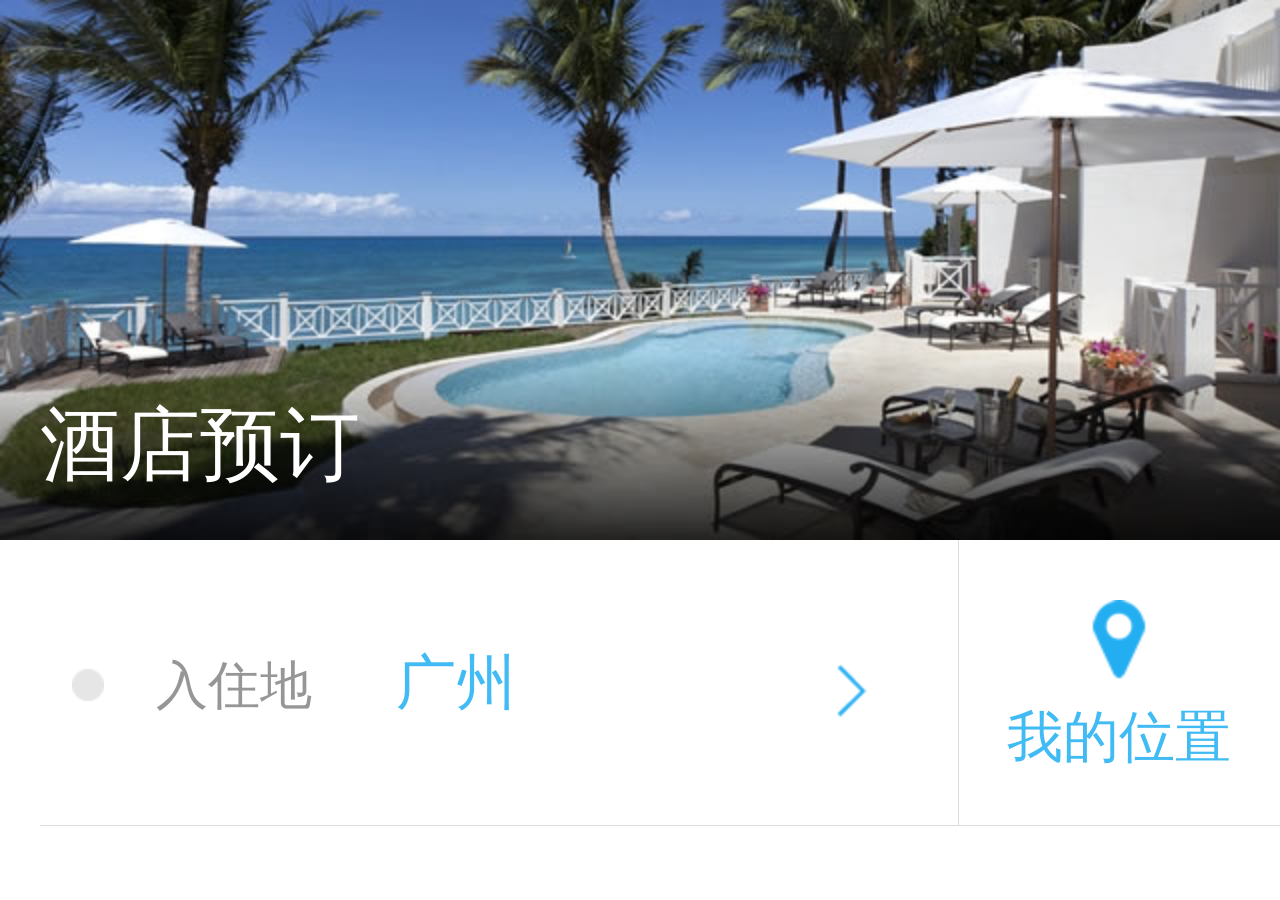
<file: jiudianApp/index.html>
<!doctype html>
<html lang="en">
<head>
	<meta charset="UTF-8">
<!-- 	<meta name="viewport" content="width=device-width,initial-scale=1.0,minimum-scale=1.0,maximum-scale=1.0,user-scalable=no"/>
<meta http-equiv="X-UA-Compatible" content="IE=edge,chrome=1"/>
<meta name="format-detection" content="telephone=no"/>
<meta name="format-detection" content="email=no"/> -->
		<meta name="viewport" content="width=device-width,initial-scale=1,maximum-scale=1,minimum-scale=1,user-scalable=no">
		<!-- 禁止ios设备将数字作为拨号连接，邮箱自动发送，点击地图跳转 -->
		<meta name="format-detection" content="telephone=no,email=no，adress=no">
		<!-- 强制全屏显示 -->
		<meta name="full-screen" content="yes">
		<!-- 开启对webapp的支持 -->
		<meta name="apple-mobile-web-app-capable" content="yes">
		<!-- web app 应用下状态条（屏幕顶部条）的颜色,默认值为 default（白色） -->
		<meta name="apple-mobile-web-app-status-bar-style" content="black-translucent">
		<!-- 禁止浏览器从的缓存中访问页面内容 -->
		<meta http-equiv="Pragma" content="no-cache">
	<link rel="stylesheet" href="css/style.css">
	<title>酒店预订</title>
</head>
<body>
	<div class="box">
		<header class="header">
			<img src="img/main-ad.jpg" alt="">
			<span>酒店预订</span>
		</header>
		<main class="main">
			<p><span id="tz"><em>入住地</em><i id="fj">广州</i><a href=""></a></span><b><a href="" id="lca">我的位置</a></b></p>
			<p class="p" id="_p"><span><em>入住日</em><i id="star">7月16日</i><a href=""></a></span></p>
			<p class="p" id="_pp"><span><em>住几晚</em><i id="end">1晚(7月17日离店)</i><a href=""></a></span></p>
			<p class="p"><span><em>酒店名</em><i>酒店名称(选填)</i><a href=""></a></span></p>
		</main>
		<footer>
			<span id="sou">搜索酒店</span>
		</footer>
	</div>
</body>
<script src="js/zepto.min.js"></script>
<script src="js/iscroll5.js"></script>
<script src="js/base.js"></script>
<script src="js/1.js"></script>
</html>
</file>
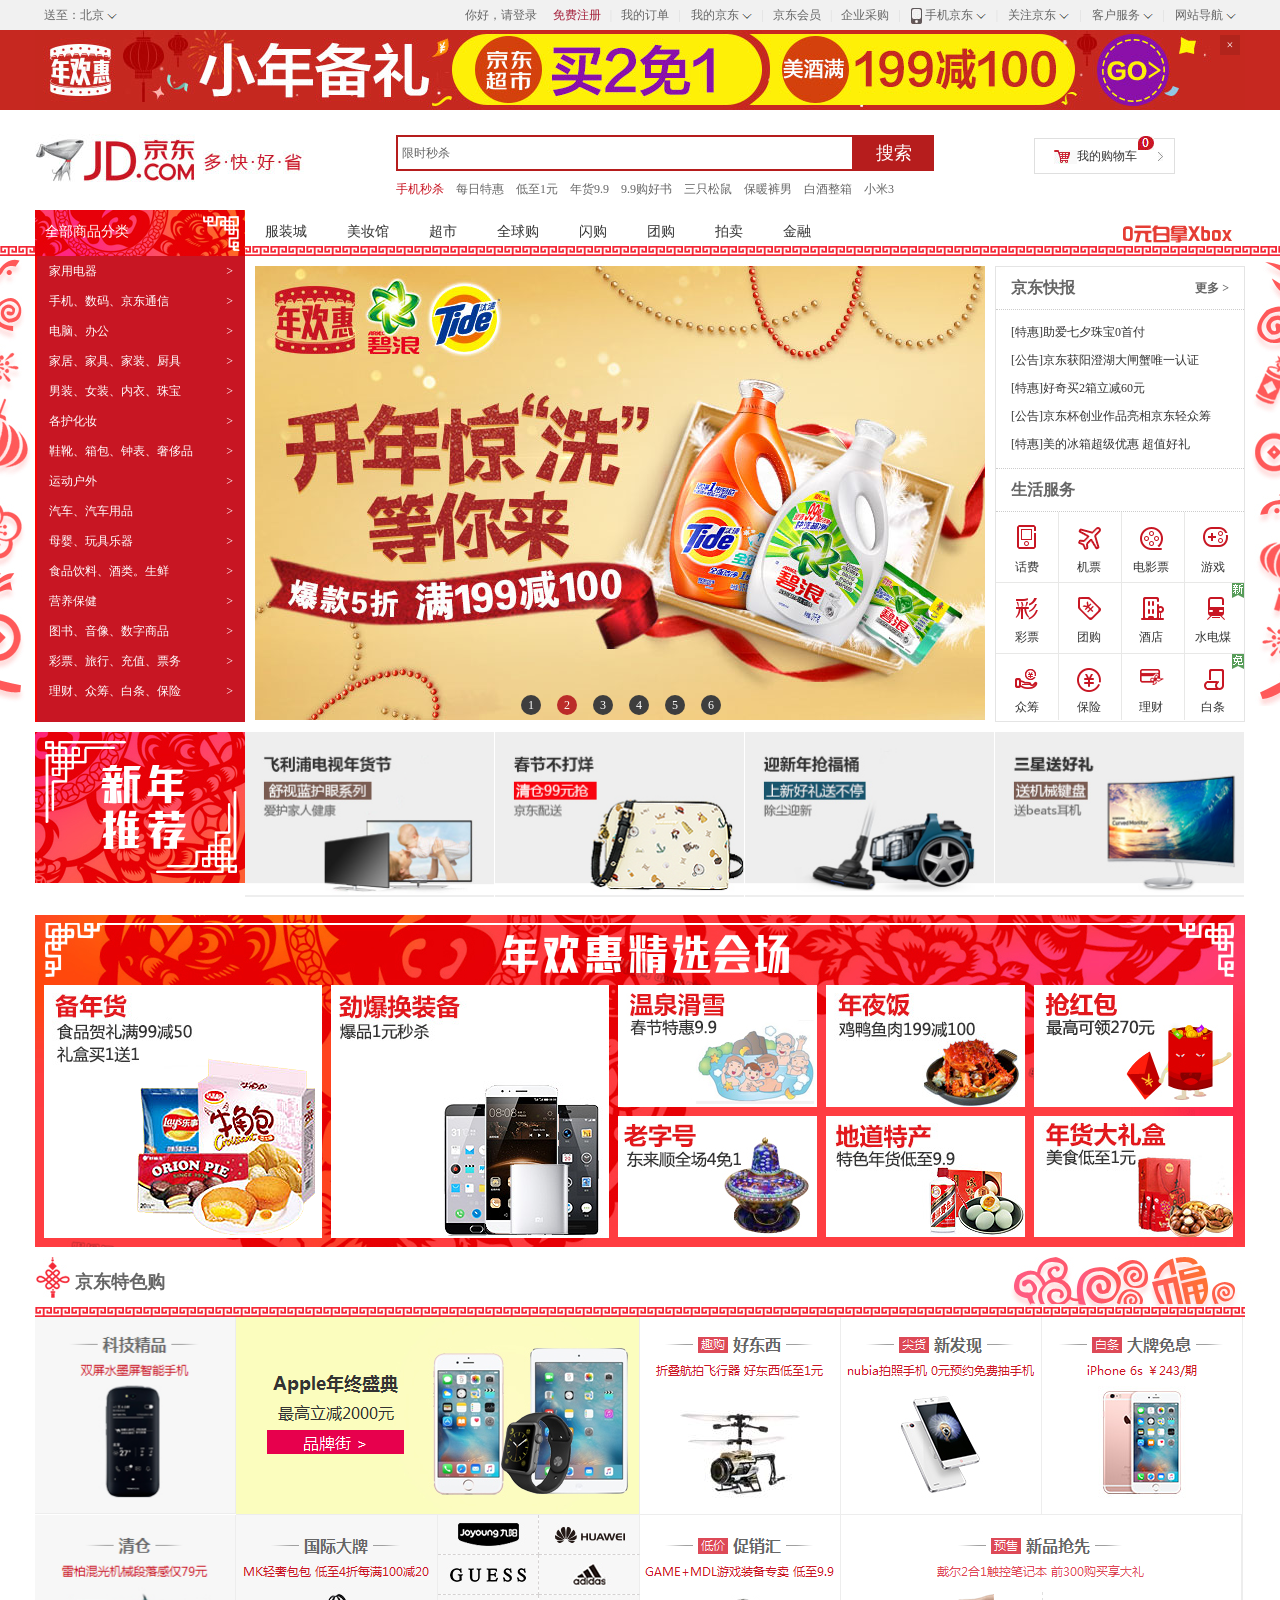
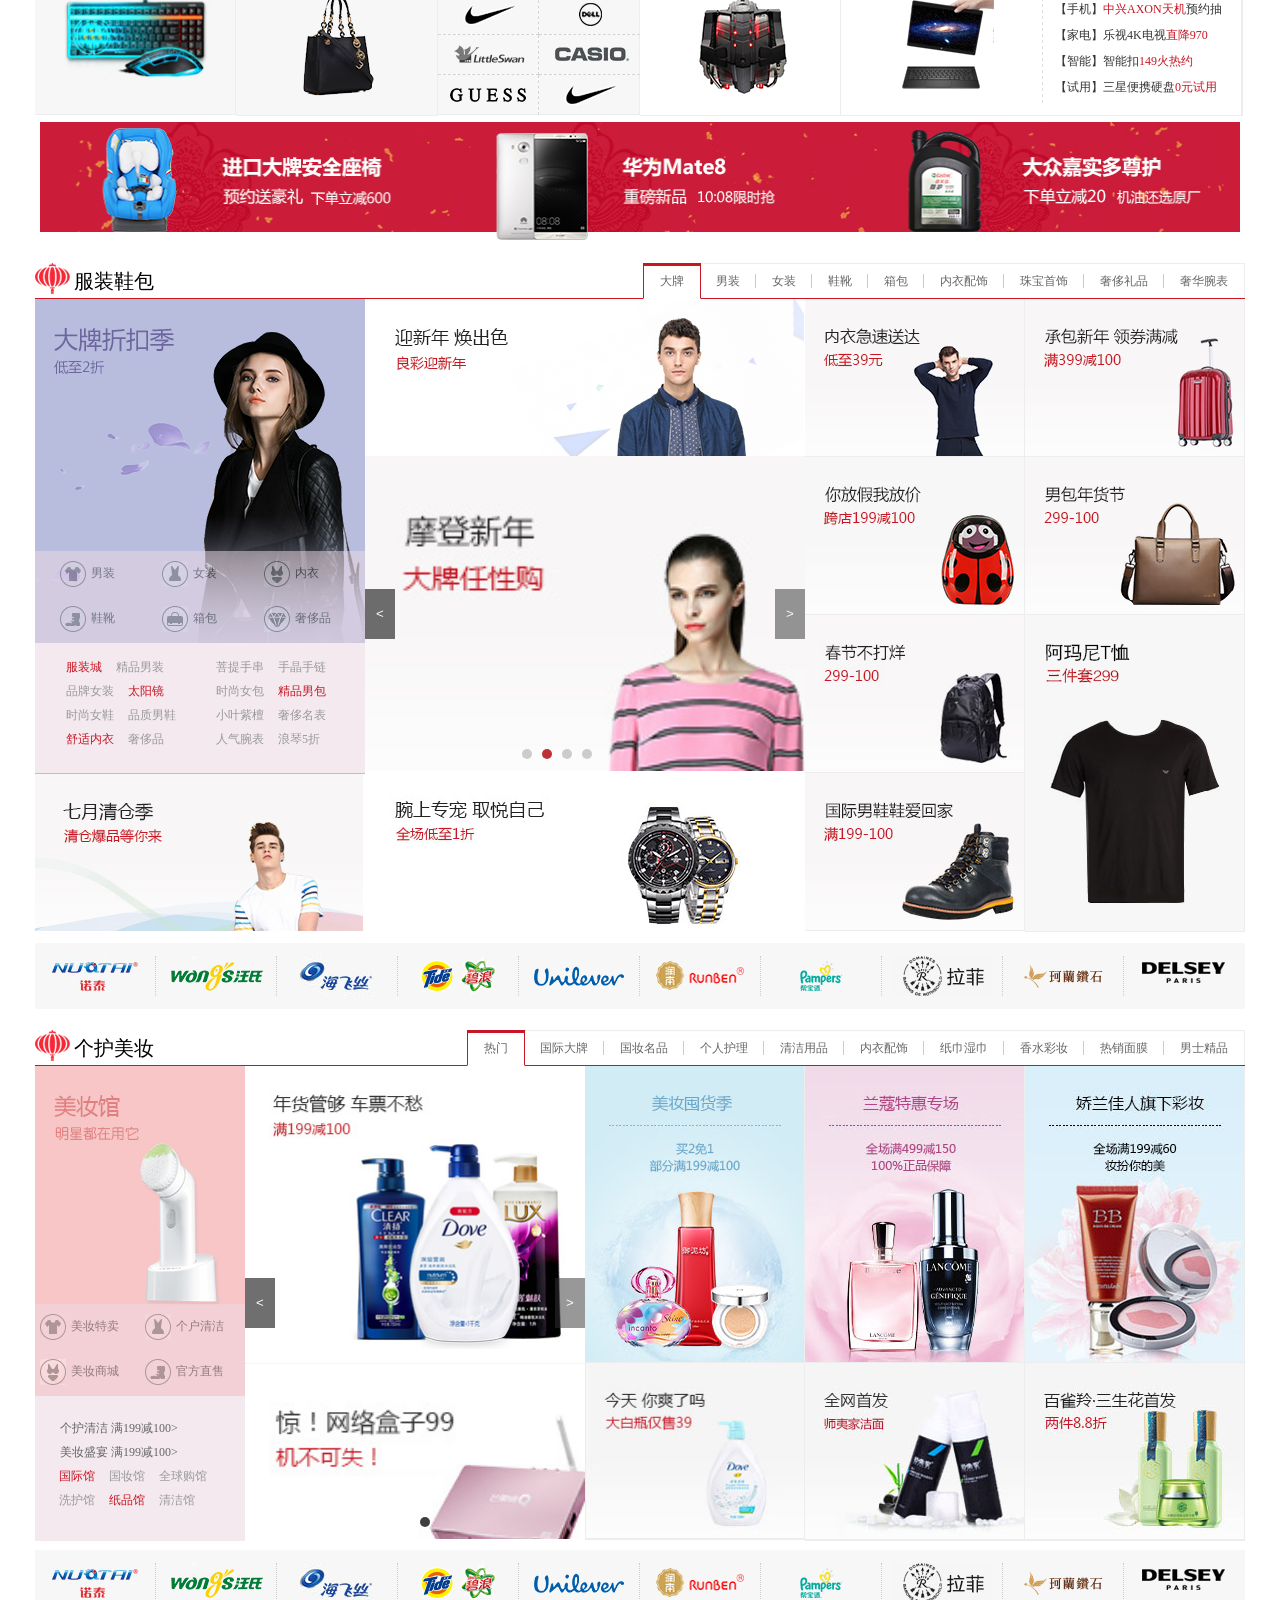
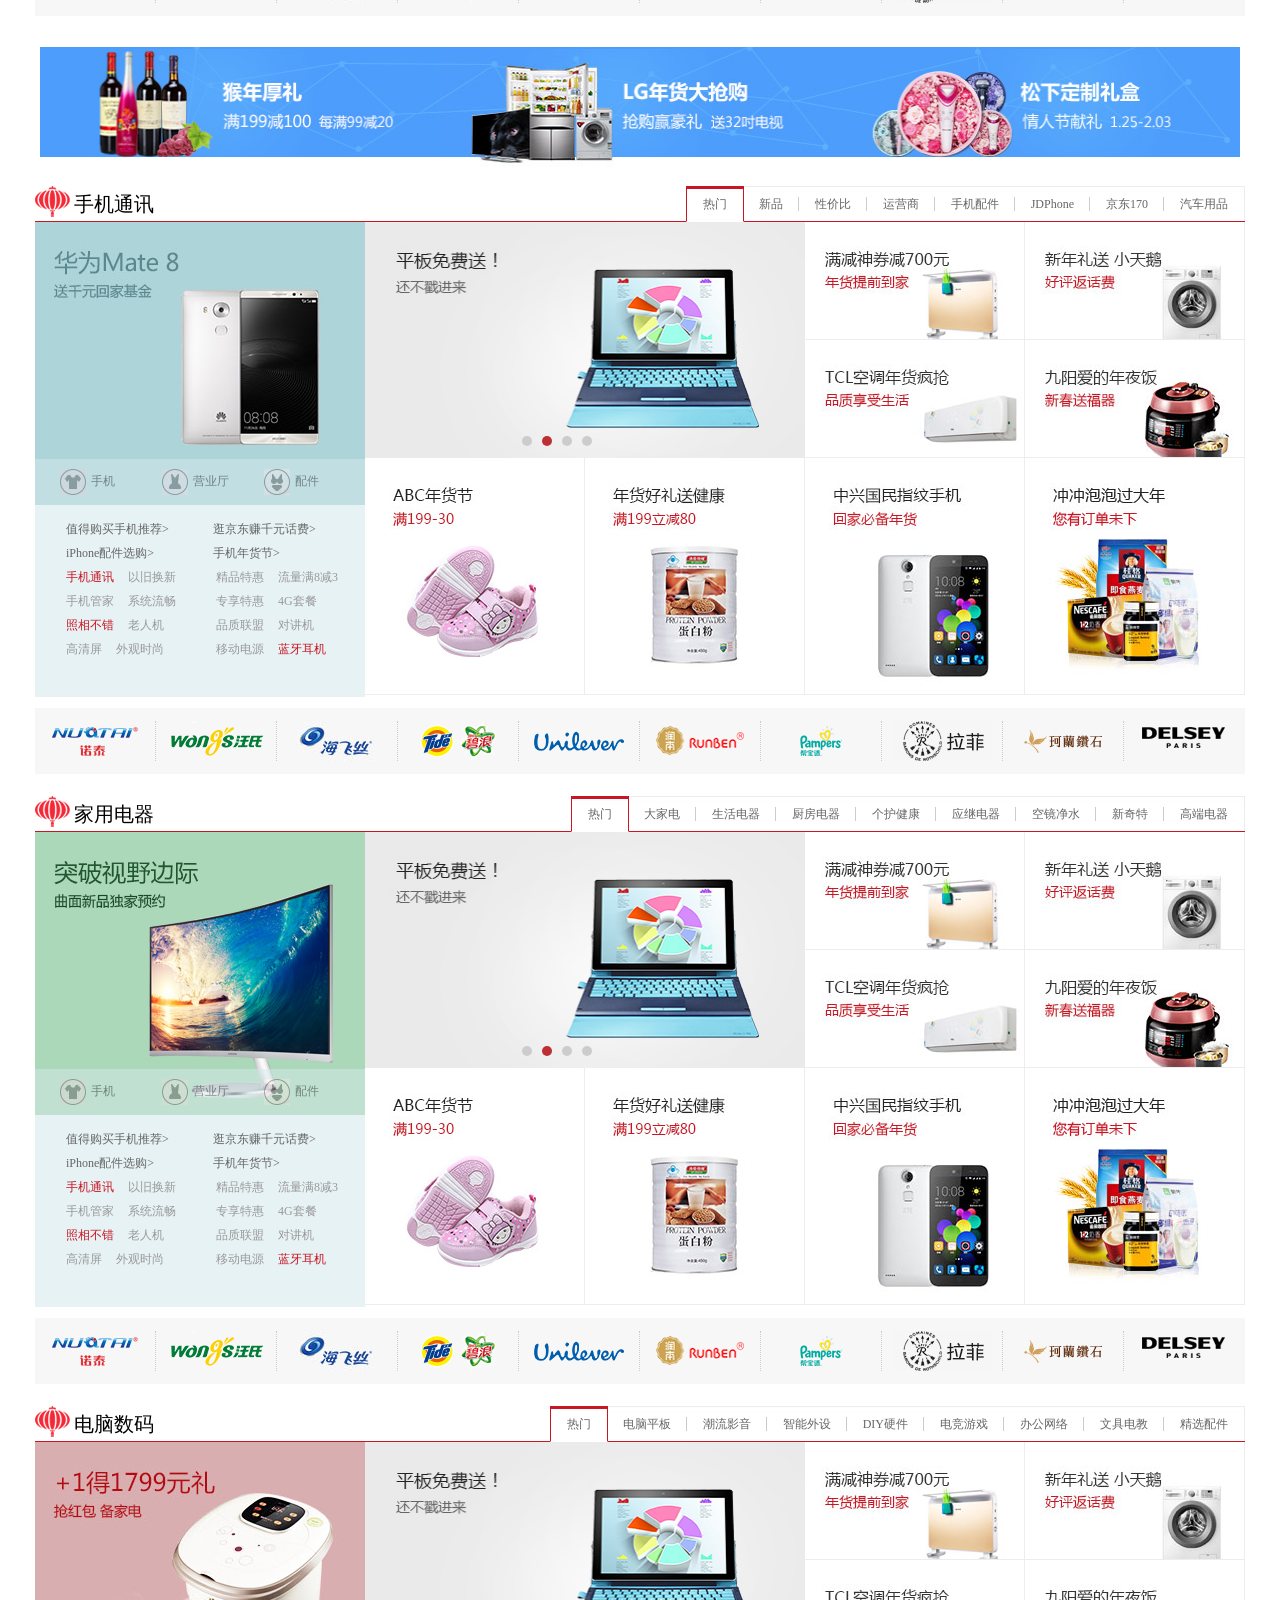
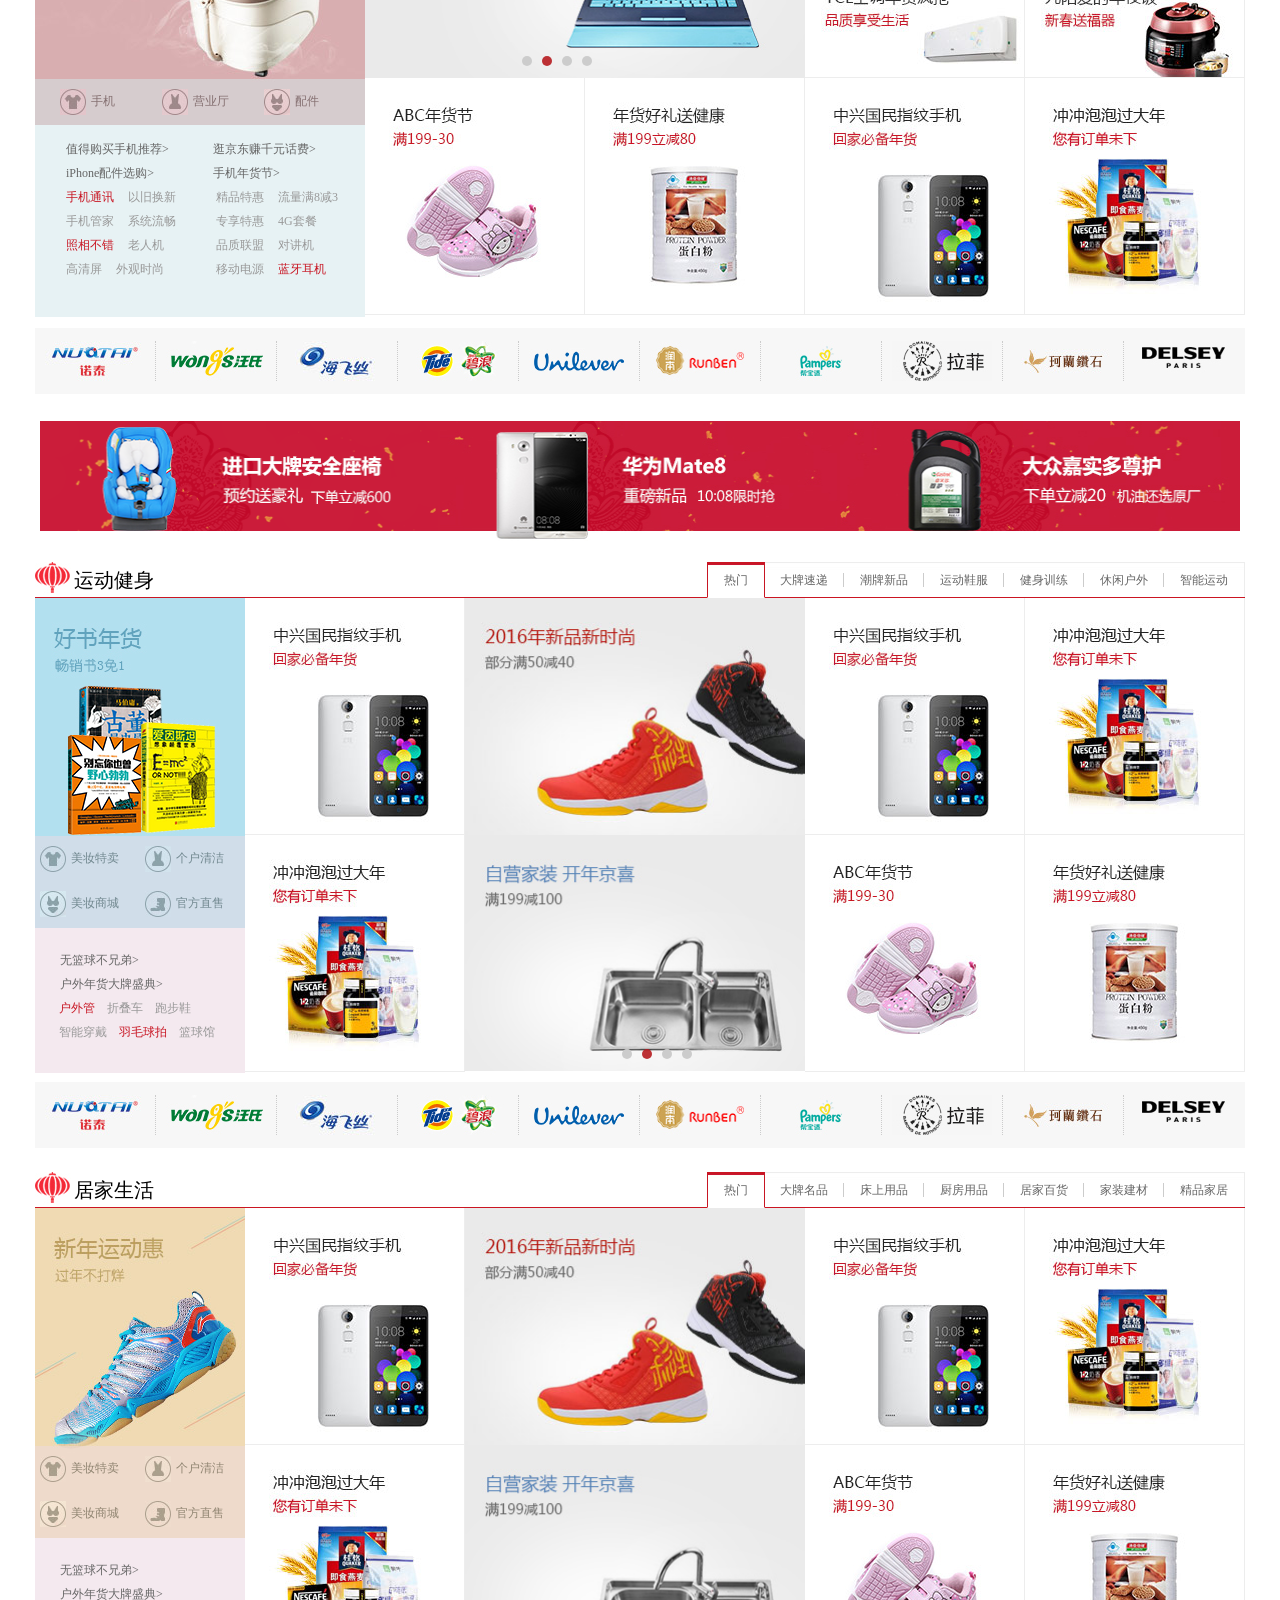
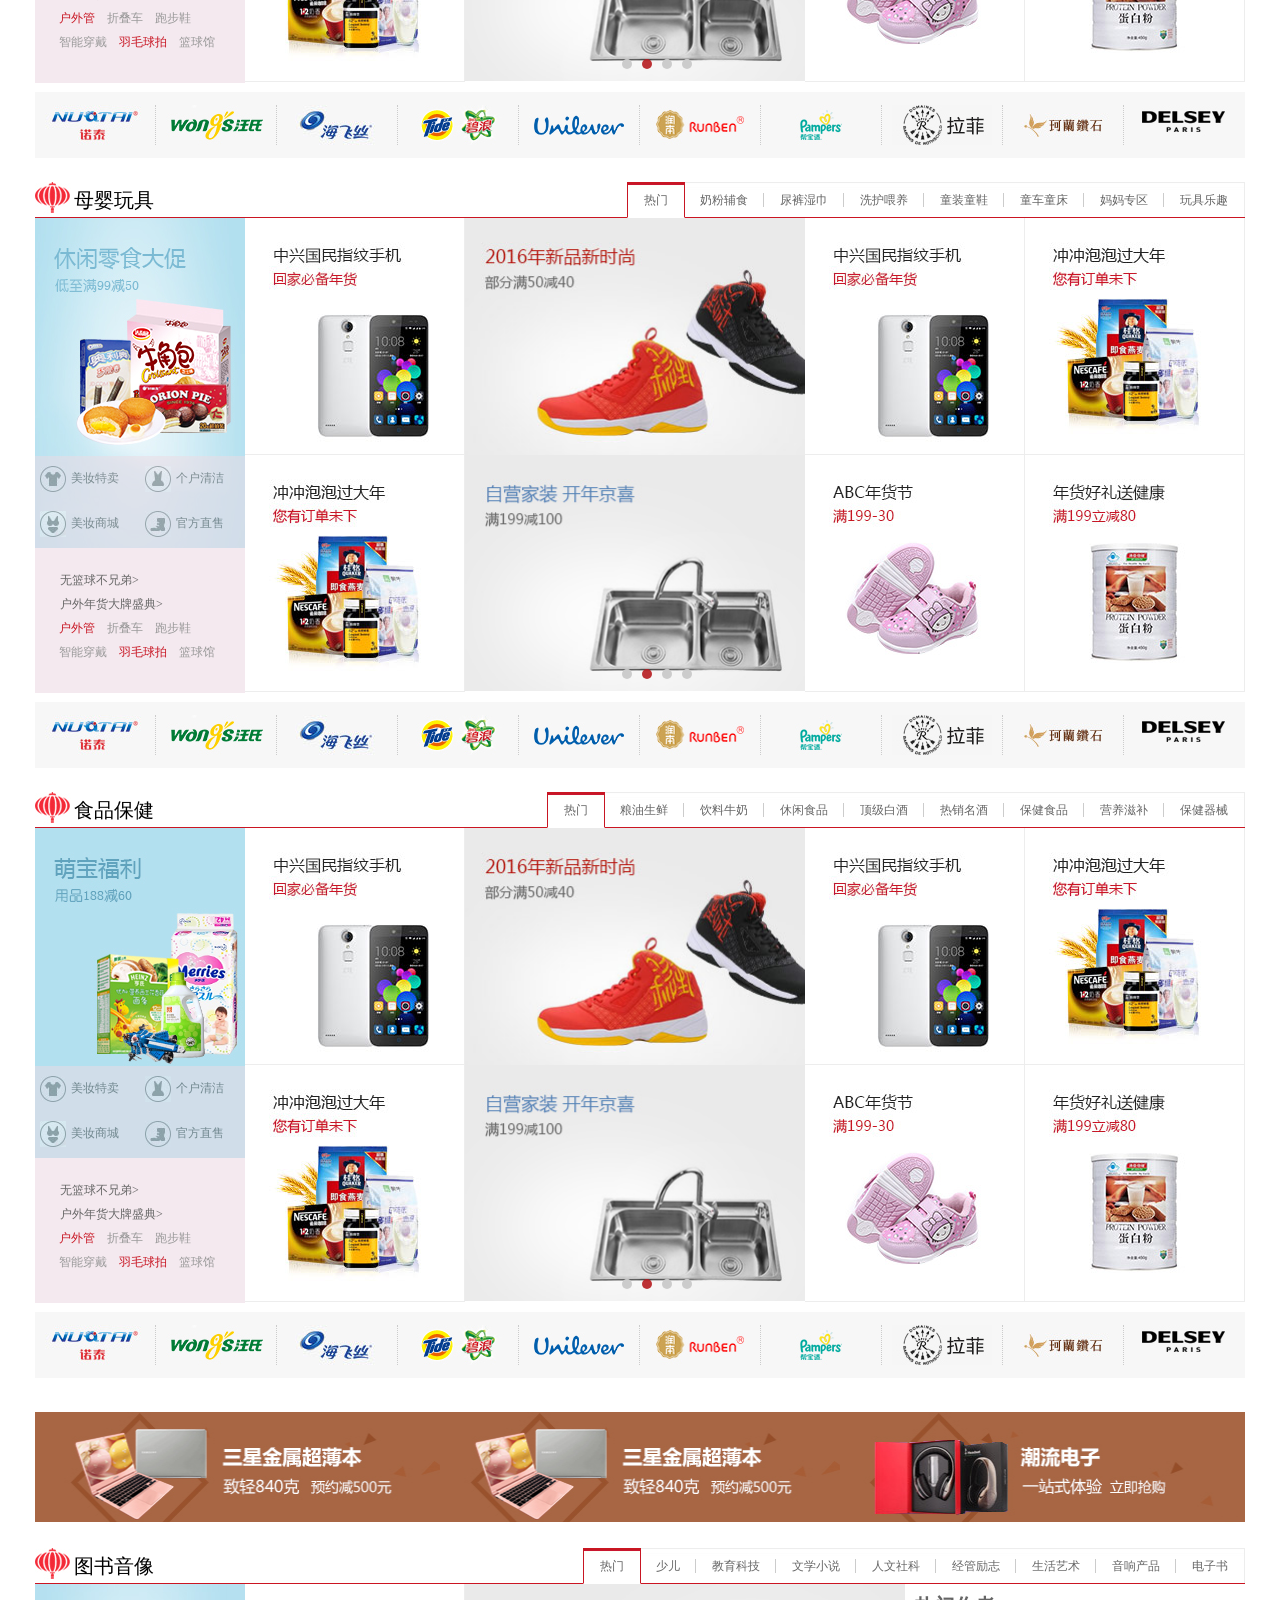
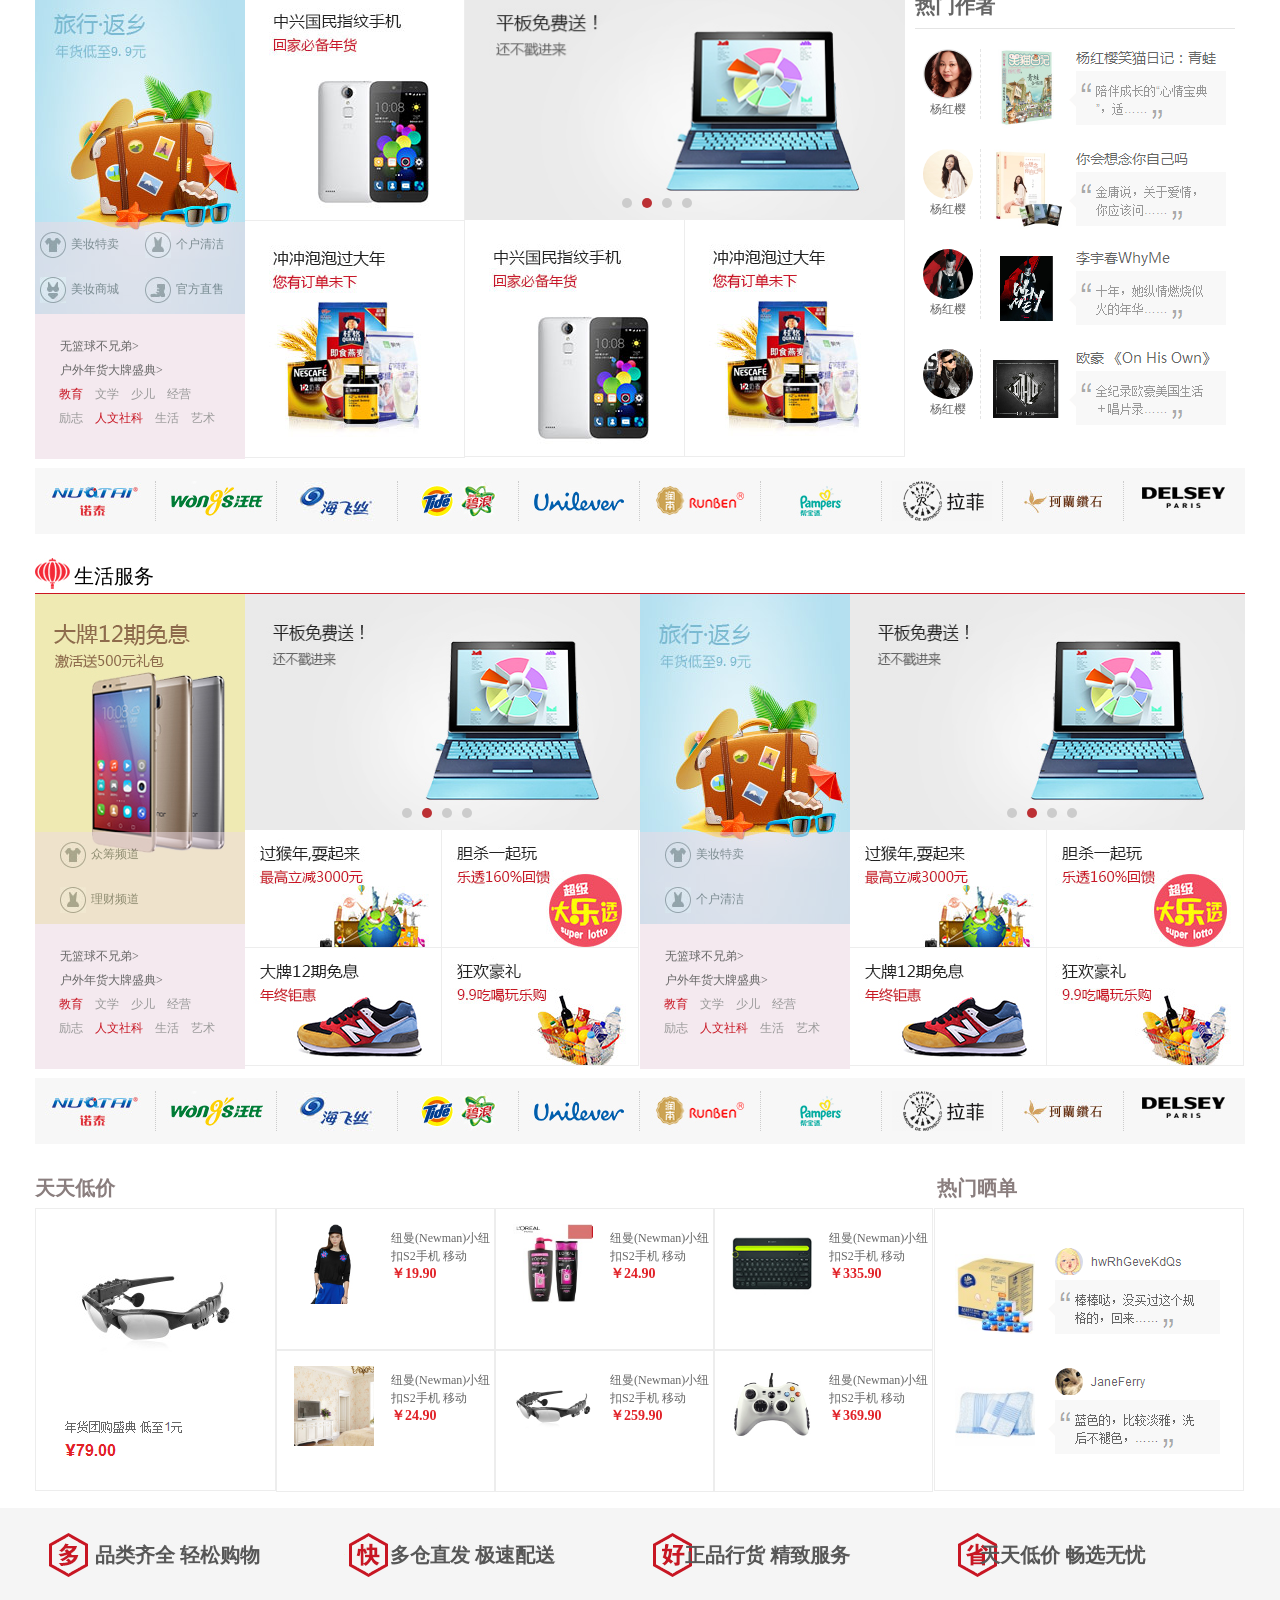
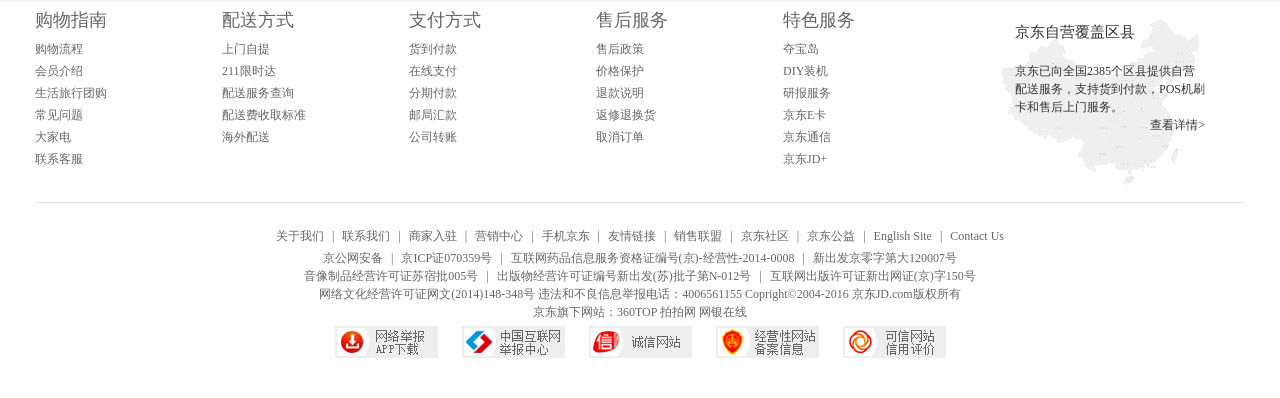
<file: 京东1号店/index.html>
<!DOCTYPE html>
<html lang="en">
<head>
	<meta charset="UTF-8">
	<title>1号店</title>
	<link rel="stylesheet" type="text/css" href="css/vv.css">
</head>
<body>
	<div class="container">
		<div class="header">
			<div class="head">
				<div class="left">
					<ul>
						<li><a href="#">你好，请登录</a></li>
						<li><a href="#" class="co">免费注册</a></li>
						<li class="lin">|</li>
						<li><a href="#">我的订单</a></li>
						<li class="lin">|</li>
						<li><a href="#" class="aa_s">我的京东 <i></i></a>
							<div class="erji erji_wd">
								<dl>
									<dt></dt>
									<dd>
										<b>您好,请登录</b><br>
										优惠券<span>|</span>消息
									</dd>
								</dl>
								<ol>
									<li><span>待处理订单</span><span>我的关注</span></li>
									<li><span>咨询回复</span><span>我的京豆</span></li>
									<li><span>降价商品</span><span>我的理财</span></li>
									<li><span>返修退换货</span><span>京东白条</span></li>
								</ol>
							</div>
						</li>
						<li class="lin">|</li>
						<li><a href="#">京东会员</a></li>
						<li class="lin">|</li>
						<li><a href="#">企业采购</a></li>
						<li class="lin">|</li>
						<li>
							<a href="#" class="aa_s"><img src="img/x-2.jpg"> 手机京东 <i></i></a>
							<div class="erji erji_sj" style="color:#666">
						        京东京东京东京东京东京东京东京东京东京东京东京东京东京东京东京东京东京东京东京东京东京东京东
							</div>
						</li>
						<li class="lin">|</li>
						<li><a href="#" class="aa_s">关注京东 <i></i></a>
							<div class="erji erji_gz">
								<img src="img/head_wm.jpg">
							</div>
						</li>
						<li class="lin">|</li>
						<li><a href="#" class="aa_s">客户服务 <i></i></a>
							<div class="erji erji_kh">
								<h2>客户</h2>
								<ol>
									<li><a href="#">帮助中心</a></li>
									<li><a href="#">售后服务</a></li>
									<li><a href="#">在线客服</a></li>
									<li><a href="#">意见建议</a></li>
									<li><a href="#">客服邮箱</a></li>
								</ol>
								<h2>商户</h2>
								<ol>
									<li><a href="#">京东商学院</a></li>
								</ol>
							</div>
						</li>
						<li class="lin">|</li>
						<li><a href="#" class="aa_s">网站导航 <i></i></a>
							<div class="erji erji_wz">
								<ul>
									<li>
										<h3>特色主题</h3>
										<ol>
											<li>
												<a href="#">品牌街</a>
												<a href="#">今日抄底</a>
												<a href="#">好东西</a>
												<a href="#">京东预售</a>
											</li>
											<li>
												<a href="#">尖er货</a>
												<a href="#">京东首发</a>
												<a href="#">今日团购</a>
												<a href="#">优惠券</a>
											</li>
											<li>
												<a href="#">闪购</a>
												<a href="#">京东会员</a>
												<a href="#">天天低价</a>
												<a href="#">定期送</a>
											</li>
											<li>
												<a href="#">装机大师</a>
												<a href="#">新奇特</a>
												<a href="#">京东试用</a>
												<a href="#">礼品购</a>
											</li>
											<li>
												<a href="#">智能冠</a>
												<a href="#">玩bigger</a>
												<a href="#">大牌免息</a>
												<a href="#">北京老字号</a>
											</li>
										</ol>
									</li>
									<li>
										<h3>行业频道</h3>
										<ol>
											<li>
												<a href="#">服装城</a>
												<a href="#">家用电器</a>
												<a href="#">电脑办公</a>
											</li>
											<li>
												<a href="#">手机</a>
												<a href="#">美妆馆</a>
												<a href="#">食品</a>
											</li>
											<li>
												<a href="#">数码</a>
												<a href="#">母婴</a>
												<a href="#">家装城</a>
											</li>
											<li>
												<a href="#">运动户外</a>
												<a href="#">整车</a>
												<a href="#">图书</a>
											</li>
											<li>
												<a href="#">农资频道</a>
												<a href="#">京东智能</a>
											</li>
										</ol>
									</li>
									<li>
										<h3>生活服务</h3>
										<ol>
											<li>
												<a href="#">京东众筹</a>
												<a href="#">白条</a>
												<a href="#">京东钱包</a>
											</li>
											<li>
												<a href="#">京东小金库</a>
												<a href="#">理财</a>
												<a href="#">话费</a>
											</li>
											<li>
												<a href="#">旅游</a>
												<a href="#">彩票</a>
												<a href="#">游戏</a>
											</li>
											<li>
												<a href="#">机票酒店</a>
												<a href="#">电影票</a>
												<a href="#">游戏</a>
											</li>
											<li>
												<a href="#">京东到家</a>
												<a href="#">京东微联</a>
												<a href="#">京东众测</a>
											</li>
										</ol>
									</li>
									<li>
										<h3>更多精选</h3>
										<ol>
											<li>
												<a href="#">京东社区</a>
												<a href="#">京东通信</a>
												<a href="#">在线读书</a>
											</li>
											<li>
												<a href="#">京东E卡</a>
												<a href="#">智能社区</a>
												<a href="#">游戏社区</a>
											</li>
											<li>
												<a href="#">京友邦</a>
												<a href="#">卖家入住</a>
												<a href="#">企业采购</a>
											</li>
											<li>
												<a href="#">服务市场</a>
												<a href="#">乡村招募</a>
												<a href="#">校园加盟</a>
											</li>
											<li>
												<a href="#">办公生活馆</a>
												<a href="#">知识产权维护</a>
												<a href="#">Englsh Site</a>

											</li>
										</ol>
									</li>
								</ul>
								<div class="clear"></div>
							</div>
						</li>
					</ul>
				</div>
				<div class="right">
					<a href="#" class="aa_s">送至：北京 <i></i></a>
						   
							<div class="erji">
							<ol>
								    <li><a href="#" class="cc">北京</a></li>
									<li><a href="#">上海</a></li>
									<li><a href="#">天津</a></li>
									<li><a href="#">重庆</a></li>
									<li><a href="#">河北</a></li>
									<li><a href="#">山西</a></li>
									<li><a href="#">河南</a></li>
									<li><a href="#">辽宁</a></li>
									<li><a href="#">吉林</a></li>
									<li><a href="#">黑龙江</a></li>
									<li><a href="#">内蒙古</a></li>
									<li><a href="#">江苏</a></li>
									<li><a href="#">山东</a></li>
									<li><a href="#">安徽</a></li>
									<li><a href="#">浙江</a></li>
									<li><a href="#">福建</a></li>
									<li><a href="#">湖北</a></li>
									<li><a href="#">湖南</a></li>
									<li><a href="#">广东</a></li>
									<li><a href="#">广西</a></li>
									<li><a href="#">江西</a></li>
									<li><a href="#">四川</a></li>
									<li><a href="#">海南</a></li>
									<li><a href="#">贵州</a></li>
									<li><a href="#">云南</a></li>
									<li><a href="#">西藏</a></li>
									<li><a href="#">陕西</a></li>
									<li><a href="#">甘肃</a></li>
									<li><a href="#">青海</a></li>
									<li><a href="#">宁夏</a></li>
									<li><a href="#">新疆</a></li>
									<li><a href="#">台湾</a></li>
									<li><a href="#">香港</a></li>
									<li><a href="#">澳门</a></li>
									<li><a href="#">钓鱼岛</a></li>
									<li><a href="#">海外</a></li>
									
							</ol>
							
							</div>	
				</div>
			</div>
		</div>
		<div class="main">
			<div class="banner" id="banner">
				<div class="ban">
					<img src="img/tiao.jpg">
					<span>×</span>
				</div>
			</div>
			<div class="logo">
				<div class="logo_nav">
					<div class="logo_tp">
						<a href="#" class="logo_ban"><img src="img/n-1.jpg"></a>
						<form>
							<input type="text" id="tet" value="限时秒杀"><input type="button" value="搜索" id="ban_btn"><span id="ban_sps"><a id="ban_spa" href="#"><img src="img/n-4.jpg">我的购物车</a><em>这个是我的购物车的二级菜单</em><img id="imgg" src="img/n-3.jpg"></span>
							<p>
								<a class="pspa" href="#">手机秒杀</a><a href="#">每日特惠</a><a href="#">低至1元</a><a href="#">年货9.9</a><a href="#">9.9购好书</a><a href="#">三只松鼠</a><a href="#">保暖裤男</a><a href="#">白酒整箱</a><a href="#">小米3</a>
							</p>
						</form>
						
					</div>
					<div class="logo_bp">
						<div class="menu">
							<span><a  href="#"><img src="img/logo1.png"></a></span><em><i>全部商品分类</i><a href="#">服装城</a><a href="#">美妆馆</a><a href="#">超市</a><a href="#">全球购</a><a href="#">闪购</a><a href="#">团购</a><a href="#">拍卖</a><a href="#">金融</a></em>
						</div>		
					</div>
					<div class="logo_line"></div>
				</div>
			</div>
			<div class="content">
				<div class="con">
					<div class="one">
						<div id="left">
							<ul>
								<li><span>></span>家用电器</li>
								<li><span>></span>手机、数码、京东通信</li>
								<li><span>></span>电脑、办公</li>
								<li><span>></span>家居、家具、家装、厨具</li>
								<li><span>></span>男装、女装、内衣、珠宝</li>
								<li><span>></span>各护化妆</li>
								<li><span>></span>鞋靴、箱包、钟表、奢侈品</li>
								<li><span>></span>运动户外</li>
								<li><span>></span>汽车、汽车用品</li>
								<li><span>></span>母婴、玩具乐器</li>
								<li><span>></span>食品饮料、酒类。生鲜</li>
								<li><span>></span>营养保健</li>
								<li><span>></span>图书、音像、数字商品</li>
								<li><span>></span>彩票、旅行、充值、票务</li>
								<li><span>></span>理财、众筹、白条、保险</li>		
							</ul>
			    			<div>
								<ol>
									<li><span>></span><em>家电风暴</em></li>
									<li><span>></span><em>家电城</em></li>
									<li><span>></span><em>智能生活馆</em></li>
									<li><span>></span><em>京东净化馆</em></li>
									<li><span>></span><em>京东帮服务站</em></li>
								</ol>
								<dl>
									<dt><span>></span>大家电</dt>
									<dd><a href="#">平板电视</a><a href="#">空调</a><a href="#">冰箱</a><a href="#">洗衣机</a><a href="#">家庭影院</a><a href="#">DVD</a><a href="#">迷你音响</a><a href="#">烟机灶具</a><a href="#">热水器</a><a href="#">消毒柜/洗碗机</a><br><a href="#">冷柜/冰吧</a><a href="#">酒柜</a><a href="#">家电配件</a></dd>
								</dl>
								<dl>
									<dt><span>></span>生活电器</dt>
									<dd><a href="#">电风扇</a><a href="#">冷风扇</a><a href="#">净化器</a><a href="#">加湿器</a><a href="#">扫地机器人</a><a href="#">吸尘器</a><a href="#">挂烫机/熨斗</a><a href="#">插座</a><a href="#">电话机</a><a href="#">清洁机</a><br><a href="#">除湿机</a><a href="#">干衣机</a><a href="#">收/录音机</a><a href="#">取暖机器</a><a href="#">其他生活机器</a><a href="#">生活电器配件</a><a href="#">净水设备</a><a href="#">饮水机</a></dd>
								</dl>
								<dl>
									<dt><span>></span>厨房电器</dt>
									<dd><a href="#">电压力锅</a><a href="#">电饭煲</a><a href="#">豆浆机</a><a href="#">面包机</a><a href="#">咖啡机</a><a href="#">微波炉</a><a href="#">料理/榨汁机</a><a href="#">电烤箱</a><a href="#">电磁炉</a><a href="#">烧烤盘</a><br><a href="#">煮蛋机</a><a href="#">酸奶机</a><a href="#">电水壶/热水瓶</a><a href="#">电炖锅</a><a href="#">多用途锅</a><a href="#">果蔬解毒剂</a><a href="#">养生壶</a><a href="#">电热盒饭</a><br><a href="#">其他厨房电器</a></dd>
								</dl>
								<dl>
									<dt><span>></span>个护健康</dt>
									<dd><a href="#">剃须刀</a><a href="#">剃/脱毛器</a><a href="#">口腔护理</a><a href="#">电吹风</a><a href="#">美容器</a><a href="#">理发器</a><a href="#">卷/直发器</a><a href="#">按摩椅</a><a href="#">按摩器</a><a href="#">足浴盆</a><br><a href="#">血压计</a><a href="#">健康秤/厨房秤</a><a href="#">血糖仪/体温计</a><a href="#">计步器/脂肪检测仪</a><a href="#">其他健康器材</a></dd>
								</dl>
								<dl>
									<dt><span>></span>五金家装</dt>
									<dd><a href="#">电动工具</a><a href="#">手动工具</a><a href="#">仪器仪表</a><a href="#">浴霸/排气扇</a><a href="#">灯具</a><a href="#">LED灯</a><a href="#">洁身器</a><a href="#">水槽</a><a href="#">龙头</a><a href="#">沐浴花洒</a><br><a href="#">厨卫五金</a><a href="#">家具五金</a><a href="#">门铃</a><a href="#">电器开关</a><a href="#">插座</a><a href="#">电工电疗</a><a href="#">监控安防</a><a href="#">电线电缆</a></dd>
								</dl>
							</div>
							<div>
								<ol>
									<li><span>></span><em>家装城</em></li>
									<li><span>></span><em>居家用品</em></li>
									<li><span>></span><em>精品家居</em></li>
									<li><span>></span><em>家装建材</em></li>
									<li><span>></span><em>厨房达人</em></li>
									<li><span>></span><em>猫猫狗狗</em></li>
									<li><span>></span><em>家装节</em></li>
								</ol>
								<dl>
									<dt><span>></span>厨具</dt>
									<dd><a href="#">烹饪锅局</a><a href="#">刀剪菜板</a><a href="#">厨房配件</a><a href="#">水居酒局</a><a href="#">餐具</a><a href="#">茶具/咖啡具</a></dd>
								</dl>
								<dl>
									<dt><span>></span>家装建材</dt>
									<dd><a href="#">灯饰照明</a><a href="#">厨房卫浴</a><a href="#">五金工具</a><a href="#">电工电料</a><a href="#">墙地面材料</a><a href="#">装饰材料</a><a href="#">装修服务</a><a href="#">吸顶灯</a><br><a href="#">沐浴花洒</a><a href="#">开关插座</a><a href="#">油漆涂料</a><a href="#">龙头</a></dd>
								</dl>
								<dl>
									<dt><span>></span>家纺</dt>
									<dd><a href="#">床品套件</a><a href="#">被子</a><a href="#">蚊帐</a><a href="#">凉席</a><a href="#">床单被罩</a><a href="#">枕芯</a><a href="#">毛巾浴巾</a><a href="#">布艺软师</a><a href="#">毯子</a><a href="#">抱枕/靠谈</a><br><a href="#">床垫</a><a href="#">窗帘</a><a href="#">电热毯/热水瓶</a></dd>
								</dl>
								<dl>
									<dt><span>></span>个护健康</dt>
									<dd><a href="#">剃须刀</a><a href="#">剃/脱毛器</a><a href="#">口腔护理</a><a href="#">电吹风</a><a href="#">美容器</a><a href="#">理发器</a><a href="#">卷/直发器</a><a href="#">按摩椅</a><a href="#">按摩器</a><a href="#">足浴盆</a><br><a href="#">血压计</a><a href="#">健康秤/厨房秤</a><a href="#">血糖仪/体温计</a><a href="#">计步器/脂肪检测仪</a><a href="#">其他健康器材</a></dd>
								</dl>
								<dl>
									<dt><span>></span>家装建材</dt>
									<dd><a href="#">灯饰照明</a><a href="#">厨房卫浴</a><a href="#">五金工具</a><a href="#">电工电料</a><a href="#">墙地面材料</a><a href="#">装饰材料</a><a href="#">装修服务</a><a href="#">吸顶灯</a><br><a href="#">沐浴花洒</a><a href="#">开关插座</a><a href="#">油漆涂料</a><a href="#">龙头</a></dd>
								</dl>
								<dl>
									<dt><span>></span>家纺</dt>
									<dd><a href="#">床品套件</a><a href="#">被子</a><a href="#">蚊帐</a><a href="#">凉席</a><a href="#">床单被罩</a><a href="#">枕芯</a><a href="#">毛巾浴巾</a><a href="#">布艺软师</a><a href="#">毯子</a><a href="#">抱枕/靠谈</a><br><a href="#">床垫</a><a href="#">窗帘</a><a href="#">电热毯/热水瓶</a></dd>
								</dl>
								<dl>
									<dt><span>></span>个护健康</dt>
									<dd><a href="#">剃须刀</a><a href="#">剃/脱毛器</a><a href="#">口腔护理</a><a href="#">电吹风</a><a href="#">美容器</a><a href="#">理发器</a><a href="#">卷/直发器</a><a href="#">按摩椅</a><a href="#">按摩器</a><a href="#">足浴盆</a><br><a href="#">血压计</a><a href="#">健康秤/厨房秤</a><a href="#">血糖仪/体温计</a><a href="#">计步器/脂肪检测仪</a><a href="#">其他健康器材</a></dd>
								</dl>
							</div>
							<div>
								<ol>
									<li><span>></span><em>美妆频道</em></li>
								</ol>
								<dl>
									<dt><span>></span>面部护肤</dt>
									<dd><a href="#">清洁</a><a href="#">护肤</a><a href="#">面膜</a><a href="#">剃须</a><a href="#">套装</a></dd>
								</dl>
								<dl>
									<dt><span>></span>洗发护发</dt>
									<dd><a href="#">洗发</a><a href="#">护法</a><a href="#">染发</a><a href="#">造型</a><a href="#">假发</a><a href="#">套装</a></dd>
								</dl>
								<dl>
									<dt><span>></span>身体护肤</dt>
									<dd><a href="#">沐浴</a><a href="#">润肤</a><a href="#">颈部</a><a href="#">手足</a><a href="#">前体塑形</a><a href="#">美胸</a><a href="#">套装</a></dd>
								</dl>
								<dl>
									<dt><span>></span>口腔护理</dt>
									<dd><a href="#">牙膏牙粉</a><a href="#">牙刷</a><a href="#">漱口水</a><a href="#">套装</a></dd>
								</dl>
							</div>
							<div>
								<ol>
									<li><span>></span><em>家电风暴</em></li>
									<li><span>></span><em>家电城</em></li>
									<li><span>></span><em>智能生活馆</em></li>
									<li><span>></span><em>京东净化馆</em></li>
									<li><span>></span><em>京东帮服务站</em></li>
								</ol>
								<dl>
									<dt><span>></span>大家电</dt>
									<dd><a href="#">平板电视</a><a href="#">空调</a><a href="#">冰箱</a><a href="#">洗衣机</a><a href="#">家庭影院</a><a href="#">DVD</a><a href="#">迷你音响</a><a href="#">烟机灶具</a><a href="#">热水器</a><a href="#">消毒柜/洗碗机</a><br><a href="#">冷柜/冰吧</a><a href="#">酒柜</a><a href="#">家电配件</a></dd>
								</dl>
								<dl>
									<dt><span>></span>生活电器</dt>
									<dd><a href="#">电风扇</a><a href="#">冷风扇</a><a href="#">净化器</a><a href="#">加湿器</a><a href="#">扫地机器人</a><a href="#">吸尘器</a><a href="#">挂烫机/熨斗</a><a href="#">插座</a><a href="#">电话机</a><a href="#">清洁机</a><br><a href="#">除湿机</a><a href="#">干衣机</a><a href="#">收/录音机</a><a href="#">取暖机器</a><a href="#">其他生活机器</a><a href="#">生活电器配件</a><a href="#">净水设备</a><a href="#">饮水机</a></dd>
								</dl>
								<dl>
									<dt><span>></span>厨房电器</dt>
									<dd><a href="#">电压力锅</a><a href="#">电饭煲</a><a href="#">豆浆机</a><a href="#">面包机</a><a href="#">咖啡机</a><a href="#">微波炉</a><a href="#">料理/榨汁机</a><a href="#">电烤箱</a><a href="#">电磁炉</a><a href="#">烧烤盘</a><br><a href="#">煮蛋机</a><a href="#">酸奶机</a><a href="#">电水壶/热水瓶</a><a href="#">电炖锅</a><a href="#">多用途锅</a><a href="#">果蔬解毒剂</a><a href="#">养生壶</a><a href="#">电热盒饭</a><br><a href="#">其他厨房电器</a></dd>
								</dl>
								<dl>
									<dt><span>></span>个护健康</dt>
									<dd><a href="#">剃须刀</a><a href="#">剃/脱毛器</a><a href="#">口腔护理</a><a href="#">电吹风</a><a href="#">美容器</a><a href="#">理发器</a><a href="#">卷/直发器</a><a href="#">按摩椅</a><a href="#">按摩器</a><a href="#">足浴盆</a><br><a href="#">血压计</a><a href="#">健康秤/厨房秤</a><a href="#">血糖仪/体温计</a><a href="#">计步器/脂肪检测仪</a><a href="#">其他健康器材</a></dd>
								</dl>
								<dl>
									<dt><span>></span>五金家装</dt>
									<dd><a href="#">电动工具</a><a href="#">手动工具</a><a href="#">仪器仪表</a><a href="#">浴霸/排气扇</a><a href="#">灯具</a><a href="#">LED灯</a><a href="#">洁身器</a><a href="#">水槽</a><a href="#">龙头</a><a href="#">沐浴花洒</a><br><a href="#">厨卫五金</a><a href="#">家具五金</a><a href="#">门铃</a><a href="#">电器开关</a><a href="#">插座</a><a href="#">电工电疗</a><a href="#">监控安防</a><a href="#">电线电缆</a></dd>
								</dl>
							</div>
							<div>
								<ol>
									<li><span>></span><em>家装城</em></li>
									<li><span>></span><em>居家用品</em></li>
									<li><span>></span><em>精品家居</em></li>
									<li><span>></span><em>家装建材</em></li>
									<li><span>></span><em>厨房达人</em></li>
									<li><span>></span><em>猫猫狗狗</em></li>
									<li><span>></span><em>家装节</em></li>
								</ol>
								<dl>
									<dt><span>></span>厨具</dt>
									<dd><a href="#">烹饪锅局</a><a href="#">刀剪菜板</a><a href="#">厨房配件</a><a href="#">水居酒局</a><a href="#">餐具</a><a href="#">茶具/咖啡具</a></dd>
								</dl>
								<dl>
									<dt><span>></span>家装建材</dt>
									<dd><a href="#">灯饰照明</a><a href="#">厨房卫浴</a><a href="#">五金工具</a><a href="#">电工电料</a><a href="#">墙地面材料</a><a href="#">装饰材料</a><a href="#">装修服务</a><a href="#">吸顶灯</a><br><a href="#">沐浴花洒</a><a href="#">开关插座</a><a href="#">油漆涂料</a><a href="#">龙头</a></dd>
								</dl>
								<dl>
									<dt><span>></span>家纺</dt>
									<dd><a href="#">床品套件</a><a href="#">被子</a><a href="#">蚊帐</a><a href="#">凉席</a><a href="#">床单被罩</a><a href="#">枕芯</a><a href="#">毛巾浴巾</a><a href="#">布艺软师</a><a href="#">毯子</a><a href="#">抱枕/靠谈</a><br><a href="#">床垫</a><a href="#">窗帘</a><a href="#">电热毯/热水瓶</a></dd>
								</dl>
								<dl>
									<dt><span>></span>个护健康</dt>
									<dd><a href="#">剃须刀</a><a href="#">剃/脱毛器</a><a href="#">口腔护理</a><a href="#">电吹风</a><a href="#">美容器</a><a href="#">理发器</a><a href="#">卷/直发器</a><a href="#">按摩椅</a><a href="#">按摩器</a><a href="#">足浴盆</a><br><a href="#">血压计</a><a href="#">健康秤/厨房秤</a><a href="#">血糖仪/体温计</a><a href="#">计步器/脂肪检测仪</a><a href="#">其他健康器材</a></dd>
								</dl>
								<dl>
									<dt><span>></span>家装建材</dt>
									<dd><a href="#">灯饰照明</a><a href="#">厨房卫浴</a><a href="#">五金工具</a><a href="#">电工电料</a><a href="#">墙地面材料</a><a href="#">装饰材料</a><a href="#">装修服务</a><a href="#">吸顶灯</a><br><a href="#">沐浴花洒</a><a href="#">开关插座</a><a href="#">油漆涂料</a><a href="#">龙头</a></dd>
								</dl>
								<dl>
									<dt><span>></span>家纺</dt>
									<dd><a href="#">床品套件</a><a href="#">被子</a><a href="#">蚊帐</a><a href="#">凉席</a><a href="#">床单被罩</a><a href="#">枕芯</a><a href="#">毛巾浴巾</a><a href="#">布艺软师</a><a href="#">毯子</a><a href="#">抱枕/靠谈</a><br><a href="#">床垫</a><a href="#">窗帘</a><a href="#">电热毯/热水瓶</a></dd>
								</dl>
								<dl>
									<dt><span>></span>个护健康</dt>
									<dd><a href="#">剃须刀</a><a href="#">剃/脱毛器</a><a href="#">口腔护理</a><a href="#">电吹风</a><a href="#">美容器</a><a href="#">理发器</a><a href="#">卷/直发器</a><a href="#">按摩椅</a><a href="#">按摩器</a><a href="#">足浴盆</a><br><a href="#">血压计</a><a href="#">健康秤/厨房秤</a><a href="#">血糖仪/体温计</a><a href="#">计步器/脂肪检测仪</a><a href="#">其他健康器材</a></dd>
								</dl>
							</div>
							<div>
								<ol>
									<li><span>></span><em>美妆频道</em></li>
								</ol>
								<dl>
									<dt><span>></span>面部护肤</dt>
									<dd><a href="#">清洁</a><a href="#">护肤</a><a href="#">面膜</a><a href="#">剃须</a><a href="#">套装</a></dd>
								</dl>
								<dl>
									<dt><span>></span>洗发护发</dt>
									<dd><a href="#">洗发</a><a href="#">护法</a><a href="#">染发</a><a href="#">造型</a><a href="#">假发</a><a href="#">套装</a></dd>
								</dl>
								<dl>
									<dt><span>></span>身体护肤</dt>
									<dd><a href="#">沐浴</a><a href="#">润肤</a><a href="#">颈部</a><a href="#">手足</a><a href="#">前体塑形</a><a href="#">美胸</a><a href="#">套装</a></dd>
								</dl>
								<dl>
									<dt><span>></span>口腔护理</dt>
									<dd><a href="#">牙膏牙粉</a><a href="#">牙刷</a><a href="#">漱口水</a><a href="#">套装</a></dd>
								</dl>
							</div>
							<div>
								<ol>
									<li><span>></span><em>家电风暴</em></li>
									<li><span>></span><em>家电城</em></li>
									<li><span>></span><em>智能生活馆</em></li>
									<li><span>></span><em>京东净化馆</em></li>
									<li><span>></span><em>京东帮服务站</em></li>
								</ol>
								<dl>
									<dt><span>></span>大家电</dt>
									<dd><a href="#">平板电视</a><a href="#">空调</a><a href="#">冰箱</a><a href="#">洗衣机</a><a href="#">家庭影院</a><a href="#">DVD</a><a href="#">迷你音响</a><a href="#">烟机灶具</a><a href="#">热水器</a><a href="#">消毒柜/洗碗机</a><br><a href="#">冷柜/冰吧</a><a href="#">酒柜</a><a href="#">家电配件</a></dd>
								</dl>
								<dl>
									<dt><span>></span>生活电器</dt>
									<dd><a href="#">电风扇</a><a href="#">冷风扇</a><a href="#">净化器</a><a href="#">加湿器</a><a href="#">扫地机器人</a><a href="#">吸尘器</a><a href="#">挂烫机/熨斗</a><a href="#">插座</a><a href="#">电话机</a><a href="#">清洁机</a><br><a href="#">除湿机</a><a href="#">干衣机</a><a href="#">收/录音机</a><a href="#">取暖机器</a><a href="#">其他生活机器</a><a href="#">生活电器配件</a><a href="#">净水设备</a><a href="#">饮水机</a></dd>
								</dl>
								<dl>
									<dt><span>></span>厨房电器</dt>
									<dd><a href="#">电压力锅</a><a href="#">电饭煲</a><a href="#">豆浆机</a><a href="#">面包机</a><a href="#">咖啡机</a><a href="#">微波炉</a><a href="#">料理/榨汁机</a><a href="#">电烤箱</a><a href="#">电磁炉</a><a href="#">烧烤盘</a><br><a href="#">煮蛋机</a><a href="#">酸奶机</a><a href="#">电水壶/热水瓶</a><a href="#">电炖锅</a><a href="#">多用途锅</a><a href="#">果蔬解毒剂</a><a href="#">养生壶</a><a href="#">电热盒饭</a><br><a href="#">其他厨房电器</a></dd>
								</dl>
								<dl>
									<dt><span>></span>个护健康</dt>
									<dd><a href="#">剃须刀</a><a href="#">剃/脱毛器</a><a href="#">口腔护理</a><a href="#">电吹风</a><a href="#">美容器</a><a href="#">理发器</a><a href="#">卷/直发器</a><a href="#">按摩椅</a><a href="#">按摩器</a><a href="#">足浴盆</a><br><a href="#">血压计</a><a href="#">健康秤/厨房秤</a><a href="#">血糖仪/体温计</a><a href="#">计步器/脂肪检测仪</a><a href="#">其他健康器材</a></dd>
								</dl>
								<dl>
									<dt><span>></span>五金家装</dt>
									<dd><a href="#">电动工具</a><a href="#">手动工具</a><a href="#">仪器仪表</a><a href="#">浴霸/排气扇</a><a href="#">灯具</a><a href="#">LED灯</a><a href="#">洁身器</a><a href="#">水槽</a><a href="#">龙头</a><a href="#">沐浴花洒</a><br><a href="#">厨卫五金</a><a href="#">家具五金</a><a href="#">门铃</a><a href="#">电器开关</a><a href="#">插座</a><a href="#">电工电疗</a><a href="#">监控安防</a><a href="#">电线电缆</a></dd>
								</dl>
							</div>
							<div>
								<ol>
									<li><span>></span><em>家装城</em></li>
									<li><span>></span><em>居家用品</em></li>
									<li><span>></span><em>精品家居</em></li>
									<li><span>></span><em>家装建材</em></li>
									<li><span>></span><em>厨房达人</em></li>
									<li><span>></span><em>猫猫狗狗</em></li>
									<li><span>></span><em>家装节</em></li>
								</ol>
								<dl>
									<dt><span>></span>厨具</dt>
									<dd><a href="#">烹饪锅局</a><a href="#">刀剪菜板</a><a href="#">厨房配件</a><a href="#">水居酒局</a><a href="#">餐具</a><a href="#">茶具/咖啡具</a></dd>
								</dl>
								<dl>
									<dt><span>></span>家装建材</dt>
									<dd><a href="#">灯饰照明</a><a href="#">厨房卫浴</a><a href="#">五金工具</a><a href="#">电工电料</a><a href="#">墙地面材料</a><a href="#">装饰材料</a><a href="#">装修服务</a><a href="#">吸顶灯</a><br><a href="#">沐浴花洒</a><a href="#">开关插座</a><a href="#">油漆涂料</a><a href="#">龙头</a></dd>
								</dl>
								<dl>
									<dt><span>></span>家纺</dt>
									<dd><a href="#">床品套件</a><a href="#">被子</a><a href="#">蚊帐</a><a href="#">凉席</a><a href="#">床单被罩</a><a href="#">枕芯</a><a href="#">毛巾浴巾</a><a href="#">布艺软师</a><a href="#">毯子</a><a href="#">抱枕/靠谈</a><br><a href="#">床垫</a><a href="#">窗帘</a><a href="#">电热毯/热水瓶</a></dd>
								</dl>
								<dl>
									<dt><span>></span>个护健康</dt>
									<dd><a href="#">剃须刀</a><a href="#">剃/脱毛器</a><a href="#">口腔护理</a><a href="#">电吹风</a><a href="#">美容器</a><a href="#">理发器</a><a href="#">卷/直发器</a><a href="#">按摩椅</a><a href="#">按摩器</a><a href="#">足浴盆</a><br><a href="#">血压计</a><a href="#">健康秤/厨房秤</a><a href="#">血糖仪/体温计</a><a href="#">计步器/脂肪检测仪</a><a href="#">其他健康器材</a></dd>
								</dl>
								<dl>
									<dt><span>></span>家装建材</dt>
									<dd><a href="#">灯饰照明</a><a href="#">厨房卫浴</a><a href="#">五金工具</a><a href="#">电工电料</a><a href="#">墙地面材料</a><a href="#">装饰材料</a><a href="#">装修服务</a><a href="#">吸顶灯</a><br><a href="#">沐浴花洒</a><a href="#">开关插座</a><a href="#">油漆涂料</a><a href="#">龙头</a></dd>
								</dl>
								<dl>
									<dt><span>></span>家纺</dt>
									<dd><a href="#">床品套件</a><a href="#">被子</a><a href="#">蚊帐</a><a href="#">凉席</a><a href="#">床单被罩</a><a href="#">枕芯</a><a href="#">毛巾浴巾</a><a href="#">布艺软师</a><a href="#">毯子</a><a href="#">抱枕/靠谈</a><br><a href="#">床垫</a><a href="#">窗帘</a><a href="#">电热毯/热水瓶</a></dd>
								</dl>
								<dl>
									<dt><span>></span>个护健康</dt>
									<dd><a href="#">剃须刀</a><a href="#">剃/脱毛器</a><a href="#">口腔护理</a><a href="#">电吹风</a><a href="#">美容器</a><a href="#">理发器</a><a href="#">卷/直发器</a><a href="#">按摩椅</a><a href="#">按摩器</a><a href="#">足浴盆</a><br><a href="#">血压计</a><a href="#">健康秤/厨房秤</a><a href="#">血糖仪/体温计</a><a href="#">计步器/脂肪检测仪</a><a href="#">其他健康器材</a></dd>
								</dl>
							</div>
							<div>
								<ol>
									<li><span>></span><em>美妆频道</em></li>
								</ol>
								<dl>
									<dt><span>></span>面部护肤</dt>
									<dd><a href="#">清洁</a><a href="#">护肤</a><a href="#">面膜</a><a href="#">剃须</a><a href="#">套装</a></dd>
								</dl>
								<dl>
									<dt><span>></span>洗发护发</dt>
									<dd><a href="#">洗发</a><a href="#">护法</a><a href="#">染发</a><a href="#">造型</a><a href="#">假发</a><a href="#">套装</a></dd>
								</dl>
								<dl>
									<dt><span>></span>身体护肤</dt>
									<dd><a href="#">沐浴</a><a href="#">润肤</a><a href="#">颈部</a><a href="#">手足</a><a href="#">前体塑形</a><a href="#">美胸</a><a href="#">套装</a></dd>
								</dl>
								<dl>
									<dt><span>></span>口腔护理</dt>
									<dd><a href="#">牙膏牙粉</a><a href="#">牙刷</a><a href="#">漱口水</a><a href="#">套装</a></dd>
								</dl>
							</div>
							<div>
								<ol>
									<li><span>></span><em>家电风暴</em></li>
									<li><span>></span><em>家电城</em></li>
									<li><span>></span><em>智能生活馆</em></li>
									<li><span>></span><em>京东净化馆</em></li>
									<li><span>></span><em>京东帮服务站</em></li>
								</ol>
								<dl>
									<dt><span>></span>大家电</dt>
									<dd><a href="#">平板电视</a><a href="#">空调</a><a href="#">冰箱</a><a href="#">洗衣机</a><a href="#">家庭影院</a><a href="#">DVD</a><a href="#">迷你音响</a><a href="#">烟机灶具</a><a href="#">热水器</a><a href="#">消毒柜/洗碗机</a><br><a href="#">冷柜/冰吧</a><a href="#">酒柜</a><a href="#">家电配件</a></dd>
								</dl>
								<dl>
									<dt><span>></span>生活电器</dt>
									<dd><a href="#">电风扇</a><a href="#">冷风扇</a><a href="#">净化器</a><a href="#">加湿器</a><a href="#">扫地机器人</a><a href="#">吸尘器</a><a href="#">挂烫机/熨斗</a><a href="#">插座</a><a href="#">电话机</a><a href="#">清洁机</a><br><a href="#">除湿机</a><a href="#">干衣机</a><a href="#">收/录音机</a><a href="#">取暖机器</a><a href="#">其他生活机器</a><a href="#">生活电器配件</a><a href="#">净水设备</a><a href="#">饮水机</a></dd>
								</dl>
								<dl>
									<dt><span>></span>厨房电器</dt>
									<dd><a href="#">电压力锅</a><a href="#">电饭煲</a><a href="#">豆浆机</a><a href="#">面包机</a><a href="#">咖啡机</a><a href="#">微波炉</a><a href="#">料理/榨汁机</a><a href="#">电烤箱</a><a href="#">电磁炉</a><a href="#">烧烤盘</a><br><a href="#">煮蛋机</a><a href="#">酸奶机</a><a href="#">电水壶/热水瓶</a><a href="#">电炖锅</a><a href="#">多用途锅</a><a href="#">果蔬解毒剂</a><a href="#">养生壶</a><a href="#">电热盒饭</a><br><a href="#">其他厨房电器</a></dd>
								</dl>
								<dl>
									<dt><span>></span>个护健康</dt>
									<dd><a href="#">剃须刀</a><a href="#">剃/脱毛器</a><a href="#">口腔护理</a><a href="#">电吹风</a><a href="#">美容器</a><a href="#">理发器</a><a href="#">卷/直发器</a><a href="#">按摩椅</a><a href="#">按摩器</a><a href="#">足浴盆</a><br><a href="#">血压计</a><a href="#">健康秤/厨房秤</a><a href="#">血糖仪/体温计</a><a href="#">计步器/脂肪检测仪</a><a href="#">其他健康器材</a></dd>
								</dl>
								<dl>
									<dt><span>></span>五金家装</dt>
									<dd><a href="#">电动工具</a><a href="#">手动工具</a><a href="#">仪器仪表</a><a href="#">浴霸/排气扇</a><a href="#">灯具</a><a href="#">LED灯</a><a href="#">洁身器</a><a href="#">水槽</a><a href="#">龙头</a><a href="#">沐浴花洒</a><br><a href="#">厨卫五金</a><a href="#">家具五金</a><a href="#">门铃</a><a href="#">电器开关</a><a href="#">插座</a><a href="#">电工电疗</a><a href="#">监控安防</a><a href="#">电线电缆</a></dd>
								</dl>
							</div>
							<div>
								<ol>
									<li><span>></span><em>家装城</em></li>
									<li><span>></span><em>居家用品</em></li>
									<li><span>></span><em>精品家居</em></li>
									<li><span>></span><em>家装建材</em></li>
									<li><span>></span><em>厨房达人</em></li>
									<li><span>></span><em>猫猫狗狗</em></li>
									<li><span>></span><em>家装节</em></li>
								</ol>
								<dl>
									<dt><span>></span>厨具</dt>
									<dd><a href="#">烹饪锅局</a><a href="#">刀剪菜板</a><a href="#">厨房配件</a><a href="#">水居酒局</a><a href="#">餐具</a><a href="#">茶具/咖啡具</a></dd>
								</dl>
								<dl>
									<dt><span>></span>家装建材</dt>
									<dd><a href="#">灯饰照明</a><a href="#">厨房卫浴</a><a href="#">五金工具</a><a href="#">电工电料</a><a href="#">墙地面材料</a><a href="#">装饰材料</a><a href="#">装修服务</a><a href="#">吸顶灯</a><br><a href="#">沐浴花洒</a><a href="#">开关插座</a><a href="#">油漆涂料</a><a href="#">龙头</a></dd>
								</dl>
								<dl>
									<dt><span>></span>家纺</dt>
									<dd><a href="#">床品套件</a><a href="#">被子</a><a href="#">蚊帐</a><a href="#">凉席</a><a href="#">床单被罩</a><a href="#">枕芯</a><a href="#">毛巾浴巾</a><a href="#">布艺软师</a><a href="#">毯子</a><a href="#">抱枕/靠谈</a><br><a href="#">床垫</a><a href="#">窗帘</a><a href="#">电热毯/热水瓶</a></dd>
								</dl>
								<dl>
									<dt><span>></span>个护健康</dt>
									<dd><a href="#">剃须刀</a><a href="#">剃/脱毛器</a><a href="#">口腔护理</a><a href="#">电吹风</a><a href="#">美容器</a><a href="#">理发器</a><a href="#">卷/直发器</a><a href="#">按摩椅</a><a href="#">按摩器</a><a href="#">足浴盆</a><br><a href="#">血压计</a><a href="#">健康秤/厨房秤</a><a href="#">血糖仪/体温计</a><a href="#">计步器/脂肪检测仪</a><a href="#">其他健康器材</a></dd>
								</dl>
								<dl>
									<dt><span>></span>家装建材</dt>
									<dd><a href="#">灯饰照明</a><a href="#">厨房卫浴</a><a href="#">五金工具</a><a href="#">电工电料</a><a href="#">墙地面材料</a><a href="#">装饰材料</a><a href="#">装修服务</a><a href="#">吸顶灯</a><br><a href="#">沐浴花洒</a><a href="#">开关插座</a><a href="#">油漆涂料</a><a href="#">龙头</a></dd>
								</dl>
								<dl>
									<dt><span>></span>家纺</dt>
									<dd><a href="#">床品套件</a><a href="#">被子</a><a href="#">蚊帐</a><a href="#">凉席</a><a href="#">床单被罩</a><a href="#">枕芯</a><a href="#">毛巾浴巾</a><a href="#">布艺软师</a><a href="#">毯子</a><a href="#">抱枕/靠谈</a><br><a href="#">床垫</a><a href="#">窗帘</a><a href="#">电热毯/热水瓶</a></dd>
								</dl>
								<dl>
									<dt><span>></span>个护健康</dt>
									<dd><a href="#">剃须刀</a><a href="#">剃/脱毛器</a><a href="#">口腔护理</a><a href="#">电吹风</a><a href="#">美容器</a><a href="#">理发器</a><a href="#">卷/直发器</a><a href="#">按摩椅</a><a href="#">按摩器</a><a href="#">足浴盆</a><br><a href="#">血压计</a><a href="#">健康秤/厨房秤</a><a href="#">血糖仪/体温计</a><a href="#">计步器/脂肪检测仪</a><a href="#">其他健康器材</a></dd>
								</dl>
							</div>
							<div>
								<ol>
									<li><span>></span><em>美妆频道</em></li>
								</ol>
								<dl>
									<dt><span>></span>面部护肤</dt>
									<dd><a href="#">清洁</a><a href="#">护肤</a><a href="#">面膜</a><a href="#">剃须</a><a href="#">套装</a></dd>
								</dl>
								<dl>
									<dt><span>></span>洗发护发</dt>
									<dd><a href="#">洗发</a><a href="#">护法</a><a href="#">染发</a><a href="#">造型</a><a href="#">假发</a><a href="#">套装</a></dd>
								</dl>
								<dl>
									<dt><span>></span>身体护肤</dt>
									<dd><a href="#">沐浴</a><a href="#">润肤</a><a href="#">颈部</a><a href="#">手足</a><a href="#">前体塑形</a><a href="#">美胸</a><a href="#">套装</a></dd>
								</dl>
								<dl>
									<dt><span>></span>口腔护理</dt>
									<dd><a href="#">牙膏牙粉</a><a href="#">牙刷</a><a href="#">漱口水</a><a href="#">套装</a></dd>
								</dl>
							</div>
							<div>
								<ol>
									<li><span>></span><em>家电风暴</em></li>
									<li><span>></span><em>家电城</em></li>
									<li><span>></span><em>智能生活馆</em></li>
									<li><span>></span><em>京东净化馆</em></li>
									<li><span>></span><em>京东帮服务站</em></li>
								</ol>
								<dl>
									<dt><span>></span>大家电</dt>
									<dd><a href="#">平板电视</a><a href="#">空调</a><a href="#">冰箱</a><a href="#">洗衣机</a><a href="#">家庭影院</a><a href="#">DVD</a><a href="#">迷你音响</a><a href="#">烟机灶具</a><a href="#">热水器</a><a href="#">消毒柜/洗碗机</a><br><a href="#">冷柜/冰吧</a><a href="#">酒柜</a><a href="#">家电配件</a></dd>
								</dl>
								<dl>
									<dt><span>></span>生活电器</dt>
									<dd><a href="#">电风扇</a><a href="#">冷风扇</a><a href="#">净化器</a><a href="#">加湿器</a><a href="#">扫地机器人</a><a href="#">吸尘器</a><a href="#">挂烫机/熨斗</a><a href="#">插座</a><a href="#">电话机</a><a href="#">清洁机</a><br><a href="#">除湿机</a><a href="#">干衣机</a><a href="#">收/录音机</a><a href="#">取暖机器</a><a href="#">其他生活机器</a><a href="#">生活电器配件</a><a href="#">净水设备</a><a href="#">饮水机</a></dd>
								</dl>
								<dl>
									<dt><span>></span>厨房电器</dt>
									<dd><a href="#">电压力锅</a><a href="#">电饭煲</a><a href="#">豆浆机</a><a href="#">面包机</a><a href="#">咖啡机</a><a href="#">微波炉</a><a href="#">料理/榨汁机</a><a href="#">电烤箱</a><a href="#">电磁炉</a><a href="#">烧烤盘</a><br><a href="#">煮蛋机</a><a href="#">酸奶机</a><a href="#">电水壶/热水瓶</a><a href="#">电炖锅</a><a href="#">多用途锅</a><a href="#">果蔬解毒剂</a><a href="#">养生壶</a><a href="#">电热盒饭</a><br><a href="#">其他厨房电器</a></dd>
								</dl>
								<dl>
									<dt><span>></span>个护健康</dt>
									<dd><a href="#">剃须刀</a><a href="#">剃/脱毛器</a><a href="#">口腔护理</a><a href="#">电吹风</a><a href="#">美容器</a><a href="#">理发器</a><a href="#">卷/直发器</a><a href="#">按摩椅</a><a href="#">按摩器</a><a href="#">足浴盆</a><br><a href="#">血压计</a><a href="#">健康秤/厨房秤</a><a href="#">血糖仪/体温计</a><a href="#">计步器/脂肪检测仪</a><a href="#">其他健康器材</a></dd>
								</dl>
								<dl>
									<dt><span>></span>五金家装</dt>
									<dd><a href="#">电动工具</a><a href="#">手动工具</a><a href="#">仪器仪表</a><a href="#">浴霸/排气扇</a><a href="#">灯具</a><a href="#">LED灯</a><a href="#">洁身器</a><a href="#">水槽</a><a href="#">龙头</a><a href="#">沐浴花洒</a><br><a href="#">厨卫五金</a><a href="#">家具五金</a><a href="#">门铃</a><a href="#">电器开关</a><a href="#">插座</a><a href="#">电工电疗</a><a href="#">监控安防</a><a href="#">电线电缆</a></dd>
								</dl>
							</div>
							<div>
								<ol>
									<li><span>></span><em>家装城</em></li>
									<li><span>></span><em>居家用品</em></li>
									<li><span>></span><em>精品家居</em></li>
									<li><span>></span><em>家装建材</em></li>
									<li><span>></span><em>厨房达人</em></li>
									<li><span>></span><em>猫猫狗狗</em></li>
									<li><span>></span><em>家装节</em></li>
								</ol>
								<dl>
									<dt><span>></span>厨具</dt>
									<dd><a href="#">烹饪锅局</a><a href="#">刀剪菜板</a><a href="#">厨房配件</a><a href="#">水居酒局</a><a href="#">餐具</a><a href="#">茶具/咖啡具</a></dd>
								</dl>
								<dl>
									<dt><span>></span>家装建材</dt>
									<dd><a href="#">灯饰照明</a><a href="#">厨房卫浴</a><a href="#">五金工具</a><a href="#">电工电料</a><a href="#">墙地面材料</a><a href="#">装饰材料</a><a href="#">装修服务</a><a href="#">吸顶灯</a><br><a href="#">沐浴花洒</a><a href="#">开关插座</a><a href="#">油漆涂料</a><a href="#">龙头</a></dd>
								</dl>
								<dl>
									<dt><span>></span>家纺</dt>
									<dd><a href="#">床品套件</a><a href="#">被子</a><a href="#">蚊帐</a><a href="#">凉席</a><a href="#">床单被罩</a><a href="#">枕芯</a><a href="#">毛巾浴巾</a><a href="#">布艺软师</a><a href="#">毯子</a><a href="#">抱枕/靠谈</a><br><a href="#">床垫</a><a href="#">窗帘</a><a href="#">电热毯/热水瓶</a></dd>
								</dl>
								<dl>
									<dt><span>></span>个护健康</dt>
									<dd><a href="#">剃须刀</a><a href="#">剃/脱毛器</a><a href="#">口腔护理</a><a href="#">电吹风</a><a href="#">美容器</a><a href="#">理发器</a><a href="#">卷/直发器</a><a href="#">按摩椅</a><a href="#">按摩器</a><a href="#">足浴盆</a><br><a href="#">血压计</a><a href="#">健康秤/厨房秤</a><a href="#">血糖仪/体温计</a><a href="#">计步器/脂肪检测仪</a><a href="#">其他健康器材</a></dd>
								</dl>
								<dl>
									<dt><span>></span>家装建材</dt>
									<dd><a href="#">灯饰照明</a><a href="#">厨房卫浴</a><a href="#">五金工具</a><a href="#">电工电料</a><a href="#">墙地面材料</a><a href="#">装饰材料</a><a href="#">装修服务</a><a href="#">吸顶灯</a><br><a href="#">沐浴花洒</a><a href="#">开关插座</a><a href="#">油漆涂料</a><a href="#">龙头</a></dd>
								</dl>
								<dl>
									<dt><span>></span>家纺</dt>
									<dd><a href="#">床品套件</a><a href="#">被子</a><a href="#">蚊帐</a><a href="#">凉席</a><a href="#">床单被罩</a><a href="#">枕芯</a><a href="#">毛巾浴巾</a><a href="#">布艺软师</a><a href="#">毯子</a><a href="#">抱枕/靠谈</a><br><a href="#">床垫</a><a href="#">窗帘</a><a href="#">电热毯/热水瓶</a></dd>
								</dl>
								<dl>
									<dt><span>></span>个护健康</dt>
									<dd><a href="#">剃须刀</a><a href="#">剃/脱毛器</a><a href="#">口腔护理</a><a href="#">电吹风</a><a href="#">美容器</a><a href="#">理发器</a><a href="#">卷/直发器</a><a href="#">按摩椅</a><a href="#">按摩器</a><a href="#">足浴盆</a><br><a href="#">血压计</a><a href="#">健康秤/厨房秤</a><a href="#">血糖仪/体温计</a><a href="#">计步器/脂肪检测仪</a><a href="#">其他健康器材</a></dd>
								</dl>
							</div>
							<div>
								<ol>
									<li><span>></span><em>美妆频道</em></li>
								</ol>
								<dl>
									<dt><span>></span>面部护肤</dt>
									<dd><a href="#">清洁</a><a href="#">护肤</a><a href="#">面膜</a><a href="#">剃须</a><a href="#">套装</a></dd>
								</dl>
								<dl>
									<dt><span>></span>洗发护发</dt>
									<dd><a href="#">洗发</a><a href="#">护法</a><a href="#">染发</a><a href="#">造型</a><a href="#">假发</a><a href="#">套装</a></dd>
								</dl>
								<dl>
									<dt><span>></span>身体护肤</dt>
									<dd><a href="#">沐浴</a><a href="#">润肤</a><a href="#">颈部</a><a href="#">手足</a><a href="#">前体塑形</a><a href="#">美胸</a><a href="#">套装</a></dd>
								</dl>
								<dl>
									<dt><span>></span>口腔护理</dt>
									<dd><a href="#">牙膏牙粉</a><a href="#">牙刷</a><a href="#">漱口水</a><a href="#">套装</a></dd>
								</dl>
					          </div>
					    </div>
						<div id="center">
							 <input type="button" id="btn1" value="<">
      						 <input type="button" id="btn2" value=">">
							<ul class="ulss">
								<li><a href="#"><img src="img/banner-1.png"></a></li>
								<li><a href="#"><img src="img/banner-2.jpg"></a></li>
								<li><a href="#"><img src="img/banner-3.jpg"></a></li>
								<li><a href="#"><img src="img/banner-4.jpg"></a></li>
								<li><a href="#"><img src="img/banner-5.jpg"></a></li>
								<li><a href="#"><img src="img/banner-6.jpg"></a></li>
							</ul>
							<ol class="ols">
								<li class="oo">1</li>
								<li>2</li>
								<li>3</li>
								<li>4</li>
								<li>5</li>
								<li>6</li>
							</ol>
						</div>
						<div id="right">
							<h3><a href="#">更多 > </a>京东快报</h3>
							<ul>
								<li><b>[特惠]</b><a href="#">助爱七夕珠宝0首付</a></li>
								<li><b>[公告]</b><a href="#">京东获阳澄湖大闸蟹唯一认证</a></li>
								<li><b>[特惠]</b><a href="#">好奇买2箱立减60元</a></li>
								<li><b>[公告]</b><a href="#">京东杯创业作品亮相京东轻众筹</a></li>
								<li><b>[特惠]</b><a href="#">美的冰箱超级优惠 超值好礼</a></li>
							</ul>
							<h3>
								生活服务
							</h3>
							<ol>
								<li><a href="#">话费</a><a href="#">机票</a><a href="#">电影票</a><a href="#">游戏</a></li>
								<li><a href="#">彩票</a><a href="#">团购</a><a href="#">酒店</a><a href="#">水电煤</a></li>
								<li><a href="#">众筹</a><a href="#">保险</a><a href="#">理财</a><a href="#">白条</a></li>
							</ol>
						</div>
	       			</div>
	       			<div class="two">
	       				<div class="t1">
	       					<img class="pic1" src="img/new.jpg">
	       					<ul class="uls">
	       						<li>
	       							<a href="#"><img src="img/c (1).jpg"></a><a href="#"><img src="img/c (2).jpg"></a><a href="#"><img src="img/c (3).jpg"></a><a href="#"><img src="img/c (4).jpg"></a>
	       						</li>
	       						<li>
	       							<a href="#"><img src="img/c (13).jpg"></a><a href="#"><img src="img/c (14).jpg"></a><a href="#"><img src="img/c (15).jpg"></a><a href="#"><img src="img/c (5).jpg"></a>
	       						</li>
	       						<li>
	       							<a href="#"><img src="img/c (5).jpg"></a><a href="#"><img src="img/c (6).jpg"></a><a href="#"><img src="img/c (7).jpg"></a><a href="#"><img src="img/c (8).jpg"></a>
	       						</li>
	       						<li>
	       							<a href="#"><img src="img/c (9).jpg"></a><a href="#"><img src="img/c (10).jpg"></a><a href="#"><img src="img/c (11).jpg"></a><a href="#"><img src="img/c (12).jpg"></a>
	       						</li>
	       					</ul>
	       				</div>
	       				<div class="t2">
	       					<a href="#"><img src="img/t2_1.png"></a>
	       					<a href="#"><img src="img/t2_2.png"></a>
	       					<a href="#"><img src="img/t2_3.png"></a>
	       					<a href="#"><img src="img/t2_4.png"></a>
	       					<a href="#"><img src="img/t2_5.png"></a>
	       					<a href="#"><img src="img/t2_6.png"></a>
	       					<a href="#"><img src="img/t2_7.png"></a>
	       					<a href="#"><img src="img/t2_8.png"></a>
	       				</div>
	       				<div class="t3">
	       					<div class="tese">
	       						<h2><img src="img/fu.jpg">京东特色购</h2>
	       						<p></p>
	       					</div>
	       					<div class="ts_con">
	       						<div class="ts_c_left">
	       							<a href="#"><img class="pic_c" src="img/ms-1.png"></a>
	       							<a href="#"><img src="img/ms-3.png"></a>
	       							<a href="#"><img class="pic_c" src="img/ms-2.png"></a>
	       							<a href="#"><img src="img/ms-4.png"></a>
	       							<a class="pic_v pic_w" href="#"><img src="img/pic (1).jpg"></a>
	       							<a class="pic_v" href="#"><img src="img/pic (2).jpg"></a>
	       							<a class="pic_v pic_w" href="#"><img src="img/pic (3).jpg"></a>
	       							<a class="pic_v" href="#"><img src="img/pic (6).jpg"></a>
	       							<a class="pic_v pic_w" href="#"><img src="img/pic (7).jpg"></a>
	       							<a class="pic_v" href="#"><img src="img/pic (10).jpg"></a>
	       							<a class="pic_v pic_w" href="#"><img src="img/pic (11).jpg"></a>
	       							<a class="pic_v" href="#"><img src="img/pic (12).jpg"></a>
	       							<a class="pic_w" href="#"><img src="img/pic (3).jpg"></a>
	       							<a href="#"><img src="img/pic (7).jpg"></a>
	       						</div>
	       						<div class="ts_c_right">
	       							<a href="#"><img src="img/ms-5.png"></a>
	       							<a href="#"><img src="img/ms-6.png"></a>
	       							<a href="#"><img src="img/ms-7.png"></a>
	       							<a href="#"><img src="img/ms-8.png"></a>
	       							<a href="#">
	       								<img src="img/ms-9.png">
	       							</a>
	       							<ol>
		           							<li><a href="#">【手机】<span>中兴AXON天机</span>预约抽</a></li>
		           							<li><a href="#">【家电】乐视4K电视<span>直降970</span></a></li>
		           							<li><a href="#">【智能】智能扣<span>149火热约</span></a></li>
		           							<li><a href="#">【试用】三星便携硬盘<span>0元试用</span></a></li>

		           				    	</ol>
	       						</div>
	       					</div>
	       				</div>
	       			</div>
	       			<img class="ban" src="img/baner-1.png">
	       			<div class="floor_1" id="floor1">
	       				<div class="f_1_con" id="f_1_cn">
	       					<div class="f_cn f_1_t">
	       						<ol class="ols">
	       							<li class="fis"><a class="vv" href="javascript:void(0)">大牌</a></li>
	       							<li><a href="javascript:void(0)">男装</a></li>
	       							<li><a href="javascript:void(0)">女装</a></li>
	       							<li><a href="javascript:void(0)">鞋靴</a></li>
	       							<li><a href="javascript:void(0)">箱包</a></li>
	       							<li><a href="javascript:void(0)">内衣配饰</a></li>
	       							<li><a href="javascript:void(0)">珠宝首饰</a></li>
	       							<li><a href="javascript:void(0)">奢侈礼品</a></li>
	       							<li class="las"><a class="last" href="javascript:void(0)">奢华腕表</a></li>
	       						</ol>
	       						<p>
	       							<i></i>服装鞋包
	       						</p>
	       					</div>
	       					<div class="f_1_b">
	       						<div class="f_1_b_left">
	       							<a href="#"><img src="img/wve_1.jpg"></a>
	   								<a href="#"><img src="img/cc-2.jpg"></a>
					   				<ul>
					   					<li><a href="#"><img src="img/vv-1.jpg">男装</a></li>
					   					<li><a href="#"><img src="img/vv-2.jpg">女装</a></li>
					   					<li><a href="#"><img src="img/vv-3.jpg">内衣</a></li>
					   					<li><a href="#"><img src="img/vv-4.jpg">鞋靴</a></li>
					   					<li><a href="#"><img src="img/vv-5.jpg">箱包</a></li>
					   					<li><a href="#"><img src="img/vv-6.jpg">奢侈品</a></li>
					   				</ul>
					   				<ol>
					   					<li><span><a class="uu" href="#">服装城</a><a href="#">精品男装</a></span><em><a href="#">菩提手串</a><a href="#">手晶手链</a></em></li>
					   					<li><span><a href="#">品牌女装</a><a class="uu" href="#">太阳镜</a></span><em><a href="#">时尚女包</a><a class="uu" href="#">精品男包</a></em></li>
					   					<li><span><a href="#">时尚女鞋</a><a href="#">品质男鞋</a></span><em><a href="#">小叶紫檀</a><a href="#">奢侈名表</a></em></li>
					   					<li><span><a class="uu" href="#">舒适内衣</a><a href="#">奢侈品</a></span><em><a href="#">人气腕表</a><a href="#">浪琴5折</a></em></li>
					   				</ol>
	       						</div>
	       						<ul class="uls">
	       							<li class="lis_1">
	       								<div class="uls_left">
	       									<a href="#"><img src="img/ee-1.jpg"></a>
							   				<div id="f_1_oo">
							   					<input type="button" class="btn_1" value="<">
    											<input type="button" class="btn_2" value=">">
							   					<ul>
							   					    <li>
							   					    	<a href="#"><img src="images/vv (2).jpg"></a>
							   					    </li>
							   					    <li>
							   					    	<a href="#"><img src="images/vv (1).jpg"></a>
							   					    </li>
							   					    <li>
							   					    	<a href="#"><img src="images/vv (3).jpg"></a>
							   					    </li>
							   					    <li>
							   					    	<a href="#"><img src="images/vv (4).jpg"></a>
							   					    </li>
							   						
							   					</ul>
							   					<ol>
							   						<li class="hk"></li>
							   						<li></li>
							   						<li></li>
							   						<li></li>
							   					</ol>
							   				</div>
	   										<a href="#"><img src="img/ee-2.jpg"></a>
	       								</div>
	       								<div class="uls_right">
	       									<a href="#"><img src="images/f_1_r (1).jpg"></a>
							   				<a href="#"><img src="images/f_1_r (2).jpg"></a>
							   				<a href="#"><img src="images/f_1_r (3).jpg"></a>
							   				<a href="#"><img src="images/f_1_r (4).jpg"></a>
							   				<span>
							   				<a href="#"><img src="images/f_1_r (5).jpg"></a>
							   				<a href="#"><img src="images/f_1_r (6).jpg"></a>	   				
							   				</span>
							   				<a href="#"><img src="images/f-1-2 (2).jpg"></a>
	       								</div>
	       							</li>
	       							<li class="lis_v">
	       								<a href="#"><img src="images/con-1.png"></a>
	       								<a href="#"><img src="images/con-2.png"></a>
	       								<a href="#"><img src="images/con-3.png"></a>
	       								<a href="#"><img src="images/con-4.png"></a>
	       								<a href="#"><img src="images/con-5.png"></a>
	       								<a href="#"><img src="images/con-6.png"></a>
	       								<a href="#"><img src="images/con-7.png"></a>
	       								<a href="#"><img src="images/con-8.png"></a>
	       								<a href="#"><img src="images/con-9.png"></a>
	       								<a href="#"><img src="images/con-10.png"></a>
	       								<a href="#"><img src="images/con-11.png"></a>
	       								<a href="#"><img src="images/con-12.png"></a>
	       							</li>
	       							<li class="lis_v">
	       								<a href="#"><img src="images/cov-1.png"></a>
	       								<a href="#"><img src="images/cov-2.png"></a>
	       								<a href="#"><img src="images/cov-3.png"></a>
	       								<a href="#"><img src="images/cov-4.png"></a>
	       								<a href="#"><img src="images/cov-5.png"></a>
	       								<a href="#"><img src="images/cov-6.png"></a>
	       								<a href="#"><img src="images/cov-7.png"></a>
	       								<a href="#"><img src="images/cov-8.png"></a>
	       								<a href="#"><img src="images/cov-9.png"></a>
	       								<a href="#"><img src="images/cov-10.png"></a>
	       								<a href="#"><img src="images/cov-11.png"></a>
	       								<a href="#"><img src="images/cov-12.png"></a>
	       							</li>
	       							<li class="lis_v">
	       								<a href="#"><img src="images/con-1.png"></a>
	       								<a href="#"><img src="images/con-2.png"></a>
	       								<a href="#"><img src="images/con-3.png"></a>
	       								<a href="#"><img src="images/con-4.png"></a>
	       								<a href="#"><img src="images/con-5.png"></a>
	       								<a href="#"><img src="images/con-6.png"></a>
	       								<a href="#"><img src="images/con-7.png"></a>
	       								<a href="#"><img src="images/con-8.png"></a>
	       								<a href="#"><img src="images/con-9.png"></a>
	       								<a href="#"><img src="images/con-10.png"></a>
	       								<a href="#"><img src="images/con-11.png"></a>
	       								<a href="#"><img src="images/con-12.png"></a>
	       							</li>
	       							<li class="lis_v">
	       								<a href="#"><img src="images/cov-1.png"></a>
	       								<a href="#"><img src="images/cov-2.png"></a>
	       								<a href="#"><img src="images/cov-3.png"></a>
	       								<a href="#"><img src="images/cov-4.png"></a>
	       								<a href="#"><img src="images/cov-5.png"></a>
	       								<a href="#"><img src="images/cov-6.png"></a>
	       								<a href="#"><img src="images/cov-7.png"></a>
	       								<a href="#"><img src="images/cov-8.png"></a>
	       								<a href="#"><img src="images/cov-9.png"></a>
	       								<a href="#"><img src="images/cov-10.png"></a>
	       								<a href="#"><img src="images/cov-11.png"></a>
	       								<a href="#"><img src="images/cov-12.png"></a>
	       							</li>
	       							<li class="lis_v">
	       								<a href="#"><img src="images/con-1.png"></a>
	       								<a href="#"><img src="images/con-2.png"></a>
	       								<a href="#"><img src="images/con-3.png"></a>
	       								<a href="#"><img src="images/con-4.png"></a>
	       								<a href="#"><img src="images/con-5.png"></a>
	       								<a href="#"><img src="images/con-6.png"></a>
	       								<a href="#"><img src="images/con-7.png"></a>
	       								<a href="#"><img src="images/con-8.png"></a>
	       								<a href="#"><img src="images/con-9.png"></a>
	       								<a href="#"><img src="images/con-10.png"></a>
	       								<a href="#"><img src="images/con-11.png"></a>
	       								<a href="#"><img src="images/con-12.png"></a>
	       							</li>
	       							<li class="lis_v">
	       								<a href="#"><img src="images/cov-1.png"></a>
	       								<a href="#"><img src="images/cov-2.png"></a>
	       								<a href="#"><img src="images/cov-3.png"></a>
	       								<a href="#"><img src="images/cov-4.png"></a>
	       								<a href="#"><img src="images/cov-5.png"></a>
	       								<a href="#"><img src="images/cov-6.png"></a>
	       								<a href="#"><img src="images/cov-7.png"></a>
	       								<a href="#"><img src="images/cov-8.png"></a>
	       								<a href="#"><img src="images/cov-9.png"></a>
	       								<a href="#"><img src="images/cov-10.png"></a>
	       								<a href="#"><img src="images/cov-11.png"></a>
	       								<a href="#"><img src="images/cov-12.png"></a>
	       							</li>
	       							<li class="lis_v">
	       								<a href="#"><img src="images/con-1.png"></a>
	       								<a href="#"><img src="images/con-2.png"></a>
	       								<a href="#"><img src="images/con-3.png"></a>
	       								<a href="#"><img src="images/con-4.png"></a>
	       								<a href="#"><img src="images/con-5.png"></a>
	       								<a href="#"><img src="images/con-6.png"></a>
	       								<a href="#"><img src="images/con-7.png"></a>
	       								<a href="#"><img src="images/con-8.png"></a>
	       								<a href="#"><img src="images/con-9.png"></a>
	       								<a href="#"><img src="images/con-10.png"></a>
	       								<a href="#"><img src="images/con-11.png"></a>
	       								<a href="#"><img src="images/con-12.png"></a>
	       							</li>
	       							<li class="lis_v">
	       								<a href="#"><img src="images/cov-1.png"></a>
	       								<a href="#"><img src="images/cov-2.png"></a>
	       								<a href="#"><img src="images/cov-3.png"></a>
	       								<a href="#"><img src="images/cov-4.png"></a>
	       								<a href="#"><img src="images/cov-5.png"></a>
	       								<a href="#"><img src="images/cov-6.png"></a>
	       								<a href="#"><img src="images/cov-7.png"></a>
	       								<a href="#"><img src="images/cov-8.png"></a>
	       								<a href="#"><img src="images/cov-9.png"></a>
	       								<a href="#"><img src="images/cov-10.png"></a>
	       								<a href="#"><img src="images/cov-11.png"></a>
	       								<a href="#"><img src="images/cov-12.png"></a>
	       							</li>
	       						</ul>
	       					</div>
	       				</div>
	       				<div class="tit_pic">
	       					<p>
	   			   				   <a href="#"><img src="img/s (1).jpg"></a>
					   			   <a href="#"><img src="img/s (2).jpg"></a>
					   			   <a href="#"><img src="img/s (3).jpg"></a>
					   			   <a href="#"><img src="img/s (4).jpg"></a>
					   			   <a href="#"><img src="img/s (5).jpg"></a>
					   			   <a href="#"><img src="img/s (6).jpg"></a>
					   			   <a href="#"><img src="img/s (7).jpg"></a>
					   			   <a href="#"><img src="img/s (8).jpg"></a>
					   			   <a href="#"><img src="img/s (9).jpg"></a>
					   			   <a class="sasa" href="#"><img src="img/s (10).jpg"></a>
	   						</p>
	       				</div>
	       			</div>
	       			<div class="floor_2" id="floor2">
	       				<div class="f_2_con" id="f_2_cn">
	       					<div class="f_cn f_2_t">
	       						<ol class="ols">
	       							<li class="fis"><a class="vv" href="javascript:void(0)">热门</a></li>
	       							<li><a href="javascript:void(0)">国际大牌</a></li>
	       							<li><a href="javascript:void(0)">国妆名品</a></li>
	       							<li><a href="javascript:void(0)">个人护理</a></li>
	       							<li><a href="javascript:void(0)">清洁用品</a></li>
	       							<li><a href="javascript:void(0)">内衣配饰</a></li>
	       							<li><a href="javascript:void(0)">纸巾湿巾</a></li>
	       							<li><a href="javascript:void(0)">香水彩妆</a></li>
	       							<li><a href="javascript:void(0)">热销面膜</a></li>
	       							<li class="las"><a class="last" href="javascript:void(0)">男士精品</a></li>
	       						</ol>
	       						<p>
	       							<i></i>个护美妆
	       						</p>
	       					</div>
	       					<div class="f_2_b">
	       						<div class="f_2_b_left">
	       							<a href="#"><img src="images/cvc.jpg"></a>
					   				<ul>
					   					<li><a href="#"><img src="img/vv-1.jpg">美妆特卖</a></li>
					   					<li><a href="#"><img src="img/vv-2.jpg">个户清洁</a></li>
					   					<li><a href="#"><img src="img/vv-3.jpg">美妆商城</a></li>
					   					<li><a href="#"><img src="img/vv-4.jpg">官方直售</a></li>
					   				</ul>

					   				<p>
					   					<a href="#">个护清洁 满199减100></a>
					   					<a href="#">美妆盛宴 满199减100></a>
					   				</p>
					   				<ol>
					   					<li><a class="re" href="#">国际馆</a><a href="#">国妆馆</a><a href="#">全球购馆</a></li>
					   					<li><a href="#">洗护馆</a><a class="re" href="#">纸品馆</a><a href="#">清洁馆</a></li>
					   				</ol>
	       						</div>
	       						<ul class="uls">
	       							<li class="lis_1">
	       								<div class="uls_left">
							   				<div id="f_2_oo">
							   					<input type="button" class="btn_1" value="<">
    											<input type="button" class="btn_2" value=">">
							   					<ul>
							   					    <li><a class="tpt" href="#"><img src="images/f-2 (1).jpg"></a><a class="tpt" href="#"><img src="images/f-2 (3).jpg"></a></li>
							   						<li><a class="tpt" href="#"><img src="images/f-2 (1).jpg"></a><a class="tpt" href="#"><img src="images/f-2 (3).jpg"></a></li>
							   						<li><a class="tpt" href="#"><img src="images/f-2 (1).jpg"></a><a class="tpt" href="#"><img src="images/f-2 (3).jpg"></a></li>
							   						<li><a class="tpt" href="#"><img src="images/f-2 (1).jpg"></a><a class="tpt" href="#"><img src="images/f-2 (3).jpg"></a></li>
							   					</ul>
							   					<ol>
							   						<li class="hk"></li>
							   						<li></li>
							   						<li></li>
							   						<li></li>
							   					</ol>
							   				</div>
	   										
	       								</div>
	       								<div class="uls_right">
	       									<a href="#"><img src="images/m-3.jpg"></a>
	   										<a href="#"><img src="images/m-4.jpg"></a>
	   										<a href="#"><img src="images/m-5.jpg"></a>
	   										<a href="#"><img src="images/m-6.jpg"></a>
	   										<a href="#"><img src="images/m-7.jpg"></a>
	   										<a href="#"><img src="images/m-8.jpg"></a>
	       								</div>
	       							</li>
	       							<li class="lis_v">
	       								<a href="#"><img src="images/f2-1.png"></a>
	       								<a href="#"><img src="images/f2-2.png"></a>
	       								<a href="#"><img src="images/f2-3.png"></a>
	       								<a href="#"><img src="images/f2-4.png"></a>
	       								<a href="#"><img src="images/f2-5.png"></a>
	       								<a href="#"><img src="images/f2-6.png"></a>
	       								<a href="#"><img src="images/f2-7.png"></a>
	       								<a href="#"><img src="images/f2-8.png"></a>
	       								<a href="#"><img src="images/f2-9.png"></a>
	       								<a href="#"><img src="images/f2-10.png"></a>		
	       							</li>
	       							<li class="lis_v">
	       								<a href="#"><img src="images/f22-1.png"></a>
	       								<a href="#"><img src="images/f22-2.png"></a>
	       								<a href="#"><img src="images/f22-3.png"></a>
	       								<a href="#"><img src="images/f22-4.png"></a>
	       								<a href="#"><img src="images/f22-5.png"></a>
	       								<a href="#"><img src="images/f22-6.png"></a>
	       								<a href="#"><img src="images/f22-7.png"></a>
	       								<a href="#"><img src="images/f22-8.png"></a>
	       								<a href="#"><img src="images/f22-9.png"></a>
	       								<a href="#"><img src="images/f22-10.png"></a>		
	       							</li>
	       							<li class="lis_v">
	       								<a href="#"><img src="images/f2-1.png"></a>
	       								<a href="#"><img src="images/f2-2.png"></a>
	       								<a href="#"><img src="images/f2-3.png"></a>
	       								<a href="#"><img src="images/f2-4.png"></a>
	       								<a href="#"><img src="images/f2-5.png"></a>
	       								<a href="#"><img src="images/f2-6.png"></a>
	       								<a href="#"><img src="images/f2-7.png"></a>
	       								<a href="#"><img src="images/f2-8.png"></a>
	       								<a href="#"><img src="images/f2-9.png"></a>
	       								<a href="#"><img src="images/f2-10.png"></a>		
	       							</li>
	       							<li class="lis_v">
	       								<a href="#"><img src="images/f22-1.png"></a>
	       								<a href="#"><img src="images/f22-2.png"></a>
	       								<a href="#"><img src="images/f22-3.png"></a>
	       								<a href="#"><img src="images/f22-4.png"></a>
	       								<a href="#"><img src="images/f22-5.png"></a>
	       								<a href="#"><img src="images/f22-6.png"></a>
	       								<a href="#"><img src="images/f22-7.png"></a>
	       								<a href="#"><img src="images/f22-8.png"></a>
	       								<a href="#"><img src="images/f22-9.png"></a>
	       								<a href="#"><img src="images/f22-10.png"></a>		
	       							</li>
	       							<li class="lis_v">
	       								<a href="#"><img src="images/f2-1.png"></a>
	       								<a href="#"><img src="images/f2-2.png"></a>
	       								<a href="#"><img src="images/f2-3.png"></a>
	       								<a href="#"><img src="images/f2-4.png"></a>
	       								<a href="#"><img src="images/f2-5.png"></a>
	       								<a href="#"><img src="images/f2-6.png"></a>
	       								<a href="#"><img src="images/f2-7.png"></a>
	       								<a href="#"><img src="images/f2-8.png"></a>
	       								<a href="#"><img src="images/f2-9.png"></a>
	       								<a href="#"><img src="images/f2-10.png"></a>		
	       							</li>
	       							<li class="lis_v">
	       								<a href="#"><img src="images/f22-1.png"></a>
	       								<a href="#"><img src="images/f22-2.png"></a>
	       								<a href="#"><img src="images/f22-3.png"></a>
	       								<a href="#"><img src="images/f22-4.png"></a>
	       								<a href="#"><img src="images/f22-5.png"></a>
	       								<a href="#"><img src="images/f22-6.png"></a>
	       								<a href="#"><img src="images/f22-7.png"></a>
	       								<a href="#"><img src="images/f22-8.png"></a>
	       								<a href="#"><img src="images/f22-9.png"></a>
	       								<a href="#"><img src="images/f22-10.png"></a>		
	       							</li>
	       							<li class="lis_v">
	       								<a href="#"><img src="images/f2-1.png"></a>
	       								<a href="#"><img src="images/f2-2.png"></a>
	       								<a href="#"><img src="images/f2-3.png"></a>
	       								<a href="#"><img src="images/f2-4.png"></a>
	       								<a href="#"><img src="images/f2-5.png"></a>
	       								<a href="#"><img src="images/f2-6.png"></a>
	       								<a href="#"><img src="images/f2-7.png"></a>
	       								<a href="#"><img src="images/f2-8.png"></a>
	       								<a href="#"><img src="images/f2-9.png"></a>
	       								<a href="#"><img src="images/f2-10.png"></a>		
	       							</li>
	       							<li class="lis_v">
	       								<a href="#"><img src="images/f22-1.png"></a>
	       								<a href="#"><img src="images/f22-2.png"></a>
	       								<a href="#"><img src="images/f22-3.png"></a>
	       								<a href="#"><img src="images/f22-4.png"></a>
	       								<a href="#"><img src="images/f22-5.png"></a>
	       								<a href="#"><img src="images/f22-6.png"></a>
	       								<a href="#"><img src="images/f22-7.png"></a>
	       								<a href="#"><img src="images/f22-8.png"></a>
	       								<a href="#"><img src="images/f22-9.png"></a>
	       								<a href="#"><img src="images/f22-10.png"></a>		
	       							</li>
	       							<li class="lis_v">
	       								<a href="#"><img src="images/f2-1.png"></a>
	       								<a href="#"><img src="images/f2-2.png"></a>
	       								<a href="#"><img src="images/f2-3.png"></a>
	       								<a href="#"><img src="images/f2-4.png"></a>
	       								<a href="#"><img src="images/f2-5.png"></a>
	       								<a href="#"><img src="images/f2-6.png"></a>
	       								<a href="#"><img src="images/f2-7.png"></a>
	       								<a href="#"><img src="images/f2-8.png"></a>
	       								<a href="#"><img src="images/f2-9.png"></a>
	       								<a href="#"><img src="images/f2-10.png"></a>		
	       							</li>
	       						</ul>
	       					</div>
	       				</div>
	       				<div class="tit_pic">
	       					<p>
	   			   				   <a href="#"><img src="img/s (1).jpg"></a>
					   			   <a href="#"><img src="img/s (2).jpg"></a>
					   			   <a href="#"><img src="img/s (3).jpg"></a>
					   			   <a href="#"><img src="img/s (4).jpg"></a>
					   			   <a href="#"><img src="img/s (5).jpg"></a>
					   			   <a href="#"><img src="img/s (6).jpg"></a>
					   			   <a href="#"><img src="img/s (7).jpg"></a>
					   			   <a href="#"><img src="img/s (8).jpg"></a>
					   			   <a href="#"><img src="img/s (9).jpg"></a>
					   			   <a class="sasa" href="#"><img src="img/s (10).jpg"></a>
	   						</p>
	       				</div>
	       			</div>
	       			<img class="ban" src="img/baner-2.png">
	       			<div class="floor_3" id="floor3">
	       				<div class="f_3_con" id="f_3_cn">
	       					<div class="f_cn f_3_t">
	       						<ol class="ols">
	       							<li class="fis"><a class="vv" href="javascript:void(0)">热门</a></li>
	       							<li><a href="javascript:void(0)">新品</a></li>
	       							<li><a href="javascript:void(0)">性价比</a></li>
	       							<li><a href="javascript:void(0)">运营商</a></li>
	       							<li><a href="javascript:void(0)">手机配件</a></li>
	       							<li><a href="javascript:void(0)">JDPhone</a></li>
	       							<li><a href="javascript:void(0)">京东170</a></li>
	       							<li class="las"><a class="last" href="javascript:void(0)">汽车用品</a></li>
	       						</ol>
	       						<p>
	       							<i></i>手机通讯
	       						</p>
	       					</div>
	       					<div class="f_3_b">
	       						<div class="f_3_b_left">
	       							<a href="#"><img src="images/kv1.jpg"></a>
					   				<ul>
					   					<li><a href="#"><img src="img/vv-1.jpg">手机</a></li>
					   					<li><a href="#"><img src="img/vv-2.jpg">营业厅</a></li>
					   					<li><a href="#"><img src="img/vv-3.jpg">配件</a></li>
					   				</ul>

					   				
					   				<ol>
					   					<li>
					   						<p>
					   							<a href="#">值得购买手机推荐></a>
					   							<a href="#">逛京东赚千元话费></a>
					   						</p>
					   					</li>
					   					<li>
					   						<p>
					   							<a href="#">iPhone配件选购></a>
					   							<a href="#">手机年货节></a>
					   						</p>
					   					</li>
					   					<li>
					   						<span><a class="re" href="#">手机通讯</a><a href="#">以旧换新</a></span>
					   						<span><a href="#">精品特惠</a><a href="#">流量满8减3</a></span>
					   					</li>
					   					<li>
					   						<span><a href="#">手机管家</a><a href="#">系统流畅</a></span>
					   						<span><a href="#">专享特惠</a><a href="#">4G套餐</a></span>
					   					</li>
					   					<li>
					   						<span><a class="re" href="#">照相不错</a><a href="#">老人机</a></span>
					   						<span><a href="#">品质联盟</a><a href="#">对讲机</a></span>
					   					</li>
					   					<li>
					   						<span><a href="#">高清屏</a><a href="#">外观时尚</a></span>
					   						<span><a href="#">移动电源</a><a class="re" href="#">蓝牙耳机</a></span>
					   					</li>
					   				</ol>
	       						</div>
	       						<ul class="uls">
	       							<li class="lis_1">
	       								<div class="uls_left">
							   				<div id="f_3_oo"  class="ulcs">
							   					<input type="button" class="btn_1" value="<">
    											<input type="button" class="btn_2" value=">">
							   					<ul>
							   					    <li><a class="tpt" href="#"><img src="images/v4 (1).jpg"></a></li>
							   						<li><a class="tpt" href="#"><img src="images/v4 (2).jpg"></a></li>
							   						<li><a class="tpt" href="#"><img src="images/v4 (3).jpg"></a></li>
							   						<li><a class="tpt" href="#"><img src="images/v4 (4).jpg"></a></li>
							   					</ul>
							   					<ol>
							   						<li class="hk"></li>
							   						<li></li>
							   						<li></li>
							   						<li></li>
							   					</ol>
							   				</div>
	   										<a href="#"><img src="images/v5 (3).jpg"></a>
	   										<a href="#"><img src="images/v5 (4).jpg"></a>
	       								</div>
	       								<div class="uls_right">
	       									<a href="#"><img src="images/v6 (1).jpg"></a>
	   										<a href="#"><img src="images/v6 (2).jpg"></a>
	   										<a href="#"><img src="images/v6 (3).jpg"></a>
	   										<a href="#"><img src="images/v6 (4).jpg"></a>
	   										<a href="#"><img src="images/v5 (1).jpg"></a>
	   										<a href="#"><img src="images/v5 (2).jpg"></a>
	       								</div>
	       							</li>
	       							<li class="lis_v">
	       								<a href="#"><img src="images/v5 (1).jpg"></a>
	       								<a href="#"><img src="images/v5 (2).jpg"></a>
	       								<a href="#"><img src="images/v5 (3).jpg"></a>
	       								<a href="#"><img src="images/v5 (2).jpg"></a>
	       								<a href="#"><img src="images/v5 (5).jpg"></a>
	       								<a href="#"><img src="images/v5 (1).jpg"></a>
	       								<a href="#"><img src="images/v5 (3).jpg"></a>
	       								<a href="#"><img src="images/v5 (2).jpg"></a>			
	       							</li>
	       							<li class="lis_v">
	       								<a href="#"><img src="images/v5 (5).jpg"></a>
	       								<a href="#"><img src="images/v5 (3).jpg"></a>
	       								<a href="#"><img src="images/v5 (4).jpg"></a>
	       								<a href="#"><img src="images/v5 (4).jpg"></a>
	       								<a href="#"><img src="images/v5 (1).jpg"></a>
	       								<a href="#"><img src="images/v5 (5).jpg"></a>
	       								<a href="#"><img src="images/v5 (2).jpg"></a>
	       								<a href="#"><img src="images/v5 (3).jpg"></a>			
	       							</li>
	       							<li class="lis_v">
	       								<a href="#"><img src="images/v5 (1).jpg"></a>
	       								<a href="#"><img src="images/v5 (2).jpg"></a>
	       								<a href="#"><img src="images/v5 (3).jpg"></a>
	       								<a href="#"><img src="images/v5 (2).jpg"></a>
	       								<a href="#"><img src="images/v5 (5).jpg"></a>
	       								<a href="#"><img src="images/v5 (1).jpg"></a>
	       								<a href="#"><img src="images/v5 (3).jpg"></a>
	       								<a href="#"><img src="images/v5 (2).jpg"></a>			
	       							</li>
	       							<li class="lis_v">
	       								<a href="#"><img src="images/v5 (5).jpg"></a>
	       								<a href="#"><img src="images/v5 (3).jpg"></a>
	       								<a href="#"><img src="images/v5 (4).jpg"></a>
	       								<a href="#"><img src="images/v5 (4).jpg"></a>
	       								<a href="#"><img src="images/v5 (1).jpg"></a>
	       								<a href="#"><img src="images/v5 (5).jpg"></a>
	       								<a href="#"><img src="images/v5 (2).jpg"></a>
	       								<a href="#"><img src="images/v5 (3).jpg"></a>			
	       							</li>
	       							<li class="lis_v">
	       								<a href="#"><img src="images/v5 (1).jpg"></a>
	       								<a href="#"><img src="images/v5 (2).jpg"></a>
	       								<a href="#"><img src="images/v5 (3).jpg"></a>
	       								<a href="#"><img src="images/v5 (2).jpg"></a>
	       								<a href="#"><img src="images/v5 (5).jpg"></a>
	       								<a href="#"><img src="images/v5 (1).jpg"></a>
	       								<a href="#"><img src="images/v5 (3).jpg"></a>
	       								<a href="#"><img src="images/v5 (2).jpg"></a>			
	       							</li>
	       							<li class="lis_v">
	       								<a href="#"><img src="images/v5 (5).jpg"></a>
	       								<a href="#"><img src="images/v5 (3).jpg"></a>
	       								<a href="#"><img src="images/v5 (4).jpg"></a>
	       								<a href="#"><img src="images/v5 (4).jpg"></a>
	       								<a href="#"><img src="images/v5 (1).jpg"></a>
	       								<a href="#"><img src="images/v5 (5).jpg"></a>
	       								<a href="#"><img src="images/v5 (2).jpg"></a>
	       								<a href="#"><img src="images/v5 (3).jpg"></a>			
	       							</li>
	       							<li class="lis_v">
	       								<a href="#"><img src="images/v5 (1).jpg"></a>
	       								<a href="#"><img src="images/v5 (2).jpg"></a>
	       								<a href="#"><img src="images/v5 (3).jpg"></a>
	       								<a href="#"><img src="images/v5 (2).jpg"></a>
	       								<a href="#"><img src="images/v5 (5).jpg"></a>
	       								<a href="#"><img src="images/v5 (1).jpg"></a>
	       								<a href="#"><img src="images/v5 (3).jpg"></a>
	       								<a href="#"><img src="images/v5 (2).jpg"></a>			
	       							</li>
	       						</ul>
	       					</div>
	       				</div>
	       				<div class="tit_pic">
	       					<p>
	   			   				   <a href="#"><img src="img/s (1).jpg"></a>
					   			   <a href="#"><img src="img/s (2).jpg"></a>
					   			   <a href="#"><img src="img/s (3).jpg"></a>
					   			   <a href="#"><img src="img/s (4).jpg"></a>
					   			   <a href="#"><img src="img/s (5).jpg"></a>
					   			   <a href="#"><img src="img/s (6).jpg"></a>
					   			   <a href="#"><img src="img/s (7).jpg"></a>
					   			   <a href="#"><img src="img/s (8).jpg"></a>
					   			   <a href="#"><img src="img/s (9).jpg"></a>
					   			   <a class="sasa" href="#"><img src="img/s (10).jpg"></a>
	   						</p>
	       				</div>
	       			</div>
	       			<div class="floor_4" id="floor4">
	       				<div class="f_3_con" id="f_4_cn">
	       					<div class="f_cn f_3_t">
	       						<ol class="ols">
	       							<li class="fis"><a class="vv" href="javascript:void(0)">热门</a></li>
	       							<li><a href="javascript:void(0)">大家电</a></li>
	       							<li><a href="javascript:void(0)">生活电器</a></li>
	       							<li><a href="javascript:void(0)">厨房电器</a></li>
	       							<li><a href="javascript:void(0)">个护健康</a></li>
	       							<li><a href="javascript:void(0)">应继电器</a></li>
	       							<li><a href="javascript:void(0)">空镜净水</a></li>
	       							<li><a href="javascript:void(0)">新奇特</a></li>
	       							<li class="las"><a class="last" href="javascript:void(0)">高端电器</a></li>
	       						</ol>
	       						<p>
	       							<i></i>家用电器
	       						</p>
	       					</div>
	       					<div class="f_3_b">
	       						<div class="f_3_b_left">
	       							<a href="#"><img src="images/kv2.jpg"></a>
					   				<ul>
					   					<li><a href="#"><img src="img/vv-1.jpg">手机</a></li>
					   					<li><a href="#"><img src="img/vv-2.jpg">营业厅</a></li>
					   					<li><a href="#"><img src="img/vv-3.jpg">配件</a></li>
					   				</ul>

					   				
					   				<ol>
					   					<li>
					   						<p>
					   							<a href="#">值得购买手机推荐></a>
					   							<a href="#">逛京东赚千元话费></a>
					   						</p>
					   					</li>
					   					<li>
					   						<p>
					   							<a href="#">iPhone配件选购></a>
					   							<a href="#">手机年货节></a>
					   						</p>
					   					</li>
					   					<li>
					   						<span><a class="re" href="#">手机通讯</a><a href="#">以旧换新</a></span>
					   						<span><a href="#">精品特惠</a><a href="#">流量满8减3</a></span>
					   					</li>
					   					<li>
					   						<span><a href="#">手机管家</a><a href="#">系统流畅</a></span>
					   						<span><a href="#">专享特惠</a><a href="#">4G套餐</a></span>
					   					</li>
					   					<li>
					   						<span><a class="re" href="#">照相不错</a><a href="#">老人机</a></span>
					   						<span><a href="#">品质联盟</a><a href="#">对讲机</a></span>
					   					</li>
					   					<li>
					   						<span><a href="#">高清屏</a><a href="#">外观时尚</a></span>
					   						<span><a href="#">移动电源</a><a class="re" href="#">蓝牙耳机</a></span>
					   					</li>
					   				</ol>
	       						</div>
	       						<ul class="uls">
	       							<li class="lis_1">
	       								<div class="uls_left">
							   				<div id="f_4_oo"  class="ulcs">
							   					<input type="button" class="btn_1" value="<">
    											<input type="button" class="btn_2" value=">">
							   					<ul>
							   					    <li><a class="tpt" href="#"><img src="images/v4 (1).jpg"></a></li>
							   						<li><a class="tpt" href="#"><img src="images/v4 (2).jpg"></a></li>
							   						<li><a class="tpt" href="#"><img src="images/v4 (3).jpg"></a></li>
							   						<li><a class="tpt" href="#"><img src="images/v4 (4).jpg"></a></li>
							   					</ul>
							   					<ol>
							   						<li class="hk"></li>
							   						<li></li>
							   						<li></li>
							   						<li></li>
							   					</ol>
							   				</div>
	   										<a href="#"><img src="images/v5 (3).jpg"></a>
	   										<a href="#"><img src="images/v5 (4).jpg"></a>
	       								</div>
	       								<div class="uls_right">
	       									<a href="#"><img src="images/v6 (1).jpg"></a>
	   										<a href="#"><img src="images/v6 (2).jpg"></a>
	   										<a href="#"><img src="images/v6 (3).jpg"></a>
	   										<a href="#"><img src="images/v6 (4).jpg"></a>
	   										<a href="#"><img src="images/v5 (1).jpg"></a>
	   										<a href="#"><img src="images/v5 (2).jpg"></a>
	       								</div>
	       							</li>
	       							<li class="lis_v">
	       								<a href="#"><img src="images/v5 (1).jpg"></a>
	       								<a href="#"><img src="images/v5 (2).jpg"></a>
	       								<a href="#"><img src="images/v5 (3).jpg"></a>
	       								<a href="#"><img src="images/v5 (2).jpg"></a>
	       								<a href="#"><img src="images/v5 (5).jpg"></a>
	       								<a href="#"><img src="images/v5 (1).jpg"></a>
	       								<a href="#"><img src="images/v5 (3).jpg"></a>
	       								<a href="#"><img src="images/v5 (2).jpg"></a>			
	       							</li>
	       							<li class="lis_v">
	       								<a href="#"><img src="images/v5 (5).jpg"></a>
	       								<a href="#"><img src="images/v5 (3).jpg"></a>
	       								<a href="#"><img src="images/v5 (4).jpg"></a>
	       								<a href="#"><img src="images/v5 (4).jpg"></a>
	       								<a href="#"><img src="images/v5 (1).jpg"></a>
	       								<a href="#"><img src="images/v5 (5).jpg"></a>
	       								<a href="#"><img src="images/v5 (2).jpg"></a>
	       								<a href="#"><img src="images/v5 (3).jpg"></a>			
	       							</li>
	       							<li class="lis_v">
	       								<a href="#"><img src="images/v5 (1).jpg"></a>
	       								<a href="#"><img src="images/v5 (2).jpg"></a>
	       								<a href="#"><img src="images/v5 (3).jpg"></a>
	       								<a href="#"><img src="images/v5 (2).jpg"></a>
	       								<a href="#"><img src="images/v5 (5).jpg"></a>
	       								<a href="#"><img src="images/v5 (1).jpg"></a>
	       								<a href="#"><img src="images/v5 (3).jpg"></a>
	       								<a href="#"><img src="images/v5 (2).jpg"></a>			
	       							</li>
	       							<li class="lis_v">
	       								<a href="#"><img src="images/v5 (5).jpg"></a>
	       								<a href="#"><img src="images/v5 (3).jpg"></a>
	       								<a href="#"><img src="images/v5 (4).jpg"></a>
	       								<a href="#"><img src="images/v5 (4).jpg"></a>
	       								<a href="#"><img src="images/v5 (1).jpg"></a>
	       								<a href="#"><img src="images/v5 (5).jpg"></a>
	       								<a href="#"><img src="images/v5 (2).jpg"></a>
	       								<a href="#"><img src="images/v5 (3).jpg"></a>			
	       							</li>
	       							<li class="lis_v">
	       								<a href="#"><img src="images/v5 (1).jpg"></a>
	       								<a href="#"><img src="images/v5 (2).jpg"></a>
	       								<a href="#"><img src="images/v5 (3).jpg"></a>
	       								<a href="#"><img src="images/v5 (2).jpg"></a>
	       								<a href="#"><img src="images/v5 (5).jpg"></a>
	       								<a href="#"><img src="images/v5 (1).jpg"></a>
	       								<a href="#"><img src="images/v5 (3).jpg"></a>
	       								<a href="#"><img src="images/v5 (2).jpg"></a>			
	       							</li>
	       							<li class="lis_v">
	       								<a href="#"><img src="images/v5 (1).jpg"></a>
	       								<a href="#"><img src="images/v5 (2).jpg"></a>
	       								<a href="#"><img src="images/v5 (3).jpg"></a>
	       								<a href="#"><img src="images/v5 (2).jpg"></a>
	       								<a href="#"><img src="images/v5 (5).jpg"></a>
	       								<a href="#"><img src="images/v5 (1).jpg"></a>
	       								<a href="#"><img src="images/v5 (3).jpg"></a>
	       								<a href="#"><img src="images/v5 (2).jpg"></a>			
	       							</li>
	       							<li class="lis_v">
	       								<a href="#"><img src="images/v5 (5).jpg"></a>
	       								<a href="#"><img src="images/v5 (3).jpg"></a>
	       								<a href="#"><img src="images/v5 (4).jpg"></a>
	       								<a href="#"><img src="images/v5 (4).jpg"></a>
	       								<a href="#"><img src="images/v5 (1).jpg"></a>
	       								<a href="#"><img src="images/v5 (5).jpg"></a>
	       								<a href="#"><img src="images/v5 (2).jpg"></a>
	       								<a href="#"><img src="images/v5 (3).jpg"></a>			
	       							</li>
	       							<li class="lis_v">
	       								<a href="#"><img src="images/v5 (1).jpg"></a>
	       								<a href="#"><img src="images/v5 (2).jpg"></a>
	       								<a href="#"><img src="images/v5 (3).jpg"></a>
	       								<a href="#"><img src="images/v5 (2).jpg"></a>
	       								<a href="#"><img src="images/v5 (5).jpg"></a>
	       								<a href="#"><img src="images/v5 (1).jpg"></a>
	       								<a href="#"><img src="images/v5 (3).jpg"></a>
	       								<a href="#"><img src="images/v5 (2).jpg"></a>			
	       							</li>
	       						</ul>
	       					</div>
	       				</div>
	       				<div class="tit_pic">
	       					<p>
	   			   				   <a href="#"><img src="img/s (1).jpg"></a>
					   			   <a href="#"><img src="img/s (2).jpg"></a>
					   			   <a href="#"><img src="img/s (3).jpg"></a>
					   			   <a href="#"><img src="img/s (4).jpg"></a>
					   			   <a href="#"><img src="img/s (5).jpg"></a>
					   			   <a href="#"><img src="img/s (6).jpg"></a>
					   			   <a href="#"><img src="img/s (7).jpg"></a>
					   			   <a href="#"><img src="img/s (8).jpg"></a>
					   			   <a href="#"><img src="img/s (9).jpg"></a>
					   			   <a class="sasa" href="#"><img src="img/s (10).jpg"></a>
	   						</p>
	       				</div>
	       			</div>
	       			<div class="floor_5" id="floor5">
	       				<div class="f_3_con" id="f_5_cn">
	       					<div class="f_cn f_3_t">
	       						<ol class="ols">
	       							<li class="fis"><a class="vv" href="javascript:void(0)">热门</a></li>
	       							<li><a href="javascript:void(0)">电脑平板</a></li>
	       							<li><a href="javascript:void(0)">潮流影音</a></li>
	       							<li><a href="javascript:void(0)">智能外设</a></li>
	       							<li><a href="javascript:void(0)">DIY硬件</a></li>
	       							<li><a href="javascript:void(0)">电竞游戏</a></li>
	       							<li><a href="javascript:void(0)">办公网络</a></li>
	       							<li><a href="javascript:void(0)">文具电教</a></li>
	       							<li class="las"><a class="last" href="javascript:void(0)">精选配件</a></li>
	       						</ol>
	       						<p>
	       							<i></i>电脑数码
	       						</p>
	       					</div>
	       					<div class="f_3_b">
	       						<div class="f_3_b_left">
	       							<a href="#"><img src="images/kv3.jpg"></a>
					   				<ul>
					   					<li><a href="#"><img src="img/vv-1.jpg">手机</a></li>
					   					<li><a href="#"><img src="img/vv-2.jpg">营业厅</a></li>
					   					<li><a href="#"><img src="img/vv-3.jpg">配件</a></li>
					   				</ul>

					   				
					   				<ol>
					   					<li>
					   						<p>
					   							<a href="#">值得购买手机推荐></a>
					   							<a href="#">逛京东赚千元话费></a>
					   						</p>
					   					</li>
					   					<li>
					   						<p>
					   							<a href="#">iPhone配件选购></a>
					   							<a href="#">手机年货节></a>
					   						</p>
					   					</li>
					   					<li>
					   						<span><a class="re" href="#">手机通讯</a><a href="#">以旧换新</a></span>
					   						<span><a href="#">精品特惠</a><a href="#">流量满8减3</a></span>
					   					</li>
					   					<li>
					   						<span><a href="#">手机管家</a><a href="#">系统流畅</a></span>
					   						<span><a href="#">专享特惠</a><a href="#">4G套餐</a></span>
					   					</li>
					   					<li>
					   						<span><a class="re" href="#">照相不错</a><a href="#">老人机</a></span>
					   						<span><a href="#">品质联盟</a><a href="#">对讲机</a></span>
					   					</li>
					   					<li>
					   						<span><a href="#">高清屏</a><a href="#">外观时尚</a></span>
					   						<span><a href="#">移动电源</a><a class="re" href="#">蓝牙耳机</a></span>
					   					</li>
					   				</ol>
	       						</div>
	       						<ul class="uls">
	       							<li class="lis_1">
	       								<div class="uls_left">
							   				<div id="f_5_oo"  class="ulcs">
							   					<input type="button" class="btn_1" value="<">
    											<input type="button" class="btn_2" value=">">
							   					<ul>
							   					    <li><a class="tpt" href="#"><img src="images/v4 (1).jpg"></a></li>
							   						<li><a class="tpt" href="#"><img src="images/v4 (2).jpg"></a></li>
							   						<li><a class="tpt" href="#"><img src="images/v4 (3).jpg"></a></li>
							   						<li><a class="tpt" href="#"><img src="images/v4 (4).jpg"></a></li>
							   					</ul>
							   					<ol>
							   						<li class="hk"></li>
							   						<li></li>
							   						<li></li>
							   						<li></li>
							   					</ol>
							   				</div>
	   										<a href="#"><img src="images/v5 (3).jpg"></a>
	   										<a href="#"><img src="images/v5 (4).jpg"></a>
	       								</div>
	       								<div class="uls_right">
	       									<a href="#"><img src="images/v6 (1).jpg"></a>
	   										<a href="#"><img src="images/v6 (2).jpg"></a>
	   										<a href="#"><img src="images/v6 (3).jpg"></a>
	   										<a href="#"><img src="images/v6 (4).jpg"></a>
	   										<a href="#"><img src="images/v5 (1).jpg"></a>
	   										<a href="#"><img src="images/v5 (2).jpg"></a>
	       								</div>
	       							</li>
	       							<li class="lis_v">
	       								<a href="#"><img src="images/v5 (1).jpg"></a>
	       								<a href="#"><img src="images/v5 (2).jpg"></a>
	       								<a href="#"><img src="images/v5 (3).jpg"></a>
	       								<a href="#"><img src="images/v5 (2).jpg"></a>
	       								<a href="#"><img src="images/v5 (5).jpg"></a>
	       								<a href="#"><img src="images/v5 (1).jpg"></a>
	       								<a href="#"><img src="images/v5 (3).jpg"></a>
	       								<a href="#"><img src="images/v5 (2).jpg"></a>			
	       							</li>
	       							<li class="lis_v">
	       								<a href="#"><img src="images/v5 (5).jpg"></a>
	       								<a href="#"><img src="images/v5 (3).jpg"></a>
	       								<a href="#"><img src="images/v5 (4).jpg"></a>
	       								<a href="#"><img src="images/v5 (4).jpg"></a>
	       								<a href="#"><img src="images/v5 (1).jpg"></a>
	       								<a href="#"><img src="images/v5 (5).jpg"></a>
	       								<a href="#"><img src="images/v5 (2).jpg"></a>
	       								<a href="#"><img src="images/v5 (3).jpg"></a>			
	       							</li>
	       							<li class="lis_v">
	       								<a href="#"><img src="images/v5 (1).jpg"></a>
	       								<a href="#"><img src="images/v5 (2).jpg"></a>
	       								<a href="#"><img src="images/v5 (3).jpg"></a>
	       								<a href="#"><img src="images/v5 (2).jpg"></a>
	       								<a href="#"><img src="images/v5 (5).jpg"></a>
	       								<a href="#"><img src="images/v5 (1).jpg"></a>
	       								<a href="#"><img src="images/v5 (3).jpg"></a>
	       								<a href="#"><img src="images/v5 (2).jpg"></a>			
	       							</li>
	       							<li class="lis_v">
	       								<a href="#"><img src="images/v5 (5).jpg"></a>
	       								<a href="#"><img src="images/v5 (3).jpg"></a>
	       								<a href="#"><img src="images/v5 (4).jpg"></a>
	       								<a href="#"><img src="images/v5 (4).jpg"></a>
	       								<a href="#"><img src="images/v5 (1).jpg"></a>
	       								<a href="#"><img src="images/v5 (5).jpg"></a>
	       								<a href="#"><img src="images/v5 (2).jpg"></a>
	       								<a href="#"><img src="images/v5 (3).jpg"></a>			
	       							</li>
	       							<li class="lis_v">
	       								<a href="#"><img src="images/v5 (1).jpg"></a>
	       								<a href="#"><img src="images/v5 (2).jpg"></a>
	       								<a href="#"><img src="images/v5 (3).jpg"></a>
	       								<a href="#"><img src="images/v5 (2).jpg"></a>
	       								<a href="#"><img src="images/v5 (5).jpg"></a>
	       								<a href="#"><img src="images/v5 (1).jpg"></a>
	       								<a href="#"><img src="images/v5 (3).jpg"></a>
	       								<a href="#"><img src="images/v5 (2).jpg"></a>			
	       							</li>
	       							<li class="lis_v">
	       								<a href="#"><img src="images/v5 (1).jpg"></a>
	       								<a href="#"><img src="images/v5 (2).jpg"></a>
	       								<a href="#"><img src="images/v5 (3).jpg"></a>
	       								<a href="#"><img src="images/v5 (2).jpg"></a>
	       								<a href="#"><img src="images/v5 (5).jpg"></a>
	       								<a href="#"><img src="images/v5 (1).jpg"></a>
	       								<a href="#"><img src="images/v5 (3).jpg"></a>
	       								<a href="#"><img src="images/v5 (2).jpg"></a>			
	       							</li>
	       							<li class="lis_v">
	       								<a href="#"><img src="images/v5 (5).jpg"></a>
	       								<a href="#"><img src="images/v5 (3).jpg"></a>
	       								<a href="#"><img src="images/v5 (4).jpg"></a>
	       								<a href="#"><img src="images/v5 (4).jpg"></a>
	       								<a href="#"><img src="images/v5 (1).jpg"></a>
	       								<a href="#"><img src="images/v5 (5).jpg"></a>
	       								<a href="#"><img src="images/v5 (2).jpg"></a>
	       								<a href="#"><img src="images/v5 (3).jpg"></a>			
	       							</li>
	       							<li class="lis_v">
	       								<a href="#"><img src="images/v5 (1).jpg"></a>
	       								<a href="#"><img src="images/v5 (2).jpg"></a>
	       								<a href="#"><img src="images/v5 (3).jpg"></a>
	       								<a href="#"><img src="images/v5 (2).jpg"></a>
	       								<a href="#"><img src="images/v5 (5).jpg"></a>
	       								<a href="#"><img src="images/v5 (1).jpg"></a>
	       								<a href="#"><img src="images/v5 (3).jpg"></a>
	       								<a href="#"><img src="images/v5 (2).jpg"></a>			
	       							</li>
	       						</ul>
	       					</div>
	       				</div>
	       				<div class="tit_pic">
	       					<p>
	   			   				   <a href="#"><img src="img/s (1).jpg"></a>
					   			   <a href="#"><img src="img/s (2).jpg"></a>
					   			   <a href="#"><img src="img/s (3).jpg"></a>
					   			   <a href="#"><img src="img/s (4).jpg"></a>
					   			   <a href="#"><img src="img/s (5).jpg"></a>
					   			   <a href="#"><img src="img/s (6).jpg"></a>
					   			   <a href="#"><img src="img/s (7).jpg"></a>
					   			   <a href="#"><img src="img/s (8).jpg"></a>
					   			   <a href="#"><img src="img/s (9).jpg"></a>
					   			   <a class="sasa" href="#"><img src="img/s (10).jpg"></a>
	   						</p>
	       				</div>
	       			</div>
					<img class="ban" src="img/baner-1.png">	
	       			<div class="floor_6" id="floor6">
	       				<div class="f_6_con" id="f_6_cn">
	       					<div class="f_cn f_6_t">
	       						<ol class="ols">
	       							<li class="fis"><a class="vv" href="javascript:void(0)">热门</a></li>
	       							<li><a href="javascript:void(0)">大牌速递</a></li>
	       							<li><a href="javascript:void(0)">潮牌新品</a></li>
	       							<li><a href="javascript:void(0)">运动鞋服</a></li>
	       							<li><a href="javascript:void(0)">健身训练</a></li>
	       							<li><a href="javascript:void(0)">休闲户外</a></li>
	       							
	       							<li class="las"><a class="last" href="javascript:void(0)">智能运动</a></li>
	       						</ol>
	       						<p>
	       							<i></i>运动健身
	       						</p>
	       					</div>
	       					<div class="f_6_b">
	       						<div class="f_6_b_left">
	       							<a href="#"><img src="images/ck (1).jpg"></a>
					   				<ul>
					   					<li><a href="#"><img src="img/vv-1.jpg">美妆特卖</a></li>
					   					<li><a href="#"><img src="img/vv-2.jpg">个户清洁</a></li>
					   					<li><a href="#"><img src="img/vv-3.jpg">美妆商城</a></li>
					   					<li><a href="#"><img src="img/vv-4.jpg">官方直售</a></li>
					   				</ul>

					   				<p>
					   					<a href="#">无篮球不兄弟></a>
					   					<a href="#">户外年货大牌盛典></a>
					   				</p>
					   				<ol>
					   					<li><a class="re" href="#">户外管</a><a href="#">折叠车</a><a href="#">跑步鞋</a></li>
					   					<li><a href="#">智能穿戴</a><a class="re" href="#">羽毛球拍</a><a href="#">篮球馆</a></li>
					   				</ol>
	       						</div>
	       						<ul class="uls">
	       							<li class="lis_1">
	       								<div class="uls_left">
	       									<a href="#"><img src="images/v5 (1).jpg"></a>
	   										<a href="#"><img src="images/v5 (2).jpg"></a>
	       								</div>
	       								<div class="uls_center">
							   				<div id="f_6_oo" class="ulcs">
							   					<input type="button" class="btn_1" value="<">
    											<input type="button" class="btn_2" value=">">
							   					<ul>
							   					    <li><a class="tpt" href="#"><img src="images/xx (1).jpg"></a><a href="#"><img src="images/xx (3).jpg"></a></li>
							   						<li><a class="tpt" href="#"><img src="images/xx (2).jpg"></a><a href="#"><img src="images/xx (4).jpg"></a></li>
							   						<li><a class="tpt" href="#"><img src="images/xx (5).jpg"></a><a href="#"><img src="images/xx (6).jpg"></a></li>
							   						<li><a class="tpt" href="#"><img src="images/xx (7).jpg"></a><a href="#"><img src="images/xx (8).jpg"></a></li>
							   					</ul>
							   					<ol>
							   						<li class="hk"></li>
							   						<li></li>
							   						<li></li>
							   						<li></li>
							   					</ol>
							   				</div>
	   										
	       								</div>
	       								<div class="uls_right">
	       									<a href="#"><img src="images/v5 (1).jpg"></a>
	   										<a href="#"><img src="images/v5 (2).jpg"></a>
	   										<a href="#"><img src="images/v5 (3).jpg"></a>
	   										<a href="#"><img src="images/v5 (4).jpg"></a>
	   										
	       								</div>
	       							</li>
	       							 <li class="lis_v">
	       								<a href="#"><img src="images/f2-1.png"></a>
	       								<a href="#"><img src="images/f2-2.png"></a>
	       								<a href="#"><img src="images/f2-3.png"></a>
	       								<a href="#"><img src="images/f2-4.png"></a>
	       								<a href="#"><img src="images/f2-5.png"></a>
	       								<a href="#"><img src="images/f2-6.png"></a>
	       								<a href="#"><img src="images/f2-7.png"></a>
	       								<a href="#"><img src="images/f2-8.png"></a>
	       								<a href="#"><img src="images/f2-9.png"></a>
	       								<a href="#"><img src="images/f2-10.png"></a>		
	       							</li>
	       							<li class="lis_v">
	       								<a href="#"><img src="images/f22-1.png"></a>
	       								<a href="#"><img src="images/f22-2.png"></a>
	       								<a href="#"><img src="images/f22-3.png"></a>
	       								<a href="#"><img src="images/f22-4.png"></a>
	       								<a href="#"><img src="images/f22-5.png"></a>
	       								<a href="#"><img src="images/f22-6.png"></a>
	       								<a href="#"><img src="images/f22-7.png"></a>
	       								<a href="#"><img src="images/f22-8.png"></a>
	       								<a href="#"><img src="images/f22-9.png"></a>
	       								<a href="#"><img src="images/f22-10.png"></a>		
	       							</li>
	       							<li class="lis_v">
	       								<a href="#"><img src="images/f2-1.png"></a>
	       								<a href="#"><img src="images/f2-2.png"></a>
	       								<a href="#"><img src="images/f2-3.png"></a>
	       								<a href="#"><img src="images/f2-4.png"></a>
	       								<a href="#"><img src="images/f2-5.png"></a>
	       								<a href="#"><img src="images/f2-6.png"></a>
	       								<a href="#"><img src="images/f2-7.png"></a>
	       								<a href="#"><img src="images/f2-8.png"></a>
	       								<a href="#"><img src="images/f2-9.png"></a>
	       								<a href="#"><img src="images/f2-10.png"></a>		
	       							</li>
	       							<li class="lis_v">
	       								<a href="#"><img src="images/f22-1.png"></a>
	       								<a href="#"><img src="images/f22-2.png"></a>
	       								<a href="#"><img src="images/f22-3.png"></a>
	       								<a href="#"><img src="images/f22-4.png"></a>
	       								<a href="#"><img src="images/f22-5.png"></a>
	       								<a href="#"><img src="images/f22-6.png"></a>
	       								<a href="#"><img src="images/f22-7.png"></a>
	       								<a href="#"><img src="images/f22-8.png"></a>
	       								<a href="#"><img src="images/f22-9.png"></a>
	       								<a href="#"><img src="images/f22-10.png"></a>		
	       							</li>
	       							<li class="lis_v">
	       								<a href="#"><img src="images/f2-1.png"></a>
	       								<a href="#"><img src="images/f2-2.png"></a>
	       								<a href="#"><img src="images/f2-3.png"></a>
	       								<a href="#"><img src="images/f2-4.png"></a>
	       								<a href="#"><img src="images/f2-5.png"></a>
	       								<a href="#"><img src="images/f2-6.png"></a>
	       								<a href="#"><img src="images/f2-7.png"></a>
	       								<a href="#"><img src="images/f2-8.png"></a>
	       								<a href="#"><img src="images/f2-9.png"></a>
	       								<a href="#"><img src="images/f2-10.png"></a>		
	       							</li>
	       							<li class="lis_v">
	       								<a href="#"><img src="images/f22-1.png"></a>
	       								<a href="#"><img src="images/f22-2.png"></a>
	       								<a href="#"><img src="images/f22-3.png"></a>
	       								<a href="#"><img src="images/f22-4.png"></a>
	       								<a href="#"><img src="images/f22-5.png"></a>
	       								<a href="#"><img src="images/f22-6.png"></a>
	       								<a href="#"><img src="images/f22-7.png"></a>
	       								<a href="#"><img src="images/f22-8.png"></a>
	       								<a href="#"><img src="images/f22-9.png"></a>
	       								<a href="#"><img src="images/f22-10.png"></a>		
	       							</li>
	       							<li class="lis_v">
	       								<a href="#"><img src="images/f2-1.png"></a>
	       								<a href="#"><img src="images/f2-2.png"></a>
	       								<a href="#"><img src="images/f2-3.png"></a>
	       								<a href="#"><img src="images/f2-4.png"></a>
	       								<a href="#"><img src="images/f2-5.png"></a>
	       								<a href="#"><img src="images/f2-6.png"></a>
	       								<a href="#"><img src="images/f2-7.png"></a>
	       								<a href="#"><img src="images/f2-8.png"></a>
	       								<a href="#"><img src="images/f2-9.png"></a>
	       								<a href="#"><img src="images/f2-10.png"></a>		
	       							</li>
	       							<li class="lis_v">
	       								<a href="#"><img src="images/f22-1.png"></a>
	       								<a href="#"><img src="images/f22-2.png"></a>
	       								<a href="#"><img src="images/f22-3.png"></a>
	       								<a href="#"><img src="images/f22-4.png"></a>
	       								<a href="#"><img src="images/f22-5.png"></a>
	       								<a href="#"><img src="images/f22-6.png"></a>
	       								<a href="#"><img src="images/f22-7.png"></a>
	       								<a href="#"><img src="images/f22-8.png"></a>
	       								<a href="#"><img src="images/f22-9.png"></a>
	       								<a href="#"><img src="images/f22-10.png"></a>		
	       							</li>
	       							<li class="lis_v">
	       								<a href="#"><img src="images/f2-1.png"></a>
	       								<a href="#"><img src="images/f2-2.png"></a>
	       								<a href="#"><img src="images/f2-3.png"></a>
	       								<a href="#"><img src="images/f2-4.png"></a>
	       								<a href="#"><img src="images/f2-5.png"></a>
	       								<a href="#"><img src="images/f2-6.png"></a>
	       								<a href="#"><img src="images/f2-7.png"></a>
	       								<a href="#"><img src="images/f2-8.png"></a>
	       								<a href="#"><img src="images/f2-9.png"></a>
	       								<a href="#"><img src="images/f2-10.png"></a>		
	       							</li>
	       						</ul>
	       					</div>
	       				</div>
	       				<div class="tit_pic">
	       					<p>
	   			   				   <a href="#"><img src="img/s (1).jpg"></a>
					   			   <a href="#"><img src="img/s (2).jpg"></a>
					   			   <a href="#"><img src="img/s (3).jpg"></a>
					   			   <a href="#"><img src="img/s (4).jpg"></a>
					   			   <a href="#"><img src="img/s (5).jpg"></a>
					   			   <a href="#"><img src="img/s (6).jpg"></a>
					   			   <a href="#"><img src="img/s (7).jpg"></a>
					   			   <a href="#"><img src="img/s (8).jpg"></a>
					   			   <a href="#"><img src="img/s (9).jpg"></a>
					   			   <a class="sasa" href="#"><img src="img/s (10).jpg"></a>
	   						</p>
	       				</div>
	       			</div>
	       			<div class="floor_7" id="floor7">
	       				<div class="f_6_con" id="f_7_cn">
	       					<div class="f_cn f_6_t">
	       						<ol class="ols">
	       							<li class="fis"><a class="vv" href="javascript:void(0)">热门</a></li>
	       							<li><a href="javascript:void(0)">大牌名品</a></li>
	       							<li><a href="javascript:void(0)">床上用品</a></li>
	       							<li><a href="javascript:void(0)">厨房用品</a></li>
	       							<li><a href="javascript:void(0)">居家百货</a></li>
	       							<li><a href="javascript:void(0)">家装建材</a></li>
	       							
	       							<li class="las"><a class="last" href="javascript:void(0)">精品家居</a></li>
	       						</ol>
	       						<p>
	       							<i></i>居家生活
	       						</p>
	       					</div>
	       					<div class="f_6_b">
	       						<div class="f_6_b_left">
	       							<a href="#"><img src="images/ck (2).jpg"></a>
					   				<ul>
					   					<li><a href="#"><img src="img/vv-1.jpg">美妆特卖</a></li>
					   					<li><a href="#"><img src="img/vv-2.jpg">个户清洁</a></li>
					   					<li><a href="#"><img src="img/vv-3.jpg">美妆商城</a></li>
					   					<li><a href="#"><img src="img/vv-4.jpg">官方直售</a></li>
					   				</ul>

					   				<p>
					   					<a href="#">无篮球不兄弟></a>
					   					<a href="#">户外年货大牌盛典></a>
					   				</p>
					   				<ol>
					   					<li><a class="re" href="#">户外管</a><a href="#">折叠车</a><a href="#">跑步鞋</a></li>
					   					<li><a href="#">智能穿戴</a><a class="re" href="#">羽毛球拍</a><a href="#">篮球馆</a></li>
					   				</ol>
	       						</div>
	       						<ul class="uls">
	       							<li class="lis_1">
	       								<div class="uls_left">
	       									<a href="#"><img src="images/v5 (1).jpg"></a>
	   										<a href="#"><img src="images/v5 (2).jpg"></a>
	       								</div>
	       								<div class="uls_center">
							   				<div id="f_7_oo" class="ulcs">
							   					<input type="button" class="btn_1" value="<">
    											<input type="button" class="btn_2" value=">">
							   					<ul>
							   					    <li><a class="tpt" href="#"><img src="images/xx (1).jpg"></a><a href="#"><img src="images/xx (3).jpg"></a></li>
							   						<li><a class="tpt" href="#"><img src="images/xx (2).jpg"></a><a href="#"><img src="images/xx (4).jpg"></a></li>
							   						<li><a class="tpt" href="#"><img src="images/xx (5).jpg"></a><a href="#"><img src="images/xx (6).jpg"></a></li>
							   						<li><a class="tpt" href="#"><img src="images/xx (7).jpg"></a><a href="#"><img src="images/xx (8).jpg"></a></li>
							   					</ul>
							   					<ol>
							   						<li class="hk"></li>
							   						<li></li>
							   						<li></li>
							   						<li></li>
							   					</ol>
							   				</div>
	   										
	       								</div>
	       								<div class="uls_right">
	       									<a href="#"><img src="images/v5 (1).jpg"></a>
	   										<a href="#"><img src="images/v5 (2).jpg"></a>
	   										<a href="#"><img src="images/v5 (3).jpg"></a>
	   										<a href="#"><img src="images/v5 (4).jpg"></a>
	   										
	       								</div>
	       							</li>
	       							 <li class="lis_v">
	       								<a href="#"><img src="images/f2-1.png"></a>
	       								<a href="#"><img src="images/f2-2.png"></a>
	       								<a href="#"><img src="images/f2-3.png"></a>
	       								<a href="#"><img src="images/f2-4.png"></a>
	       								<a href="#"><img src="images/f2-5.png"></a>
	       								<a href="#"><img src="images/f2-6.png"></a>
	       								<a href="#"><img src="images/f2-7.png"></a>
	       								<a href="#"><img src="images/f2-8.png"></a>
	       								<a href="#"><img src="images/f2-9.png"></a>
	       								<a href="#"><img src="images/f2-10.png"></a>		
	       							</li>
	       							<li class="lis_v">
	       								<a href="#"><img src="images/f22-1.png"></a>
	       								<a href="#"><img src="images/f22-2.png"></a>
	       								<a href="#"><img src="images/f22-3.png"></a>
	       								<a href="#"><img src="images/f22-4.png"></a>
	       								<a href="#"><img src="images/f22-5.png"></a>
	       								<a href="#"><img src="images/f22-6.png"></a>
	       								<a href="#"><img src="images/f22-7.png"></a>
	       								<a href="#"><img src="images/f22-8.png"></a>
	       								<a href="#"><img src="images/f22-9.png"></a>
	       								<a href="#"><img src="images/f22-10.png"></a>		
	       							</li>
	       							<li class="lis_v">
	       								<a href="#"><img src="images/f2-1.png"></a>
	       								<a href="#"><img src="images/f2-2.png"></a>
	       								<a href="#"><img src="images/f2-3.png"></a>
	       								<a href="#"><img src="images/f2-4.png"></a>
	       								<a href="#"><img src="images/f2-5.png"></a>
	       								<a href="#"><img src="images/f2-6.png"></a>
	       								<a href="#"><img src="images/f2-7.png"></a>
	       								<a href="#"><img src="images/f2-8.png"></a>
	       								<a href="#"><img src="images/f2-9.png"></a>
	       								<a href="#"><img src="images/f2-10.png"></a>		
	       							</li>
	       							<li class="lis_v">
	       								<a href="#"><img src="images/f22-1.png"></a>
	       								<a href="#"><img src="images/f22-2.png"></a>
	       								<a href="#"><img src="images/f22-3.png"></a>
	       								<a href="#"><img src="images/f22-4.png"></a>
	       								<a href="#"><img src="images/f22-5.png"></a>
	       								<a href="#"><img src="images/f22-6.png"></a>
	       								<a href="#"><img src="images/f22-7.png"></a>
	       								<a href="#"><img src="images/f22-8.png"></a>
	       								<a href="#"><img src="images/f22-9.png"></a>
	       								<a href="#"><img src="images/f22-10.png"></a>		
	       							</li>
	       							
	       							<li class="lis_v">
	       								<a href="#"><img src="images/f2-1.png"></a>
	       								<a href="#"><img src="images/f2-2.png"></a>
	       								<a href="#"><img src="images/f2-3.png"></a>
	       								<a href="#"><img src="images/f2-4.png"></a>
	       								<a href="#"><img src="images/f2-5.png"></a>
	       								<a href="#"><img src="images/f2-6.png"></a>
	       								<a href="#"><img src="images/f2-7.png"></a>
	       								<a href="#"><img src="images/f2-8.png"></a>
	       								<a href="#"><img src="images/f2-9.png"></a>
	       								<a href="#"><img src="images/f2-10.png"></a>		
	       							</li>
	       							<li class="lis_v">
	       								<a href="#"><img src="images/f22-1.png"></a>
	       								<a href="#"><img src="images/f22-2.png"></a>
	       								<a href="#"><img src="images/f22-3.png"></a>
	       								<a href="#"><img src="images/f22-4.png"></a>
	       								<a href="#"><img src="images/f22-5.png"></a>
	       								<a href="#"><img src="images/f22-6.png"></a>
	       								<a href="#"><img src="images/f22-7.png"></a>
	       								<a href="#"><img src="images/f22-8.png"></a>
	       								<a href="#"><img src="images/f22-9.png"></a>
	       								<a href="#"><img src="images/f22-10.png"></a>		
	       							</li>
	       							<li class="lis_v">
	       								<a href="#"><img src="images/f2-1.png"></a>
	       								<a href="#"><img src="images/f2-2.png"></a>
	       								<a href="#"><img src="images/f2-3.png"></a>
	       								<a href="#"><img src="images/f2-4.png"></a>
	       								<a href="#"><img src="images/f2-5.png"></a>
	       								<a href="#"><img src="images/f2-6.png"></a>
	       								<a href="#"><img src="images/f2-7.png"></a>
	       								<a href="#"><img src="images/f2-8.png"></a>
	       								<a href="#"><img src="images/f2-9.png"></a>
	       								<a href="#"><img src="images/f2-10.png"></a>		
	       							</li>
	       						</ul>
	       					</div>
	       				</div>
	       				<div class="tit_pic">
	       					<p>
	   			   				   <a href="#"><img src="img/s (1).jpg"></a>
					   			   <a href="#"><img src="img/s (2).jpg"></a>
					   			   <a href="#"><img src="img/s (3).jpg"></a>
					   			   <a href="#"><img src="img/s (4).jpg"></a>
					   			   <a href="#"><img src="img/s (5).jpg"></a>
					   			   <a href="#"><img src="img/s (6).jpg"></a>
					   			   <a href="#"><img src="img/s (7).jpg"></a>
					   			   <a href="#"><img src="img/s (8).jpg"></a>
					   			   <a href="#"><img src="img/s (9).jpg"></a>
					   			   <a class="sasa" href="#"><img src="img/s (10).jpg"></a>
	   						</p>
	       				</div>
	       			</div>
	       			<div class="floor_8" id="floor8">
	       				<div class="f_6_con" id="f_8_cn">
	       					<div class="f_cn f_6_t">
	       						<ol class="ols">
	       							<li class="fis"><a class="vv" href="javascript:void(0)">热门</a></li>
	       							<li><a href="javascript:void(0)">奶粉辅食</a></li>
	       							<li><a href="javascript:void(0)">尿裤湿巾</a></li>
	       							<li><a href="javascript:void(0)">洗护喂养</a></li>
	       							<li><a href="javascript:void(0)">童装童鞋</a></li>
	       							<li><a href="javascript:void(0)">童车童床</a></li>
	       							<li><a href="javascript:void(0)">妈妈专区</a></li>
	       							<li class="las"><a class="last" href="javascript:void(0)">玩具乐趣</a></li>
	       						</ol>
	       						<p>
	       							<i></i>母婴玩具
	       						</p>
	       					</div>
	       					<div class="f_6_b">
	       						<div class="f_6_b_left">
	       							<a href="#"><img src="images/ck (3).jpg"></a>
					   				<ul>
					   					<li><a href="#"><img src="img/vv-1.jpg">美妆特卖</a></li>
					   					<li><a href="#"><img src="img/vv-2.jpg">个户清洁</a></li>
					   					<li><a href="#"><img src="img/vv-3.jpg">美妆商城</a></li>
					   					<li><a href="#"><img src="img/vv-4.jpg">官方直售</a></li>
					   				</ul>

					   				<p>
					   					<a href="#">无篮球不兄弟></a>
					   					<a href="#">户外年货大牌盛典></a>
					   				</p>
					   				<ol>
					   					<li><a class="re" href="#">户外管</a><a href="#">折叠车</a><a href="#">跑步鞋</a></li>
					   					<li><a href="#">智能穿戴</a><a class="re" href="#">羽毛球拍</a><a href="#">篮球馆</a></li>
					   				</ol>
	       						</div>
	       						<ul class="uls">
	       							<li class="lis_1">
	       								<div class="uls_left">
	       									<a href="#"><img src="images/v5 (1).jpg"></a>
	   										<a href="#"><img src="images/v5 (2).jpg"></a>
	       								</div>
	       								<div class="uls_center">
							   				<div id="f_8_oo" class="ulcs">
							   					<input type="button" class="btn_1" value="<">
    											<input type="button" class="btn_2" value=">">
							   					<ul>
							   					    <li><a class="tpt" href="#"><img src="images/xx (1).jpg"></a><a href="#"><img src="images/xx (3).jpg"></a></li>
							   						<li><a class="tpt" href="#"><img src="images/xx (2).jpg"></a><a href="#"><img src="images/xx (4).jpg"></a></li>
							   						<li><a class="tpt" href="#"><img src="images/xx (5).jpg"></a><a href="#"><img src="images/xx (6).jpg"></a></li>
							   						<li><a class="tpt" href="#"><img src="images/xx (7).jpg"></a><a href="#"><img src="images/xx (8).jpg"></a></li>
							   					</ul>
							   					<ol>
							   						<li class="hk"></li>
							   						<li></li>
							   						<li></li>
							   						<li></li>
							   					</ol>
							   				</div>
	   										
	       								</div>
	       								<div class="uls_right">
	       									<a href="#"><img src="images/v5 (1).jpg"></a>
	   										<a href="#"><img src="images/v5 (2).jpg"></a>
	   										<a href="#"><img src="images/v5 (3).jpg"></a>
	   										<a href="#"><img src="images/v5 (4).jpg"></a>
	   										
	       								</div>
	       							</li>
	       							 <li class="lis_v">
	       								<a href="#"><img src="images/f2-1.png"></a>
	       								<a href="#"><img src="images/f2-2.png"></a>
	       								<a href="#"><img src="images/f2-3.png"></a>
	       								<a href="#"><img src="images/f2-4.png"></a>
	       								<a href="#"><img src="images/f2-5.png"></a>
	       								<a href="#"><img src="images/f2-6.png"></a>
	       								<a href="#"><img src="images/f2-7.png"></a>
	       								<a href="#"><img src="images/f2-8.png"></a>
	       								<a href="#"><img src="images/f2-9.png"></a>
	       								<a href="#"><img src="images/f2-10.png"></a>		
	       							</li>
	       							<li class="lis_v">
	       								<a href="#"><img src="images/f22-1.png"></a>
	       								<a href="#"><img src="images/f22-2.png"></a>
	       								<a href="#"><img src="images/f22-3.png"></a>
	       								<a href="#"><img src="images/f22-4.png"></a>
	       								<a href="#"><img src="images/f22-5.png"></a>
	       								<a href="#"><img src="images/f22-6.png"></a>
	       								<a href="#"><img src="images/f22-7.png"></a>
	       								<a href="#"><img src="images/f22-8.png"></a>
	       								<a href="#"><img src="images/f22-9.png"></a>
	       								<a href="#"><img src="images/f22-10.png"></a>		
	       							</li>
	       							<li class="lis_v">
	       								<a href="#"><img src="images/f22-1.png"></a>
	       								<a href="#"><img src="images/f22-2.png"></a>
	       								<a href="#"><img src="images/f22-3.png"></a>
	       								<a href="#"><img src="images/f22-4.png"></a>
	       								<a href="#"><img src="images/f22-5.png"></a>
	       								<a href="#"><img src="images/f22-6.png"></a>
	       								<a href="#"><img src="images/f22-7.png"></a>
	       								<a href="#"><img src="images/f22-8.png"></a>
	       								<a href="#"><img src="images/f22-9.png"></a>
	       								<a href="#"><img src="images/f22-10.png"></a>		
	       							</li>
	       							<li class="lis_v">
	       								<a href="#"><img src="images/f2-1.png"></a>
	       								<a href="#"><img src="images/f2-2.png"></a>
	       								<a href="#"><img src="images/f2-3.png"></a>
	       								<a href="#"><img src="images/f2-4.png"></a>
	       								<a href="#"><img src="images/f2-5.png"></a>
	       								<a href="#"><img src="images/f2-6.png"></a>
	       								<a href="#"><img src="images/f2-7.png"></a>
	       								<a href="#"><img src="images/f2-8.png"></a>
	       								<a href="#"><img src="images/f2-9.png"></a>
	       								<a href="#"><img src="images/f2-10.png"></a>		
	       							</li>
	       							<li class="lis_v">
	       								<a href="#"><img src="images/f22-1.png"></a>
	       								<a href="#"><img src="images/f22-2.png"></a>
	       								<a href="#"><img src="images/f22-3.png"></a>
	       								<a href="#"><img src="images/f22-4.png"></a>
	       								<a href="#"><img src="images/f22-5.png"></a>
	       								<a href="#"><img src="images/f22-6.png"></a>
	       								<a href="#"><img src="images/f22-7.png"></a>
	       								<a href="#"><img src="images/f22-8.png"></a>
	       								<a href="#"><img src="images/f22-9.png"></a>
	       								<a href="#"><img src="images/f22-10.png"></a>		
	       							</li>
	       							
	       							<li class="lis_v">
	       								<a href="#"><img src="images/f2-1.png"></a>
	       								<a href="#"><img src="images/f2-2.png"></a>
	       								<a href="#"><img src="images/f2-3.png"></a>
	       								<a href="#"><img src="images/f2-4.png"></a>
	       								<a href="#"><img src="images/f2-5.png"></a>
	       								<a href="#"><img src="images/f2-6.png"></a>
	       								<a href="#"><img src="images/f2-7.png"></a>
	       								<a href="#"><img src="images/f2-8.png"></a>
	       								<a href="#"><img src="images/f2-9.png"></a>
	       								<a href="#"><img src="images/f2-10.png"></a>		
	       							</li>
	       							<li class="lis_v">
	       								<a href="#"><img src="images/f22-1.png"></a>
	       								<a href="#"><img src="images/f22-2.png"></a>
	       								<a href="#"><img src="images/f22-3.png"></a>
	       								<a href="#"><img src="images/f22-4.png"></a>
	       								<a href="#"><img src="images/f22-5.png"></a>
	       								<a href="#"><img src="images/f22-6.png"></a>
	       								<a href="#"><img src="images/f22-7.png"></a>
	       								<a href="#"><img src="images/f22-8.png"></a>
	       								<a href="#"><img src="images/f22-9.png"></a>
	       								<a href="#"><img src="images/f22-10.png"></a>		
	       							</li>
	       							<li class="lis_v">
	       								<a href="#"><img src="images/f2-1.png"></a>
	       								<a href="#"><img src="images/f2-2.png"></a>
	       								<a href="#"><img src="images/f2-3.png"></a>
	       								<a href="#"><img src="images/f2-4.png"></a>
	       								<a href="#"><img src="images/f2-5.png"></a>
	       								<a href="#"><img src="images/f2-6.png"></a>
	       								<a href="#"><img src="images/f2-7.png"></a>
	       								<a href="#"><img src="images/f2-8.png"></a>
	       								<a href="#"><img src="images/f2-9.png"></a>
	       								<a href="#"><img src="images/f2-10.png"></a>		
	       							</li>
	       						</ul>
	       					</div>
	       				</div>
	       				<div class="tit_pic">
	       					<p>
	   			   				   <a href="#"><img src="img/s (1).jpg"></a>
					   			   <a href="#"><img src="img/s (2).jpg"></a>
					   			   <a href="#"><img src="img/s (3).jpg"></a>
					   			   <a href="#"><img src="img/s (4).jpg"></a>
					   			   <a href="#"><img src="img/s (5).jpg"></a>
					   			   <a href="#"><img src="img/s (6).jpg"></a>
					   			   <a href="#"><img src="img/s (7).jpg"></a>
					   			   <a href="#"><img src="img/s (8).jpg"></a>
					   			   <a href="#"><img src="img/s (9).jpg"></a>
					   			   <a class="sasa" href="#"><img src="img/s (10).jpg"></a>
	   						</p>
	       				</div>
	       			</div>
	       			<div class="floor_9" id="floor9">
	       				<div class="f_6_con" id="f_9_cn">
	       					<div class="f_cn f_6_t">
	       						<ol class="ols">
	       							<li class="fis"><a class="vv" href="javascript:void(0)">热门</a></li>
	       							<li><a href="javascript:void(0)">粮油生鲜</a></li>
	       							<li><a href="javascript:void(0)">饮料牛奶</a></li>
	       							<li><a href="javascript:void(0)">休闲食品</a></li>
	       							<li><a href="javascript:void(0)">顶级白酒</a></li>
	       							<li><a href="javascript:void(0)">热销名酒</a></li>
	       							<li><a href="javascript:void(0)">保健食品</a></li>
	       							<li><a href="javascript:void(0)">营养滋补</a></li>
	       							<li class="las"><a class="last" href="javascript:void(0)">保健器械</a></li>
	       						</ol>
	       						<p>
	       							<i></i>食品保健
	       						</p>
	       					</div>
	       					<div class="f_6_b">
	       						<div class="f_6_b_left">
	       							<a href="#"><img src="images/ck (4).jpg"></a>
					   				<ul>
					   					<li><a href="#"><img src="img/vv-1.jpg">美妆特卖</a></li>
					   					<li><a href="#"><img src="img/vv-2.jpg">个户清洁</a></li>
					   					<li><a href="#"><img src="img/vv-3.jpg">美妆商城</a></li>
					   					<li><a href="#"><img src="img/vv-4.jpg">官方直售</a></li>
					   				</ul>

					   				<p>
					   					<a href="#">无篮球不兄弟></a>
					   					<a href="#">户外年货大牌盛典></a>
					   				</p>
					   				<ol>
					   					<li><a class="re" href="#">户外管</a><a href="#">折叠车</a><a href="#">跑步鞋</a></li>
					   					<li><a href="#">智能穿戴</a><a class="re" href="#">羽毛球拍</a><a href="#">篮球馆</a></li>
					   				</ol>
	       						</div>
	       						<ul class="uls">
	       							<li class="lis_1">
	       								<div class="uls_left">
	       									<a href="#"><img src="images/v5 (1).jpg"></a>
	   										<a href="#"><img src="images/v5 (2).jpg"></a>
	       								</div>
	       								<div class="uls_center">
							   				<div id="f_9_oo" class="ulcs">
							   					<input type="button" class="btn_1" value="<">
    											<input type="button" class="btn_2" value=">">
							   					<ul>
							   					    <li><a class="tpt" href="#"><img src="images/xx (1).jpg"></a><a href="#"><img src="images/xx (3).jpg"></a></li>
							   						<li><a class="tpt" href="#"><img src="images/xx (2).jpg"></a><a href="#"><img src="images/xx (4).jpg"></a></li>
							   						<li><a class="tpt" href="#"><img src="images/xx (5).jpg"></a><a href="#"><img src="images/xx (6).jpg"></a></li>
							   						<li><a class="tpt" href="#"><img src="images/xx (7).jpg"></a><a href="#"><img src="images/xx (8).jpg"></a></li>
							   					</ul>
							   					<ol>
							   						<li class="hk"></li>
							   						<li></li>
							   						<li></li>
							   						<li></li>
							   					</ol>
							   				</div>
	   										
	       								</div>
	       								<div class="uls_right">
	       									<a href="#"><img src="images/v5 (1).jpg"></a>
	   										<a href="#"><img src="images/v5 (2).jpg"></a>
	   										<a href="#"><img src="images/v5 (3).jpg"></a>
	   										<a href="#"><img src="images/v5 (4).jpg"></a>
	   										
	       								</div>
	       							</li>
	       							 <li class="lis_v">
	       								<a href="#"><img src="images/f2-1.png"></a>
	       								<a href="#"><img src="images/f2-2.png"></a>
	       								<a href="#"><img src="images/f2-3.png"></a>
	       								<a href="#"><img src="images/f2-4.png"></a>
	       								<a href="#"><img src="images/f2-5.png"></a>
	       								<a href="#"><img src="images/f2-6.png"></a>
	       								<a href="#"><img src="images/f2-7.png"></a>
	       								<a href="#"><img src="images/f2-8.png"></a>
	       								<a href="#"><img src="images/f2-9.png"></a>
	       								<a href="#"><img src="images/f2-10.png"></a>		
	       							</li>
	       							<li class="lis_v">
	       								<a href="#"><img src="images/f22-1.png"></a>
	       								<a href="#"><img src="images/f22-2.png"></a>
	       								<a href="#"><img src="images/f22-3.png"></a>
	       								<a href="#"><img src="images/f22-4.png"></a>
	       								<a href="#"><img src="images/f22-5.png"></a>
	       								<a href="#"><img src="images/f22-6.png"></a>
	       								<a href="#"><img src="images/f22-7.png"></a>
	       								<a href="#"><img src="images/f22-8.png"></a>
	       								<a href="#"><img src="images/f22-9.png"></a>
	       								<a href="#"><img src="images/f22-10.png"></a>		
	       							</li>
	       							<li class="lis_v">
	       								<a href="#"><img src="images/f2-1.png"></a>
	       								<a href="#"><img src="images/f2-2.png"></a>
	       								<a href="#"><img src="images/f2-3.png"></a>
	       								<a href="#"><img src="images/f2-4.png"></a>
	       								<a href="#"><img src="images/f2-5.png"></a>
	       								<a href="#"><img src="images/f2-6.png"></a>
	       								<a href="#"><img src="images/f2-7.png"></a>
	       								<a href="#"><img src="images/f2-8.png"></a>
	       								<a href="#"><img src="images/f2-9.png"></a>
	       								<a href="#"><img src="images/f2-10.png"></a>		
	       							</li>
	       							<li class="lis_v">
	       								<a href="#"><img src="images/f22-1.png"></a>
	       								<a href="#"><img src="images/f22-2.png"></a>
	       								<a href="#"><img src="images/f22-3.png"></a>
	       								<a href="#"><img src="images/f22-4.png"></a>
	       								<a href="#"><img src="images/f22-5.png"></a>
	       								<a href="#"><img src="images/f22-6.png"></a>
	       								<a href="#"><img src="images/f22-7.png"></a>
	       								<a href="#"><img src="images/f22-8.png"></a>
	       								<a href="#"><img src="images/f22-9.png"></a>
	       								<a href="#"><img src="images/f22-10.png"></a>		
	       							</li>
	       							<li class="lis_v">
	       								<a href="#"><img src="images/f2-1.png"></a>
	       								<a href="#"><img src="images/f2-2.png"></a>
	       								<a href="#"><img src="images/f2-3.png"></a>
	       								<a href="#"><img src="images/f2-4.png"></a>
	       								<a href="#"><img src="images/f2-5.png"></a>
	       								<a href="#"><img src="images/f2-6.png"></a>
	       								<a href="#"><img src="images/f2-7.png"></a>
	       								<a href="#"><img src="images/f2-8.png"></a>
	       								<a href="#"><img src="images/f2-9.png"></a>
	       								<a href="#"><img src="images/f2-10.png"></a>		
	       							</li>
	       							<li class="lis_v">
	       								<a href="#"><img src="images/f22-1.png"></a>
	       								<a href="#"><img src="images/f22-2.png"></a>
	       								<a href="#"><img src="images/f22-3.png"></a>
	       								<a href="#"><img src="images/f22-4.png"></a>
	       								<a href="#"><img src="images/f22-5.png"></a>
	       								<a href="#"><img src="images/f22-6.png"></a>
	       								<a href="#"><img src="images/f22-7.png"></a>
	       								<a href="#"><img src="images/f22-8.png"></a>
	       								<a href="#"><img src="images/f22-9.png"></a>
	       								<a href="#"><img src="images/f22-10.png"></a>		
	       							</li>
	       							<li class="lis_v">
	       								<a href="#"><img src="images/f2-1.png"></a>
	       								<a href="#"><img src="images/f2-2.png"></a>
	       								<a href="#"><img src="images/f2-3.png"></a>
	       								<a href="#"><img src="images/f2-4.png"></a>
	       								<a href="#"><img src="images/f2-5.png"></a>
	       								<a href="#"><img src="images/f2-6.png"></a>
	       								<a href="#"><img src="images/f2-7.png"></a>
	       								<a href="#"><img src="images/f2-8.png"></a>
	       								<a href="#"><img src="images/f2-9.png"></a>
	       								<a href="#"><img src="images/f2-10.png"></a>		
	       							</li>
	       							<li class="lis_v">
	       								<a href="#"><img src="images/f22-1.png"></a>
	       								<a href="#"><img src="images/f22-2.png"></a>
	       								<a href="#"><img src="images/f22-3.png"></a>
	       								<a href="#"><img src="images/f22-4.png"></a>
	       								<a href="#"><img src="images/f22-5.png"></a>
	       								<a href="#"><img src="images/f22-6.png"></a>
	       								<a href="#"><img src="images/f22-7.png"></a>
	       								<a href="#"><img src="images/f22-8.png"></a>
	       								<a href="#"><img src="images/f22-9.png"></a>
	       								<a href="#"><img src="images/f22-10.png"></a>		
	       							</li>
	       							<li class="lis_v">
	       								<a href="#"><img src="images/f2-1.png"></a>
	       								<a href="#"><img src="images/f2-2.png"></a>
	       								<a href="#"><img src="images/f2-3.png"></a>
	       								<a href="#"><img src="images/f2-4.png"></a>
	       								<a href="#"><img src="images/f2-5.png"></a>
	       								<a href="#"><img src="images/f2-6.png"></a>
	       								<a href="#"><img src="images/f2-7.png"></a>
	       								<a href="#"><img src="images/f2-8.png"></a>
	       								<a href="#"><img src="images/f2-9.png"></a>
	       								<a href="#"><img src="images/f2-10.png"></a>		
	       							</li>
	       						</ul>
	       					</div>
	       				</div>
	       				<div class="tit_pic">
	       					<p>
	   			   				   <a href="#"><img src="img/s (1).jpg"></a>
					   			   <a href="#"><img src="img/s (2).jpg"></a>
					   			   <a href="#"><img src="img/s (3).jpg"></a>
					   			   <a href="#"><img src="img/s (4).jpg"></a>
					   			   <a href="#"><img src="img/s (5).jpg"></a>
					   			   <a href="#"><img src="img/s (6).jpg"></a>
					   			   <a href="#"><img src="img/s (7).jpg"></a>
					   			   <a href="#"><img src="img/s (8).jpg"></a>
					   			   <a href="#"><img src="img/s (9).jpg"></a>
					   			   <a class="sasa" href="#"><img src="img/s (10).jpg"></a>
	   						</p>
	       				</div>
	       			</div>
			        <img class="ban" src="images/ba-1.png">
	       			<div class="floor_10" id="floor10">
	       				<div class="f_10_con" id="f_10_cn">
	       					<div class="f_cn f_10_t">
	       						<ol class="ols">
	       							<li class="fis"><a class="vv" href="javascript:void(0)">热门</a></li>
	       							<li><a href="javascript:void(0)">少儿</a></li>
	       							<li><a href="javascript:void(0)">教育科技</a></li>
	       							<li><a href="javascript:void(0)">文学小说</a></li>
	       							<li><a href="javascript:void(0)">人文社科</a></li>
	       							<li><a href="javascript:void(0)">经管励志</a></li>
	       							<li><a href="javascript:void(0)">生活艺术</a></li>
	       							<li><a href="javascript:void(0)">音响产品</a></li>
	       							<li class="las"><a class="last" href="javascript:void(0)">电子书</a></li>
	       						</ol>
	       						<p>
	       							<i></i>图书音像
	       						</p>
	       					</div>
	       					<div class="f_10_b">
	       						<div class="f_10_b_left">
	       							<a href="#"><img src="images/ck (5).jpg"></a>
					   				<ul>
					   					<li><a href="#"><img src="img/vv-1.jpg">美妆特卖</a></li>
					   					<li><a href="#"><img src="img/vv-2.jpg">个户清洁</a></li>
					   					<li><a href="#"><img src="img/vv-3.jpg">美妆商城</a></li>
					   					<li><a href="#"><img src="img/vv-4.jpg">官方直售</a></li>
					   				</ul>

					   				<p>
					   					<a href="#">无篮球不兄弟></a>
					   					<a href="#">户外年货大牌盛典></a>
					   				</p>
					   				<ol>
					   					<li><a class="re" href="#">教育</a><a href="#">文学</a><a href="#">少儿</a><a href="#">经营</a></li>
					   					<li><a href="#">励志</a><a class="re" href="#">人文社科</a><a href="#">生活</a><a href="#">艺术</a></li>
					   				</ol>
	       						</div>
	       						<ul class="uls">
	       							<li class="lis_1">
	       								<div class="uls_left">
	       									<a href="#"><img src="images/v5 (1).jpg"></a>
	   										<a href="#"><img src="images/v5 (2).jpg"></a>
	       								</div>
	       								<div class="uls_center">
							   				<div id="f_10_oo" class="ulcs">
							   					<input type="button" class="btn_1" value="<">
    											<input type="button" class="btn_2" value=">">
							   					<ul>
							   					    <li><a href="#"><img src="images/v4 (1).jpg"></a></li>
							   						<li><a href="#"><img src="images/v4 (2).jpg"></a></li>
							   						<li><a href="#"><img src="images/v4 (3).jpg"></a></li>
							   						<li><a href="#"><img src="images/v4 (4).jpg"></a></li>
							   					</ul>
							   					<ol>
							   						<li class="hk"></li>
							   						<li></li>
							   						<li></li>
							   						<li></li>
							   					</ol>
							   				</div>
	   										<a href="#"><img src="images/v5 (1).jpg"></a>
	   										<a href="#"><img src="images/v5 (2).jpg"></a>
	       								</div>
	       								<div class="uls_right">
	       									<h2>热门作者</h2>

	       									<dl>
	       										<dt>
	       										<img src="images/mk (3).jpg">杨红樱	
	       										</dt>
	       										<dd>
	       											<img src="images/dl-1.png">
	       										</dd>
	       									</dl>
	       									<dl>
	       										<dt>
	       										<img src="images/mk (2).jpg">杨红樱	
	       										</dt>
	       										<dd>
	       											<img src="images/dl-2.png">
	       										</dd>
	       									</dl>
	       									<dl>
	       										<dt>
	       										<img src="images/mk (4).jpg">杨红樱	
	       										</dt>
	       										<dd>
	       											<img src="images/dl-3.png">
	       										</dd>
	       									</dl>
	       									<dl>
	       										<dt>
	       										<img src="images/mk (1).jpg">杨红樱	
	       										</dt>
	       										<dd>
	       											<img src="images/dl-4.png">
	       										</dd>
	       									</dl>
	   										
	   										
	       								</div>
	       							</li>
	       							<li class="lis_v">
	       								<a href="#"><img src="images/f2-1.png"></a>
	       								<a href="#"><img src="images/f2-2.png"></a>
	       								<a href="#"><img src="images/f2-3.png"></a>
	       								<a href="#"><img src="images/f2-4.png"></a>
	       								<a href="#"><img src="images/f2-5.png"></a>
	       								<a href="#"><img src="images/f2-6.png"></a>
	       								<a href="#"><img src="images/f2-7.png"></a>
	       								<a href="#"><img src="images/f2-8.png"></a>
	       								<a href="#"><img src="images/f2-9.png"></a>
	       								<a href="#"><img src="images/f2-10.png"></a>		
	       							</li>
	       							<li class="lis_v">
	       								<a href="#"><img src="images/f22-1.png"></a>
	       								<a href="#"><img src="images/f22-2.png"></a>
	       								<a href="#"><img src="images/f22-3.png"></a>
	       								<a href="#"><img src="images/f22-4.png"></a>
	       								<a href="#"><img src="images/f22-5.png"></a>
	       								<a href="#"><img src="images/f22-6.png"></a>
	       								<a href="#"><img src="images/f22-7.png"></a>
	       								<a href="#"><img src="images/f22-8.png"></a>
	       								<a href="#"><img src="images/f22-9.png"></a>
	       								<a href="#"><img src="images/f22-10.png"></a>		
	       							</li>
	       							<li class="lis_v">
	       								<a href="#"><img src="images/f2-1.png"></a>
	       								<a href="#"><img src="images/f2-2.png"></a>
	       								<a href="#"><img src="images/f2-3.png"></a>
	       								<a href="#"><img src="images/f2-4.png"></a>
	       								<a href="#"><img src="images/f2-5.png"></a>
	       								<a href="#"><img src="images/f2-6.png"></a>
	       								<a href="#"><img src="images/f2-7.png"></a>
	       								<a href="#"><img src="images/f2-8.png"></a>
	       								<a href="#"><img src="images/f2-9.png"></a>
	       								<a href="#"><img src="images/f2-10.png"></a>		
	       							</li>
	       							<li class="lis_v">
	       								<a href="#"><img src="images/f22-1.png"></a>
	       								<a href="#"><img src="images/f22-2.png"></a>
	       								<a href="#"><img src="images/f22-3.png"></a>
	       								<a href="#"><img src="images/f22-4.png"></a>
	       								<a href="#"><img src="images/f22-5.png"></a>
	       								<a href="#"><img src="images/f22-6.png"></a>
	       								<a href="#"><img src="images/f22-7.png"></a>
	       								<a href="#"><img src="images/f22-8.png"></a>
	       								<a href="#"><img src="images/f22-9.png"></a>
	       								<a href="#"><img src="images/f22-10.png"></a>		
	       							</li>
	       							<li class="lis_v">
	       								<a href="#"><img src="images/f2-1.png"></a>
	       								<a href="#"><img src="images/f2-2.png"></a>
	       								<a href="#"><img src="images/f2-3.png"></a>
	       								<a href="#"><img src="images/f2-4.png"></a>
	       								<a href="#"><img src="images/f2-5.png"></a>
	       								<a href="#"><img src="images/f2-6.png"></a>
	       								<a href="#"><img src="images/f2-7.png"></a>
	       								<a href="#"><img src="images/f2-8.png"></a>
	       								<a href="#"><img src="images/f2-9.png"></a>
	       								<a href="#"><img src="images/f2-10.png"></a>		
	       							</li>
	       							<li class="lis_v">
	       								<a href="#"><img src="images/f22-1.png"></a>
	       								<a href="#"><img src="images/f22-2.png"></a>
	       								<a href="#"><img src="images/f22-3.png"></a>
	       								<a href="#"><img src="images/f22-4.png"></a>
	       								<a href="#"><img src="images/f22-5.png"></a>
	       								<a href="#"><img src="images/f22-6.png"></a>
	       								<a href="#"><img src="images/f22-7.png"></a>
	       								<a href="#"><img src="images/f22-8.png"></a>
	       								<a href="#"><img src="images/f22-9.png"></a>
	       								<a href="#"><img src="images/f22-10.png"></a>		
	       							</li>
	       							<li class="lis_v">
	       								<a href="#"><img src="images/f2-1.png"></a>
	       								<a href="#"><img src="images/f2-2.png"></a>
	       								<a href="#"><img src="images/f2-3.png"></a>
	       								<a href="#"><img src="images/f2-4.png"></a>
	       								<a href="#"><img src="images/f2-5.png"></a>
	       								<a href="#"><img src="images/f2-6.png"></a>
	       								<a href="#"><img src="images/f2-7.png"></a>
	       								<a href="#"><img src="images/f2-8.png"></a>
	       								<a href="#"><img src="images/f2-9.png"></a>
	       								<a href="#"><img src="images/f2-10.png"></a>		
	       							</li>
	       							<li class="lis_v">
	       								<a href="#"><img src="images/f22-1.png"></a>
	       								<a href="#"><img src="images/f22-2.png"></a>
	       								<a href="#"><img src="images/f22-3.png"></a>
	       								<a href="#"><img src="images/f22-4.png"></a>
	       								<a href="#"><img src="images/f22-5.png"></a>
	       								<a href="#"><img src="images/f22-6.png"></a>
	       								<a href="#"><img src="images/f22-7.png"></a>
	       								<a href="#"><img src="images/f22-8.png"></a>
	       								<a href="#"><img src="images/f22-9.png"></a>
	       								<a href="#"><img src="images/f22-10.png"></a>		
	       							</li>
	       							<li class="lis_v">
	       								<a href="#"><img src="images/f2-1.png"></a>
	       								<a href="#"><img src="images/f2-2.png"></a>
	       								<a href="#"><img src="images/f2-3.png"></a>
	       								<a href="#"><img src="images/f2-4.png"></a>
	       								<a href="#"><img src="images/f2-5.png"></a>
	       								<a href="#"><img src="images/f2-6.png"></a>
	       								<a href="#"><img src="images/f2-7.png"></a>
	       								<a href="#"><img src="images/f2-8.png"></a>
	       								<a href="#"><img src="images/f2-9.png"></a>
	       								<a href="#"><img src="images/f2-10.png"></a>		
	       							</li>
	       						</ul>
	       					</div>
	       				</div>
	       				<div class="tit_pic">
	       					<p>
	   			   				   <a href="#"><img src="img/s (1).jpg"></a>
					   			   <a href="#"><img src="img/s (2).jpg"></a>
					   			   <a href="#"><img src="img/s (3).jpg"></a>
					   			   <a href="#"><img src="img/s (4).jpg"></a>
					   			   <a href="#"><img src="img/s (5).jpg"></a>
					   			   <a href="#"><img src="img/s (6).jpg"></a>
					   			   <a href="#"><img src="img/s (7).jpg"></a>
					   			   <a href="#"><img src="img/s (8).jpg"></a>
					   			   <a href="#"><img src="img/s (9).jpg"></a>
					   			   <a class="sasa" href="#"><img src="img/s (10).jpg"></a>
	   						</p>
	       				</div>
	       			</div>
	       			<div class="floor_11" id="floor11">
	       				<div class="f_11_con">
	       					<div class="f_cn f_11_t">
	       						<p>
	       							<i></i>生活服务
	       						</p>
	       					</div>
	       					<div class="f_11_b">
	       						<div class="lol">
		       						<div class="l_le">
		       							<a href="#"><img src="images/ck.jpg"></a>
						   				<ul>
						   					<li><a href="#"><img src="img/vv-1.jpg">众筹频道</a></li>
						   					<li><a href="#"><img src="img/vv-2.jpg">理财频道</a></li>   					
						   				</ul>
						   				<p>
						   					<a href="#">无篮球不兄弟></a>
						   					<a href="#">户外年货大牌盛典></a>
						   				</p>
						   				<ol>
						   					<li><a class="re" href="#">教育</a><a href="#">文学</a><a href="#">少儿</a><a href="#">经营</a></li>
						   					<li><a href="#">励志</a><a class="re" href="#">人文社科</a><a href="#">生活</a><a href="#">艺术</a></li>
						   				</ol>
		       						</div>
		       						<div class="l_ri">
		       							<div id="f_11_ol" class="ulcs">
							   					<input type="button" class="btn_1" value="<">
    											<input type="button" class="btn_2" value=">">
							   					<ul>
							   					    <li><a href="#"><img src="images/v4 (1).jpg"></a></li>
							   						<li><a href="#"><img src="images/v4 (2).jpg"></a></li>
							   						<li><a href="#"><img src="images/v4 (3).jpg"></a></li>
							   						<li><a href="#"><img src="images/v4 (4).jpg"></a></li>
							   					</ul>
							   					<ol>
							   						<li class="hk"></li>
							   						<li></li>
							   						<li></li>
							   						<li></li>
							   					</ol>
							   			</div>
							   			<a href="#"><img src="images/vc (1).jpg"></a>
	   									<a href="#"><img src="images/vc (2).jpg"></a>
	   									<a href="#"><img src="images/vc (3).jpg"></a>
	   									<a href="#"><img src="images/vc (4).jpg"></a>
		       						</div>
	       						</div>
	       						<div class="lol">
		       						<div class="l_le">
		       							<a href="#"><img src="images/ck (5).jpg"></a>
						   				<ul>
						   					<li><a href="#"><img src="img/vv-1.jpg">美妆特卖</a></li>
						   					<li><a href="#"><img src="img/vv-2.jpg">个户清洁</a></li>
						   					<li><a href="#"><img src="img/vv-3.jpg">美妆商城</a></li>
						   					<li><a href="#"><img src="img/vv-4.jpg">官方直售</a></li>
						   				</ul>

						   				<p>
						   					<a href="#">无篮球不兄弟></a>
						   					<a href="#">户外年货大牌盛典></a>
						   				</p>
						   				<ol>
						   					<li><a class="re" href="#">教育</a><a href="#">文学</a><a href="#">少儿</a><a href="#">经营</a></li>
						   					<li><a href="#">励志</a><a class="re" href="#">人文社科</a><a href="#">生活</a><a href="#">艺术</a></li>
						   				</ol>
		       						</div>
		       						<div class="l_ri">
		       							<div id="f_11_or" class="ulcs">
							   					<input type="button" class="btn_1" value="<">
    											<input type="button" class="btn_2" value=">">
							   					<ul>
							   					    <li><a href="#"><img src="images/v4 (1).jpg"></a></li>
							   						<li><a href="#"><img src="images/v4 (2).jpg"></a></li>
							   						<li><a href="#"><img src="images/v4 (3).jpg"></a></li>
							   						<li><a href="#"><img src="images/v4 (4).jpg"></a></li>
							   					</ul>
							   					<ol>
							   						<li class="hk"></li>
							   						<li></li>
							   						<li></li>
							   						<li></li>
							   					</ol>
							   			</div>
							   			<a href="#"><img src="images/vc (1).jpg"></a>
	   									<a href="#"><img src="images/vc (2).jpg"></a>
	   									<a href="#"><img src="images/vc (3).jpg"></a>
	   									<a href="#"><img src="images/vc (4).jpg"></a>
		       						</div>
	       						</div>				
	       					</div>
	       				</div>
	       				<div class="tit_pic">
	       					<p>
	   			   				   <a href="#"><img src="img/s (1).jpg"></a>
					   			   <a href="#"><img src="img/s (2).jpg"></a>
					   			   <a href="#"><img src="img/s (3).jpg"></a>
					   			   <a href="#"><img src="img/s (4).jpg"></a>
					   			   <a href="#"><img src="img/s (5).jpg"></a>
					   			   <a href="#"><img src="img/s (6).jpg"></a>
					   			   <a href="#"><img src="img/s (7).jpg"></a>
					   			   <a href="#"><img src="img/s (8).jpg"></a>
					   			   <a href="#"><img src="img/s (9).jpg"></a>
					   			   <a class="sasa" href="#"><img src="img/s (10).jpg"></a>
	   						</p>
	       				</div>
	       			</div>
	       			<div class="floor_12">
	       				<h3><span>热门晒单</span>天天低价</h3>
	       				<div>
	       					<img class="vn" src="images/ft-1.png">
	       				</div>
	       				<div class="dls">
	       					<dl>
	       						<dt>
	       							<img src="images/sv (1).jpg">
	       						</dt>
	       						<dd>
	       							纽曼(Newman)小纽扣S2手机 移动
	       							<span>￥19.90</span>
	       						</dd>
	       					</dl>
	       					<dl>
	       						<dt>
	       							<img src="images/sv (2).jpg">
	       						</dt>
	       						<dd>
	       							纽曼(Newman)小纽扣S2手机 移动
	       							<span>￥24.90</span>
	       						</dd>
	       					</dl>
	       					<dl>
	       						<dt>
	       							<img src="images/sv (3).jpg">
	       						</dt>
	       						<dd>
	       							纽曼(Newman)小纽扣S2手机 移动
	       							<span>￥335.90</span>
	       						</dd>
	       					</dl>
	       					<dl>
	       						<dt>
	       							<img src="images/sv (4).jpg">
	       						</dt>
	       						<dd>
	       							纽曼(Newman)小纽扣S2手机 移动
	       							<span>￥24.90</span>
	       						</dd>
	       					</dl>
	       					<dl>
	       						<dt>
	       							<img src="images/sv (5).jpg">
	       						</dt>
	       						<dd>
	       							纽曼(Newman)小纽扣S2手机 移动
	       							<span>￥259.90</span>
	       						</dd>
	       					</dl>
	       					<dl>
	       						<dt>
	       							<img src="images/sv (6).jpg">
	       						</dt>
	       						<dd>
	       							纽曼(Newman)小纽扣S2手机 移动
	       							<span>￥369.90</span>
	       						</dd>
	       					</dl>
	       				</div>
	       				<div>
	       					<img src="images/ft-2.png">
	       				</div>
	       			</div>
	       			
				</div>
			</div>
		</div>
		<div class="footer">
			<div class="foot">
				<div class="ft1">
					<span>品类齐全 轻松购物</span><span>多仓直发 极速配送</span><span>正品行货 精致服务</span><span class="la">天天低价 畅选无忧</span>
				</div>
				<div class="fc1">
					<div>
						<h2>京东自营覆盖区县</h2>
						<p>京东已向全国2385个区县提供自营配送服务，支持货到付款，POS机刷卡和售后上门服务。</p>
						<p class="lass"><a href="#">查看详情></a></p>
					</div>
					<ul>
						<li>
							<a class="bk" href="#">购物指南</a>
							<a href="#">购物流程</a>
							<a href="#">会员介绍</a>
							<a href="#">生活旅行团购</a>
							<a href="#">常见问题</a>
							<a href="#">大家电</a>
							<a href="#">联系客服</a>
						</li>
						<li>
							<a class="bk" href="#">配送方式</a>
							<a href="#">上门自提</a>
							<a href="#">211限时达</a>
							<a href="#">配送服务查询</a>
							<a href="#">配送费收取标准</a>
							<a href="#">海外配送</a>
							
						</li>
						<li>
							<a class="bk" href="#">支付方式</a>
							<a href="#">货到付款</a>
							<a href="#">在线支付</a>
							<a href="#">分期付款</a>
							<a href="#">邮局汇款</a>
							<a href="#">公司转账</a>
							
						</li>
						<li>
							<a class="bk" href="#">售后服务</a>
							<a href="#">售后政策</a>
							<a href="#">价格保护</a>
							<a href="#">退款说明</a>
							<a href="#">返修退换货</a>
							<a href="#">取消订单</a>
							
						</li>
						<li class="lsd">
							<a class="bk" href="#">特色服务</a>
							<a href="#">夺宝岛</a>
							<a href="#">DIY装机</a>
							<a href="#">研报服务</a>
							<a href="#">京东E卡</a>
							<a href="#">京东通信</a>
							<a href="#">京东JD+</a>
						</li>
					</ul>
				</div>
				<div class="fb1">
					<p class="vnv"><a href="#">关于我们</a>|<a href="#">联系我们</a>|<a href="#">商家入驻</a>|<a href="#">营销中心</a>|<a href="#">手机京东</a>|<a href="#">友情链接</a>|<a href="#">销售联盟</a>|<a href="#">京东社区</a>|<a href="#">京东公益</a>|<a href="#">English Site</a>|<a href="#">Contact Us</a></p>
					<p><a href="#">京公网安备</a><span>|</span>京ICP证070359号<span>|</span><a href="#">互联网药品信息服务资格证编号(京)-经营性-2014-0008</a><span>|</span>新出发京零字第大120007号</p>
					<p><a href="#">音像制品经营许可证苏宿批005号</a><span>|</span>出版物经营许可证编号新出发(苏)批子第N-012号<span>|</span>互联网出版许可证新出网证(京)字150号</p>
					<p><a href="#">网络文化经营许可证网文(2014)148-348号</a> 违法和不良信息举报电话：4006561155 Copright&copy;2004-2016 京东JD.com版权所有</p>
					<p>京东旗下网站：<a href="#">360TOP</a> <a href="#">拍拍网</a> <a href="#">网银在线</a></p>
					<p class="mc"><a href="#"><img src="images/tt (1).jpg"></a><a href="#"><img src="images/tt (2).jpg"></a><a href="#"><img src="images/tt (3).png"></a><a href="#"><img src="images/tt (1).png"></a><a href="#"><img src="images/tt (2).png"></a></p>
				</div>
			</div>
			
		</div>
		<div class="als">
            <div>
                
                <a href="#floor1" class="als_nav nac">
                   <i class="num">1F</i>
                   <span class="name">服装<br>鞋包</span>
                   <em class="line"></em> 
                </a>
                <a href="#floor2" class="als_nav">    
                   <i class="num">2F</i> 
                   <span class="name">美妆</span>
                   <em class="line"></em>  
                </a>
                <a href="#floor3" class="als_nav">
                   <i class="num">3F</i>
                   <span class="name">手机</span>
                   <em class="line"></em>  
                </a>
                <a href="#floor4" class="als_nav">
                   <i class="num">4F</i>
                   <span class="name">家电</span>
                   <em class="line"></em>  
                </a>
                <a href="#floor5" class="als_nav">
                   <i class="num">5F</i>
                   <span class="name">电脑</span>
                   <em class="line"></em>  
                </a>
                <a href="#floor6" class="als_nav">
                   <i class="num">6F</i>
                   <span class="name">健身</span>
                   <em class="line"></em>  
                </a>
                <a href="#floor7" class="als_nav">
                    <i class="num">7F</i>
                   <span class="name">居家</span>
                   <em class="line"></em> 
                </a>
                <a href="#floor8" class="als_nav">
                   <i class="num">8F</i>
                   <span class="name">母婴</span>
                   <em class="line"></em>  
                </a>
                <a href="#floor9" class="als_nav">
                   <i class="num">9F</i>
                   <span class="name">食品</span>
                   <em class="line"></em> 
                </a>
                <a href="#floor10" class="als_nav">
                    <i class="num">10F</i>
                   <span class="name">图书</span>
                   <em class="line"></em> 
                </a>
                <a href="#floor11" class="als_nav nac">
                    <i class="num">11F</i>
                   <span class="name">生活<br>服务</span>
                </a>
            </div>
        </div>
	</div>
<script type="text/javascript" src="js/jquery-1.8.2.min.js"></script>
<script type="text/javascript" src="js/vv.js"></script>
</body>
</html>
</file>
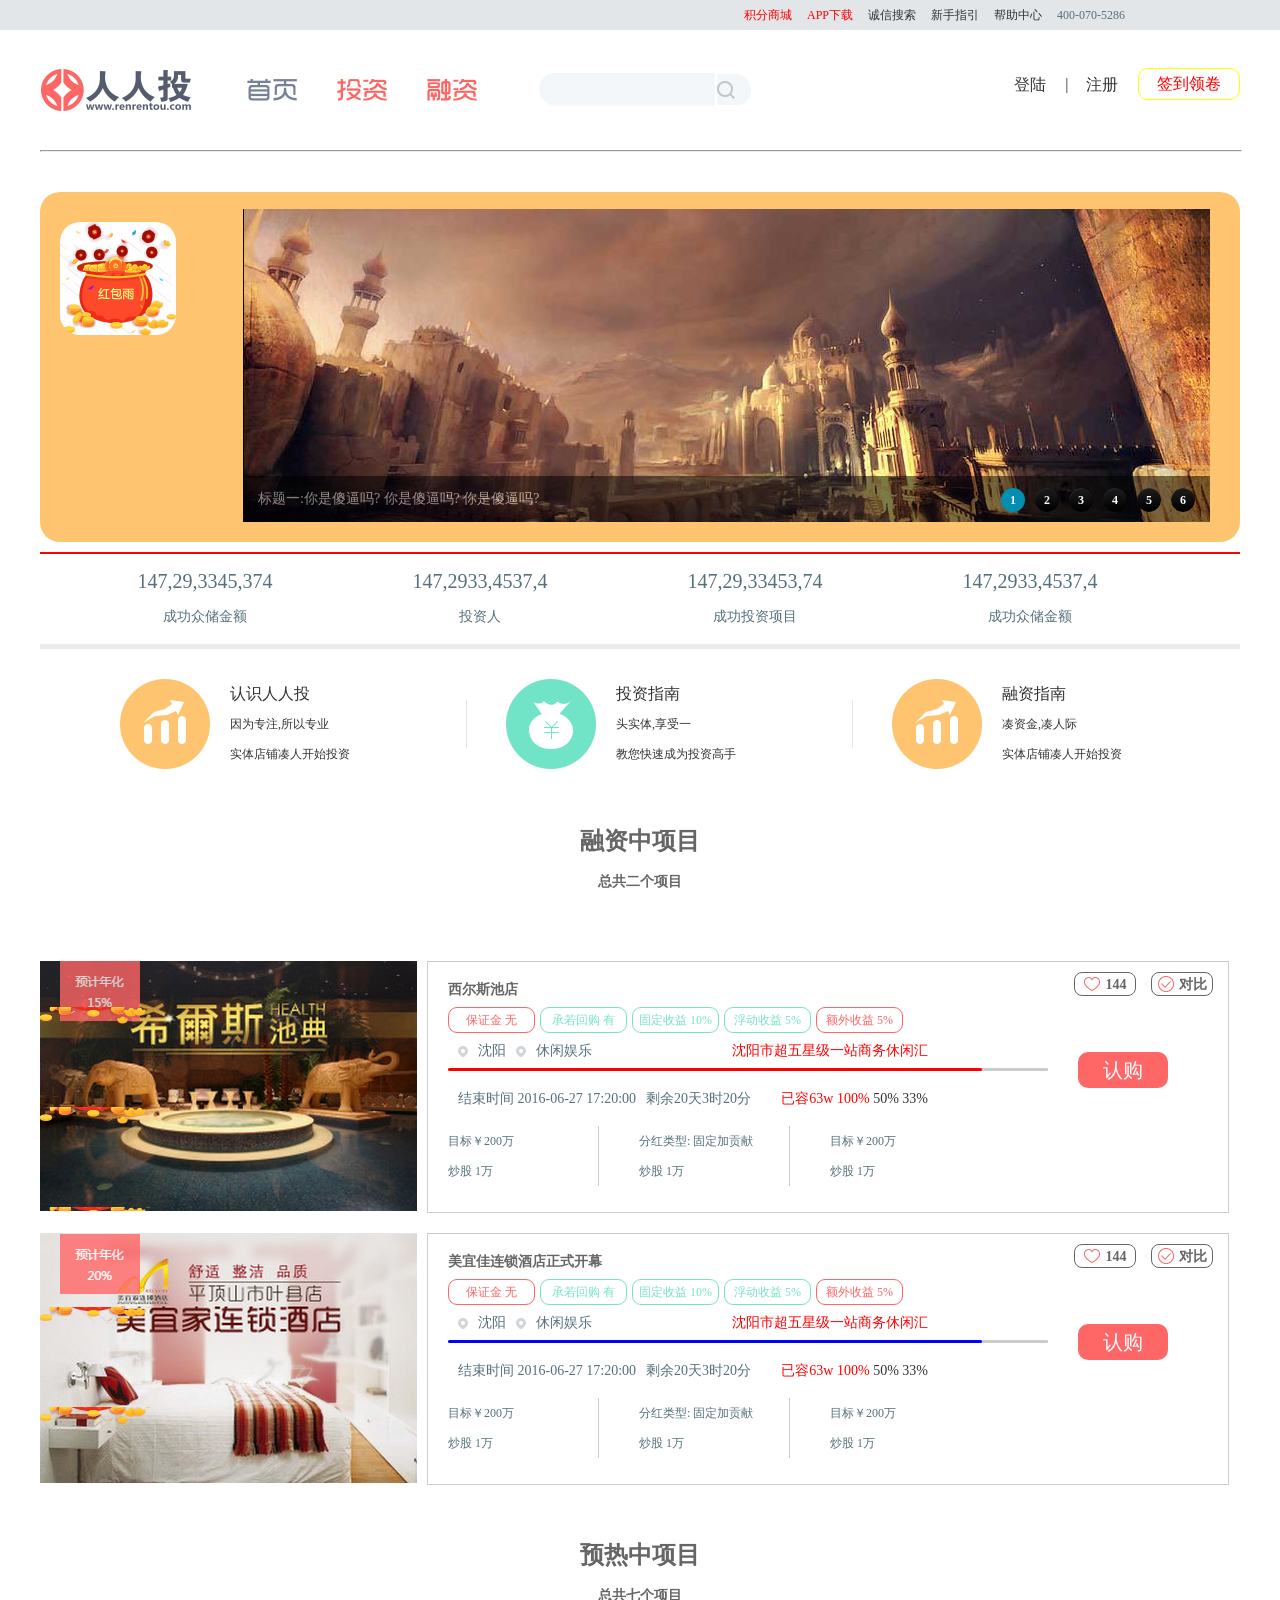
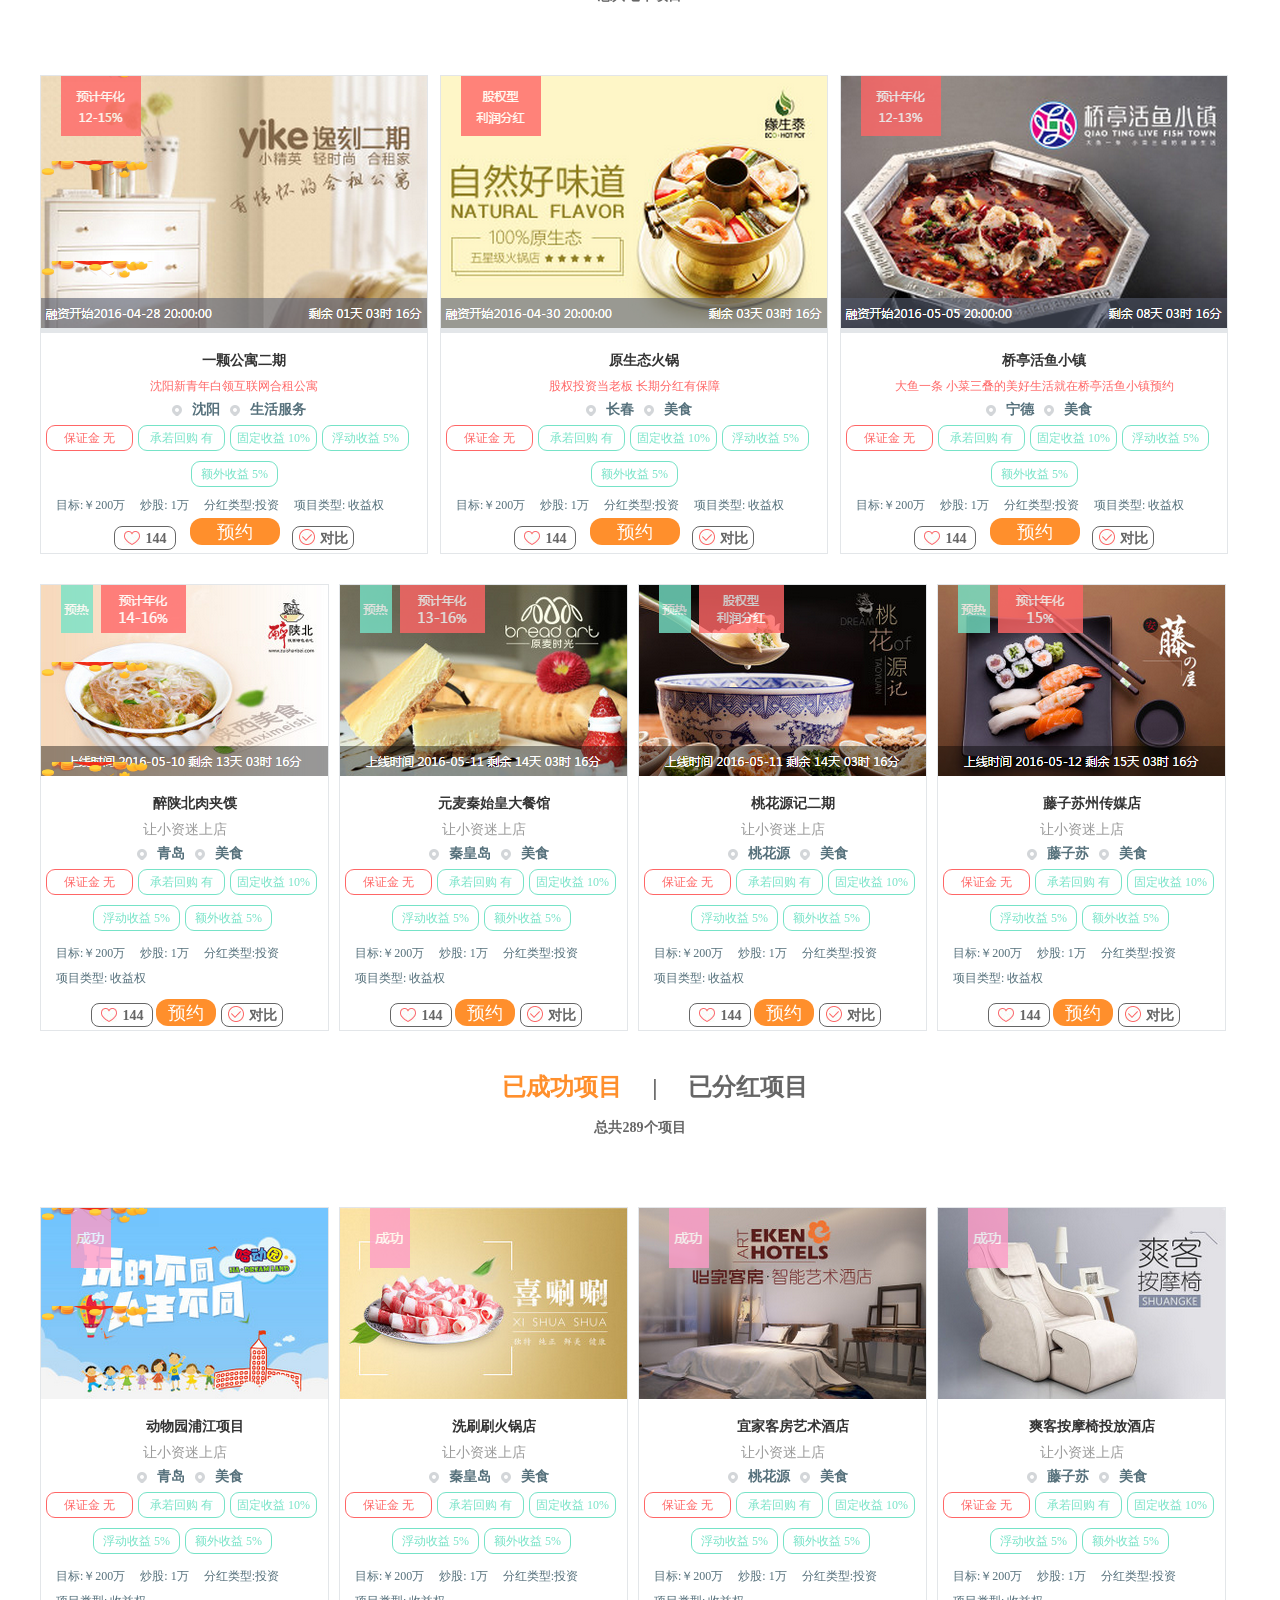
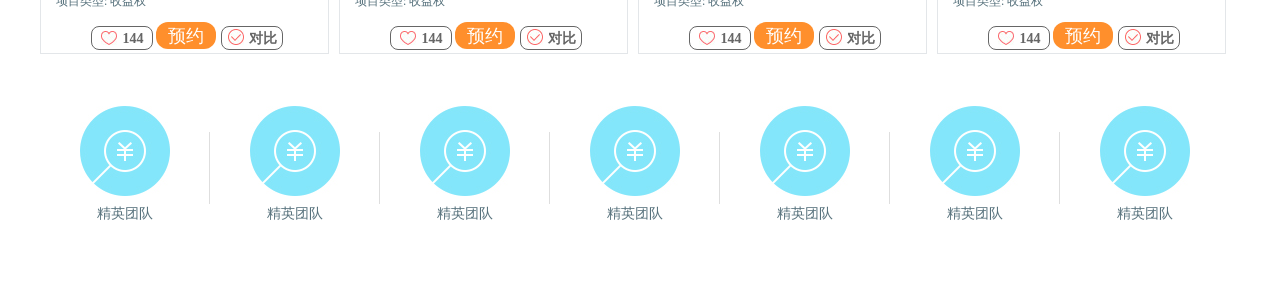
<file: 人人投/index.html>
<!doctype html>
<html lang="en">
<head>
	<meta charset="UTF-8">
	<title>人人投</title>
	<link rel="stylesheet" type="text/css" href="css/reset.css">
	<link rel="stylesheet" type="text/css" href="css/style.css">
</head>
<body>
	<div class="top">
		<div class="top_one">
			<ul>
				<li><span><a href="">积分商城</a></span></li>
				<li><span><a href="">APP下载</a></span></li>
				<li><a href="">诚信搜索</a></li>
				<li><a href="">新手指引</a></li>
				<li><a href="">帮助中心</a></li>
				<li>400-070-5286</li>
			</ul>
		</div>
	</div>

	<!-- 主题 -->
	<div class="box">
		<div class="header box">
			<img src="img/rt.png"><input type="text" class="txt1"><input type="button" class="btn1"><span>签到领卷</span><a href="#" class="a">注册</a><a href="#">登陆</a>
		</div>
		<div class="xhx"><hr/></div>

		<!-- 焦点图 -->
		<div class="logo box" id="jdt">
			<div class="logo_L"><img src="img/hb.png"></div>
			<div class="logo_R">
					<div id="box1">
						<ul id="list1">
							<li><img src="img/a1.jpg"></li>
							<li><img src="img/a2.jpg"></li>
							<li><img src="img/a3.jpg"></li>
							<li><img src="img/a4.jpg"></li>
							<li><img src="img/a5.jpg"></li>
							<li><img src="img/a6.jpg"></li>
						</ul>
					</div>
					<div id="box2">
							<div id="box4">
								<p><span>标题一:你是傻逼吗? 你是傻逼吗? 你是傻逼吗?</span></p>
								<p><span>标题二:剪不断 理还乱</span></p>
								<p><span>标题三:是离愁 别是一番滋味在心头</span></p>
								<p><span>标题四:但愿人长久 千里共婵娟</span></p>
								<p><span>标题五:两情若是久长时</span></p>
								<p><span>标题六:又岂在朝朝暮暮</span></p>
							</div>
					</div>
					<div id="box3">
						<ol id="list2">
							<li class="bg">1</li>
							<li>2</li>
							<li>3</li>
							<li>4</li>
							<li>5</li>
							<li>6</li>
						</ol>
					</div>
			</div>
		</div>

		<!-- 投资人  投资项目 -->

		<div class="tz box">
			<ul>
				<li class="l_one">147,29,3345,374</li>
				<li>成功众储金额</li>
			</ul>
			<ul>
				<li class="l_one">147,2933,4537,4</li>
				<li>投资人</li>
			</ul>
			<ul>
				<li class="l_one">147,29,33453,74</li>
				<li>成功投资项目</li>
			</ul>
			<ul>
				<li class="l_one">147,2933,4537,4</li>
				<li>成功众储金额</li>
			</ul>
		</div>

		<!-- 投资指南 -->
		<div class="jiaoliu box">
			<dl>
				<dt><a href="#"><img src="img/zhinan.png"></a></dt>
				<dd>
					<p class="big"><a href="#">认识人人投</a></p>
					<p><a href="#">因为专注,所以专业</a></p>
					<p><a href="#">实体店铺凑人开始投资</a></p>
				</dd>
			</dl>
			<dl class="dl">
				<dt><a href="#"><img src="img/rongzi.png"></a></dt>
				<dd>
					<p class="big"><a href="#">投资指南</a></p>
					<p><a href="#">头实体,享受一</a></p>
					<p><a href="#">教您快速成为投资高手</a></p>
				</dd>
			</dl>
			<dl class="dl">
				<dt><a href="#"><img src="img/zhinan.png"></a></dt>
				<dd>
					<p class="big"><a href="#">融资指南</a></p>
					<p><a href="#">凑资金,凑人际</a></p>
					<p><a href="#">实体店铺凑人开始投资</a></p>
				</dd>
			</dl>
		</div>

		<!-- 融资项目 -->
		<div class="xm box">
			<h1>融资中项目</h1>
			<h3>总共二个项目</h3>
		</div>

		<!-- 项目内容1 -->
		<div class="xm_main">
			<div class="m_top">
				<div class="t_left">
					<a href="#"><img src="img/xm1.png"></a>
				</div>
				<div class="t_right">
					<h3 id="tmd"><span class="db"><img src="img/yuan.png">对比</span><span class="shuz"><img src="img/xin.png"><b id="bb">144</b></span>西尔斯池店</h3>
					<ol>
						<li><a href="#">保证金 无</a></li>
						<li class="sx"><a href="#">承若回购 有</a></li>
						<li class="sx"><a href="#">固定收益 10%</a></li>
						<li class="sx"><a href="#">浮动收益 5%</a></li>
						<li><a href="#">额外收益 5%</a></li>
					</ol>
					<h4><span><img src="img/sy.png">沈阳</span><span><img src="img/sy.png">休闲娱乐</span><span class="xxh">沈阳市超五星级一站商务休闲汇</span></h4>
					<h5 id="bh"><b></b></h5>
					<h4 id="aa"><span>结束时间 2016-06-27 17:20:00</span><span>剩余20天3时20分</span><span class="xxh">已容63w <a>100%</a>
						<a>50%</a>
						<a>33%</a></span></h4>
					<ul>
						<li>目标￥200万</li>
						<li>炒股 1万</li>
					</ul>
					<ul>
						<li>分红类型:  固定加贡献</li>
						<li>炒股 1万</li>
					</ul>
					<ul class="wr">
						<li>目标￥200万</li>
						<li>炒股 1万</li>
					</ul>
					<input type="button" class="rg" value="认购">
				</div>
			</div>

			<!-- 项目内容2 -->
			<div class="m_bottom">
				<div class="t_left">
					<a href="#"><img src="img/xm2.png"></a>
				</div>
				<div class="t_right">
					<h3><span class="db"><img src="img/yuan.png">对比</span><span class="shuz"><img src="img/xin.png"><b id="bb">144</b></span>美宜佳连锁酒店正式开幕</h3>
					<ol>
						<li><a href="#">保证金 无</a></li>
						<li class="sx"><a href="#">承若回购 有</a></li>
						<li class="sx"><a href="#">固定收益 10%</a></li>
						<li class="sx"><a href="#">浮动收益 5%</a></li>
						<li><a href="#">额外收益 5%</a></li>
					</ol>
					<h4 ><span><img src="img/sy.png">沈阳</span><span><img src="img/sy.png">休闲娱乐</span><span class="xxh">沈阳市超五星级一站商务休闲汇</span></h4>
					<h5 id="bh1"><b id="blue"></b></h5>
					<h4 id="aa1"><span>结束时间 2016-06-27 17:20:00</span><span>剩余20天3时20分</span><span class="xxh">已容63w <a>100%</a>
						<a>50%</a>
						<a>33%</a></span></h4>
					<ul>
						<li>目标￥200万</li>
						<li>炒股 1万</li>
					</ul>
					<ul>
						<li>分红类型:  固定加贡献</li>
						<li>炒股 1万</li>
					</ul>
					<ul class="wr">
						<li>目标￥200万</li>
						<li>炒股 1万</li>
					</ul>
					<input type="button" class="rg" value="认购">
				</div>
			</div>
		</div>


		<!-- 产品更多 -->
		<div class="xm box">
			<h1>预热中项目</h1>
			<h3>总共七个项目</h3>
		</div>
	
		<!-- 项目 -->
		<div m_two>
			<!-- 左 -->
			<div class="mt_left">
				<img src="img/erq.png">
				<h3><a href="#">一颗公寓二期</a></h3>
				<h4><a href="#">沈阳新青年白领互联网合租公寓</a></h4>
				<h4><span><img src="img/sy.png">沈阳</span><span><img src="img/sy.png">生活服务</span></h4>
				<ol>
					<li><a href="#">保证金 无</a></li>
					<li class="sx"><a href="#">承若回购 有</a></li>
					<li class="sx"><a href="#">固定收益 10%</a></li>
					<li class="sx"><a href="#">浮动收益 5%</a></li>
					<li id="lastli" class="sx"><a href="#">额外收益 5%</a></li>
				</ol>
				<ul>
					<li>目标:￥200万</li>
					<li>炒股: 1万</li>
					<li>分红类型:投资</li>
					<li>项目类型: 收益权</li>
				</ul>
				<h3><span class="db"><img src="img/yuan.png">对比</span><span class="shuz"><img src="img/xin.png"><b>144</b></span></h3>
				<input type="button" class="rg" value="预约">
			</div>
			<!-- 中 -->
			<div class="mt_center">
				<img src="img/hwd.png">
				<h3><a href="#">原生态火锅</a></h3>
				<h4><a href="#">股权投资当老板 长期分红有保障</a></h4>
				<h4><span><img src="img/sy.png">长春</span><span><img src="img/sy.png">美食</span></h4>
				<ol>
					<li><a href="#">保证金 无</a></li>
					<li class="sx"><a href="#">承若回购 有</a></li>
					<li class="sx"><a href="#">固定收益 10%</a></li>
					<li class="sx"><a href="#">浮动收益 5%</a></li>
					<li id="lastli" class="sx"><a href="#">额外收益 5%</a></li>
				</ol>
				<ul>
					<li>目标:￥200万</li>
					<li>炒股: 1万</li>
					<li>分红类型:投资</li>
					<li>项目类型: 收益权</li>
				</ul>
				<h3><span class="db"><img src="img/yuan.png">对比</span><span class="shuz"><img src="img/xin.png"><b>144</b></span></h3>
				<input type="button" class="rg" value="预约">
			</div>
			<!-- 右 -->
			<div class="mt_right">
				<img src="img/yj.png">
				<h3><a href="#">桥亭活鱼小镇</a></h3>
				<h4><a href="#">大鱼一条 小菜三叠的美好生活就在桥亭活鱼小镇预约</a></h4>
				<h4><span><img src="img/sy.png">宁德</span><span><img src="img/sy.png">美食</span></h4>
				<ol>
					<li><a href="#">保证金 无</a></li>
					<li class="sx"><a href="#">承若回购 有</a></li>
					<li class="sx"><a href="#">固定收益 10%</a></li>
					<li class="sx"><a href="#">浮动收益 5%</a></li>
					<li id="lastli" class="sx"><a href="#">额外收益 5%</a></li>
				</ol>
				<ul>
					<li>目标:￥200万</li>
					<li>炒股: 1万</li>
					<li>分红类型:投资</li>
					<li>项目类型: 收益权</li>
				</ul>
				<h3><span class="db"><img src="img/yuan.png">对比</span><span class="shuz"><img src="img/xin.png"><b>144</b></span></h3>
				<input type="button" class="rg" value="预约">
			</div>
		</div>
		
		<!-- 投资项目 下 -->

		<div class="m_three box">
			<!-- 左 -->
			<div class="mr_left">
				<a href="#"><img src="img/sb.png"></a>
				<h3><a href="#">醉陕北肉夹馍</a></h3>
				<h4><a href="#">让小资迷上店</a></h4>
				<h4><span><img src="img/sy.png">青岛</span><span><img src="img/sy.png">美食</span></h4>
				<ol>
					<li><a href="#">保证金 无</a></li>
					<li class="sx"><a href="#">承若回购 有</a></li>
					<li class="sx"><a href="#">固定收益 10%</a></li>
					<li class="sx" id="lastli"><a href="#">浮动收益 5%</a></li>
					<li class="sx"><a href="#">额外收益 5%</a></li>
				</ol>
				<ul>
					<li>目标:￥200万</li>
					<li>炒股: 1万</li>
					<li>分红类型:投资</li>
					<li>项目类型: 收益权</li>
				</ul>
				<h3><span class="db"><img src="img/yuan.png">对比</span><span class="shuz"><img src="img/xin.png"><b>144</b></span></h3>
				<input type="button" class="rg" value="预约">
			</div>
			<!-- 中 -->
			<div class="mr_center_o">
				<a href="#"><img src="img/ym.png"></a>
				<h3><a href="#">元麦秦始皇大餐馆</a></h3>
				<h4><a href="#">让小资迷上店</a></h4>
				<h4><span><img src="img/sy.png">秦皇岛</span><span><img src="img/sy.png">美食</span></h4>
				<ol>
					<li><a href="#">保证金 无</a></li>
					<li class="sx"><a href="#">承若回购 有</a></li>
					<li class="sx"><a href="#">固定收益 10%</a></li>
					<li class="sx" id="lastli"><a href="#">浮动收益 5%</a></li>
					<li class="sx"><a href="#">额外收益 5%</a></li>
				</ol>
				<ul>
					<li>目标:￥200万</li>
					<li>炒股: 1万</li>
					<li>分红类型:投资</li>
					<li>项目类型: 收益权</li>
				</ul>
				<h3><span class="db"><img src="img/yuan.png">对比</span><span class="shuz"><img src="img/xin.png"><b>144</b></span></h3>
				<input type="button" class="rg" value="预约">
			</div>

			<div class="mr_center_t">
				<a href="#"><img src="img/th.png"></a>
				<h3><a href="#">桃花源记二期</a></h3>
				<h4><a href="#">让小资迷上店</a></h4>
				<h4><span><img src="img/sy.png">桃花源</span><span><img src="img/sy.png">美食</span></h4>
				<ol>
					<li><a href="#">保证金 无</a></li>
					<li class="sx"><a href="#">承若回购 有</a></li>
					<li class="sx"><a href="#">固定收益 10%</a></li>
					<li class="sx" id="lastli"><a href="#">浮动收益 5%</a></li>
					<li class="sx"><a href="#">额外收益 5%</a></li>
				</ol>
				<ul>
					<li>目标:￥200万</li>
					<li>炒股: 1万</li>
					<li>分红类型:投资</li>
					<li>项目类型: 收益权</li>
				</ul>
				<h3><span class="db"><img src="img/yuan.png">对比</span><span class="shuz"><img src="img/xin.png"><b>144</b></span></h3>
				<input type="button" class="rg" value="预约">
			</div>

			<!-- 右 -->
			<div class="mr_right">
				<a href="#"><img src="img/sx.png"></a>
				<h3><a href="#">藤子苏州传媒店</a></h3>
				<h4><a href="#">让小资迷上店</a></h4>
				<h4><span><img src="img/sy.png">藤子苏</span><span><img src="img/sy.png">美食</span></h4>
				<ol>
					<li><a href="#">保证金 无</a></li>
					<li class="sx"><a href="#">承若回购 有</a></li>
					<li class="sx"><a href="#">固定收益 10%</a></li>
					<li class="sx" id="lastli"><a href="#">浮动收益 5%</a></li>
					<li class="sx"><a href="#">额外收益 5%</a></li>
				</ol>
				<ul>
					<li>目标:￥200万</li>
					<li>炒股: 1万</li>
					<li>分红类型:投资</li>
					<li>项目类型: 收益权</li>
				</ul>
				<h3><span class="db"><img src="img/yuan.png">对比</span><span class="shuz"><img src="img/xin.png"><b>144</b></span></h3>
				<input type="button" class="rg" value="预约">
			</div>
		</div>
		
		<!-- 成功项目  分红项目 -->

		<div class="xm box">
			<h1><span class="cg">已成功项目</span>|<span>已分红项目</span></h1>
			<h3>总共289个项目</h3>
		</div> 


		<!-- 成功项目 下下 -->
		<div class="m_four box">
			<!-- 左 -->
			<div class="mf_left">
				<a href="#"><img src="img/hdy.png"></a>
				<h3><a href="#">动物园浦江项目</a></h3>
				<h4><a href="#">让小资迷上店</a></h4>
				<h4><span><img src="img/sy.png">青岛</span><span><img src="img/sy.png">美食</span></h4>
				<ol>
					<li><a href="#">保证金 无</a></li>
					<li class="sx"><a href="#">承若回购 有</a></li>
					<li class="sx"><a href="#">固定收益 10%</a></li>
					<li class="sx" id="lastli"><a href="#">浮动收益 5%</a></li>
					<li class="sx"><a href="#">额外收益 5%</a></li>
				</ol>
				<ul>
					<li>目标:￥200万</li>
					<li>炒股: 1万</li>
					<li>分红类型:投资</li>
					<li>项目类型: 收益权</li>
				</ul>
				<h3><span class="db"><img src="img/yuan.png">对比</span><span class="shuz"><img src="img/xin.png"><b>144</b></span></h3>
				<input type="button" class="rg" value="预约">
			</div>
			<!-- 中 -->
			<div class="mf_center_o">
				<a href="#"><img src="img/xss.png"></a>
				<h3><a href="#">洗刷刷火锅店</a></h3>
				<h4><a href="#">让小资迷上店</a></h4>
				<h4><span><img src="img/sy.png">秦皇岛</span><span><img src="img/sy.png">美食</span></h4>
				<ol>
					<li><a href="#">保证金 无</a></li>
					<li class="sx"><a href="#">承若回购 有</a></li>
					<li class="sx"><a href="#">固定收益 10%</a></li>
					<li class="sx" id="lastli"><a href="#">浮动收益 5%</a></li>
					<li class="sx"><a href="#">额外收益 5%</a></li>
				</ol>
				<ul>
					<li>目标:￥200万</li>
					<li>炒股: 1万</li>
					<li>分红类型:投资</li>
					<li>项目类型: 收益权</li>
				</ul>
				<h3><span class="db"><img src="img/yuan.png">对比</span><span class="shuz"><img src="img/xin.png"><b>144</b></span></h3>
				<input type="button" class="rg" value="预约">
			</div>

			<div class="mf_center_t">
				<a href="#"><img src="img/jd.png"></a>
				<h3><a href="#">宜家客房艺术酒店</a></h3>
				<h4><a href="#">让小资迷上店</a></h4>
				<h4><span><img src="img/sy.png">桃花源</span><span><img src="img/sy.png">美食</span></h4>
				<ol>
					<li><a href="#">保证金 无</a></li>
					<li class="sx"><a href="#">承若回购 有</a></li>
					<li class="sx"><a href="#">固定收益 10%</a></li>
					<li class="sx" id="lastli"><a href="#">浮动收益 5%</a></li>
					<li class="sx"><a href="#">额外收益 5%</a></li>
				</ol>
				<ul>
					<li>目标:￥200万</li>
					<li>炒股: 1万</li>
					<li>分红类型:投资</li>
					<li>项目类型: 收益权</li>
				</ul>
				<h3><span class="db"><img src="img/yuan.png">对比</span><span class="shuz"><img src="img/xin.png"><b>144</b></span></h3>
				<input type="button" class="rg" value="预约">
			</div>

			<!-- 右 -->
			<div class="mf_right">
				<a href="#"><img src="img/sk.png"></a>
				<h3><a href="#">爽客按摩椅投放酒店</a></h3>
				<h4><a href="#">让小资迷上店</a></h4>
				<h4><span><img src="img/sy.png">藤子苏</span><span><img src="img/sy.png">美食</span></h4>
				<ol>
					<li><a href="#">保证金 无</a></li>
					<li class="sx"><a href="#">承若回购 有</a></li>
					<li class="sx"><a href="#">固定收益 10%</a></li>
					<li class="sx" id="lastli"><a href="#">浮动收益 5%</a></li>
					<li class="sx"><a href="#">额外收益 5%</a></li>
				</ol>
				<ul>
					<li>目标:￥200万</li>
					<li>炒股: 1万</li>
					<li>分红类型:投资</li>
					<li>项目类型: 收益权</li>
				</ul>
				<h3><span class="db"><img src="img/yuan.png">对比</span><span class="shuz"><img src="img/xin.png"><b>144</b></span></h3>
				<input type="button" class="rg" value="预约">
			</div>
		</div>


	<!-- 页脚 -->
		<div class="footer box" id="foot">
			<ul>
				<li>
					<dl>
						<dt><img src="img/cw.png"></dt>
						<dd>精英团队</dd>
					</dl>
				</li>
				<li>
					<dl>
						<dt><img src="img/cw.png"></dt>
						<dd>精英团队</dd>
					</dl>
				</li>
				<li>
					<dl>
						<dt><img src="img/cw.png"></dt>
						<dd>精英团队</dd>
					</dl>
				</li>
				<li>
					<dl>
						<dt><img src="img/cw.png"></dt>
						<dd>精英团队</dd>
					</dl>
				</li>
				<li>
					<dl>
						<dt><img src="img/cw.png"></dt>
						<dd>精英团队</dd>
					</dl>
				</li>
				<li>
					<dl>
						<dt><img src="img/cw.png"></dt>
						<dd>精英团队</dd>
					</dl>
				</li>
				<li>
					<dl>
						<dt><img src="img/cw.png"></dt>
						<dd>精英团队</dd>
					</dl>
				</li>
			</ul>
		</div>
	<!-- 登陆 -->
	<div id="dl"></div>

		<div id="help">
			<div id="h_left">
				<ul>
					<li><img src="img/dwm.png"></li>
					<li>12745637<br/>客服电话<br/>134371283</li>
				</ul>
			</div>
			<div id="h_right">
				<img src="img/ewm.png">
				<img src="img/kf.png">
				<img src="img/hddb.png">
			</div>
		</div>
	</div>
</body>
<script type="text/javascript" src="js/jquery.js"></script>
<script type="text/javascript" src="js/index.js"></script>
</html>
</file>
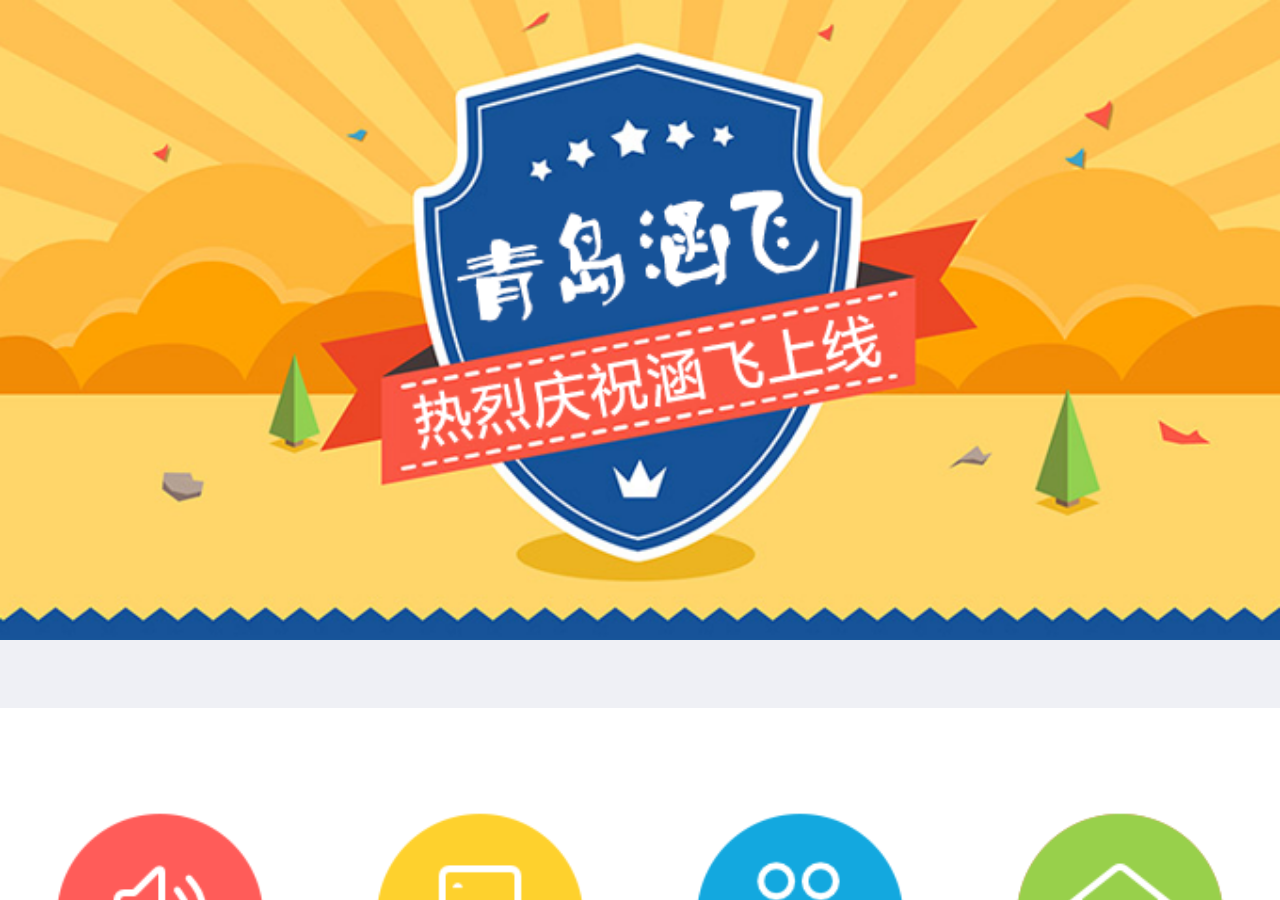
<file: 涵飞APP/index.html>
<!doctype html>
<html lang="en" class="one_html">
<head>
	<meta charset="UTF-8">
	<meta charset="UTF-8">
		<meta name="viewport" content="width=device-width,initial-scale=1,maximum-scale=1,minimum-scale=1,user-scalable=no">
		<meta name="format-detection" content="telephone=no,email=no，adress=no">
		<meta name="full-screen" content="yes">
		<meta name="apple-mobile-web-app-capable" content="yes">
		<meta name="apple-mobile-web-app-status-bar-style" content="black-translucent">
		<meta http-equiv="Pragma" content="no-cache">
		<link rel="stylesheet" href="css/style.css">
	<title>涵飞旅游</title>
</head>
<body class="one_body">
	<div class="one_box">
		<header class="one_banner">
			<img src="img/banenr1.png" alt="" class="text">
		</header>
		<main class="one_main" id="_main">
			<a href="" data-title="0" class="_tap"><span><img src="img/1.png" alt=""></span><span>火热报名</span></a>
			<a href="" data-title="1" class="_tap"><span><img src="img/2.png" alt=""></span><span>涵飞动态</span></a>
			<a href="" data-title="2" class="_tap"><span><img src="img/3.png" alt=""></span><span>旅游展示</span></a>
			<a href="" class="text"><span><img src="img/4.png" alt=""></span><span>关于我们</span></a>
			<a href="" data-title="3" class="_tap"><span><img src="img/5.png" alt=""></span><span>游玩攻略</span></a>
			<a href="" data-title="4" class="_tap"><span><img src="img/6.png" alt=""></span><span>为你服务</span></a>
			<a href="" id="_click"><span><img src="img/7.png" alt=""></span><span>新浪微博</span></a>
			<a href="" data-title="5" class="_tap"><span><img src="img/8.png" alt=""></span><span>我的中心</span></a>
		</main>
		<footer class="one_footer">
			<p><a href="" data-title="6" class="_tap"><img src="img/left22.png" alt=""></a><a href="" data-title="7" class="_tap"><img src="img/left11.png" alt=""></a></p>
			<p><img src="img/qingdao1.png" alt="" data-title="8" class="_tap"></p>
			<p><span>技术支持:青岛龙凤摄影</span></p>
		</footer>
	</div>
</body>
<script src="js/zepto.min.js"></script>
<script src="js/iscroll5.js"></script>
<script src="js/1.js"></script>

</html>
</file>
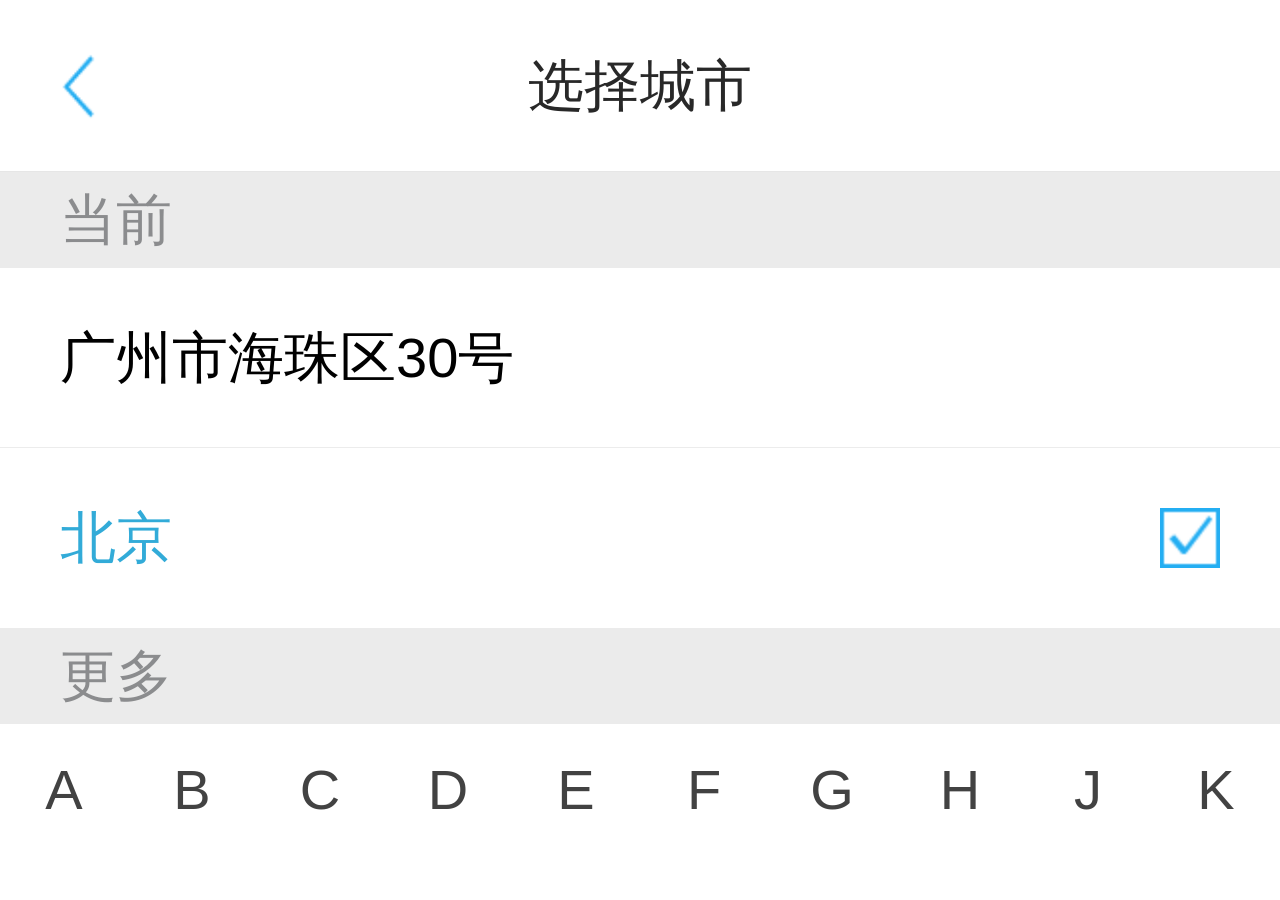
<file: jiudianApp/chengshi.html>
<!doctype html>
<html lang="en">
<head>
	<meta charset="UTF-8">
<!-- 	<meta name="viewport" content="width=device-width,initial-scale=1.0,minimum-scale=1.0,maximum-scale=1.0,user-scalable=no"/>
<meta http-equiv="X-UA-Compatible" content="IE=edge,chrome=1"/>
<meta name="format-detection" content="telephone=no"/>
<meta name="format-detection" content="email=no"/> -->
	<meta charset="UTF-8">
		<meta name="viewport" content="width=device-width,initial-scale=1,maximum-scale=1,minimum-scale=1,user-scalable=no">
		<!-- 禁止ios设备将数字作为拨号连接，邮箱自动发送，点击地图跳转 -->
		<meta name="format-detection" content="telephone=no,email=no，adress=no">
		<!-- 强制全屏显示 -->
		<meta name="full-screen" content="yes">
		<!-- 开启对webapp的支持 -->
		<meta name="apple-mobile-web-app-capable" content="yes">
		<!-- web app 应用下状态条（屏幕顶部条）的颜色,默认值为 default（白色） -->
		<meta name="apple-mobile-web-app-status-bar-style" content="black-translucent">
		<!-- 禁止浏览器从的缓存中访问页面内容 -->
		<meta http-equiv="Pragma" content="no-cache">
	<link rel="stylesheet" href="css/cs.css">
	<title>更多城市</title>
</head>
<body>
	<div class="box">
		<header class="header" id="hed"><a href=""></a>选择城市</header>
		<nav class="nav">
			<p>当前</p>
			<p>广州市海珠区30号</p>
			<p id="_dz">北京<span></span></p>
			<p>更多</p>
			<p id="clk">
				<a href="" title="0">A</a>
				<a href="" title="1">B</a>
				<a href="" title="2">C</a>
				<a href="" title="3">D</a>
				<a href="" title="4">E</a>
				<a href="" title="5">F</a>
				<a href="" title="6">G</a>
				<a href="" title="7">H</a>
				<a href="" title="8">J</a>
				<a href="" title="9">K</a>
				<a href="" title="10">L</a>
				<a href="" title="11">M</a>
				<a href="" title="12">N</a>
				<a href="" title="13">P</a>
				<a href="" title="14">Q</a>
				<a href="" title="15">R</a>
				<a href="" title="16">S</a>
				<a href="" title="17">T</a>
				<a href="" title="18">W</a>
				<a href="" title="19">X</a>
				<a href="" title="20">Y</a>
				<a href="" title="21">Z</a>
			</p>
		</nav>
		<main class="main" id="main">
			<section >
				<div class="scol"></div>
			</section>
		</main>
		<footer class="footer"></footer>
	</div>
</body>
<script src="js/zepto.min.js"></script>
<script src="js/city.js"></script>
<script src="js/iscroll4.js"></script>
<script src="js/base.js"></script>
<script src="js/cs.js"></script>
</html>
</file>
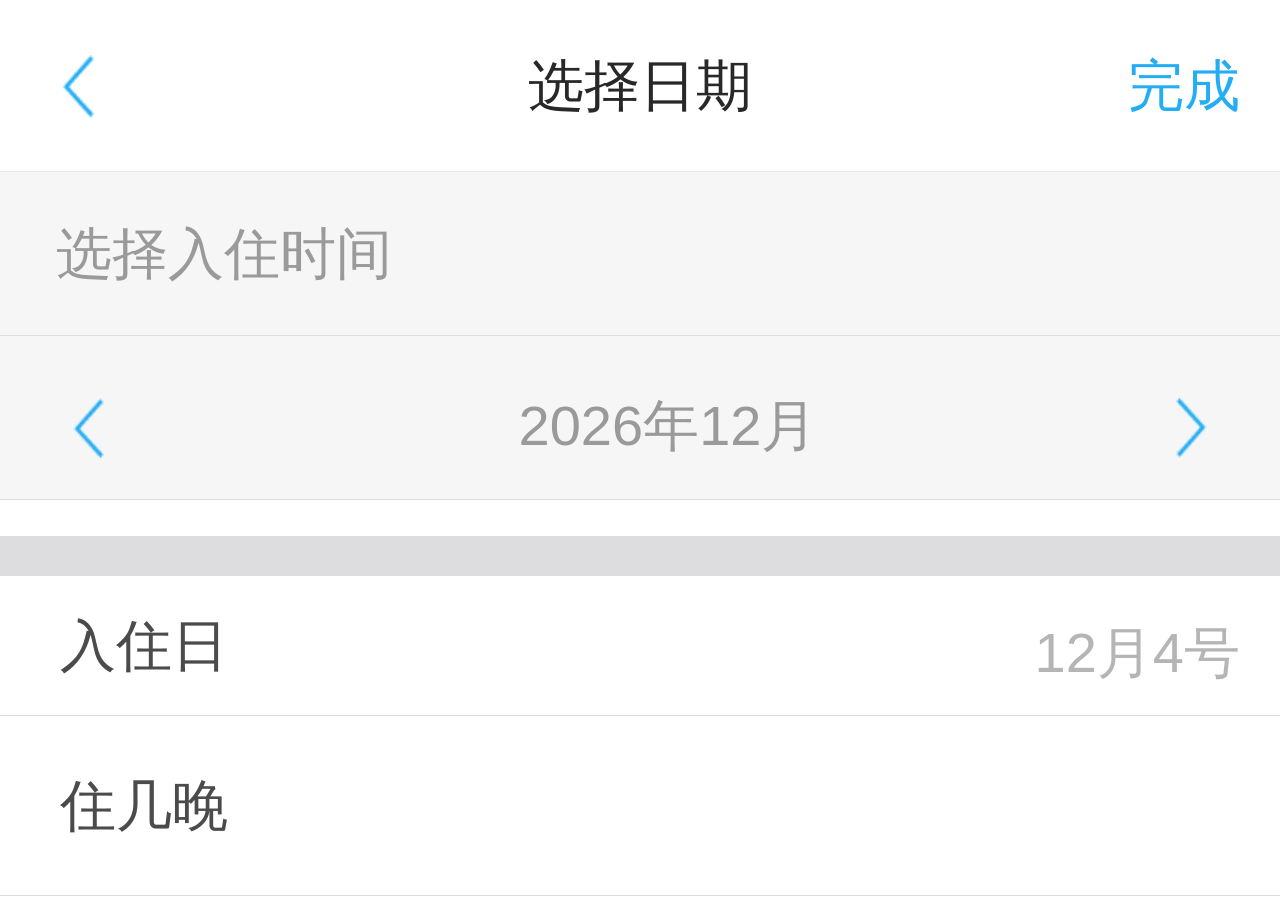
<file: jiudianApp/data.html>
<!doctype html>
<html lang="en">
<head>
	<meta charset="UTF-8">
	<meta name="viewport" content="width=device-width,initial-scale=1,maximum-scale=1,minimum-scale=1,user-scalable=no">
	<!-- 禁止ios设备将数字作为拨号连接，邮箱自动发送，点击地图跳转 -->
	<meta name="format-detection" content="telephone=no,email=no，adress=no">
	<!-- 强制全屏显示 -->
	<meta name="full-screen" content="yes">
	<!-- 开启对webapp的支持 -->
	<meta name="apple-mobile-web-app-capable" content="yes">
	<!-- web app 应用下状态条（屏幕顶部条）的颜色,默认值为 default（白色） -->
	<meta name="apple-mobile-web-app-status-bar-style" content="black-translucent">
	<!-- 禁止浏览器从的缓存中访问页面内容 -->
	<meta http-equiv="Pragma" content="no-cache">
	<link rel="stylesheet" href="css/data.css">
	<title>选择日期</title>
</head>
<body>
	<div class="box">
		<header>
			<a href="" id="_fh"></a><h1>选择日期</h1><a href="" id="suss">完成</a>
		</header>
		<main id="main">
			<p>选择入住时间</p>
			<!-- <p><a href=""></a><span>2014年7月</span><a href=""></a></p> -->
			<!-- <ul>
				<li>周日</li>
				<li>周一</li>
				<li>周二</li>
				<li>周三</li>
				<li>周四</li>
				<li>周五</li>
				<li>周六</li>
			</ul> -->
			<div class="scroll"></div>
			<!-- <table>
				<tr>
					<td class="prev"><small>27</small></td>
					<td class="prev"><small>28</small></td>
					<td class="prev"><small>29</small></td>
					<td class="prev"><small>30</small></td>
					<td class="prev"><small>31</small></td>
					<td class="over"><small>1</small></td>
					<td class="over"><small>1</small></td>
				</tr>
				<tr>
					<td class="over"><small>1</small></td>
					<td class="over"><small>1</small></td>
					<td class="over"><small>1</small></td>
					<td class="over"><small>1</small></td>
					<td class="over"><small>1</small></td>
					<td class="over"><small>1</small></td>
					<td class="over"><small>1</small></td>
				</tr>
				<tr>
					<td class="over"><small>1</small></td>
					<td class="over"><small>1</small></td>
					<td class="over"><small>1</small></td>
					<td class="over"><small>1</small></td>
					<td class="over"><small>1</small></td>
					<td class="over"><small>1</small></td>
					<td class="over"><small>1</small></td>
				</tr>
				<tr>
					<td class="zhu"><small>1</small></td>
					<td ><small>1</small></td>
					<td ><small>1</small></td>
					<td ><small>1</small></td>
					<td ><small>1</small></td>
					<td><small>1</small></td>
					<td><small>1</small></td>
				</tr>
				<tr>
					<td><small>1</small></td>
					<td><small>1</small></td>
					<td><small>1</small></td>
					<td><small>1</small></td>
					<td><small>1</small></td>
					<td><small>1</small></td>
					<td><small>1</small></td>
				</tr>
			</table> -->
		</main>
		<footer id="footer">
		<p><span>入住日</span><a href="" id="star">七月6日</a></p>
		<p><span>住几晚</span></p>
		</footer>
	</div>
</body>
<script src="js/zepto.min.js"></script>
<script src="js/iscroll5.js"></script>
<script src="js/base.js"></script>
<script src="js/data_.js"></script>
<script src="js/data.js"></script>
</html>
</file>
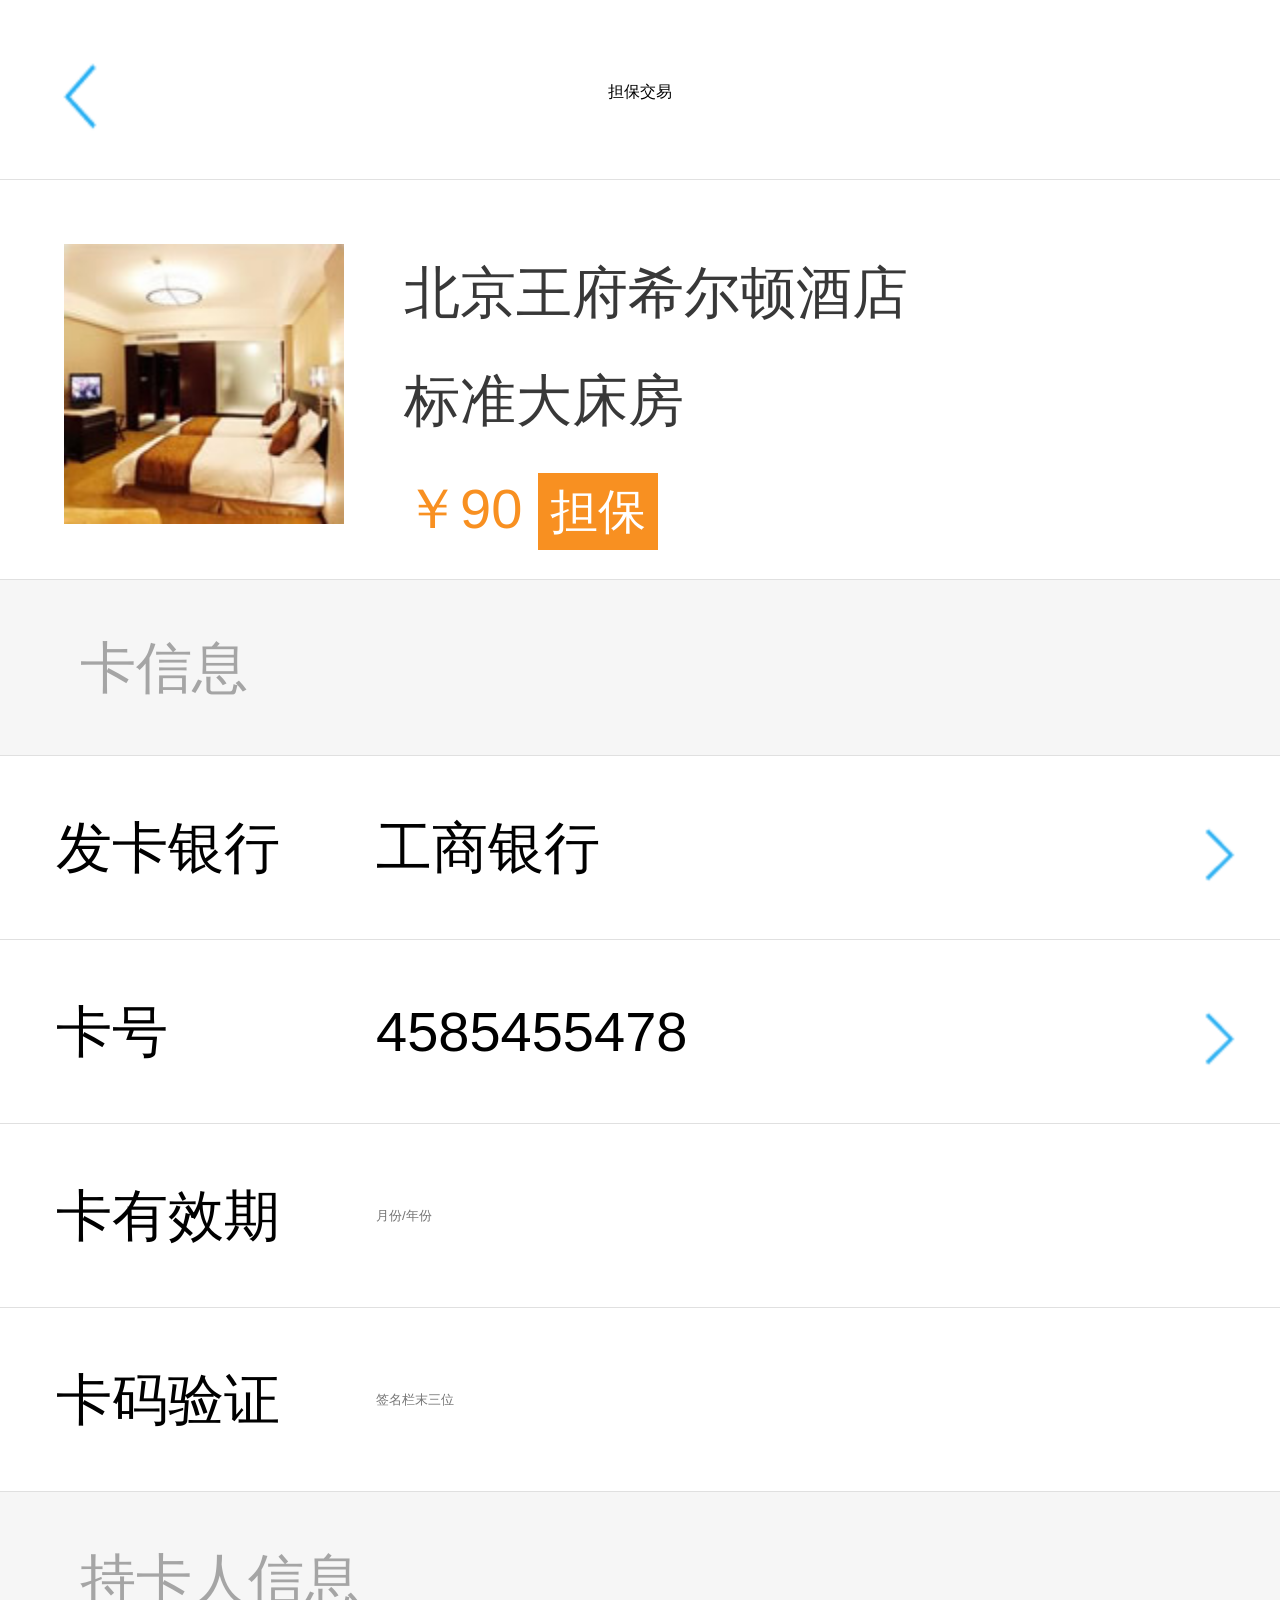
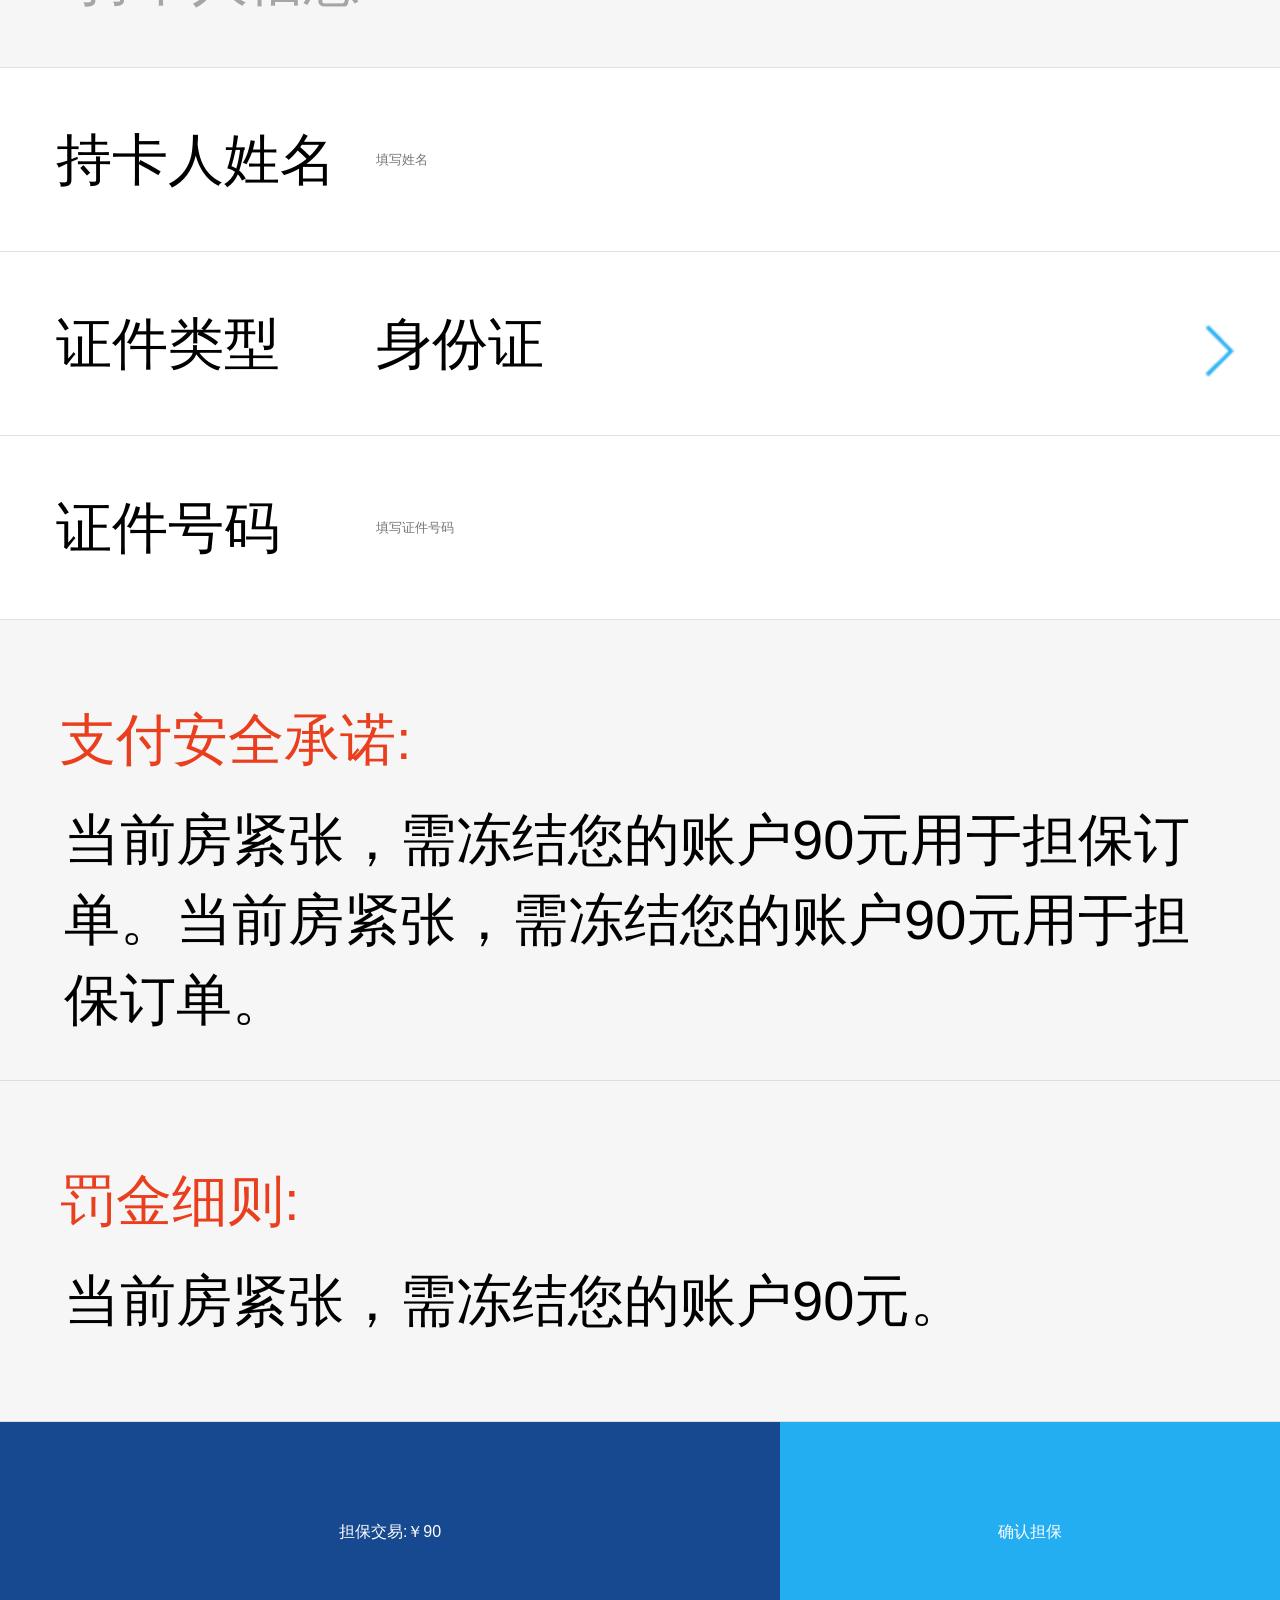
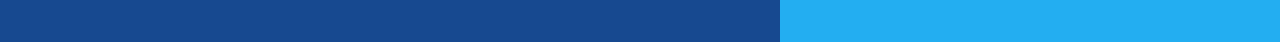
<file: jiudianApp/db.html>
<!doctype html>
<html lang="en">
<head>
	<meta charset="UTF-8">
	<meta name="viewport" content="width=device-width,initial-scale=1,maximum-scale=1,minimum-scale=1,user-scalable=no">
	<!-- 禁止ios设备将数字作为拨号连接，邮箱自动发送，点击地图跳转 -->
	<meta name="format-detection" content="telephone=no,email=no，adress=no">
	<!-- 强制全屏显示 -->
	<meta name="full-screen" content="yes">
	<!-- 开启对webapp的支持 -->
	<meta name="apple-mobile-web-app-capable" content="yes">
	<!-- web app 应用下状态条（屏幕顶部条）的颜色,默认值为 default（白色） -->
	<meta name="apple-mobile-web-app-status-bar-style" content="black-translucent">
	<!-- 禁止浏览器从的缓存中访问页面内容 -->
	<meta http-equiv="Pragma" content="no-cache">
	<link rel="stylesheet" href="css/db.css">
	<title>担保交易</title>
</head>
<body>
	<header><a href="" id="prev"></a><h1>担保交易</h1></header>
	<main>
		<section>
			<dl>
				<dt><img src="img/s.jpg" alt=""></dt>
				<dd>
					<p>北京王府希尔顿酒店</p>
					<p>标准大床房</p>
					<p>￥90 <span>担保</span></p>
				</dd>
			</dl>
		</section>
		<section>
			<p>卡信息</p>
			<p><span>发卡银行</span>工商银行<a href="">工商银行</a></p>
			<p><span>卡号</span>4585455478<a href="">19:00之前</a></p>
			<p><label for="">卡有效期</label><input type="text" placeholder="月份/年份"></p>
			<p><label for="">卡码验证</label><input type="text" placeholder="签名栏末三位"></p>
		</section>
		<section>
			<p>持卡人信息</p>
			<p><label for="">持卡人姓名</label><input type="text" placeholder="填写姓名"></p>
			<p><span>证件类型</span>身份证<a href="">工商银行</a></p>
			<p><label for="">证件号码</label><input type="text" placeholder="填写证件号码"></p>
		</section>
		<section class="sec">
			<h3>支付安全承诺:</h3>
			<p>当前房紧张，需冻结您的账户90元用于担保订单。当前房紧张，需冻结您的账户90元用于担保订单。</p>
		</section>
		<section class="sec">
			<h3>罚金细则:</h3>
			<p class="p">当前房紧张，需冻结您的账户90元。</p>
		</section>
		<section>
			<p>担保交易:￥90</p>
			<p id="next">确认担保</p>
		</section>
	</main>
</body>
<script src="js/zepto.min.js"></script>
<script src="js/base.js"></script>
<script src="js/db.js"></script>
</html>
</file>
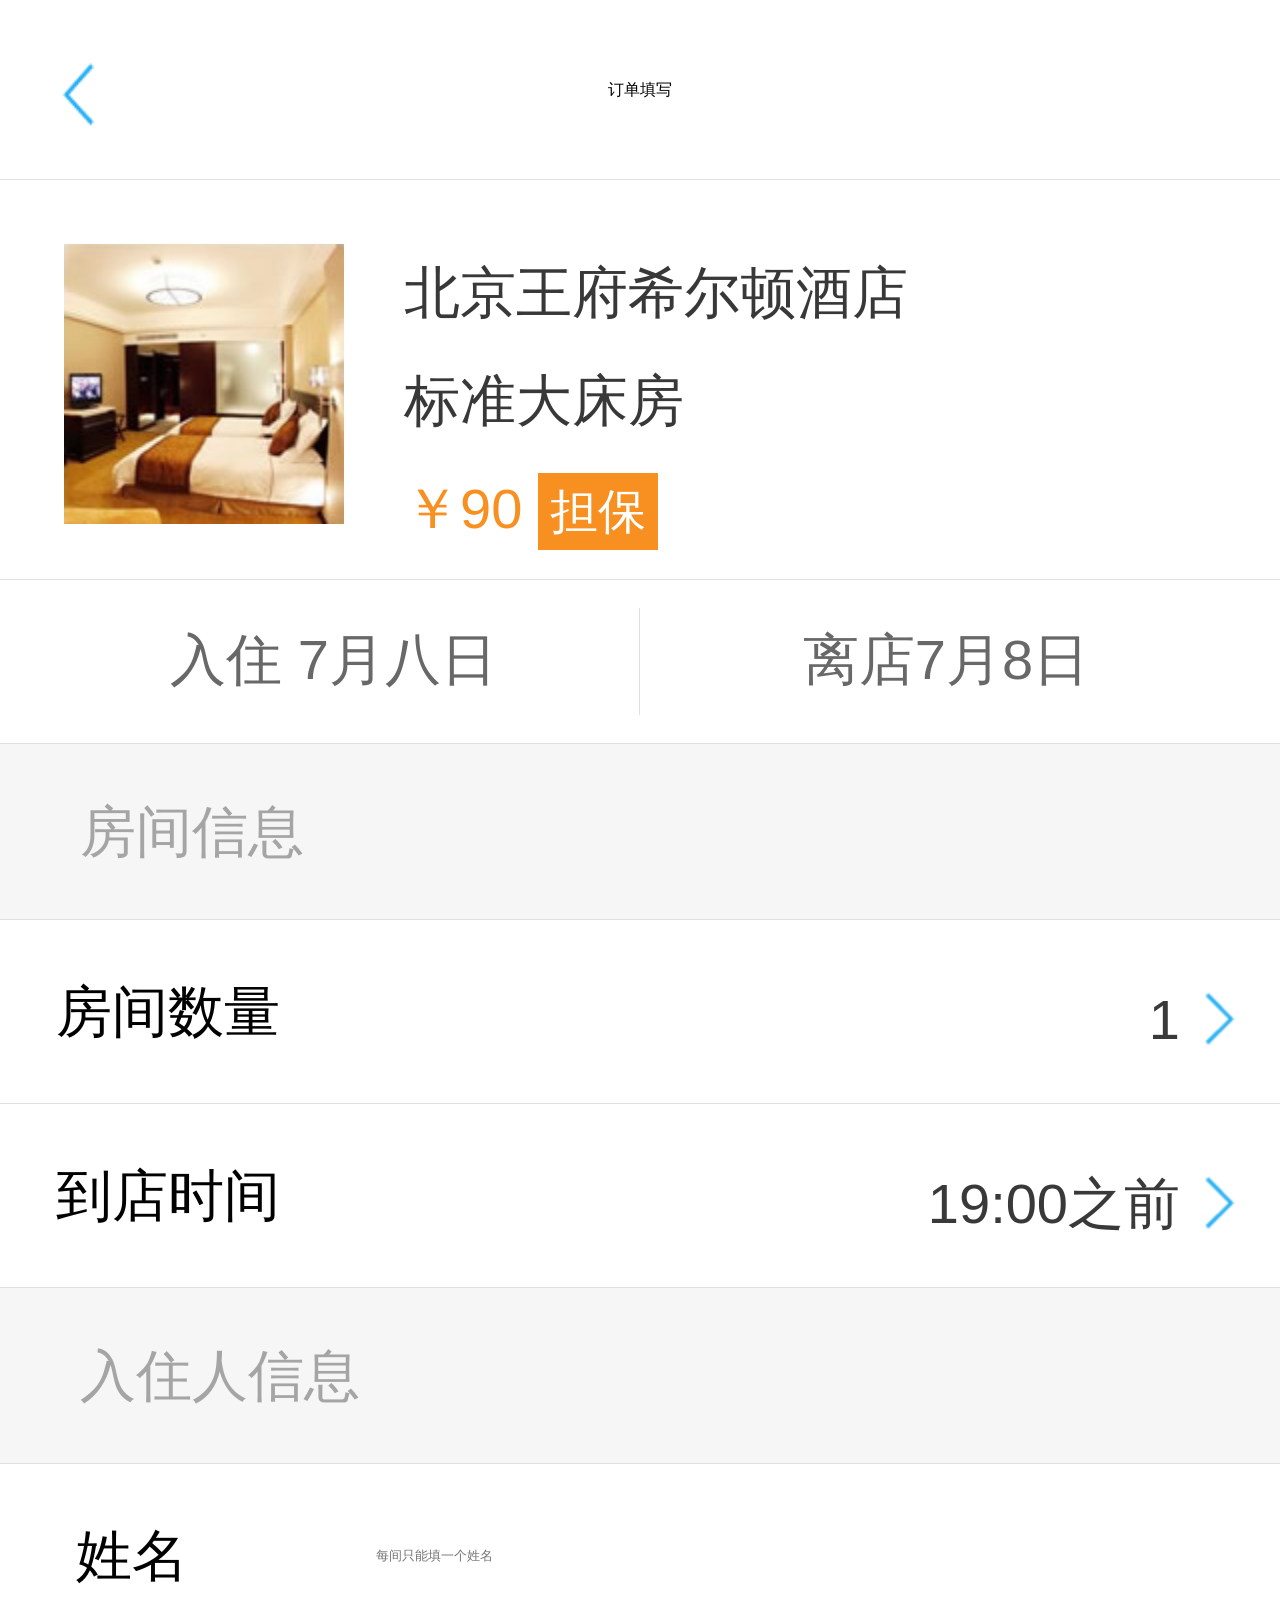
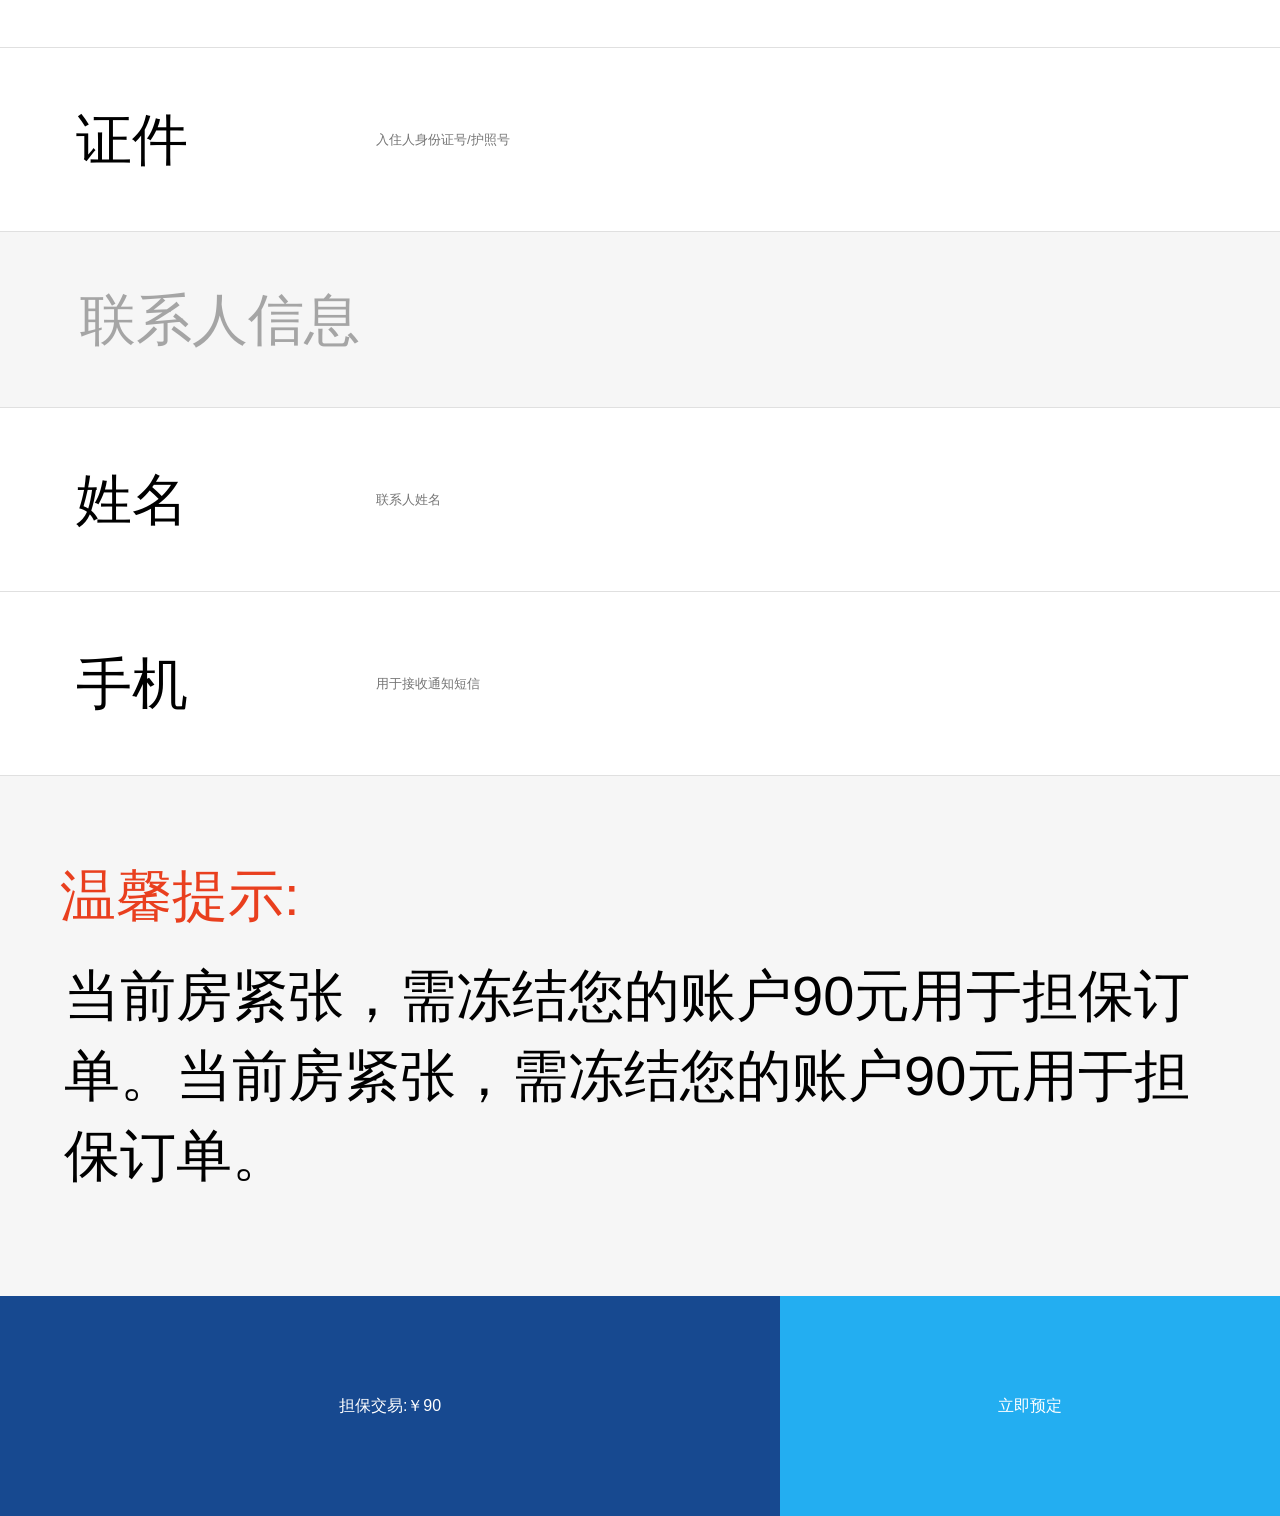
<file: jiudianApp/dingdan.html>
<!doctype html>
<html lang="en">
<head>
	<meta charset="UTF-8">
	<meta name="viewport" content="width=device-width,initial-scale=1,maximum-scale=1,minimum-scale=1,user-scalable=no">
	<!-- 禁止ios设备将数字作为拨号连接，邮箱自动发送，点击地图跳转 -->
	<meta name="format-detection" content="telephone=no,email=no，adress=no">
	<!-- 强制全屏显示 -->
	<meta name="full-screen" content="yes">
	<!-- 开启对webapp的支持 -->
	<meta name="apple-mobile-web-app-capable" content="yes">
	<!-- web app 应用下状态条（屏幕顶部条）的颜色,默认值为 default（白色） -->
	<meta name="apple-mobile-web-app-status-bar-style" content="black-translucent">
	<!-- 禁止浏览器从的缓存中访问页面内容 -->
	<meta http-equiv="Pragma" content="no-cache">
	<link rel="stylesheet" href="css/dd.css">
	<title>订单填写</title>
</head>
<body>
	<div class="box">
		<header><a href="" id="prev"></a><h1>订单填写</h1></header>
		<main>
			<section>
				<dl>
					<dt><img src="img/s.jpg" alt=""></dt>
					<dd>
						<p>北京王府希尔顿酒店</p>
						<p>标准大床房</p>
						<p>￥90 <span>担保</span></p>
					</dd>
				</dl>
				<article><span>入住 7月八日</span><span>离店7月8日</span></article>
			</section>
			<section>
				<p>房间信息</p>
				<p>房间数量<a href="">1</a></p>
				<p>到店时间<a href="">19:00之前</a></p>
			</section>
			<section class="sec">
				<p>入住人信息</p>
				<p><span>姓名</span><input type="text" placeholder="每间只能填一个姓名"></p>
				<p><span>证件</span><input type="text" placeholder="入住人身份证号/护照号"></p>
			</section>
			<section class="sec">
				<p>联系人信息</p>
				<p><span>姓名</span><input type="text" placeholder="联系人姓名"></p>
				<p><span>手机</span><input type="text" placeholder="用于接收通知短信"></p>
			</section>
			<section>
				<h3>温馨提示:</h3>
				<p>当前房紧张，需冻结您的账户90元用于担保订单。当前房紧张，需冻结您的账户90元用于担保订单。</p>
			</section>
			<section>
				<p>担保交易:￥90</p>
				<p id="next">立即预定</p>
			</section>
		</main>
		<footer></footer>
	</div>
</body>
<script src="js/zepto.min.js"></script>
<script src="js/base.js"></script>
<script src="js/dd.js"></script>
</html>
</file>
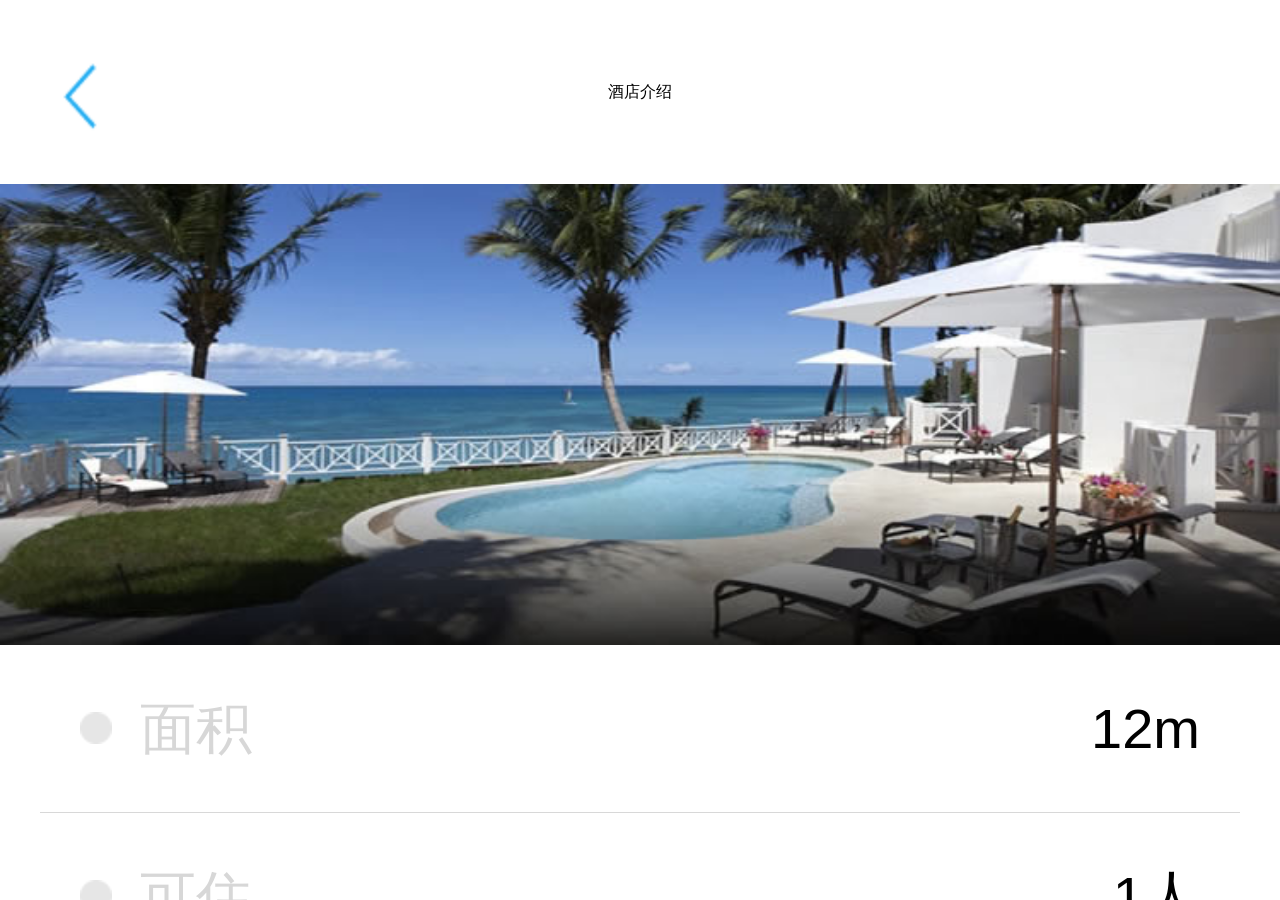
<file: jiudianApp/jieshao.html>
<!doctype html>
<html lang="en">
<head>
	<meta charset="UTF-8">
	<meta name="viewport" content="width=device-width,initial-scale=1,maximum-scale=1,minimum-scale=1,user-scalable=no">
	<!-- 禁止ios设备将数字作为拨号连接，邮箱自动发送，点击地图跳转 -->
	<meta name="format-detection" content="telephone=no,email=no，adress=no">
	<!-- 强制全屏显示 -->
	<meta name="full-screen" content="yes">
	<!-- 开启对webapp的支持 -->
	<meta name="apple-mobile-web-app-capable" content="yes">
	<!-- web app 应用下状态条（屏幕顶部条）的颜色,默认值为 default（白色） -->
	<meta name="apple-mobile-web-app-status-bar-style" content="black-translucent">
	<!-- 禁止浏览器从的缓存中访问页面内容 -->
	<meta http-equiv="Pragma" content="no-cache">
	<link rel="stylesheet" href="css/jies.css">
	<title>酒店介绍</title>
</head>
<body>
	<div class="box">
		<header><a href="" id="prev"></a><h1>酒店介绍</h1></header>
		<nav><img src="img/banner1.jpg" alt=""></nav>
		<main>
			<p><span>12m</span><a href="">面积</a></p>
			<p><span>1人</span><a href="">可住</a></p>
			<p><span>单人床 1.2米 1张</span><a href="">床型</a></p>
			<p><span>无</span><a href="">宽带</a></p>
			<p><span>免费早餐</span><a href="">提供</a></p>
		</main>
		<footer id="tz">立即预定</footer>
	</div>
</body>
<script src="js/zepto.min.js"></script>
<script src="js/base.js"></script>
<script src="js/jies.js"></script>
</html>
</file>
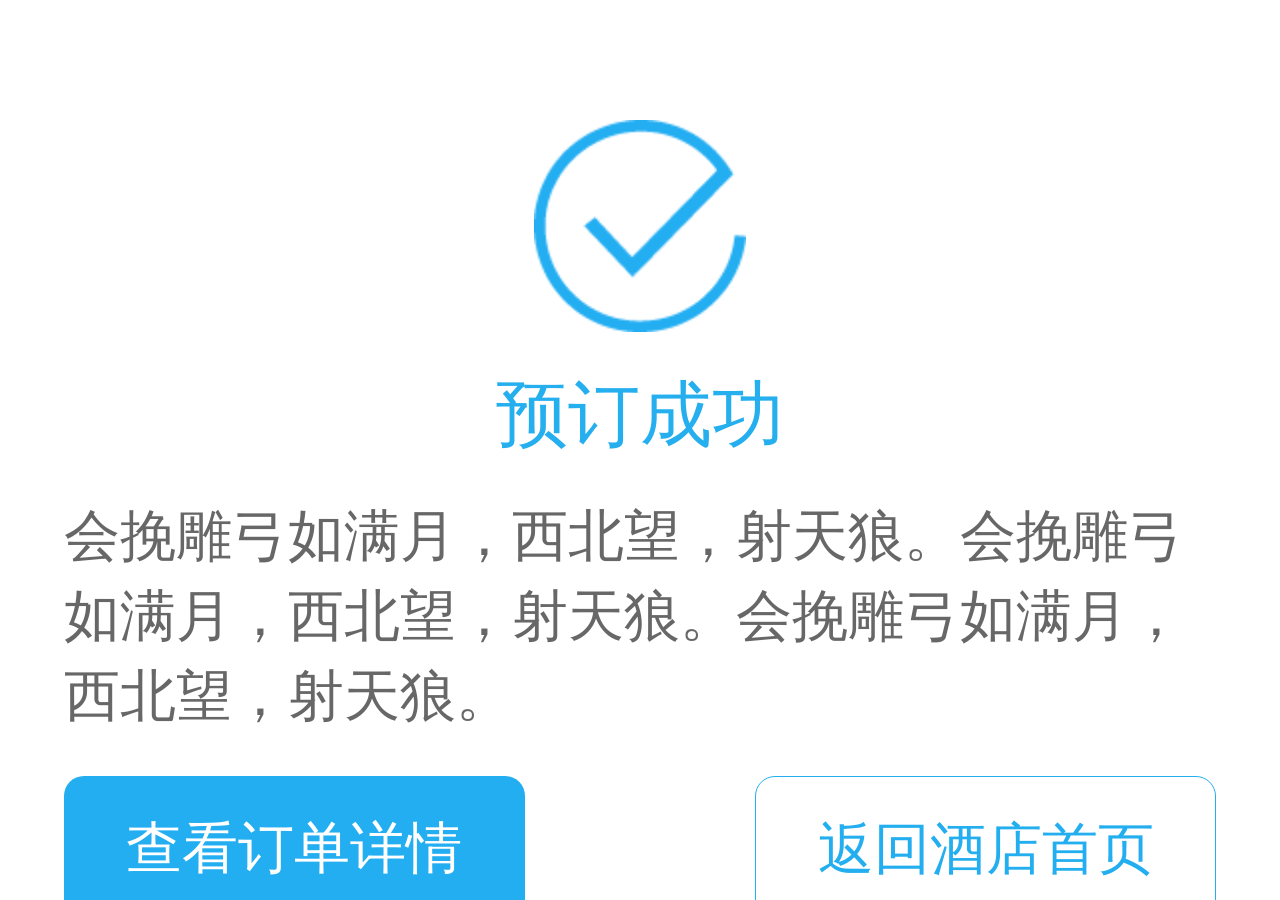
<file: jiudianApp/success.html>
<!doctype html>
<html lang="en">
<head>
	<meta charset="UTF-8">
	<meta name="viewport" content="width=device-width,initial-scale=1,maximum-scale=1,minimum-scale=1,user-scalable=no">
	<!-- 禁止ios设备将数字作为拨号连接，邮箱自动发送，点击地图跳转 -->
	<meta name="format-detection" content="telephone=no,email=no，adress=no">
	<!-- 强制全屏显示 -->
	<meta name="full-screen" content="yes">
	<!-- 开启对webapp的支持 -->
	<meta name="apple-mobile-web-app-capable" content="yes">
	<!-- web app 应用下状态条（屏幕顶部条）的颜色,默认值为 default（白色） -->
	<meta name="apple-mobile-web-app-status-bar-style" content="black-translucent">
	<!-- 禁止浏览器从的缓存中访问页面内容 -->
	<meta http-equiv="Pragma" content="no-cache">
	<link rel="stylesheet" href="css/cg.css">
	<title>提交成功</title>
</head>
<body>
	<div class="box">
		<main>
			<p><img src="img/icon_check.png" alt=""></p>
			<p>预订成功</p>
			<p>会挽雕弓如满月，西北望，射天狼。会挽雕弓如满月，西北望，射天狼。会挽雕弓如满月，西北望，射天狼。</p>
			<p><span>查看订单详情</span><span>返回酒店首页</span></p>
		</main>
	</div>
</body>
<script src="js/zepto.min.js"></script>
<script src="js/base.js"></script>
<script src="js/cg.js"></script>
</html>
</file>
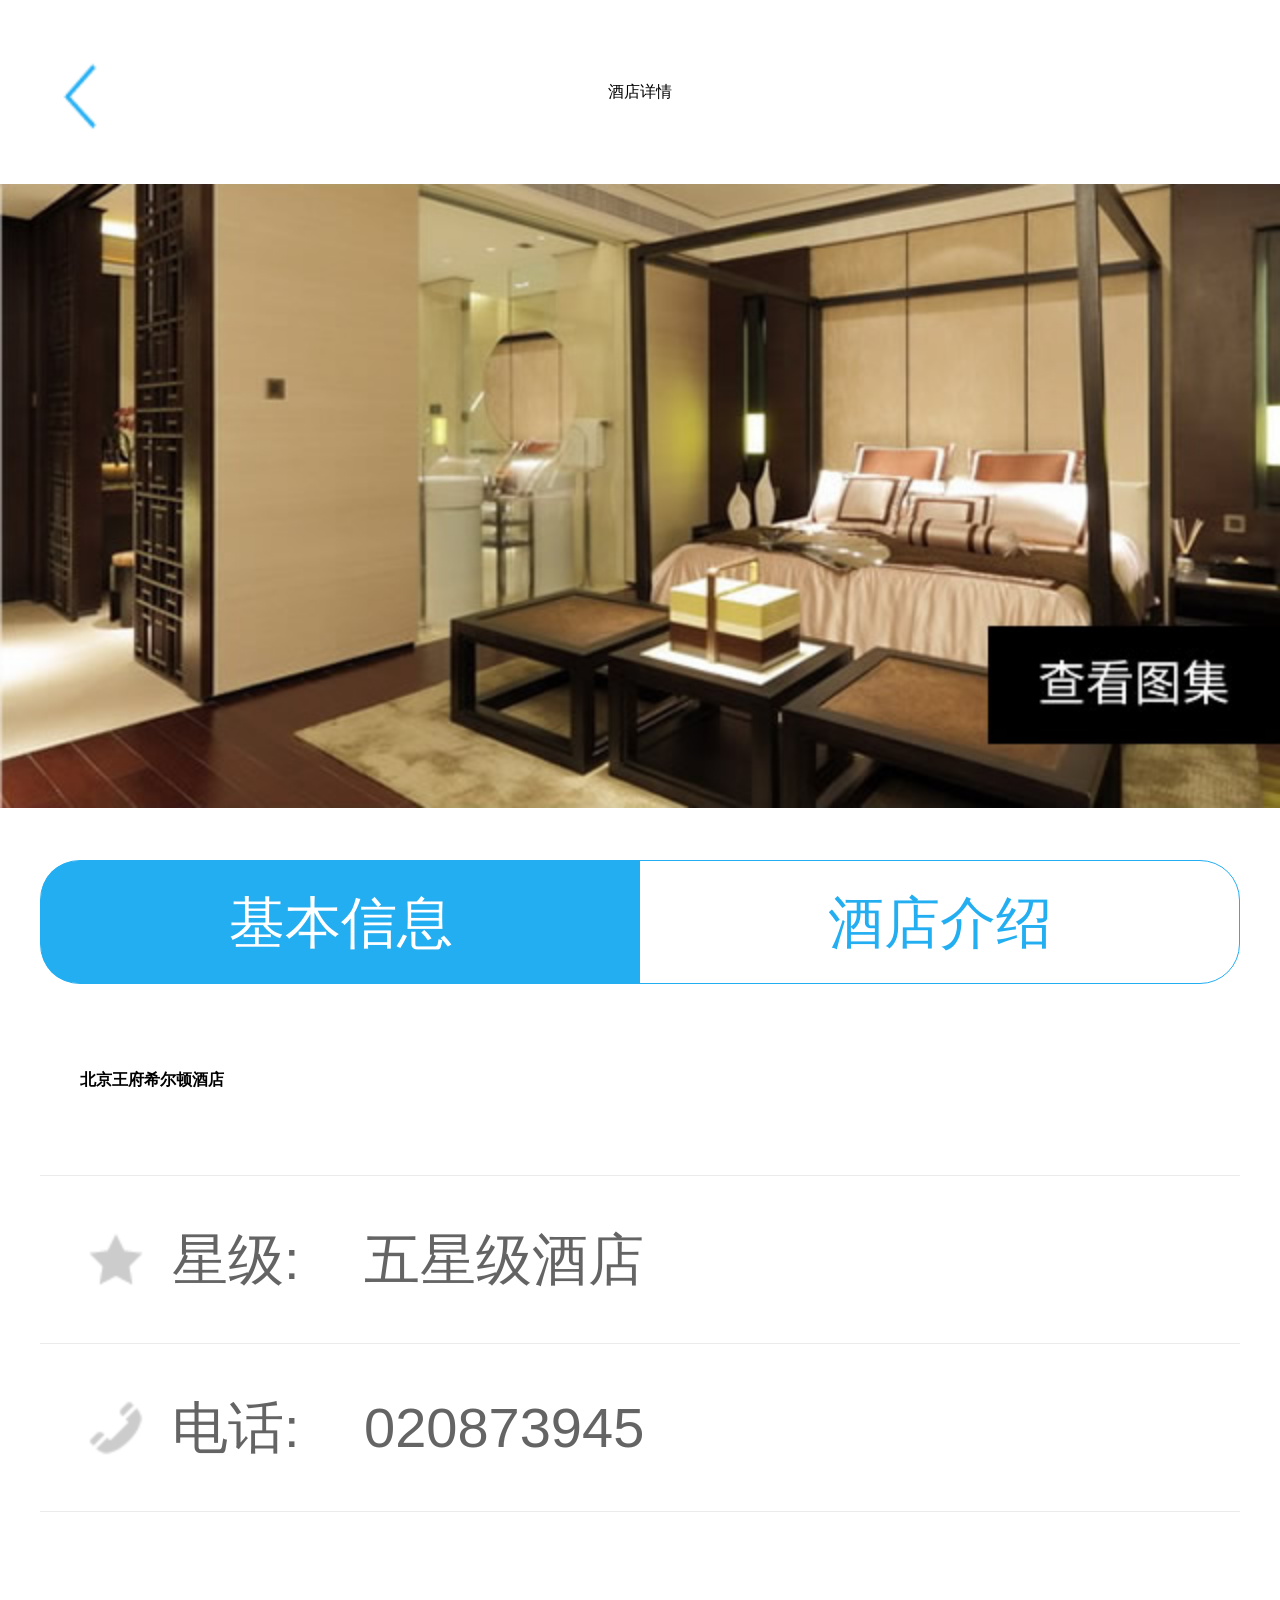
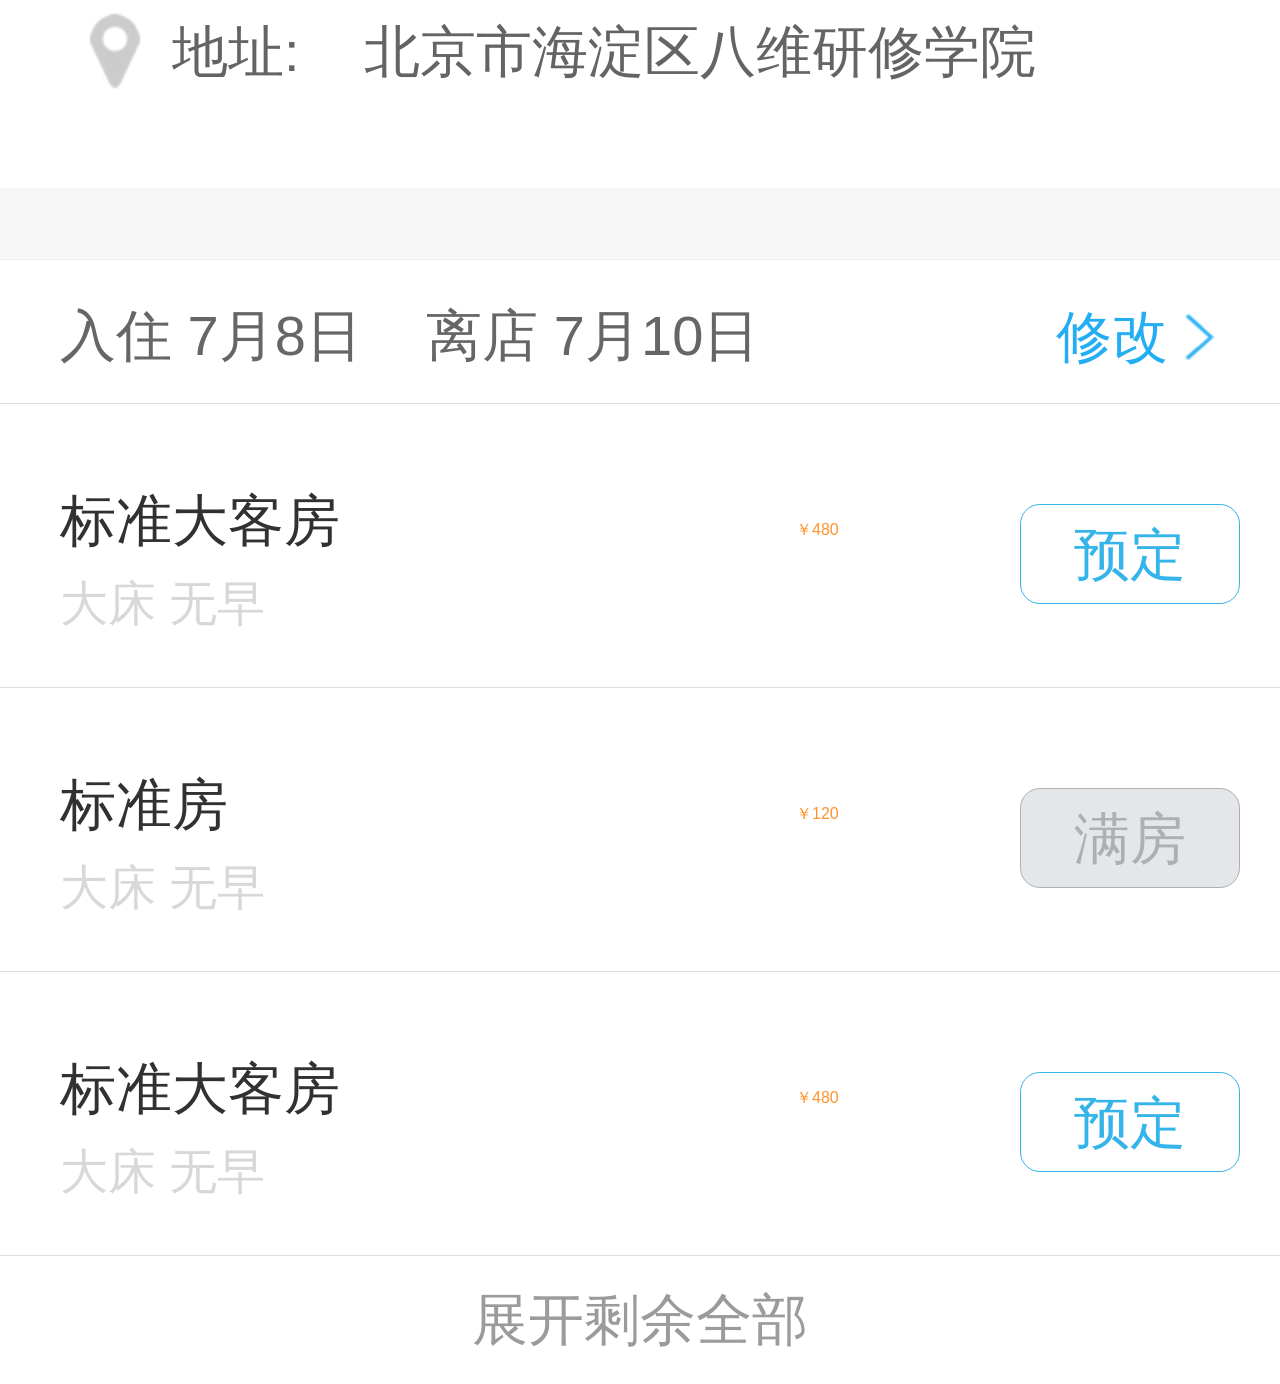
<file: jiudianApp/xiangqing.html>
<!doctype html>
<html lang="en">
<head>
	<meta charset="UTF-8">
	<meta name="viewport" content="width=device-width,initial-scale=1,maximum-scale=1,minimum-scale=1,user-scalable=no">
	<!-- 禁止ios设备将数字作为拨号连接，邮箱自动发送，点击地图跳转 -->
	<meta name="format-detection" content="telephone=no,email=no，adress=no">
	<!-- 强制全屏显示 -->
	<meta name="full-screen" content="yes">
	<!-- 开启对webapp的支持 -->
	<meta name="apple-mobile-web-app-capable" content="yes">
	<!-- web app 应用下状态条（屏幕顶部条）的颜色,默认值为 default（白色） -->
	<meta name="apple-mobile-web-app-status-bar-style" content="black-translucent">
	<!-- 禁止浏览器从的缓存中访问页面内容 -->
	<meta http-equiv="Pragma" content="no-cache">
	<link rel="stylesheet" href="css/xq.css">
	<title>酒店详情</title>
</head>
<body>
	<header><a href="" id="prev"></a><h1>酒店详情</h1></header>
	<nav><img src="img/fw.jpg" alt=""></nav>
	<main>
		<section>
			<p><a href="">基本信息</a><a href="" id="js">酒店介绍</a></p>
			<p>北京王府希尔顿酒店</p>
			<p><span>星级:</span><a href="">五星级酒店</a></p>
			<p><span>电话:</span><a href="" id="cell">020873945</a></p>
			<p><span>地址:</span><a href="">北京市海淀区八维研修学院</a></p>
		</section>
		<section></section>
		<section>
			<p>
				<span id="star">入住 7月8日</span>
				<span id="end">离店 7月10日</span>
				<a href="" id="_gz">修改</a>
			</p>
			<p><span><b>标准大客房</b><b>大床 无早</b></span><span><i>￥480</i></span><a href="">预定</a></p>
			<p><span><b>标准房</b><b>大床 无早</b></span><span><i>￥120</i></span><a href="">满房</a></p>
			<p><span><b>标准大客房</b><b>大床 无早</b></span><span><i>￥480</i></span><a href="">预定</a></p>
			<p id="add">展开剩余全部</p>
		</section>
		<section class="sec">
			<article></article>
			<article>周边酒店</article>
			<a href="">
				<dl>
					<dt><img src="img/01.jpg" alt=""></dt>
					<dd>
						<p>北京王府希尔顿酒店</p>
						<p>4.7分 <span>礼</span></p>
						<p><span>经济型</span></p>
						<p><span>0.08km</span>广州市越秀区长堤大马路320号</p>
						<p>￥55<span>起</span></p>
					</dd>
				</dl>
			</a>
			<a href="">
				<dl>
					<dt><img src="img/01.jpg" alt=""></dt>
					<dd>
						<p>北京王府希尔顿酒店</p>
						<p>4.7分 <span>礼</span></p>
						<p><span>经济型</span></p>
						<p><span>0.08km</span>广州市越秀区长堤大马路320号</p>
						<p>￥55<span>起</span></p>
					</dd>
				</dl>
			</a>
			<a href="">
				<dl>
					<dt><img src="img/01.jpg" alt=""></dt>
					<dd>
						<p>北京王府希尔顿酒店</p>
						<p>4.7分 <span>礼</span></p>
						<p><span>经济型</span></p>
						<p><span>0.08km</span>广州市越秀区长堤大马路320号</p>
						<p>￥55<span>起</span></p>
					</dd>
				</dl>
			</a>
			<article id="_add">展开剩余全部</article>
		</section>
		<section class="sec">
			<article></article>
			<article>特价酒店</article>
			<a href="">
				<dl>
					<dt><img src="img/01.jpg" alt=""></dt>
					<dd>
						<p>北京王府希尔顿酒店</p>
						<p>4.7分 <span>礼</span></p>
						<p><span>经济型</span></p>
						<p><span>0.08km</span>广州市越秀区长堤大马路320号</p>
						<p>￥55<span>起</span></p>
					</dd>
				</dl>
			</a>
			<a href="">
				<dl>
					<dt><img src="img/01.jpg" alt=""></dt>
					<dd>
						<p>北京王府希尔顿酒店</p>
						<p>4.7分 <span>礼</span></p>
						<p><span>经济型</span></p>
						<p><span>0.08km</span>广州市越秀区长堤大马路320号</p>
						<p>￥55<span>起</span></p>
					</dd>
				</dl>
			</a>
			<a href="">
				<dl>
					<dt><img src="img/01.jpg" alt=""></dt>
					<dd>
						<p>北京王府希尔顿酒店</p>
						<p>4.7分 <span>礼</span></p>
						<p><span>经济型</span></p>
						<p><span>0.08km</span>广州市越秀区长堤大马路320号</p>
						<p>￥55<span>起</span></p>
					</dd>
				</dl>
			</a>
			<a href="">
				<dl>
					<dt><img src="img/01.jpg" alt=""></dt>
					<dd>
						<p>北京王府希尔顿酒店</p>
						<p>4.7分 <span>礼</span></p>
						<p><span>经济型</span></p>
						<p><span>0.08km</span>广州市越秀区长堤大马路320号</p>
						<p>￥55<span>起</span></p>
					</dd>
				</dl>
			</a>
		</section>
	</main>
	<div class="mark" id="mark"></div>
	<div class="list" id="lst">
		<p>拨打商户电话</p>
		<p>020--3856383</p>
		<p>呼叫</p>
		<p></p>
		<p>取消</p>
	</div>
</body>
<script src="js/zepto.min.js"></script>
<script src="js/base.js"></script>
<script src="js/xq.js"></script>
</html>
</file>
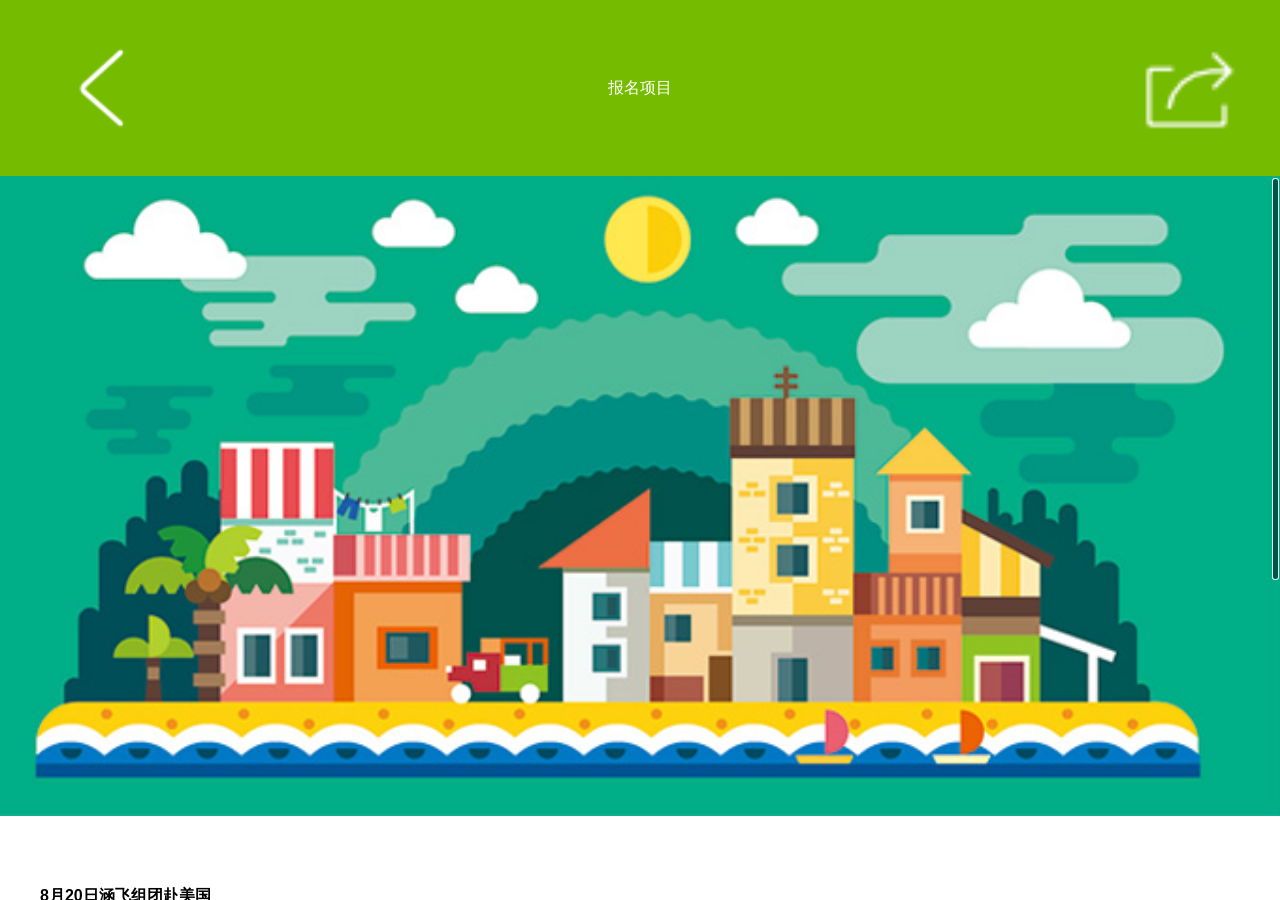
<file: 涵飞APP/contain.html>
<!doctype html>
<html lang="en">
<head>
	<meta charset="UTF-8">
	<meta name="viewport" content="width=device-width,initial-scale=1,maximum-scale=1,minimum-scale=1,user-scalable=no">
	<meta name="format-detection" content="telephone=no,email=no，adress=no">
	<meta name="full-screen" content="yes">
	<meta name="apple-mobile-web-app-capable" content="yes">
	<meta name="apple-mobile-web-app-status-bar-style" content="black-translucent">
	<meta http-equiv="Pragma" content="no-cache">
	<link rel="stylesheet" href="css/contain.css">
	<title>内容</title>
</head>
<body>
	<div class="box">
		<header class="header">
			<a href="" id="prev"></a><h1 id="bt">报名项目</h1><a href=""></a>
		</header>
		<main class="main" id="list">
			<section id="sec_one">
				<div>
					<article class="banner">
						<img src="img/banenr.png" alt="">
					</article>
					<article>8月20日涵飞组团赴美国</article>
					<article>
						<span>12人已报名</span>
						￥<b>1000.00</b> /人
					</article>
					<article>
						<p><span>截止时间 : 2017-2-05</span><span>出发地 : 青岛市市北区新业广场</span></p>
						<p><img src="img/daohang.png" alt=""></p>
					</article>
					<article>
						<h2>行程简介</h2>
						<p>拉萨 机场/火车站 接团，导游和司机接到客人带至停车场，敬献哈达后，驱车回拉萨。途中沿途欣赏雅鲁藏布江及拉萨河风光，以及古朴的藏民族民居。抵达拉萨后入住酒店，为了适应当地气候及环境，下午最好适应性休息，如果没有不适，晚可上街体验拉萨夜景(但要注意不要剧烈运动)</p>
					</article>
					<article>
						<img src="img/00.jpg" alt="">
						<img src="img/01.jpg" alt="">
					</article>
					<article>
						<h3>购买须知</h3>
						<p>费用说明:</p>
						<p>1.全程豪华巴士费用；</p>
						<p>2.全程中文导游陪同讲解；</p>
					</article>
					<article>
						<input type="button" value="我要报名">
					</article>
				</div>
			</section>

			<section id="sec_two">
				<div>
					<article class="text_nav">
						<p>
							<span>分享</span>
							<a href=""><img src="img/weixin.png" alt=""></a>
							<a href=""><img src="img/pyq.png" alt=""></a>
							<a href=""><img src="img/qq.png" alt=""></a>
							<a href=""><img src="img/xinlang.png" alt=""></a>
							<a href=""><img src="img/tengxun.png" alt=""></a>
						</p>
						<p>
							<span>收藏</span>
						</p>
					</article>
					<article>
						<img src="img/2.jpg" alt="" class="img">
						<img src="img/3.jpg" alt="" class="img">
					</article>
				</div>
			</section>

			<section>
				<p>
					<span>云南旅游全攻略_云南旅游自助游攻略_云南旅游景点大全</span>
					<a href=""></a>
				</p>
				<p>
					<span>北京游玩攻略纯玩北京游玩攻略</span>
					<a href=""></a>
				</p>
				<p>
					<span>北京旅游线路安排</span>
					<a href=""></a>
				</p>
				<p>
					<span>有没有人一个人去旅游的呢？一个人去旅游好吗？我想一个人去</span>
					<a href=""></a>
				</p>
			</section>

			<section id="sec_three">
				<div>
					<article><img src="img/bj.jpg" alt=""></article>
					<article>
						<p>殷士静（暴暴）</p>
						<p>前端设计师，程序员</p>
						<p>2010年毕业于长春大学，从事WEB、APP设计和程序开发，目前职于一家青岛微信网的前端设计师，曾参加青岛地铁、青岛新闻广播、外婆家、银盛泰、中城嘉汇等房地产、酒店等微信开发的大项目。</p>
						<p>需要做微信开发的伙伴，联系本人，报价理想，本人会认真负责到底。</p>
						<p>联系方式：QQ731800520</p>
						<p>本人的网址：http://baohuahua.zcool.com.cn/</p>
						<p>本人的案例</p>
						<p>
							<img src="img/a.jpg" alt="">
						</p>
						<p>
							<img src="img/b.jpg" alt="">
						</p>
						<p>
							<img src="img/c.jpg" alt="">
						</p>
					</article>
				</div>
			</section>

			<section>
				<dl>
					<dt><span></span></dt>
					<dd>
						<p>青岛-暴暴</p>
						<p>123-3473-1234</p>
						<a href=""></a>
					</dd>
				</dl>
				<article>
					<a href=""><img src="img/11.png" alt=""><span>支付订单</span></a>
					<a href=""><img src="img/13.png" alt=""><span>待支付</span></a>
					<a href=""><img src="img/14.png" alt=""><span>我的收藏</span></a>
					<a href=""><img src="img/15.png" alt=""><span>我的优惠券</span></a>
					<a href=""><img src="img/12.png" alt=""><span>我的留言</span></a>
					<a href=""><img src="img/14.png" alt=""><span>栏目待定</span></a>
				</article>
				<p class="p"><a href=""></a><span>欢迎评价</span></p>
				<p class="p"><a href=""></a><span>常见问题</span></p>
				<input type="button" value="解除微信绑定">
			</section>
		</main>
		<footer class="footer"></footer>
	</div>
</body>
<script src="js/zepto.min.js"></script>
<script src="js/iscroll4.js"></script>
<script src="js/contain.js"></script>
</html>
</file>
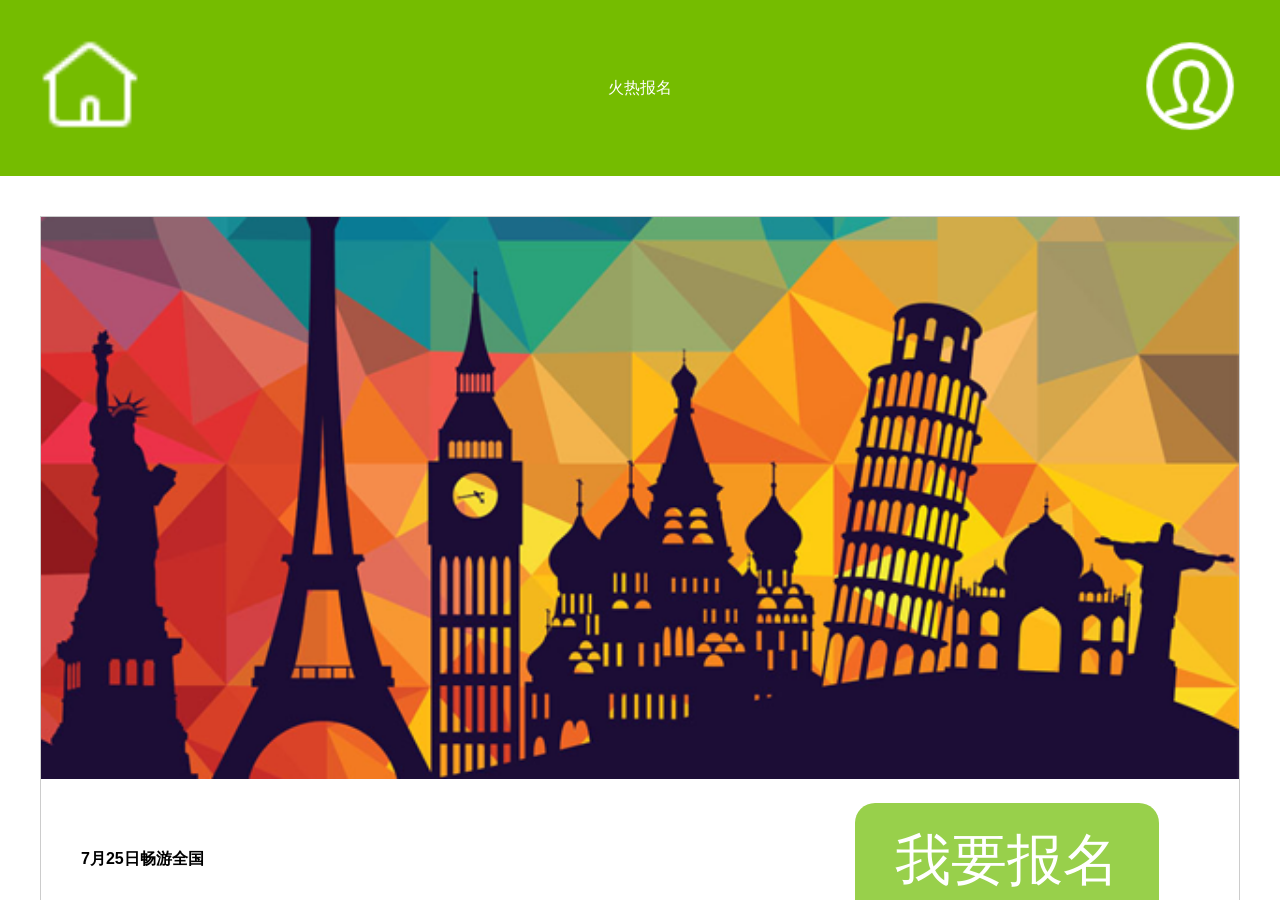
<file: 涵飞APP/main.html>
<!doctype html>
<html lang="en">
<head>
	<meta charset="UTF-8">
	<meta charset="UTF-8">
		<meta name="viewport" content="width=device-width,initial-scale=1,maximum-scale=1,minimum-scale=1,user-scalable=no">
		<meta name="format-detection" content="telephone=no,email=no，adress=no">
		<meta name="full-screen" content="yes">
		<meta name="apple-mobile-web-app-capable" content="yes">
		<meta name="apple-mobile-web-app-status-bar-style" content="black-translucent">
		<meta http-equiv="Pragma" content="no-cache">
	<link rel="stylesheet" href="css/main.css">
	<title>主页</title>
</head>
<body>
	<div class="box">
		<header class="header">
			<a href="" id="prev"></a><h1 id="bt">火热报名</h1><a href=""></a>
		</header>
		<main class="main" id="list">
			<section id="_sec">
				<div>
				<article>
					<img src="img/huodong1.png" alt="" >
					<p><span class="sp" data-title="0">我要报名</span><b>7月25日畅游全国</b></p>
				</article>
				<article>
					<img src="img/huodong1.png" alt="">
					<p><span>已经结束</span><b>7月25日畅游全国</b></p>
				</article>
				</div>
			</section>
			<section id="scro">
				<div>
				<p>
					<span>青岛八名聋人携手赴西藏二十日</span>
					<span>2016-09-13 06:25:31</span>
					<a href=""></a>
				</p>
				<p>
					<span>青岛涵飞(听障)旅游摄影工作室开幕了</span>
					<span>2016-09-13 06:25:31</span>
					<a href=""></a>
				</p>
				<p>
					<span>山东聋协赴青岛开展调研——促聋人创业再上新台阶-国际聋...</span>
					<span>2016-09-13 06:25:31</span>
					<a href=""></a>
				</p>
				<p>
					<span>调研组冒雨来到位于XX区合肥路859号七星花园青岛...</span>
					<span>2016-09-13 06:25:31</span>
					<a href=""></a>
				</p>
				<p>
					<span>视频: 青岛聋人摄影和飞涵旅游摄影</span>
					<span>2016-09-13 06:25:31</span>
					<a href=""></a>
				</p>
				<p>
					<span>山东聋协赴青岛开展调研——促聋人创业再上新台阶-国际聋...</span>
					<span>2016-09-13 06:25:31</span>
					<a href=""></a>
				</p>
				<p>
					<span>青岛八名聋人携手赴西藏二十日</span>
					<span>2016-09-13 06:25:31</span>
					<a href=""></a>
				</p>
				<p>
					<span>青岛涵飞(听障)旅游摄影工作室开幕了</span>
					<span>2016-09-13 06:25:31</span>
					<a href=""></a>
				</p>
				<p>
					<span>山东聋协赴青岛开展调研——促聋人创业再上新台阶-国际聋...</span>
					<span>2016-09-13 06:25:31</span>
					<a href=""></a>
				</p>
				<p>
					<span>调研组冒雨来到位于XX区合肥路859号七星花园青岛...</span>
					<span>2016-09-13 06:25:31</span>
					<a href=""></a>
				</p>
				<p>
					<span>视频: 青岛聋人摄影和飞涵旅游摄影</span>
					<span>2016-09-13 06:25:31</span>
					<a href=""></a>
				</p>
				<p>
					<span>山东聋协赴青岛开展调研——促聋人创业再上新台阶-国际聋...</span>
					<span>2016-09-13 06:25:31</span>
					<a href=""></a>
				</p>
				</div>
			</section>
			<section id="_scro">
				<div>
				<article>
					<a href="" class="sp" data-title="1"><img src="img/yunnan.png" alt=""></a>
					<a href="" class="sp" data-title="1"><img src="img/xizang2.png" alt=""></a>
				</article>
				<article>
					<a href="" class="sp" data-title="1"><img src="img/qingdao.png" alt=""></a>
					<a href="" class="sp" data-title="1"><img src="img/qingdao1.png" alt=""></a>
				</article>
				<article>
					<a href="" class="sp" data-title="1"><img src="img/yunnan.png" alt=""></a>
					<a href="" class="sp" data-title="1"><img src="img/xizang.png" alt=""></a>
				</article>
				<article>
					<a href="" class="sp" data-title="1"><img src="img/qingdao.png" alt=""></a>
					<a href="" class="sp" data-title="1"><img src="img/qingdao1.png" alt=""></a>
				</article>
				</div>
			</section>
			<section>
				<a href="" class="sp" data-title="2"><span><img src="img/11.png" alt=""></span><span>境外旅游</span></a>
				<a href="" class="sp" data-title="2"><span><img src="img/12.png" alt=""></span><span>境内旅游</span></a>
				<a href="" class="sp" data-title="2"><span><img src="img/13.png" alt=""></span><span>吃喝玩乐</span></a>
				<a href="" class="sp" data-title="2"><span><img src="img/14.png" alt=""></span><span>涵飞问答</span></a>
				<a href="" class="sp" data-title="2"><span><img src="img/15.png" alt=""></span><span>我爱青岛</span></a>
				<a href="" class="sp" data-title="2"><span><img src="img/11.png" alt=""></span><span>各种吐槽</span></a>
				<a href="" class="sp" data-title="2"><span><img src="img/12.png" alt=""></span><span>栏目待定</span></a>
				<a href="" class="sp" data-title="2"><span><img src="img/13.png" alt=""></span><span>吃喝玩乐</span></a>
				<a href="" class="sp" data-title="2"><span><img src="img/14.png" alt=""></span><span>境外旅游</span></a>
			</section>
			<section id="scro_two">
				<div>
				<article>
					<p>服务项目</p>
					<a href="" class="sp" data-title="3"><span><img src="img/sj.png" alt=""></span><span>微信转发</span></a>
					<a href="" class="sp" data-title="3"><span><img src="img/11.png" alt=""></span><span>手语翻译</span></a>
					<a href="" class="sp" data-title="3"><span><img src="img/12.png" alt=""></span><span>秀秀气球</span></a>
					<a href="" class="sp" data-title="3"><span><img src="img/13.png" alt=""></span><span>苏菲亚犬舍</span></a>
					<a href="" class="sp" data-title="3"><span><img src="img/14.png" alt=""></span><span>司机代码</span></a>
					<a href="" class="sp" data-title="3"><span><img src="img/15.png" alt=""></span><span>王巍摄影</span></a>
				</article>
				<article>
					<p>代购代理</p>
					<a href="" class="sp" data-title="3"><span><img src="img/sj.png" alt=""></span><span>微信转发</span></a>
					<a href="" class="sp" data-title="3"><span><img src="img/11.png" alt=""></span><span>手语翻译</span></a>
					<a href="" class="sp" data-title="3"><span><img src="img/12.png" alt=""></span><span>秀秀气球</span></a>
				</article>
				<article>
					<p>美食</p>
					<a href="" class="sp" data-title="3"><span><img src="img/sj.png" alt=""></span><span>肯德基</span></a>
					<a href="" class="sp" data-title="3"><span><img src="img/11.png" alt=""></span><span>德克士</span></a>
					<a href="" class="sp" data-title="3"><span><img src="img/12.png" alt=""></span><span>大鸡腿</span></a>
				</article>
				<article>
					<p>特殊项目</p>
					<a href="" class="sp" data-title="3"><span><img src="img/sj.png" alt=""></span><span>微信转发</span></a>
					<a href="" class="sp" data-title="3"><span><img src="img/11.png" alt=""></span><span>手语翻译</span></a>
					<a href="" class="sp" data-title="3"><span><img src="img/12.png" alt=""></span><span>秀秀气球</span></a>
					<a href="" class="sp" data-title="3"><span><img src="img/13.png" alt=""></span><span>苏菲亚犬舍</span></a>
					<a href="" class="sp" data-title="3"><span><img src="img/14.png" alt=""></span><span>司机代码</span></a>
					<a href="" class="sp" data-title="3"><span><img src="img/15.png" alt=""></span><span>王巍摄影</span></a>
				</article>
				
				</div>
			</section>
			<section>
				<div>
					<p><img src="img/logo.png" alt=""></p>
					<input type="button" value="涵飞旅行账号，直接用微信账号绑定" class="sp" data-title="4">
					<p>技术支持 王伟摄影院</p>
				</div>
			</section>
			
			<section id="_secs">
				<div>
				<article>
					<img src="img/huodong1.png" alt="">
					<p><span class="sp" data-title="0">我要参与</span><b>7月25日畅游全国</b></p>
				</article>
				<article>
					<img src="img/huodong1.png" alt="">
					<p><span class="sp" data-title="0">我要参与</span><b>7月25日畅游全国</b></p>
				</article>
				<article>
					<img src="img/huodong1.png" alt="">
					<p><span class="sp" data-title="0">我要参与</span><b>7月25日畅游全国</b></p>
				</article>
				<article>
					<img src="img/huodong1.png" alt="">
					<p><span class="sp" data-title="0">我要参与</span><b>7月25日畅游全国</b></p>
				</article>
				<article>
					<img src="img/huodong1.png" alt="">
					<p><span class="sp" data-title="0">已经结束</span><b>7月25日畅游全国</b></p>
				</article>
				</div>
			</section>

			<section>
				<p><img src="img/zhuanfa.png" alt=""></p>
				<p><span>提示：分享该页面至朋友圈，即可获得10-100元不等的优惠券。</span><a href="">进入我的会员中心</a></p>
			</section>
			<section id="_secn">
				<div>
				<article>
					<img src="img/huodong1.png" alt="">
					<p><span>阅读查看</span><b>记忆中的青岛</b></p>
				</article>
				<article>
					<img src="img/huodong1.png" alt="">
					<p><span>阅读查看</span><b>记忆中的青岛</b></p>
				</article>
				<article>
					<img src="img/huodong1.png" alt="">
					<p><span>阅读查看</span><b>记忆中的青岛</b></p>
				</article>
				<article>
					<img src="img/huodong1.png" alt="">
					<p><span>阅读查看</span><b>记忆中的青岛</b></p>
				</article>
				<article>
					<img src="img/huodong1.png" alt="">
					<p><span>阅读查看</span><b>记忆中的青岛</b></p>
				</article>
				</div>
			</section>
		</main>
		<footer class="footer"></footer>
	</div>
</body>
<script src="js/zepto.min.js"></script>
<script src="js/iscroll4.js"></script>
<script src="js/main.js"></script>

</html>
</file>
<file: jiudianApp/css/style.css>
@import url("reset.css");
* {
  margin: 0px;
  padding: 0px;
  list-style: none;
  text-decoration: none;
  -webkit-box-sizing: border-box; }

a, img {
  -webkit-tap-highlight-color: transparent; }

input:focus {
  outline: none; }

html, body, .box {
  width: 100%;
  height: 100%;
  overflow: hidden; }

body {
  font-size: 16px; }

.box {
  display: -webkit-flex;
  -webkit-flex-direction: column; }

.header {
  width: 100%;
  position: relative;
  -webkit-flex-shrink: 0; }
  .header img {
    display: block;
    width: 100%;
    height: auto; }
  .header span {
    position: absolute;
    left: .1rem;
    bottom: .1rem;
    color: #fff;
    font-size: .2rem; }

.main {
  -webkit-flex-grow: 1;
  padding-left: .1rem;
  -webkit-flex-shrink: 1; }
  .main p {
    width: 100%;
    height: .715rem;
    border-bottom: 1px solid #DCDCDC;
    position: relative;
    padding-left: .08rem; }
    .main p span {
      display: inline-block;
      width: 73.5%;
      height: 100%;
      position: relative; }
      .main p span em, .main p span i {
        display: inline-block;
        font-style: normal;
        line-height: .715rem;
        color: #969696;
        font-size: .13rem;
        background: url(../img/icon-yuan.png) no-repeat left;
        padding-left: .21rem;
        background-size: .08rem .08rem; }
      .main p span i {
        background: none;
        color: #40BBF4;
        font-size: .15rem; }
      .main p span a {
        position: absolute;
        width: .1rem;
        height: .18rem;
        background: url(../img/right_arrow.png) no-repeat;
        background-size: 100% 100%;
        top: .29rem;
        right: .22rem; }
    .main p b {
      position: absolute;
      width: 26%;
      height: 100%;
      border-left: 1px solid #DCDCDC;
      top: 0px;
      right: 0px;
      font-weight: 100;
      padding-top: .15rem; }
      .main p b a {
        display: block;
        font-size: .14rem;
        color: #40BBF4;
        width: 100%;
        text-align: center;
        background: url(../img/icon_address2.png) no-repeat top;
        background-size: .18rem .2rem;
        padding-top: .25rem; }
  .main .p span {
    width: 100%; }
  .main .p a {
    right: .12rem; }
  .main .p i {
    color: #2E2E2E; }
  .main .p:nth-of-type(4) i {
    color: #CACACA; }

footer {
  width: 100%;
  height: .55rem;
  background: #23AEF1;
  position: relative;
  bottom: 0px;
  -webkit-flex-shrink: 0; }
  footer span {
    display: block;
    width: .85rem;
    line-height: .55rem;
    color: #fff;
    margin: 0 auto;
    background: url(../img/icon-search.png) no-repeat left;
    background-size: .18rem .2rem;
    padding-left: .2rem; }

/*# sourceMappingURL=style.css.map */
</file>
<file: 京东1号店/css/vv.css>
@charset "UTF-8";
body, div, p, ul, ol, li, dl, dt, dd, h1, h2, h3, h4, h5, h6, table, tr, td, form
, input, select, textarea, span, img, a, em, strong, * {
  margin: 0;
  padding: 0; }

article, section, aside, nav, header, footer, address, header, hgroup,
blockquote, figure, figcaption {
  display: block; }

body {
  font-family: "宋体";
  font-size: 12px;
  color: #000000; }

ul, ol, li {
  list-style: none; }

h1, h2, h3, h4, h5, h6 {
  font-size: 14px; }

input, select, textarea {
  vertical-align: middle; }

img {
  border: none;
  vertical-align: middle; }

a {
  text-decoration: none;
  color: #333333; }

a:hover {
  color: #009999; }

.clear {
  clear: both;
  height: 0px;
  width: 0px;
  overflow: hidden; }

body, html {
  width: 100%; }

b, i, em {
  font-style: normal;
  font-weight: normal; }

ol li.hk {
  background: #b61b1f;
  opacity: 0.9; }

body, html {
  width: 100%; }

.container {
  width: 100%; }

.header {
  height: 30px;
  background: #f1f1f1; }
  .header .head {
    height: 30px;
    line-height: 30px;
    width: 1210px;
    margin: 0 auto; }
    .header .head .left {
      float: right;
      height: 30px; }
      .header .head .left a.co, .header .head .left a:hover {
        color: #a5203b; }
      .header .head .left ul {
        height: 30px; }
        .header .head .left ul li {
          float: left;
          color: #dddddd;
          position: relative; }
          .header .head .left ul li a {
            padding: 0 8px;
            color: #666;
            height: 30px;
            display: inline-block; }
          .header .head .left ul li.lin {
            padding: 0 1px; }
          .header .head .left ul li .erji_wd {
            width: 280px;
            height: 190px;
            border: 1px solid #dcdcdc; }
            .header .head .left ul li .erji_wd dl {
              height: 60px;
              padding: 14px; }
              .header .head .left ul li .erji_wd dl dt {
                float: left;
                width: 60px;
                height: 60px;
                background: url(../img/no-img.jpg) no-repeat;
                background-size: 100% 100%;
                border-radius: 50%; }
              .header .head .left ul li .erji_wd dl dd {
                float: left;
                margin-left: 20px;
                color: #74717c; }
                .header .head .left ul li .erji_wd dl dd b {
                  font-weight: 800; }
                .header .head .left ul li .erji_wd dl dd span {
                  padding: 0 10px; }
            .header .head .left ul li .erji_wd ol {
              padding-left: 10px; }
              .header .head .left ul li .erji_wd ol li {
                float: none;
                line-height: 24px;
                color: #74717c; }
                .header .head .left ul li .erji_wd ol li span {
                  display: inline-block;
                  width: 120px; }
          .header .head .left ul li .erji_sj {
            width: 250px;
            height: 195px;
            border: 1px solid #dcdcdc; }
          .header .head .left ul li .erji_gz {
            border: 1px solid #dcdcdc; }
            .header .head .left ul li .erji_gz img {
              width: 80px;
              height: auto; }
          .header .head .left ul li .erji_kh {
            width: 170px;
            color: #5d6770;
            border: 1px solid #dcdcdc; }
            .header .head .left ul li .erji_kh h2 {
              font-size: 12px;
              clear: left;
              padding-left: 10px; }
            .header .head .left ul li .erji_kh ol {
              padding: 0; }
              .header .head .left ul li .erji_kh ol li {
                float: left;
                width: 80px;
                text-align: left; }
          .header .head .left ul li .erji_wz {
            width: 1210px;
            right: 0;
            left: auto;
            border: 1px solid #dcdcdc;
            padding: 20px 0 16px; }
            .header .head .left ul li .erji_wz ul li {
              float: left;
              position: static;
              padding-left: 16px; }
              .header .head .left ul li .erji_wz ul li h3 {
                color: #727377; }
              .header .head .left ul li .erji_wz ul li ol li {
                float: none;
                padding: 0;
                line-height: 24px; }
                .header .head .left ul li .erji_wz ul li ol li a {
                  display: inline-block;
                  width: 80px;
                  padding: 0;
                  height: 24px;
                  line-height: 24px; }
            .header .head .left ul li .erji_wz .clear {
              width: 0;
              height: 0;
              clear: both;
              font-size: 0px; }
    .header .head .right {
      float: left;
      height: 30px;
      position: relative; }
      .header .head .right > a {
        color: #666;
        height: 30px;
        display: inline-block; }
      .header .head .right .erji {
        position: absolute;
        left: 0;
        top: 30px;
        z-index: 20;
        background: #fff; }
        .header .head .right .erji ol {
          width: 310px;
          padding: 10px 0 10px 10px;
          border: 1px solid #dcdcdc;
          line-height: 24px; }
          .header .head .right .erji ol li {
            display: inline-block;
            width: 55px;
            height: 24px;
            margin-bottom: 4px; }
            .header .head .right .erji ol li a {
              display: inline-block;
              padding: 0 9px;
              line-height: 24px;
              font-size: 12px; }
            .header .head .right .erji ol li a.cc {
              background: #c11d14;
              color: #fff; }
              .header .head .right .erji ol li a.cc:hover {
                background: #c11d14;
                color: #fff; }
            .header .head .right .erji ol li a:hover {
              color: #c11d14;
              background: #eee; }
    .header .head a.aa_s {
      padding: 0 8px 0 8px;
      border-left: 1px solid transparent;
      border-right: 1px solid transparent; }
      .header .head a.aa_s i {
        display: inline-block;
        width: 10px;
        height: 5px;
        background: url(../img/x1.png) no-repeat; }
    .header .head .right a.aa_v, .header .head .left ul li a.aa_v {
      padding: 0 8px 0 8px;
      border-left: 1px solid #dcdcdc;
      border-right: 1px solid #dcdcdc;
      background: #fff;
      height: 31px;
      position: relative;
      z-index: 30; }
      .header .head .right a.aa_v i, .header .head .left ul li a.aa_v i {
        display: inline-block;
        width: 10px;
        height: 5px;
        background: url(../img/x-1.png) no-repeat;
        padding-bottom: 2px; }
    .header .head .erji {
      position: absolute;
      top: 30px;
      display: none;
      background: #fff;
      left: 0;
      z-index: 20; }

.main {
  width: 100%;
  margin-bottom: 20px; }
  .main .banner {
    background: #c62820;
    height: 80px;
    overflow: hidden; }
    .main .banner .ban {
      width: 1210px;
      margin: 0 auto;
      position: relative; }
      .main .banner .ban span {
        color: #fff;
        position: absolute;
        right: 5px;
        top: 5px;
        background: #b1241c;
        width: 20px;
        height: 20px;
        line-height: 20px;
        text-align: center;
        cursor: pointer; }
  .main .logo {
    height: 146px;
    position: relative; }
    .main .logo .logo_nav {
      width: 1210px;
      margin: 0 auto; }
      .main .logo .logo_nav .logo_tp {
        height: 100px;
        overflow: hidden; }
        .main .logo .logo_nav .logo_tp .logo_ban {
          float: left; }
        .main .logo .logo_nav .logo_tp form {
          padding-top: 25px;
          padding-left: 92px;
          height: 100px;
          float: left; }
          .main .logo .logo_nav .logo_tp form #tet {
            width: 450px;
            height: 32px;
            border: 2px solid #b61d1d;
            padding-left: 4px;
            font-size: 12px;
            color: #666;
            line-height: 32px;
            float: left;
            outline: none; }
          .main .logo .logo_nav .logo_tp form #ban_btn {
            width: 80px;
            height: 36px;
            background: #b61d1d;
            color: #fff;
            font-size: 18px;
            line-height: 36px;
            text-align: center;
            border: none;
            cursor: pointer;
            float: left; }
          .main .logo .logo_nav .logo_tp form span {
            float: left;
            margin-left: 100px;
            position: relative;
            z-index: 17;
            width: 139px;
            height: 34px;
            border: 1px solid #dfdfdf;
            margin-top: 3px;
            line-height: 34px;
            text-align: center;
            background: #fff; }
          .main .logo .logo_nav .logo_tp form span.yy {
            box-shadow: 0 0 6px #ccc;
            z-index: 19; }
          .main .logo .logo_nav .logo_tp form span a {
            padding: 0 26px 0 8px;
            background: url(../img/n-5.jpg) no-repeat right center; }
          .main .logo .logo_nav .logo_tp form span em {
            position: absolute;
            width: 300px;
            height: 55px;
            bottom: -54px;
            right: 0;
            box-shadow: 0 0 6px #ccc;
            display: none;
            z-index: 15;
            background: #fff;
            border-radius: 4px; }
          .main .logo .logo_nav .logo_tp form span #imgg {
            position: absolute;
            top: -3px;
            right: 20px; }
          .main .logo .logo_nav .logo_tp form p {
            height: 30px;
            line-height: 30px;
            font-size: 12px; }
            .main .logo .logo_nav .logo_tp form p a {
              padding-right: 12px;
              color: #666; }
              .main .logo .logo_nav .logo_tp form p a.pspa, .main .logo .logo_nav .logo_tp form p a:hover {
                color: #c81623; }
      .main .logo .logo_nav .logo_bp {
        clear: both; }
        .main .logo .logo_nav .logo_bp .menu {
          width: 100%; }
          .main .logo .logo_nav .logo_bp .menu span {
            float: right;
            margin-top: 10px; }
          .main .logo .logo_nav .logo_bp .menu em {
            float: left;
            line-height: 44px; }
            .main .logo .logo_nav .logo_bp .menu em i {
              float: left;
              width: 200px;
              height: 46px;
              background: url(../img/bg4.jpg) no-repeat;
              font-size: 14px;
              position: relative;
              z-index: 18;
              padding-left: 10px;
              color: #fff; }
            .main .logo .logo_nav .logo_bp .menu em a {
              float: left;
              padding: 0 20px;
              color: #333;
              font-size: 14px; }
    .main .logo .logo_line {
      position: absolute;
      left: 0;
      bottom: 0;
      width: 100%;
      height: 10px;
      background: url(../img/jingu.jpg) repeat-x; }
  .main .content {
    width: 100%;
    background: url(../img/bg3.jpg) no-repeat top center; }
    .main .content .con {
      width: 1210px;
      margin: 0 auto; }
      .main .content .con .one {
        height: 466px;
        overflow: hidden;
        margin-bottom: 10px; }
        .main .content .con .one #left {
          width: 210px;
          height: 466px;
          float: left;
          position: relative; }
          .main .content .con .one #left ul {
            width: 208px;
            border-left: 2px solid red;
            height: 466px;
            background: #c81623; }
            .main .content .con .one #left ul li {
              height: 30px;
              line-height: 30px;
              font-size: 12px;
              padding: 0 12px;
              color: #fff;
              cursor: pointer; }
              .main .content .con .one #left ul li span {
                float: right;
                color: #fff; }
            .main .content .con .one #left ul li.tt {
              background: #fff;
              color: #333; }
          .main .content .con .one #left div {
            position: absolute;
            top: 0;
            left: 210px;
            width: 725px;
            background: #fff;
            height: 454px;
            padding-left: 15px;
            display: none;
            padding-top: 12px;
            z-index: 99999999999999; }
            .main .content .con .one #left div ol {
              line-height: 30px;
              height: 30px;
              margin-bottom: 12px; }
              .main .content .con .one #left div ol li {
                float: left;
                margin-right: 12px;
                color: #fff;
                height: 28px;
                font-size: 12px; }
                .main .content .con .one #left div ol li span {
                  float: right;
                  width: 24px;
                  height: 28px;
                  background: #000;
                  margin-left: 4px;
                  line-height: 28px;
                  text-align: center; }
                .main .content .con .one #left div ol li em {
                  font-style: normal;
                  background: #c81623;
                  margin-right: 2px;
                  padding: 8px; }
            .main .content .con .one #left div dl {
              line-height: 28px;
              clear: left;
              line-height: 32px; }
              .main .content .con .one #left div dl dt {
                float: left;
                width: 68px;
                font-weight: bold;
                padding-right: 12px; }
                .main .content .con .one #left div dl dt span {
                  float: right; }
              .main .content .con .one #left div dl dd {
                float: left; }
                .main .content .con .one #left div dl dd a {
                  padding: 0 8px; }
        .main .content .con .one #center {
          width: 730px;
          height: 454px;
          float: left;
          margin-left: 10px;
          padding-top: 10px;
          position: relative;
          overflow: hidden; }
          .main .content .con .one #center ul {
            width: 730px;
            height: 454px;
            position: relative;
            left: 0;
            top: 0; }
            .main .content .con .one #center ul li {
              float: left;
              position: absolute;
              width: 730px;
              height: 454px;
              left: 0;
              top: 0; }
          .main .content .con .one #center ol {
            position: absolute;
            bottom: 5px;
            left: 250px;
            z-index: 99999999; }
            .main .content .con .one #center ol li {
              height: 20px;
              width: 20px;
              border-radius: 20px;
              background: #3e3e3e;
              color: #fff;
              line-height: 20px;
              text-align: center;
              margin-left: 16px;
              float: left;
              cursor: pointer; }
              .main .content .con .one #center ol li.oo {
                background: #b61b1f;
                opacity: 0.9; }
          .main .content .con .one #center #btn1 {
            position: absolute;
            left: 0;
            top: 50%;
            margin-top: -25px;
            width: 30px;
            height: 50px;
            text-align: center;
            line-height: 50px;
            z-index: 5;
            cursor: pointer;
            background: #999;
            color: #fff;
            border: none;
            display: none;
            outline: none; }
          .main .content .con .one #center #btn2 {
            position: absolute;
            right: 0;
            top: 50%;
            margin-top: -25px;
            width: 30px;
            height: 50px;
            text-align: center;
            line-height: 50px;
            z-index: 5;
            cursor: pointer;
            display: none;
            outline: none;
            background: #999;
            color: #fff;
            border: none; }
        .main .content .con .one #right {
          float: right;
          width: 248px;
          height: 454px;
          border: 1px solid #e4e4e4;
          margin-top: 10px; }
          .main .content .con .one #right a:hover {
            color: #c81623; }
          .main .content .con .one #right h3 {
            height: 42px;
            line-height: 42px;
            padding: 0 15px;
            font-size: 16px;
            color: #666;
            border-bottom: 1px dotted #ccc; }
            .main .content .con .one #right h3 a {
              float: right;
              font-size: 12px;
              color: #666; }
          .main .content .con .one #right ul {
            padding-top: 8px;
            color: #333;
            padding-bottom: 10px;
            border-bottom: 1px dotted #ccc; }
            .main .content .con .one #right ul li {
              line-height: 28px;
              padding: 0 15px; }
          .main .content .con .one #right ol {
            width: 250px;
            height: 209px;
            background: url(../img/a-1.png) no-repeat; }
            .main .content .con .one #right ol li {
              height: 70px; }
              .main .content .con .one #right ol li a {
                float: left;
                width: 62px;
                height: 30px;
                text-align: center;
                padding-top: 40px;
                line-height: 30px; }
      .main .content .con .two .t1 {
        height: 165px;
        overflow: hidden;
        margin-bottom: 18px; }
        .main .content .con .two .t1 .pic1 {
          float: left; }
        .main .content .con .two .t1 ul {
          float: left;
          width: 1000px; }
          .main .content .con .two .t1 ul li {
            width: 1000px; }
            .main .content .con .two .t1 ul li a {
              display: inline-block; }
              .main .content .con .two .t1 ul li a img {
                display: inline-block;
                width: 249px;
                border-right: 1px solid #fff; }
      .main .content .con .two .t2 {
        width: 1210px;
        height: 262px;
        padding-top: 70px;
        background: url(../img/bg2.jpg) no-repeat;
        margin-bottom: 10px; }
        .main .content .con .two .t2 a {
          float: left;
          margin-left: 9px;
          margin-bottom: 9px; }
      .main .content .con .two .t3 .tese {
        position: relative;
        height: 60px;
        width: 100%; }
        .main .content .con .two .t3 .tese h2 {
          height: 50px;
          text-indent: 40px;
          font-size: 18px;
          line-height: 50px;
          background: url(../img/fu1.jpg) no-repeat left top;
          color: #666; }
          .main .content .con .two .t3 .tese h2 img {
            float: right; }
        .main .content .con .two .t3 .tese p {
          position: absolute;
          height: 10px;
          width: 100%;
          left: 0;
          bottom: 0;
          background: url(../img/jingu.jpg) repeat-x; }
      .main .content .con .two .t3 .ts_con {
        width: 100%;
        height: 400px;
        position: relative; }
        .main .content .con .two .t3 .ts_con a {
          float: left;
          border-bottom: 1px solid #ededed;
          border-right: 1px solid #ededed; }
          .main .content .con .two .t3 .ts_con a .pic_c {
            width: 200px;
            height: auto; }
        .main .content .con .two .t3 .ts_con .ts_c_left {
          width: 605px;
          float: left; }
          .main .content .con .two .t3 .ts_con .ts_c_left a.pic_v {
            border-bottom: 1px dashed #d5d2d2; }
          .main .content .con .two .t3 .ts_con .ts_c_left a.pic_w {
            border-right: 1px dashed #d5d2d2; }
        .main .content .con .two .t3 .ts_con .ts_c_right ol {
          position: absolute;
          bottom: 0;
          right: 0;
          width: 190px;
          height: 120px; }
          .main .content .con .two .t3 .ts_con .ts_c_right ol li a {
            display: inline;
            font-size: 12px;
            border: none;
            line-height: 24px;
            height: 26px; }
            .main .content .con .two .t3 .ts_con .ts_c_right ol li a span {
              display: inline;
              font-size: 12px;
              color: #c81623;
              font-weight: normal; }
          .main .content .con .two .t3 .ts_con .ts_c_right ol li a:hover {
            color: #c81623; }
      .main .content .con .ban {
        display: block;
        margin-bottom: 16px; }
      .main .content .con .f_cn {
        height: 36px;
        background: url(../images/x-7.jpg) repeat-x;
        line-height: 36px; }
        .main .content .con .f_cn ol {
          float: right;
          color: #ccc;
          height: 36px;
          background: url(../images/x-10.jpg) repeat-x; }
          .main .content .con .f_cn ol li {
            float: left;
            height: 36px; }
            .main .content .con .f_cn ol li.fis {
              background: url(../img/ol_bg.png) no-repeat left top; }
            .main .content .con .f_cn ol li.las {
              background: url(../img/ol_bg.png) no-repeat right top; }
            .main .content .con .f_cn ol li a {
              float: left;
              background: url(../img/ol-a.png) no-repeat right center;
              height: 35px;
              padding: 0 16px;
              border-left: 1px solid transparent;
              border-right: 1px solid transparent;
              color: #666;
              margin-left: -2px; }
              .main .content .con .f_cn ol li a.last {
                background: none; }
              .main .content .con .f_cn ol li a.vv {
                background: url(../images/x-8.jpg) repeat-x;
                border-bottom: 1px solid #fff;
                border-left: 1px solid #c81623;
                border-right: 1px solid #c81623; }
        .main .content .con .f_cn p {
          float: left;
          height: 36px;
          line-height: 36px;
          font-size: 20px; }
          .main .content .con .f_cn p i {
            float: left;
            margin-right: 3px;
            height: 35px;
            width: 36px;
            background: url(../img/fu1.jpg) no-repeat 0 -63px; }
  .main .tit_pic {
    height: 53px;
    background: #f7f7f7;
    padding-top: 13px; }
    .main .tit_pic p {
      height: 53px; }
      .main .tit_pic p a {
        float: left;
        border-right: 1px dotted #ccc;
        padding: 0 10px; }
        .main .tit_pic p a.sasa {
          border: none; }
  .main .ulcs {
    height: 236px;
    width: 440px;
    position: relative;
    overflow: hidden; }
    .main .ulcs ul {
      width: 1760px;
      height: 236px;
      position: absolute;
      top: 0;
      left: 0; }
      .main .ulcs ul li {
        width: 440px;
        height: 236px;
        float: left;
        display: block; }
        .main .ulcs ul li a {
          height: 236px;
          width: 440px;
          display: block; }
        .main .ulcs ul li img {
          height: 236px;
          width: 440px;
          display: block; }
    .main .ulcs ol {
      position: absolute;
      left: 157px;
      bottom: 12px;
      z-index: 10; }
      .main .ulcs ol li {
        float: left;
        width: 10px;
        height: 10px;
        border-radius: 5px;
        background: #ccc;
        margin-right: 10px;
        cursor: pointer;
        display: block; }
        .main .ulcs ol li.hk {
          background: #b61b1f;
          opacity: 0.9; }
    .main .ulcs .btn_1 {
      position: absolute;
      left: 0;
      top: 50%;
      margin-top: -25px;
      width: 30px;
      height: 50px;
      text-align: center;
      line-height: 50px;
      z-index: 5;
      opacity: 0.7;
      cursor: pointer;
      border: none;
      display: none;
      background: #333;
      color: #fff;
      outline: none; }
    .main .ulcs .btn_2 {
      position: absolute;
      right: 0;
      top: 50%;
      margin-top: -25px;
      width: 30px;
      height: 50px;
      text-align: center;
      line-height: 50px;
      z-index: 5;
      opacity: 0.5;
      cursor: pointer;
      display: none;
      border: none;
      color: #fff;
      background: #333;
      outline: none; }
  .main .floor_1 {
    height: 745px;
    clear: both;
    margin-bottom: 22px; }
    .main .floor_1 .f_1_con {
      height: 670px;
      clear: both;
      margin-bottom: 10px; }
      .main .floor_1 .f_1_con .f_1_b {
        height: 633px;
        width: 1210px; }
        .main .floor_1 .f_1_con .f_1_b .f_1_b_left {
          width: 330px;
          height: 633px;
          float: left;
          position: relative; }
          .main .floor_1 .f_1_con .f_1_b .f_1_b_left ul {
            position: absolute;
            height: 92px;
            left: 0;
            top: 252px;
            background: #eedbe4;
            opacity: 0.5;
            width: 330px; }
            .main .floor_1 .f_1_con .f_1_b .f_1_b_left ul li {
              float: left;
              width: 77px;
              padding-left: 25px;
              line-height: 45px; }
              .main .floor_1 .f_1_con .f_1_b .f_1_b_left ul li img {
                display: inline-block;
                margin-right: 5px; }
          .main .floor_1 .f_1_con .f_1_b .f_1_b_left ol {
            position: absolute;
            height: 118px;
            left: 0;
            top: 344px;
            background: #f4e9ef;
            width: 330px;
            padding-top: 12px; }
            .main .floor_1 .f_1_con .f_1_b .f_1_b_left ol li {
              line-height: 24px;
              padding-left: 24px; }
              .main .floor_1 .f_1_con .f_1_b .f_1_b_left ol li span {
                float: left;
                width: 150px; }
              .main .floor_1 .f_1_con .f_1_b .f_1_b_left ol li a {
                padding: 0 7px;
                color: #999; }
                .main .floor_1 .f_1_con .f_1_b .f_1_b_left ol li a:hover {
                  color: #c81623; }
                .main .floor_1 .f_1_con .f_1_b .f_1_b_left ol li a.uu {
                  color: #c81623; }
        .main .floor_1 .f_1_con .f_1_b ul.uls {
          width: 880px;
          height: 633px;
          float: left; }
          .main .floor_1 .f_1_con .f_1_b ul.uls li {
            width: 880px;
            height: 633px;
            float: left;
            display: none; }
            .main .floor_1 .f_1_con .f_1_b ul.uls li.lis_1 .uls_left {
              width: 440px;
              height: 633px;
              float: left; }
              .main .floor_1 .f_1_con .f_1_b ul.uls li.lis_1 .uls_left #f_1_oo {
                height: 315px;
                width: 440px;
                position: relative;
                overflow: hidden; }
                .main .floor_1 .f_1_con .f_1_b ul.uls li.lis_1 .uls_left #f_1_oo ul {
                  width: 1760px;
                  height: 315px;
                  position: absolute;
                  top: 0;
                  left: 0; }
                  .main .floor_1 .f_1_con .f_1_b ul.uls li.lis_1 .uls_left #f_1_oo ul li {
                    width: 440px;
                    height: 315px;
                    float: left;
                    display: block; }
                    .main .floor_1 .f_1_con .f_1_b ul.uls li.lis_1 .uls_left #f_1_oo ul li a {
                      height: 315px;
                      width: 440px;
                      display: block; }
                    .main .floor_1 .f_1_con .f_1_b ul.uls li.lis_1 .uls_left #f_1_oo ul li img {
                      height: 315px;
                      width: 440px;
                      display: block; }
                .main .floor_1 .f_1_con .f_1_b ul.uls li.lis_1 .uls_left #f_1_oo ol {
                  position: absolute;
                  left: 157px;
                  bottom: 12px;
                  z-index: 10; }
                  .main .floor_1 .f_1_con .f_1_b ul.uls li.lis_1 .uls_left #f_1_oo ol li {
                    float: left;
                    width: 10px;
                    height: 10px;
                    border-radius: 5px;
                    background: #ccc;
                    margin-right: 10px;
                    cursor: pointer;
                    display: block; }
                    .main .floor_1 .f_1_con .f_1_b ul.uls li.lis_1 .uls_left #f_1_oo ol li.hk {
                      background: #b61b1f;
                      opacity: 0.9; }
                .main .floor_1 .f_1_con .f_1_b ul.uls li.lis_1 .uls_left #f_1_oo .btn_1 {
                  position: absolute;
                  left: 0;
                  top: 50%;
                  margin-top: -25px;
                  width: 30px;
                  height: 50px;
                  text-align: center;
                  line-height: 50px;
                  z-index: 5;
                  opacity: 0.7;
                  cursor: pointer;
                  border: none;
                  background: #333;
                  color: #fff;
                  outline: none; }
                .main .floor_1 .f_1_con .f_1_b ul.uls li.lis_1 .uls_left #f_1_oo .btn_2 {
                  position: absolute;
                  right: 0;
                  top: 50%;
                  margin-top: -25px;
                  width: 30px;
                  height: 50px;
                  text-align: center;
                  line-height: 50px;
                  z-index: 5;
                  opacity: 0.5;
                  cursor: pointer;
                  border: none;
                  color: #fff;
                  background: #333;
                  outline: none; }
            .main .floor_1 .f_1_con .f_1_b ul.uls li.lis_1 .uls_right {
              width: 440px;
              height: 633px;
              float: left; }
              .main .floor_1 .f_1_con .f_1_b ul.uls li.lis_1 .uls_right a {
                float: left; }
                .main .floor_1 .f_1_con .f_1_b ul.uls li.lis_1 .uls_right a img {
                  float: left;
                  border-right: 1px solid #ededed;
                  border-bottom: 1px solid #ededed; }
              .main .floor_1 .f_1_con .f_1_b ul.uls li.lis_1 .uls_right span {
                float: left;
                width: 220px; }
          .main .floor_1 .f_1_con .f_1_b ul.uls li:nth-of-type(1) {
            display: block; }
          .main .floor_1 .f_1_con .f_1_b ul.uls li.lis_v a {
            float: left;
            border-right: 1px solid #ededed;
            border-bottom: 1px solid #ededed; }
            .main .floor_1 .f_1_con .f_1_b ul.uls li.lis_v a img {
              width: 219px;
              height: auto; }
  .main .floor_2 {
    height: 588px;
    margin-bottom: 22px; }
    .main .floor_2 .f_2_con {
      height: 510px;
      clear: both;
      margin-bottom: 10px; }
      .main .floor_2 .f_2_con .f_2_b {
        height: 473px;
        width: 1210px; }
        .main .floor_2 .f_2_con .f_2_b .f_2_b_left {
          width: 210px;
          height: 473px;
          float: left;
          position: relative; }
          .main .floor_2 .f_2_con .f_2_b .f_2_b_left ul {
            position: absolute;
            height: 92px;
            left: 0;
            top: 238px;
            background: #eedbe4;
            opacity: 0.5;
            width: 210px; }
            .main .floor_2 .f_2_con .f_2_b .f_2_b_left ul li {
              float: left;
              width: 100px;
              line-height: 45px;
              padding-left: 5px; }
              .main .floor_2 .f_2_con .f_2_b .f_2_b_left ul li img {
                display: inline-block;
                margin-right: 5px; }
          .main .floor_2 .f_2_con .f_2_b .f_2_b_left p {
            position: absolute;
            height: 48px;
            left: 0;
            top: 330px;
            background: #f4e9ef;
            width: 210px;
            padding-top: 20px; }
            .main .floor_2 .f_2_con .f_2_b .f_2_b_left p a {
              display: block;
              line-height: 24px;
              color: #666;
              padding-left: 25px; }
              .main .floor_2 .f_2_con .f_2_b .f_2_b_left p a:hover {
                color: #c81623; }
          .main .floor_2 .f_2_con .f_2_b .f_2_b_left ol {
            position: absolute;
            height: 77px;
            left: 0;
            top: 398px;
            background: #f4e9ef;
            width: 210px; }
            .main .floor_2 .f_2_con .f_2_b .f_2_b_left ol li {
              line-height: 24px;
              padding-left: 24px; }
              .main .floor_2 .f_2_con .f_2_b .f_2_b_left ol li span {
                float: left;
                width: 150px; }
              .main .floor_2 .f_2_con .f_2_b .f_2_b_left ol li a {
                color: #999;
                display: inline-block;
                width: 50px; }
                .main .floor_2 .f_2_con .f_2_b .f_2_b_left ol li a:hover {
                  color: #c81623; }
                .main .floor_2 .f_2_con .f_2_b .f_2_b_left ol li a.re {
                  color: #c81623; }
        .main .floor_2 .f_2_con .f_2_b ul.uls {
          width: 1000px;
          height: 473px;
          float: left; }
          .main .floor_2 .f_2_con .f_2_b ul.uls li {
            width: 1000px;
            height: 473px;
            float: left;
            display: none; }
            .main .floor_2 .f_2_con .f_2_b ul.uls li.lis_1 .uls_left {
              width: 340px;
              height: 473px;
              float: left;
              overflow: hidden; }
              .main .floor_2 .f_2_con .f_2_b ul.uls li.lis_1 .uls_left #f_2_oo {
                height: 473px;
                width: 340px;
                overflow: hidden;
                position: relative; }
                .main .floor_2 .f_2_con .f_2_b ul.uls li.lis_1 .uls_left #f_2_oo .btn_1 {
                  position: absolute;
                  left: 0;
                  top: 50%;
                  margin-top: -25px;
                  width: 30px;
                  height: 50px;
                  text-align: center;
                  line-height: 50px;
                  z-index: 5;
                  opacity: 0.7;
                  cursor: pointer;
                  border: none;
                  background: #333;
                  color: #fff;
                  outline: none; }
                .main .floor_2 .f_2_con .f_2_b ul.uls li.lis_1 .uls_left #f_2_oo .btn_2 {
                  position: absolute;
                  right: 0;
                  top: 50%;
                  margin-top: -25px;
                  width: 30px;
                  height: 50px;
                  text-align: center;
                  line-height: 50px;
                  z-index: 5;
                  opacity: 0.5;
                  cursor: pointer;
                  border: none;
                  color: #fff;
                  background: #333;
                  outline: none; }
                .main .floor_2 .f_2_con .f_2_b ul.uls li.lis_1 .uls_left #f_2_oo ul {
                  width: 1360px;
                  height: 473px;
                  position: absolute;
                  top: 0;
                  left: 0; }
                  .main .floor_2 .f_2_con .f_2_b ul.uls li.lis_1 .uls_left #f_2_oo ul li {
                    width: 340px;
                    height: 473px;
                    float: left;
                    display: block; }
                    .main .floor_2 .f_2_con .f_2_b ul.uls li.lis_1 .uls_left #f_2_oo ul li a {
                      display: block; }
                      .main .floor_2 .f_2_con .f_2_b ul.uls li.lis_1 .uls_left #f_2_oo ul li a img {
                        width: 340px;
                        height: auto; }
                      .main .floor_2 .f_2_con .f_2_b ul.uls li.lis_1 .uls_left #f_2_oo ul li a.tpt {
                        border-bottom: 1px dotted #ededed; }
                .main .floor_2 .f_2_con .f_2_b ul.uls li.lis_1 .uls_left #f_2_oo ol {
                  position: absolute;
                  left: 175px;
                  bottom: 12px; }
                  .main .floor_2 .f_2_con .f_2_b ul.uls li.lis_1 .uls_left #f_2_oo ol li {
                    float: left;
                    width: 10px;
                    height: 10px;
                    border-radius: 10px;
                    background: #3e3e3e;
                    margin-right: 10px;
                    cursor: pointer; }
                    .main .floor_2 .f_2_con .f_2_b ul.uls li.lis_1 .uls_left #f_2_oo ol li.hk {
                      background: #b61b1f; }
            .main .floor_2 .f_2_con .f_2_b ul.uls li.lis_1 .uls_right {
              width: 660px;
              height: 473px;
              float: left; }
              .main .floor_2 .f_2_con .f_2_b ul.uls li.lis_1 .uls_right a {
                float: left; }
                .main .floor_2 .f_2_con .f_2_b ul.uls li.lis_1 .uls_right a img {
                  float: left;
                  border-right: 1px solid #ededed;
                  border-bottom: 1px solid #ededed;
                  width: 219px; }
          .main .floor_2 .f_2_con .f_2_b ul.uls li:nth-of-type(1) {
            display: block; }
          .main .floor_2 .f_2_con .f_2_b ul.uls li.lis_v a {
            float: left;
            border-right: 1px solid #ededed;
            border-bottom: 1px solid #ededed; }
            .main .floor_2 .f_2_con .f_2_b ul.uls li.lis_v a img {
              width: 199px;
              height: 236px; }
  .main .floor_3, .main .floor_4, .main .floor_5 {
    height: 590px;
    clear: both;
    margin-bottom: 20px; }
    .main .floor_3 .f_3_con, .main .floor_4 .f_3_con, .main .floor_5 .f_3_con {
      height: 512px;
      clear: both;
      margin-bottom: 10px; }
      .main .floor_3 .f_3_con .f_3_b, .main .floor_4 .f_3_con .f_3_b, .main .floor_5 .f_3_con .f_3_b {
        height: 475px;
        width: 1210px;
        overflow: hidden; }
        .main .floor_3 .f_3_con .f_3_b .f_3_b_left, .main .floor_4 .f_3_con .f_3_b .f_3_b_left, .main .floor_5 .f_3_con .f_3_b .f_3_b_left {
          width: 330px;
          height: 475px;
          float: left;
          position: relative; }
          .main .floor_3 .f_3_con .f_3_b .f_3_b_left ul, .main .floor_4 .f_3_con .f_3_b .f_3_b_left ul, .main .floor_5 .f_3_con .f_3_b .f_3_b_left ul {
            position: absolute;
            height: 46px;
            left: 0;
            top: 237px;
            background: #d6eaec;
            opacity: 0.5;
            width: 330px; }
            .main .floor_3 .f_3_con .f_3_b .f_3_b_left ul li, .main .floor_4 .f_3_con .f_3_b .f_3_b_left ul li, .main .floor_5 .f_3_con .f_3_b .f_3_b_left ul li {
              float: left;
              width: 77px;
              padding-left: 25px;
              line-height: 45px; }
              .main .floor_3 .f_3_con .f_3_b .f_3_b_left ul li img, .main .floor_4 .f_3_con .f_3_b .f_3_b_left ul li img, .main .floor_5 .f_3_con .f_3_b .f_3_b_left ul li img {
                display: inline-block;
                margin-right: 5px; }
          .main .floor_3 .f_3_con .f_3_b .f_3_b_left ol, .main .floor_4 .f_3_con .f_3_b .f_3_b_left ol, .main .floor_5 .f_3_con .f_3_b .f_3_b_left ol {
            position: absolute;
            height: 190px;
            left: 0;
            top: 283px;
            background: #e7f2f4;
            width: 330px;
            padding-top: 12px; }
            .main .floor_3 .f_3_con .f_3_b .f_3_b_left ol li, .main .floor_4 .f_3_con .f_3_b .f_3_b_left ol li, .main .floor_5 .f_3_con .f_3_b .f_3_b_left ol li {
              line-height: 24px;
              padding-left: 24px; }
              .main .floor_3 .f_3_con .f_3_b .f_3_b_left ol li p a, .main .floor_4 .f_3_con .f_3_b .f_3_b_left ol li p a, .main .floor_5 .f_3_con .f_3_b .f_3_b_left ol li p a {
                width: 130px;
                display: inline-block;
                color: #666; }
              .main .floor_3 .f_3_con .f_3_b .f_3_b_left ol li span, .main .floor_4 .f_3_con .f_3_b .f_3_b_left ol li span, .main .floor_5 .f_3_con .f_3_b .f_3_b_left ol li span {
                float: left;
                width: 150px; }
              .main .floor_3 .f_3_con .f_3_b .f_3_b_left ol li a, .main .floor_4 .f_3_con .f_3_b .f_3_b_left ol li a, .main .floor_5 .f_3_con .f_3_b .f_3_b_left ol li a {
                padding: 0 7px;
                color: #999; }
                .main .floor_3 .f_3_con .f_3_b .f_3_b_left ol li a:hover, .main .floor_4 .f_3_con .f_3_b .f_3_b_left ol li a:hover, .main .floor_5 .f_3_con .f_3_b .f_3_b_left ol li a:hover {
                  color: #c81623; }
                .main .floor_3 .f_3_con .f_3_b .f_3_b_left ol li a.re, .main .floor_4 .f_3_con .f_3_b .f_3_b_left ol li a.re, .main .floor_5 .f_3_con .f_3_b .f_3_b_left ol li a.re {
                  color: #c81623; }
        .main .floor_3 .f_3_con .f_3_b ul.uls, .main .floor_4 .f_3_con .f_3_b ul.uls, .main .floor_5 .f_3_con .f_3_b ul.uls {
          width: 880px;
          height: 475px;
          float: left; }
          .main .floor_3 .f_3_con .f_3_b ul.uls li, .main .floor_4 .f_3_con .f_3_b ul.uls li, .main .floor_5 .f_3_con .f_3_b ul.uls li {
            width: 880px;
            height: 475px;
            float: left;
            display: none; }
            .main .floor_3 .f_3_con .f_3_b ul.uls li.lis_1 .uls_left, .main .floor_4 .f_3_con .f_3_b ul.uls li.lis_1 .uls_left, .main .floor_5 .f_3_con .f_3_b ul.uls li.lis_1 .uls_left {
              width: 440px;
              height: 475px;
              float: left; }
              .main .floor_3 .f_3_con .f_3_b ul.uls li.lis_1 .uls_left a, .main .floor_4 .f_3_con .f_3_b ul.uls li.lis_1 .uls_left a, .main .floor_5 .f_3_con .f_3_b ul.uls li.lis_1 .uls_left a {
                float: left; }
                .main .floor_3 .f_3_con .f_3_b ul.uls li.lis_1 .uls_left a img, .main .floor_4 .f_3_con .f_3_b ul.uls li.lis_1 .uls_left a img, .main .floor_5 .f_3_con .f_3_b ul.uls li.lis_1 .uls_left a img {
                  float: left;
                  border-right: 1px solid #ededed;
                  border-bottom: 1px solid #ededed; }
              .main .floor_3 .f_3_con .f_3_b ul.uls li.lis_1 .uls_left #f_3_oo, .main .floor_4 .f_3_con .f_3_b ul.uls li.lis_1 .uls_left #f_3_oo, .main .floor_5 .f_3_con .f_3_b ul.uls li.lis_1 .uls_left #f_3_oo {
                height: 236px;
                width: 440px; }
                .main .floor_3 .f_3_con .f_3_b ul.uls li.lis_1 .uls_left #f_3_oo ul, .main .floor_4 .f_3_con .f_3_b ul.uls li.lis_1 .uls_left #f_3_oo ul, .main .floor_5 .f_3_con .f_3_b ul.uls li.lis_1 .uls_left #f_3_oo ul {
                  width: 1760px;
                  height: 236px; }
                  .main .floor_3 .f_3_con .f_3_b ul.uls li.lis_1 .uls_left #f_3_oo ul li, .main .floor_4 .f_3_con .f_3_b ul.uls li.lis_1 .uls_left #f_3_oo ul li, .main .floor_5 .f_3_con .f_3_b ul.uls li.lis_1 .uls_left #f_3_oo ul li {
                    width: 440px;
                    height: 236px;
                    display: block; }
                    .main .floor_3 .f_3_con .f_3_b ul.uls li.lis_1 .uls_left #f_3_oo ul li a, .main .floor_4 .f_3_con .f_3_b ul.uls li.lis_1 .uls_left #f_3_oo ul li a, .main .floor_5 .f_3_con .f_3_b ul.uls li.lis_1 .uls_left #f_3_oo ul li a {
                      width: 440px;
                      height: 236px;
                      display: block; }
                      .main .floor_3 .f_3_con .f_3_b ul.uls li.lis_1 .uls_left #f_3_oo ul li a img, .main .floor_4 .f_3_con .f_3_b ul.uls li.lis_1 .uls_left #f_3_oo ul li a img, .main .floor_5 .f_3_con .f_3_b ul.uls li.lis_1 .uls_left #f_3_oo ul li a img {
                        width: 440px;
                        height: 236px; }
                .main .floor_3 .f_3_con .f_3_b ul.uls li.lis_1 .uls_left #f_3_oo ol, .main .floor_4 .f_3_con .f_3_b ul.uls li.lis_1 .uls_left #f_3_oo ol, .main .floor_5 .f_3_con .f_3_b ul.uls li.lis_1 .uls_left #f_3_oo ol {
                  position: absolute;
                  left: 157px;
                  bottom: 12px;
                  z-index: 10; }
                  .main .floor_3 .f_3_con .f_3_b ul.uls li.lis_1 .uls_left #f_3_oo ol li, .main .floor_4 .f_3_con .f_3_b ul.uls li.lis_1 .uls_left #f_3_oo ol li, .main .floor_5 .f_3_con .f_3_b ul.uls li.lis_1 .uls_left #f_3_oo ol li {
                    float: left;
                    width: 10px;
                    height: 10px;
                    border-radius: 5px;
                    background: #ccc;
                    margin-right: 10px;
                    cursor: pointer;
                    display: block; }
                    .main .floor_3 .f_3_con .f_3_b ul.uls li.lis_1 .uls_left #f_3_oo ol li.hk, .main .floor_4 .f_3_con .f_3_b ul.uls li.lis_1 .uls_left #f_3_oo ol li.hk, .main .floor_5 .f_3_con .f_3_b ul.uls li.lis_1 .uls_left #f_3_oo ol li.hk {
                      background: #b61b1f;
                      opacity: 0.9; }
            .main .floor_3 .f_3_con .f_3_b ul.uls li.lis_1 .uls_right, .main .floor_4 .f_3_con .f_3_b ul.uls li.lis_1 .uls_right, .main .floor_5 .f_3_con .f_3_b ul.uls li.lis_1 .uls_right {
              width: 440px;
              height: 633px;
              float: left; }
              .main .floor_3 .f_3_con .f_3_b ul.uls li.lis_1 .uls_right a, .main .floor_4 .f_3_con .f_3_b ul.uls li.lis_1 .uls_right a, .main .floor_5 .f_3_con .f_3_b ul.uls li.lis_1 .uls_right a {
                float: left; }
                .main .floor_3 .f_3_con .f_3_b ul.uls li.lis_1 .uls_right a img, .main .floor_4 .f_3_con .f_3_b ul.uls li.lis_1 .uls_right a img, .main .floor_5 .f_3_con .f_3_b ul.uls li.lis_1 .uls_right a img {
                  float: left;
                  border-right: 1px solid #ededed;
                  border-bottom: 1px solid #ededed; }
              .main .floor_3 .f_3_con .f_3_b ul.uls li.lis_1 .uls_right span, .main .floor_4 .f_3_con .f_3_b ul.uls li.lis_1 .uls_right span, .main .floor_5 .f_3_con .f_3_b ul.uls li.lis_1 .uls_right span {
                float: left;
                width: 220px; }
          .main .floor_3 .f_3_con .f_3_b ul.uls li:nth-of-type(1), .main .floor_4 .f_3_con .f_3_b ul.uls li:nth-of-type(1), .main .floor_5 .f_3_con .f_3_b ul.uls li:nth-of-type(1) {
            display: block; }
          .main .floor_3 .f_3_con .f_3_b ul.uls li.lis_v a, .main .floor_4 .f_3_con .f_3_b ul.uls li.lis_v a, .main .floor_5 .f_3_con .f_3_b ul.uls li.lis_v a {
            float: left;
            border-right: 1px solid #ededed;
            border-bottom: 1px solid #ededed; }
            .main .floor_3 .f_3_con .f_3_b ul.uls li.lis_v a img, .main .floor_4 .f_3_con .f_3_b ul.uls li.lis_v a img, .main .floor_5 .f_3_con .f_3_b ul.uls li.lis_v a img {
              width: 219px;
              height: auto; }
  .main .floor_4 #f_4_oo {
    height: 236px;
    width: 440px; }
    .main .floor_4 #f_4_oo ul {
      width: 1760px;
      height: 236px; }
      .main .floor_4 #f_4_oo ul li {
        width: 440px;
        height: 236px;
        display: block; }
        .main .floor_4 #f_4_oo ul li a {
          width: 440px;
          height: 236px;
          display: block; }
          .main .floor_4 #f_4_oo ul li a img {
            width: 440px;
            height: 236px; }
    .main .floor_4 #f_4_oo ol {
      position: absolute;
      left: 157px;
      bottom: 12px;
      z-index: 10; }
      .main .floor_4 #f_4_oo ol li {
        float: left;
        width: 10px;
        height: 10px;
        border-radius: 5px;
        background: #ccc;
        margin-right: 10px;
        cursor: pointer;
        display: block; }
        .main .floor_4 #f_4_oo ol li.hk {
          background: #b61b1f;
          opacity: 0.9; }
  .main .floor_5 #f_5_oo {
    height: 236px;
    width: 440px; }
    .main .floor_5 #f_5_oo ul {
      width: 1760px;
      height: 236px; }
      .main .floor_5 #f_5_oo ul li {
        width: 440px;
        height: 236px;
        display: block; }
        .main .floor_5 #f_5_oo ul li a {
          width: 440px;
          height: 236px;
          display: block; }
          .main .floor_5 #f_5_oo ul li a img {
            width: 440px;
            height: 236px; }
    .main .floor_5 #f_5_oo ol {
      position: absolute;
      left: 157px;
      bottom: 12px;
      z-index: 10; }
      .main .floor_5 #f_5_oo ol li {
        float: left;
        width: 10px;
        height: 10px;
        border-radius: 5px;
        background: #ccc;
        margin-right: 10px;
        cursor: pointer;
        display: block; }
        .main .floor_5 #f_5_oo ol li.hk {
          background: #b61b1f;
          opacity: 0.9; }
  .main .floor_6, .main .floor_7, .main .floor_8, .main .floor_9 {
    height: 588px;
    margin-bottom: 22px; }
    .main .floor_6 .f_6_con, .main .floor_7 .f_6_con, .main .floor_8 .f_6_con, .main .floor_9 .f_6_con {
      height: 510px;
      clear: both;
      margin-bottom: 10px; }
      .main .floor_6 .f_6_con .f_6_b, .main .floor_7 .f_6_con .f_6_b, .main .floor_8 .f_6_con .f_6_b, .main .floor_9 .f_6_con .f_6_b {
        height: 473px;
        width: 1210px; }
        .main .floor_6 .f_6_con .f_6_b .f_6_b_left, .main .floor_7 .f_6_con .f_6_b .f_6_b_left, .main .floor_8 .f_6_con .f_6_b .f_6_b_left, .main .floor_9 .f_6_con .f_6_b .f_6_b_left {
          width: 210px;
          height: 473px;
          float: left;
          position: relative; }
          .main .floor_6 .f_6_con .f_6_b .f_6_b_left ul, .main .floor_7 .f_6_con .f_6_b .f_6_b_left ul, .main .floor_8 .f_6_con .f_6_b .f_6_b_left ul, .main .floor_9 .f_6_con .f_6_b .f_6_b_left ul {
            position: absolute;
            height: 92px;
            left: 0;
            top: 238px;
            background: #eedbe4;
            opacity: 0.5;
            width: 210px; }
            .main .floor_6 .f_6_con .f_6_b .f_6_b_left ul li, .main .floor_7 .f_6_con .f_6_b .f_6_b_left ul li, .main .floor_8 .f_6_con .f_6_b .f_6_b_left ul li, .main .floor_9 .f_6_con .f_6_b .f_6_b_left ul li {
              float: left;
              width: 100px;
              line-height: 45px;
              padding-left: 5px; }
              .main .floor_6 .f_6_con .f_6_b .f_6_b_left ul li img, .main .floor_7 .f_6_con .f_6_b .f_6_b_left ul li img, .main .floor_8 .f_6_con .f_6_b .f_6_b_left ul li img, .main .floor_9 .f_6_con .f_6_b .f_6_b_left ul li img {
                display: inline-block;
                margin-right: 5px; }
          .main .floor_6 .f_6_con .f_6_b .f_6_b_left p, .main .floor_7 .f_6_con .f_6_b .f_6_b_left p, .main .floor_8 .f_6_con .f_6_b .f_6_b_left p, .main .floor_9 .f_6_con .f_6_b .f_6_b_left p {
            position: absolute;
            height: 48px;
            left: 0;
            top: 330px;
            background: #f4e9ef;
            width: 210px;
            padding-top: 20px; }
            .main .floor_6 .f_6_con .f_6_b .f_6_b_left p a, .main .floor_7 .f_6_con .f_6_b .f_6_b_left p a, .main .floor_8 .f_6_con .f_6_b .f_6_b_left p a, .main .floor_9 .f_6_con .f_6_b .f_6_b_left p a {
              display: block;
              line-height: 24px;
              color: #666;
              padding-left: 25px; }
              .main .floor_6 .f_6_con .f_6_b .f_6_b_left p a:hover, .main .floor_7 .f_6_con .f_6_b .f_6_b_left p a:hover, .main .floor_8 .f_6_con .f_6_b .f_6_b_left p a:hover, .main .floor_9 .f_6_con .f_6_b .f_6_b_left p a:hover {
                color: #c81623; }
          .main .floor_6 .f_6_con .f_6_b .f_6_b_left ol, .main .floor_7 .f_6_con .f_6_b .f_6_b_left ol, .main .floor_8 .f_6_con .f_6_b .f_6_b_left ol, .main .floor_9 .f_6_con .f_6_b .f_6_b_left ol {
            position: absolute;
            height: 77px;
            left: 0;
            top: 398px;
            background: #f4e9ef;
            width: 210px; }
            .main .floor_6 .f_6_con .f_6_b .f_6_b_left ol li, .main .floor_7 .f_6_con .f_6_b .f_6_b_left ol li, .main .floor_8 .f_6_con .f_6_b .f_6_b_left ol li, .main .floor_9 .f_6_con .f_6_b .f_6_b_left ol li {
              line-height: 24px;
              padding-left: 24px; }
              .main .floor_6 .f_6_con .f_6_b .f_6_b_left ol li span, .main .floor_7 .f_6_con .f_6_b .f_6_b_left ol li span, .main .floor_8 .f_6_con .f_6_b .f_6_b_left ol li span, .main .floor_9 .f_6_con .f_6_b .f_6_b_left ol li span {
                float: left;
                width: 150px; }
              .main .floor_6 .f_6_con .f_6_b .f_6_b_left ol li a, .main .floor_7 .f_6_con .f_6_b .f_6_b_left ol li a, .main .floor_8 .f_6_con .f_6_b .f_6_b_left ol li a, .main .floor_9 .f_6_con .f_6_b .f_6_b_left ol li a {
                color: #999;
                display: inline-block;
                padding-right: 12px; }
                .main .floor_6 .f_6_con .f_6_b .f_6_b_left ol li a:hover, .main .floor_7 .f_6_con .f_6_b .f_6_b_left ol li a:hover, .main .floor_8 .f_6_con .f_6_b .f_6_b_left ol li a:hover, .main .floor_9 .f_6_con .f_6_b .f_6_b_left ol li a:hover {
                  color: #c81623; }
                .main .floor_6 .f_6_con .f_6_b .f_6_b_left ol li a.re, .main .floor_7 .f_6_con .f_6_b .f_6_b_left ol li a.re, .main .floor_8 .f_6_con .f_6_b .f_6_b_left ol li a.re, .main .floor_9 .f_6_con .f_6_b .f_6_b_left ol li a.re {
                  color: #c81623; }
        .main .floor_6 .f_6_con .f_6_b ul.uls, .main .floor_7 .f_6_con .f_6_b ul.uls, .main .floor_8 .f_6_con .f_6_b ul.uls, .main .floor_9 .f_6_con .f_6_b ul.uls {
          width: 1000px;
          height: 473px;
          float: left; }
          .main .floor_6 .f_6_con .f_6_b ul.uls li, .main .floor_7 .f_6_con .f_6_b ul.uls li, .main .floor_8 .f_6_con .f_6_b ul.uls li, .main .floor_9 .f_6_con .f_6_b ul.uls li {
            width: 1000px;
            height: 473px;
            float: left;
            display: none; }
            .main .floor_6 .f_6_con .f_6_b ul.uls li.lis_1 .uls_left, .main .floor_7 .f_6_con .f_6_b ul.uls li.lis_1 .uls_left, .main .floor_8 .f_6_con .f_6_b ul.uls li.lis_1 .uls_left, .main .floor_9 .f_6_con .f_6_b ul.uls li.lis_1 .uls_left {
              width: 220px;
              height: 473px;
              float: left; }
              .main .floor_6 .f_6_con .f_6_b ul.uls li.lis_1 .uls_left a, .main .floor_7 .f_6_con .f_6_b ul.uls li.lis_1 .uls_left a, .main .floor_8 .f_6_con .f_6_b ul.uls li.lis_1 .uls_left a, .main .floor_9 .f_6_con .f_6_b ul.uls li.lis_1 .uls_left a {
                float: left; }
                .main .floor_6 .f_6_con .f_6_b ul.uls li.lis_1 .uls_left a img, .main .floor_7 .f_6_con .f_6_b ul.uls li.lis_1 .uls_left a img, .main .floor_8 .f_6_con .f_6_b ul.uls li.lis_1 .uls_left a img, .main .floor_9 .f_6_con .f_6_b ul.uls li.lis_1 .uls_left a img {
                  float: left;
                  border-right: 1px solid #ededed;
                  border-bottom: 1px solid #ededed;
                  width: 219px; }
            .main .floor_6 .f_6_con .f_6_b ul.uls li.lis_1 .uls_center, .main .floor_7 .f_6_con .f_6_b ul.uls li.lis_1 .uls_center, .main .floor_8 .f_6_con .f_6_b ul.uls li.lis_1 .uls_center, .main .floor_9 .f_6_con .f_6_b ul.uls li.lis_1 .uls_center {
              width: 340px;
              height: 473px;
              float: left;
              overflow: hidden; }
              .main .floor_6 .f_6_con .f_6_b ul.uls li.lis_1 .uls_center #f_6_oo, .main .floor_7 .f_6_con .f_6_b ul.uls li.lis_1 .uls_center #f_6_oo, .main .floor_8 .f_6_con .f_6_b ul.uls li.lis_1 .uls_center #f_6_oo, .main .floor_9 .f_6_con .f_6_b ul.uls li.lis_1 .uls_center #f_6_oo {
                height: 473px;
                width: 340px; }
                .main .floor_6 .f_6_con .f_6_b ul.uls li.lis_1 .uls_center #f_6_oo ul, .main .floor_7 .f_6_con .f_6_b ul.uls li.lis_1 .uls_center #f_6_oo ul, .main .floor_8 .f_6_con .f_6_b ul.uls li.lis_1 .uls_center #f_6_oo ul, .main .floor_9 .f_6_con .f_6_b ul.uls li.lis_1 .uls_center #f_6_oo ul {
                  width: 1360px;
                  height: 473px; }
                  .main .floor_6 .f_6_con .f_6_b ul.uls li.lis_1 .uls_center #f_6_oo ul li, .main .floor_7 .f_6_con .f_6_b ul.uls li.lis_1 .uls_center #f_6_oo ul li, .main .floor_8 .f_6_con .f_6_b ul.uls li.lis_1 .uls_center #f_6_oo ul li, .main .floor_9 .f_6_con .f_6_b ul.uls li.lis_1 .uls_center #f_6_oo ul li {
                    width: 340px;
                    height: 473px;
                    float: left;
                    display: block; }
                    .main .floor_6 .f_6_con .f_6_b ul.uls li.lis_1 .uls_center #f_6_oo ul li a, .main .floor_7 .f_6_con .f_6_b ul.uls li.lis_1 .uls_center #f_6_oo ul li a, .main .floor_8 .f_6_con .f_6_b ul.uls li.lis_1 .uls_center #f_6_oo ul li a, .main .floor_9 .f_6_con .f_6_b ul.uls li.lis_1 .uls_center #f_6_oo ul li a {
                      width: 340px;
                      height: 236px;
                      display: block; }
                      .main .floor_6 .f_6_con .f_6_b ul.uls li.lis_1 .uls_center #f_6_oo ul li a img, .main .floor_7 .f_6_con .f_6_b ul.uls li.lis_1 .uls_center #f_6_oo ul li a img, .main .floor_8 .f_6_con .f_6_b ul.uls li.lis_1 .uls_center #f_6_oo ul li a img, .main .floor_9 .f_6_con .f_6_b ul.uls li.lis_1 .uls_center #f_6_oo ul li a img {
                        width: 340px;
                        height: auto; }
                      .main .floor_6 .f_6_con .f_6_b ul.uls li.lis_1 .uls_center #f_6_oo ul li a.tpt, .main .floor_7 .f_6_con .f_6_b ul.uls li.lis_1 .uls_center #f_6_oo ul li a.tpt, .main .floor_8 .f_6_con .f_6_b ul.uls li.lis_1 .uls_center #f_6_oo ul li a.tpt, .main .floor_9 .f_6_con .f_6_b ul.uls li.lis_1 .uls_center #f_6_oo ul li a.tpt {
                        border-bottom: 1px dotted red; }
                .main .floor_6 .f_6_con .f_6_b ul.uls li.lis_1 .uls_center #f_6_oo ol, .main .floor_7 .f_6_con .f_6_b ul.uls li.lis_1 .uls_center #f_6_oo ol, .main .floor_8 .f_6_con .f_6_b ul.uls li.lis_1 .uls_center #f_6_oo ol, .main .floor_9 .f_6_con .f_6_b ul.uls li.lis_1 .uls_center #f_6_oo ol {
                  position: absolute;
                  left: 157px;
                  bottom: 12px;
                  z-index: 10; }
                  .main .floor_6 .f_6_con .f_6_b ul.uls li.lis_1 .uls_center #f_6_oo ol li, .main .floor_7 .f_6_con .f_6_b ul.uls li.lis_1 .uls_center #f_6_oo ol li, .main .floor_8 .f_6_con .f_6_b ul.uls li.lis_1 .uls_center #f_6_oo ol li, .main .floor_9 .f_6_con .f_6_b ul.uls li.lis_1 .uls_center #f_6_oo ol li {
                    float: left;
                    width: 10px;
                    height: 10px;
                    border-radius: 5px;
                    background: #ccc;
                    margin-right: 10px;
                    cursor: pointer;
                    display: block; }
                    .main .floor_6 .f_6_con .f_6_b ul.uls li.lis_1 .uls_center #f_6_oo ol li.hk, .main .floor_7 .f_6_con .f_6_b ul.uls li.lis_1 .uls_center #f_6_oo ol li.hk, .main .floor_8 .f_6_con .f_6_b ul.uls li.lis_1 .uls_center #f_6_oo ol li.hk, .main .floor_9 .f_6_con .f_6_b ul.uls li.lis_1 .uls_center #f_6_oo ol li.hk {
                      background: #b61b1f;
                      opacity: 0.9; }
            .main .floor_6 .f_6_con .f_6_b ul.uls li.lis_1 .uls_right, .main .floor_7 .f_6_con .f_6_b ul.uls li.lis_1 .uls_right, .main .floor_8 .f_6_con .f_6_b ul.uls li.lis_1 .uls_right, .main .floor_9 .f_6_con .f_6_b ul.uls li.lis_1 .uls_right {
              width: 440px;
              height: 473px;
              float: left; }
              .main .floor_6 .f_6_con .f_6_b ul.uls li.lis_1 .uls_right a, .main .floor_7 .f_6_con .f_6_b ul.uls li.lis_1 .uls_right a, .main .floor_8 .f_6_con .f_6_b ul.uls li.lis_1 .uls_right a, .main .floor_9 .f_6_con .f_6_b ul.uls li.lis_1 .uls_right a {
                float: left; }
                .main .floor_6 .f_6_con .f_6_b ul.uls li.lis_1 .uls_right a img, .main .floor_7 .f_6_con .f_6_b ul.uls li.lis_1 .uls_right a img, .main .floor_8 .f_6_con .f_6_b ul.uls li.lis_1 .uls_right a img, .main .floor_9 .f_6_con .f_6_b ul.uls li.lis_1 .uls_right a img {
                  float: left;
                  border-right: 1px solid #ededed;
                  border-bottom: 1px solid #ededed;
                  width: 219px; }
          .main .floor_6 .f_6_con .f_6_b ul.uls li:nth-of-type(1), .main .floor_7 .f_6_con .f_6_b ul.uls li:nth-of-type(1), .main .floor_8 .f_6_con .f_6_b ul.uls li:nth-of-type(1), .main .floor_9 .f_6_con .f_6_b ul.uls li:nth-of-type(1) {
            display: block; }
          .main .floor_6 .f_6_con .f_6_b ul.uls li.lis_v a, .main .floor_7 .f_6_con .f_6_b ul.uls li.lis_v a, .main .floor_8 .f_6_con .f_6_b ul.uls li.lis_v a, .main .floor_9 .f_6_con .f_6_b ul.uls li.lis_v a {
            float: left;
            border-right: 1px solid #ededed;
            border-bottom: 1px solid #ededed; }
            .main .floor_6 .f_6_con .f_6_b ul.uls li.lis_v a img, .main .floor_7 .f_6_con .f_6_b ul.uls li.lis_v a img, .main .floor_8 .f_6_con .f_6_b ul.uls li.lis_v a img, .main .floor_9 .f_6_con .f_6_b ul.uls li.lis_v a img {
              width: 199px;
              height: 236px; }
  .main .floor_7 #f_7_oo {
    height: 473px;
    width: 340px; }
    .main .floor_7 #f_7_oo ul {
      width: 1360px;
      height: 473px; }
      .main .floor_7 #f_7_oo ul li {
        width: 340px;
        height: 473px;
        float: left;
        display: block; }
        .main .floor_7 #f_7_oo ul li a {
          width: 340px;
          height: 236px;
          display: block; }
          .main .floor_7 #f_7_oo ul li a img {
            width: 340px;
            height: auto; }
          .main .floor_7 #f_7_oo ul li a.tpt {
            border-bottom: 1px dotted red; }
    .main .floor_7 #f_7_oo ol {
      position: absolute;
      left: 157px;
      bottom: 12px;
      z-index: 10; }
      .main .floor_7 #f_7_oo ol li {
        float: left;
        width: 10px;
        height: 10px;
        border-radius: 5px;
        background: #ccc;
        margin-right: 10px;
        cursor: pointer;
        display: block; }
        .main .floor_7 #f_7_oo ol li.hk {
          background: #b61b1f;
          opacity: 0.9; }
  .main .floor_8 #f_8_oo {
    height: 473px;
    width: 340px; }
    .main .floor_8 #f_8_oo ul {
      width: 1360px;
      height: 473px; }
      .main .floor_8 #f_8_oo ul li {
        width: 340px;
        height: 473px;
        float: left;
        display: block; }
        .main .floor_8 #f_8_oo ul li a {
          width: 340px;
          height: 236px;
          display: block; }
          .main .floor_8 #f_8_oo ul li a img {
            width: 340px;
            height: auto; }
          .main .floor_8 #f_8_oo ul li a.tpt {
            border-bottom: 1px dotted red; }
    .main .floor_8 #f_8_oo ol {
      position: absolute;
      left: 157px;
      bottom: 12px;
      z-index: 10; }
      .main .floor_8 #f_8_oo ol li {
        float: left;
        width: 10px;
        height: 10px;
        border-radius: 5px;
        background: #ccc;
        margin-right: 10px;
        cursor: pointer;
        display: block; }
        .main .floor_8 #f_8_oo ol li.hk {
          background: #b61b1f;
          opacity: 0.9; }
  .main .floor_9 #f_9_oo {
    height: 473px;
    width: 340px; }
    .main .floor_9 #f_9_oo ul {
      width: 1360px;
      height: 473px; }
      .main .floor_9 #f_9_oo ul li {
        width: 340px;
        height: 473px;
        float: left;
        display: block; }
        .main .floor_9 #f_9_oo ul li a {
          width: 340px;
          height: 236px;
          display: block; }
          .main .floor_9 #f_9_oo ul li a img {
            width: 340px;
            height: auto; }
          .main .floor_9 #f_9_oo ul li a.tpt {
            border-bottom: 1px dotted red; }
    .main .floor_9 #f_9_oo ol {
      position: absolute;
      left: 157px;
      bottom: 12px;
      z-index: 10; }
      .main .floor_9 #f_9_oo ol li {
        float: left;
        width: 10px;
        height: 10px;
        border-radius: 5px;
        background: #ccc;
        margin-right: 10px;
        cursor: pointer;
        display: block; }
        .main .floor_9 #f_9_oo ol li.hk {
          background: #b61b1f;
          opacity: 0.9; }
  .main .floor_10 {
    height: 588px;
    margin-bottom: 22px; }
    .main .floor_10 .f_10_con {
      height: 510px;
      clear: both;
      margin-bottom: 10px; }
      .main .floor_10 .f_10_con .f_10_b {
        height: 473px;
        width: 1210px; }
        .main .floor_10 .f_10_con .f_10_b .f_10_b_left {
          width: 210px;
          height: 473px;
          float: left;
          position: relative; }
          .main .floor_10 .f_10_con .f_10_b .f_10_b_left ul {
            position: absolute;
            height: 92px;
            left: 0;
            top: 238px;
            background: #eedbe4;
            opacity: 0.5;
            width: 210px; }
            .main .floor_10 .f_10_con .f_10_b .f_10_b_left ul li {
              float: left;
              width: 100px;
              line-height: 45px;
              padding-left: 5px; }
              .main .floor_10 .f_10_con .f_10_b .f_10_b_left ul li img {
                display: inline-block;
                margin-right: 5px; }
          .main .floor_10 .f_10_con .f_10_b .f_10_b_left p {
            position: absolute;
            height: 48px;
            left: 0;
            top: 330px;
            background: #f4e9ef;
            width: 210px;
            padding-top: 20px; }
            .main .floor_10 .f_10_con .f_10_b .f_10_b_left p a {
              display: block;
              line-height: 24px;
              color: #666;
              padding-left: 25px; }
              .main .floor_10 .f_10_con .f_10_b .f_10_b_left p a:hover {
                color: #c81623; }
          .main .floor_10 .f_10_con .f_10_b .f_10_b_left ol {
            position: absolute;
            height: 77px;
            left: 0;
            top: 398px;
            background: #f4e9ef;
            width: 210px; }
            .main .floor_10 .f_10_con .f_10_b .f_10_b_left ol li {
              line-height: 24px;
              padding-left: 24px; }
              .main .floor_10 .f_10_con .f_10_b .f_10_b_left ol li span {
                float: left;
                width: 150px; }
              .main .floor_10 .f_10_con .f_10_b .f_10_b_left ol li a {
                color: #999;
                display: inline-block;
                padding-right: 12px; }
                .main .floor_10 .f_10_con .f_10_b .f_10_b_left ol li a:hover {
                  color: #c81623; }
                .main .floor_10 .f_10_con .f_10_b .f_10_b_left ol li a.re {
                  color: #c81623; }
        .main .floor_10 .f_10_con .f_10_b ul.uls {
          width: 1000px;
          height: 473px;
          float: left; }
          .main .floor_10 .f_10_con .f_10_b ul.uls li {
            width: 1000px;
            height: 473px;
            float: left;
            display: none; }
            .main .floor_10 .f_10_con .f_10_b ul.uls li.lis_1 .uls_left {
              width: 220px;
              height: 473px;
              float: left; }
              .main .floor_10 .f_10_con .f_10_b ul.uls li.lis_1 .uls_left a {
                float: left; }
                .main .floor_10 .f_10_con .f_10_b ul.uls li.lis_1 .uls_left a img {
                  float: left;
                  border-right: 1px solid #ededed;
                  border-bottom: 1px solid #ededed;
                  width: 219px; }
            .main .floor_10 .f_10_con .f_10_b ul.uls li.lis_1 .uls_center {
              width: 440px;
              height: 473px;
              float: left;
              overflow: hidden; }
              .main .floor_10 .f_10_con .f_10_b ul.uls li.lis_1 .uls_center #f_10_oo {
                height: 236px;
                width: 440px; }
                .main .floor_10 .f_10_con .f_10_b ul.uls li.lis_1 .uls_center #f_10_oo ul {
                  width: 1760px;
                  height: 236px; }
                  .main .floor_10 .f_10_con .f_10_b ul.uls li.lis_1 .uls_center #f_10_oo ul li {
                    width: 440px;
                    height: 236px;
                    float: left;
                    display: block; }
                    .main .floor_10 .f_10_con .f_10_b ul.uls li.lis_1 .uls_center #f_10_oo ul li a {
                      width: 440px;
                      height: 236px;
                      display: block; }
                      .main .floor_10 .f_10_con .f_10_b ul.uls li.lis_1 .uls_center #f_10_oo ul li a img {
                        width: 440px;
                        height: auto; }
                .main .floor_10 .f_10_con .f_10_b ul.uls li.lis_1 .uls_center #f_10_oo ol {
                  position: absolute;
                  left: 157px;
                  bottom: 12px;
                  z-index: 10; }
                  .main .floor_10 .f_10_con .f_10_b ul.uls li.lis_1 .uls_center #f_10_oo ol li {
                    float: left;
                    width: 10px;
                    height: 10px;
                    border-radius: 5px;
                    background: #ccc;
                    margin-right: 10px;
                    cursor: pointer;
                    display: block; }
                    .main .floor_10 .f_10_con .f_10_b ul.uls li.lis_1 .uls_center #f_10_oo ol li.hk {
                      background: #b61b1f;
                      opacity: 0.9; }
              .main .floor_10 .f_10_con .f_10_b ul.uls li.lis_1 .uls_center a {
                float: left; }
                .main .floor_10 .f_10_con .f_10_b ul.uls li.lis_1 .uls_center a img {
                  float: left;
                  border-right: 1px solid #ededed;
                  border-bottom: 1px solid #ededed;
                  width: 219px; }
            .main .floor_10 .f_10_con .f_10_b ul.uls li.lis_1 .uls_right {
              width: 320px;
              height: 473px;
              float: left;
              padding: 0 10px; }
              .main .floor_10 .f_10_con .f_10_b ul.uls li.lis_1 .uls_right h2 {
                height: 44px;
                line-height: 44px;
                border-bottom: 1px solid #e4e4e4;
                font-size: 20px;
                color: #666;
                margin-bottom: 20px; }
              .main .floor_10 .f_10_con .f_10_b ul.uls li.lis_1 .uls_right dl {
                margin-bottom: 20px;
                height: 80px; }
                .main .floor_10 .f_10_con .f_10_b ul.uls li.lis_1 .uls_right dl dt {
                  float: left;
                  width: 65px;
                  text-align: center;
                  line-height: 20px;
                  color: #666;
                  margin-right: 10px;
                  border-right: 1px dashed #e4e4e4; }
                  .main .floor_10 .f_10_con .f_10_b ul.uls li.lis_1 .uls_right dl dt img {
                    display: block;
                    margin: 0 auto;
                    border-radius: 25px;
                    width: 50px;
                    height: 50px; }
                .main .floor_10 .f_10_con .f_10_b ul.uls li.lis_1 .uls_right dl dd {
                  float: left; }
          .main .floor_10 .f_10_con .f_10_b ul.uls li:nth-of-type(1) {
            display: block; }
          .main .floor_10 .f_10_con .f_10_b ul.uls li.lis_v a {
            float: left;
            border-right: 1px solid #ededed;
            border-bottom: 1px solid #ededed; }
            .main .floor_10 .f_10_con .f_10_b ul.uls li.lis_v a img {
              width: 199px;
              height: 236px; }
  .main .floor_11 {
    height: 588px;
    margin-bottom: 22px; }
    .main .floor_11 .f_11_con {
      height: 510px;
      clear: both;
      margin-bottom: 10px; }
      .main .floor_11 .f_11_con .f_11_b {
        height: 473px;
        width: 1210px; }
        .main .floor_11 .f_11_con .f_11_b .lol {
          width: 605px;
          height: 473px;
          float: left; }
          .main .floor_11 .f_11_con .f_11_b .lol .l_le {
            width: 210px;
            height: 473px;
            float: left;
            position: relative; }
            .main .floor_11 .f_11_con .f_11_b .lol .l_le ul {
              position: absolute;
              height: 92px;
              left: 0;
              top: 238px;
              background: #eedbe4;
              opacity: 0.5;
              width: 210px; }
              .main .floor_11 .f_11_con .f_11_b .lol .l_le ul li {
                line-height: 45px;
                padding-left: 25px; }
                .main .floor_11 .f_11_con .f_11_b .lol .l_le ul li img {
                  display: inline-block;
                  margin-right: 5px; }
            .main .floor_11 .f_11_con .f_11_b .lol .l_le p {
              position: absolute;
              height: 48px;
              left: 0;
              top: 330px;
              background: #f4e9ef;
              width: 210px;
              padding-top: 20px; }
              .main .floor_11 .f_11_con .f_11_b .lol .l_le p a {
                display: block;
                line-height: 24px;
                color: #666;
                padding-left: 25px; }
                .main .floor_11 .f_11_con .f_11_b .lol .l_le p a:hover {
                  color: #c81623; }
            .main .floor_11 .f_11_con .f_11_b .lol .l_le ol {
              position: absolute;
              height: 77px;
              left: 0;
              top: 398px;
              background: #f4e9ef;
              width: 210px; }
              .main .floor_11 .f_11_con .f_11_b .lol .l_le ol li {
                line-height: 24px;
                padding-left: 24px; }
                .main .floor_11 .f_11_con .f_11_b .lol .l_le ol li span {
                  float: left;
                  width: 150px; }
                .main .floor_11 .f_11_con .f_11_b .lol .l_le ol li a {
                  color: #999;
                  display: inline-block;
                  padding-right: 12px; }
                  .main .floor_11 .f_11_con .f_11_b .lol .l_le ol li a:hover {
                    color: #c81623; }
                  .main .floor_11 .f_11_con .f_11_b .lol .l_le ol li a.re {
                    color: #c81623; }
          .main .floor_11 .f_11_con .f_11_b .lol .l_ri a {
            float: left; }
            .main .floor_11 .f_11_con .f_11_b .lol .l_ri a img {
              float: left;
              border-right: 1px solid #ededed;
              border-bottom: 1px solid #ededed;
              width: 196px; }
          .main .floor_11 .f_11_con .f_11_b .lol .l_ri #f_11_ol, .main .floor_11 .f_11_con .f_11_b .lol .l_ri #f_11_or {
            height: 236px;
            width: 395px; }
            .main .floor_11 .f_11_con .f_11_b .lol .l_ri #f_11_ol ul, .main .floor_11 .f_11_con .f_11_b .lol .l_ri #f_11_or ul {
              width: 1580px;
              height: 236px; }
              .main .floor_11 .f_11_con .f_11_b .lol .l_ri #f_11_ol ul li, .main .floor_11 .f_11_con .f_11_b .lol .l_ri #f_11_or ul li {
                width: 395px;
                height: 236px;
                float: left;
                display: block; }
                .main .floor_11 .f_11_con .f_11_b .lol .l_ri #f_11_ol ul li a, .main .floor_11 .f_11_con .f_11_b .lol .l_ri #f_11_or ul li a {
                  width: 395px;
                  height: 236px;
                  display: block; }
                  .main .floor_11 .f_11_con .f_11_b .lol .l_ri #f_11_ol ul li a img, .main .floor_11 .f_11_con .f_11_b .lol .l_ri #f_11_or ul li a img {
                    width: 395px;
                    height: 236px; }
            .main .floor_11 .f_11_con .f_11_b .lol .l_ri #f_11_ol ol, .main .floor_11 .f_11_con .f_11_b .lol .l_ri #f_11_or ol {
              position: absolute;
              left: 157px;
              bottom: 12px;
              z-index: 10; }
              .main .floor_11 .f_11_con .f_11_b .lol .l_ri #f_11_ol ol li, .main .floor_11 .f_11_con .f_11_b .lol .l_ri #f_11_or ol li {
                float: left;
                width: 10px;
                height: 10px;
                border-radius: 5px;
                background: #ccc;
                margin-right: 10px;
                cursor: pointer;
                display: block; }
                .main .floor_11 .f_11_con .f_11_b .lol .l_ri #f_11_ol ol li.hk, .main .floor_11 .f_11_con .f_11_b .lol .l_ri #f_11_or ol li.hk {
                  background: #b61b1f;
                  opacity: 0.9; }
  .main .floor_12 {
    height: 320px; }
    .main .floor_12 h3 {
      font-size: 20px;
      line-height: 40px;
      height: 40px;
      color: #8a7e7e; }
      .main .floor_12 h3 span {
        float: right;
        margin-right: 228px; }
    .main .floor_12 div {
      float: left; }
      .main .floor_12 div img {
        width: 308px;
        height: auto;
        float: left;
        border: 1px solid #ededed; }
      .main .floor_12 div img.vn {
        width: 239px;
        height: auto; }
    .main .floor_12 div.dls {
      width: 658px;
      height: 282px; }
      .main .floor_12 div.dls dl {
        width: 217px;
        height: 140px;
        float: left;
        border: 1px solid #ededed; }
        .main .floor_12 div.dls dl dt {
          float: left;
          width: 114px;
          height: 125px;
          padding-top: 15px;
          text-align: center; }
          .main .floor_12 div.dls dl dt img {
            width: 80px;
            height: 80px;
            border: none;
            float: none;
            cursor: pointer; }
        .main .floor_12 div.dls dl dd {
          color: #666;
          line-height: 18px;
          font-size: 12px;
          padding-top: 20px; }
          .main .floor_12 div.dls dl dd span {
            color: #e12228;
            font-weight: 800;
            font-size: 14px; }

.footer {
  height: 490px;
  background: url(../images/bg-3.png) repeat-x; }
  .footer a:hover {
    color: #c81623; }
  .footer .foot {
    width: 1210px;
    margin: 0 auto; }
    .footer .foot .ft1 {
      height: 94px;
      background: url(../images/bg-1.png) no-repeat;
      line-height: 94px;
      font-size: 20px;
      font-weight: 800;
      padding-left: 60px;
      color: #575757; }
      .footer .foot .ft1 span {
        padding-right: 130px; }
        .footer .foot .ft1 span.la {
          padding: 0; }
    .footer .foot .fc1 {
      height: 200px;
      border-bottom: 1px solid #e5e5e5; }
      .footer .foot .fc1 div {
        float: right;
        width: 300px;
        height: 200px;
        background: url(../images/ch-1.png) no-repeat 53px 16px; }
        .footer .foot .fc1 div h2 {
          padding-left: 70px;
          line-height: 60px;
          font-size: 15px;
          font-weight: normal;
          color: #333; }
        .footer .foot .fc1 div p {
          padding: 0 40px 0 70px;
          line-height: 18px;
          color: #333; }
          .footer .foot .fc1 div p.lass {
            text-align: right; }
      .footer .foot .fc1 ul {
        float: left;
        height: 200px; }
        .footer .foot .fc1 ul li {
          float: left;
          width: 107px;
          line-height: 22px;
          margin-right: 80px; }
          .footer .foot .fc1 ul li.lsd {
            margin-right: 0; }
          .footer .foot .fc1 ul li a {
            display: block;
            width: 107px;
            color: #666; }
            .footer .foot .fc1 ul li a.bk {
              font-size: 18px;
              line-height: 36px; }
            .footer .foot .fc1 ul li a:hover {
              color: #c81623; }
    .footer .foot .fb1 {
      padding-top: 20px;
      line-height: 18px; }
      .footer .foot .fb1 a {
        color: #666; }
        .footer .foot .fb1 a:hover {
          color: #c81623; }
      .footer .foot .fb1 p {
        text-align: center;
        color: #666; }
        .footer .foot .fb1 p.vnv {
          line-height: 26px; }
          .footer .foot .fb1 p.vnv a {
            padding: 0 8px; }
        .footer .foot .fb1 p.mc {
          line-height: 40px; }
          .footer .foot .fb1 p.mc a {
            padding: 0 12px; }
        .footer .foot .fb1 p span {
          padding: 0 8px; }

.als {
  width: 35px;
  position: fixed;
  left: 100px;
  bottom: 200px;
  font-size: 12px;
  display: none; }
  .als .als_nav {
    width: 35px;
    height: 35px;
    display: block;
    position: relative;
    line-height: 35px;
    text-align: center; }
    .als .als_nav .name {
      visibility: hidden;
      color: #fff;
      top: 0;
      position: absolute;
      left: 0;
      width: 35px;
      display: block; }
    .als .als_nav .line {
      width: 10px;
      height: 0;
      font-size: 0;
      border-top: 1px solid #e5e5e5;
      display: block;
      margin: 0 auto;
      line-height: 0; }
    .als .als_nav:hover .num {
      visibility: hidden; }
    .als .als_nav:hover .name {
      visibility: visible;
      color: #fff;
      background-color: darkred; }
    .als .als_nav:hover .line {
      visibility: hidden; }
  .als .nac .name {
    height: 25px;
    line-height: 12px;
    padding: 5px 0; }
  .als .cur .name {
    color: #c40000;
    visibility: visible; }
  .als .cur .num {
    visibility: hidden; }

/*# sourceMappingURL=vv.css.map */
</file>
<file: 人人投/css/style.css>
.top{
	width: 100%;
	background: #E3E6E9;
}
.top_one{
	width: 1200px;
	height: 30px;
	margin: 0 auto;
	margin-bottom: 38px;
}
.top_one span a{
	color: red;
}
.top_one li{
	float: left;
	line-height: 30px;
	margin-right: 15px;
}
.top_one ul{
	float: right;
	margin-right: 100px;
}
.box{
	width: 1200px;
	margin: 0 auto;
}
.header{
	height: 44px;
	margin-bottom: 38px;
}
.header .txt1{
	width: 170px;
	height: 31px;
	border: none;
	background: url(../img/TXT.png);
	border-radius: 5px;
	overflow: hidden;
	padding-left: 7px;
}
.header .btn1{
	width: 34px;
	height: 31px;
	border: none;
	background: url(../img/btn1.png);
	cursor: pointer;
}
.header img{
	margin-right: 60px;
}
hr{
	width:100%;
	color: red;
	font-size: 3px;
}
.header a{
	font-size: 16px;
	float: right;
	margin-right: 20px;
	margin-top: 7px;
}
.header .a{
	background: url(../img/dh.png) no-repeat left;
	padding-left: 20px;
}
.xhx{
	margin-bottom: 40px;
}
.header span{
	font-size: 16px;
	float: right;
	color:red;
	display: inline-block;
	height: 30px;
	width:100px;
	border: 1px solid yellow;
	line-height: 30px;
	text-align: center;
	border-radius: 10px;
	cursor: pointer;
}
.logo{
	width: 1200px;
	height: 350px;
	margin-bottom: 10px;
	background: #FEC470;
	border-radius: 20px;
}
.logo_L{
	width: 116px;
	float: left;
	height: 120px;
	margin-left: 20px;
	margin-top: 30px;
}
.logo_L img{
	display:inline-block;
	border-radius: 20px;
}
.logo_R{
	width: 967px;
	height: 313px;
	float: right;
	position: relative;
	overflow: hidden;
	margin-right: 30px;
	padding-top: 17px;
	z-index: 20;
}
.logo_R li{
	float: left;
	width: 967px;
	height: 330px;
}
#list1 img{
	float: left;
}
#box3 li{
	float: left;
	width: 24px;
	height: 24px;
	border-radius: 12px;
	color: #fff;
	text-align: center;
	line-height: 24px;
	background: url(../img/xb.png);
	font-weight: bold;
	margin-right: 5px;
	margin-left: 5px;
	cursor: pointer;
}
#box3 ol{
	position: absolute;
	right: 10px;
	bottom: 10px;
	z-index: 100;
}
#box2{
	width: 967px;
	position: absolute;
	background: #000;
	opacity: 0.5;
	bottom: 0px;
	z-index: 10;
	height: 46px;
	line-height: 46px;
}
#box2 span{
	color: #fff;
	font-size: 14px;
	margin-left: 15px;
	margin-right: 15px;
}
#box4 p{
	width: 600px;
	height: 46px;
	display: none;
}
#box4{
	width: 600px;
	height: 46px;
	overflow: hidden;
}
#box3 .bg{
	background: #008EB1;
}
.tz{
	width: 1200px;
	border-top: 2px solid red;
	padding-top: 10px;
}
.tz .l_one{
	font-size: 20px;
}
.tz ul{
	width: 220px;
	height: 80px;
	float: left;
	margin-left: 55px;
}
.tz li{
	width: 220px;
	height: 35px;
	line-height: 35px;
	text-align: center;
	font-size: 14px;
}
.jiaoliu{
	width: 1120px;
	clear: both;
	height: 92px;
	margin-bottom: 50px;
	padding-left: 80px;
	padding-top:30px;
	border-top: 5px solid #EBEBEB;
}
.jiaoliu dl{
	width: 346px;
	height: 90px;
	float: left;
}
.jiaoliu dt{
	float: left;
	margin-right: 20px;
}
.jiaoliu dd{
	float: left;
	width: 146px;
	height: 28px;
	text-align: left;
}
.jiaoliu .big{
	font-size: 16px;
}
.jiaoliu p{
	line-height: 30px;
}
.jiaoliu .dl{
	background: url(../img/xian.png) no-repeat left;
	padding-left: 40px;
}
.xm{
	height:120px;
	text-align: center;
	margin-bottom: 20px;
	clear: both;
}
.xm h1,h3{
	line-height: 40px;
	color:#666;
}
.t_left{
	width: 377px;
	height: 250px;
	float: left;
	margin-right: 10px;
}
.t_right{
	width: 800px;
	height: 250px;
	border:1px solid #ccc;
	float: right;
	position: relative;
}
.t_right h3{
	width: 780px;
	height: 35px;
	line-height: 35px;
	margin-top: 10px;
	padding-left: 20px;
}
.t_right h3 span{
	float: right;
	display: inline-block;
	width: 60px;
	height: 22px;
	border-radius: 8px;
	border: 1px solid #666;
	text-align: center;
	line-height: 22px;
	margin-right: 15px;
}
.t_right h3 img{
	margin-bottom: 5px;
	margin-right: 5px;
	cursor: pointer;
}
.t_right .db img{
	margin-bottom: 3px;
}
.t_right ol{
	margin-left: 15px;
	width: 785px;
	float: left;
}
.t_right ol li{
	width: 85px;
	height: 24px;
	border-radius: 9px;
	border:#FF6666 solid 1px;
	float: left;
	margin-left: 5px;
	
	line-height: 24px;
	text-align: center;
}
.t_right .sx{
	border-radius: 9px;
	border:#76E3C7 solid 1px;
	float: left;
	margin-left: 5px;
	color: #76E3C7;
	line-height: 24px;
	text-align: center;
}
.t_right ol li a{
	color: #FF6666;
}
.t_right .sx a{
	color: #76E3C7;
}
.t_right h4{
	width: 780px;
	height: 35px;
	line-height: 35px;
	margin-top: 10px;
	padding-left: 20px;
	font-size: 14px;
	font-weight: normal;
	margin-bottom: 10px;
}
.t_right h4 img{
	margin-right: 10px;
}
.t_right h4 span{
	margin-left: 10px;
}
.t_right h4 .xxh{
	float: right;
	color: red;
	margin-right: 300px
}
.t_right h5{
	width: 600px;
	height: 3px;
	background: #ccc;
	clear: both;
	position: relative;
	margin-left: 20px;
	border-radius: 1px;
}
.t_right h5 b{
	position: absolute;
	display: inline-block;
	height: 3px;
	background:red;
	border-radius: 2px;
}
.t_right ul{
	width: 150px;
	height: 60px;
	border-right: 1px solid #ccc;
	margin-left: 20px;
	float: left;
	margin-right: 20px;
}
.t_right ul li{
	text-align: left;
	width: 150px;
	line-height: 30px;
}
.t_right .wr{
	border: none;
}
.t_right .rg{
	position: absolute;
	width: 90px;
	height: 36px;
	background: #FF6666;
	border-radius: 10px;
	border: none;
	right:60px;
	top:90px;
	color:#fff;
	font-size: 20px;
	cursor: pointer;
}
.m_top{
	margin-bottom: 20px;
	float: left;
}
.m_bottom{

float: left;
}
.xm_main{
	margin-bottom: 50px;
	float: left;
}
#blue{
	background: blue;
}
.m_two{
	width: 1200px;
	clear: both;
	margin-bottom: 15px;
}
.mt_left{
	width: 386px;
	height: 477px;
	float: left;
	border:1px solid #E3E6E9;
	text-align: center;
	position: relative;
	margin-right: 12px;
	margin-bottom: 30px;
}
.mt_left h4 a{
	font-weight: normal;
	color: #FF6666;
}
.mt_left h4 img{
	margin-right: 10px;
}
.mt_left h4 span{
	margin-left: 10px;
	font-size: 14px;
	line-height: 30px;
}
.mt_left ol li{
	width: 85px;
	height: 24px;
	border-radius: 9px;
	border:#FF6666 solid 1px;
	float: left;
	margin-left: 5px;
	line-height: 24px;
	text-align: center;
	margin-bottom: 10px;
}
.mt_left ol li a{
	color: #FF6666;
}
.mt_left .sx{
	border-radius: 9px;
	border:#76E3C7 solid 1px;
	float: left;
	margin-left: 5px;
	color: #76E3C7;
	line-height: 24px;
	text-align: center;
}
.mt_left .sx a{
	color: #76E3C7;
}
.mt_left #lastli{
	margin-left: 150px;
}
.mt_left ul{
	float: left;
	margin-bottom: 12px;
}
.mt_left ul li{
	float: left;
	margin-left: 15px;
}
.mt_left h3{
	line-height: 35px;
	margin-top: 10px;
	padding-left: 20px;
	clear: both;
}
.mt_left h3 span{
	float: right;
	display: inline-block;
	width: 60px;
	height: 22px;
	border-radius: 8px;
	border: 1px solid #666;
	text-align: center;
	line-height: 22px;
	margin-right: 73px;
	margin-left: 43px;
}
.mt_left h3 img{
	margin-bottom: 5px;
	margin-right: 5px;
	cursor: pointer;
}
.mt_left .rg{
	position: absolute;
	width: 90px;
	height: 27px;
	background: #FF8F2C;
	border-radius: 12px;
	border: none;
	right:147px;
	bottom:8px;
	color:#fff;
	font-size: 18px;
	cursor: pointer;
}
.mt_center{
	width: 386px;
	height: 477px;
	float: left;
	border:1px solid #E3E6E9;
	text-align: center;
	position: relative;
	margin-right: 12px;
}
.mt_center h4 a{
	font-weight: normal;
	color: #FF6666;
}
.mt_center h4 img{
	margin-right: 10px;
}
.mt_center h4 span{
	margin-left: 10px;
	font-size: 14px;
	line-height: 30px;
}
.mt_center ol li{
	width: 85px;
	height: 24px;
	border-radius: 9px;
	border:#FF6666 solid 1px;
	float: left;
	margin-left: 5px;
	line-height: 24px;
	text-align: center;
	margin-bottom: 10px;
}
.mt_center ol li a{
	color: #FF6666;
}
.mt_center .sx{
	border-radius: 9px;
	border:#76E3C7 solid 1px;
	float: left;
	margin-left: 5px;
	color: #76E3C7;
	line-height: 24px;
	text-align: center;
}
.mt_center .sx a{
	color: #76E3C7;
}
.mt_center #lastli{
	margin-left: 150px;
}
.mt_center ul{
	float: left;
	margin-bottom: 12px;
}
.mt_center ul li{
	float: left;
	margin-left: 15px;
}
.mt_center h3{
	line-height: 35px;
	margin-top: 10px;
	padding-left: 20px;
	clear: both;
}
.mt_center h3 span{
	float: right;
	display: inline-block;
	width: 60px;
	height: 22px;
	border-radius: 8px;
	border: 1px solid #666;
	text-align: center;
	line-height: 22px;
	margin-right: 73px;
	margin-left: 43px;
}
.mt_center h3 img{
	margin-bottom: 5px;
	margin-right: 5px;
	cursor: pointer;
}
.mt_center .rg{
	position: absolute;
	width: 90px;
	height: 27px;
	background: #FF8F2C;
	border-radius: 12px;
	border: none;
	right:147px;
	bottom:8px;
	color:#fff;
	font-size: 18px;
	cursor: pointer;
}
.mt_right{
	width: 386px;
	height: 477px;
	float: left;
	border:1px solid #E3E6E9;
	text-align: center;
	position: relative;
}
.mt_right h4 a{
	font-weight: normal;
	color: #FF6666;
}
.mt_right h4 img{
	margin-right: 10px;
}
.mt_right h4 span{
	margin-left: 10px;
	font-size: 14px;
	line-height: 30px;
}
.mt_right ol li{
	width: 85px;
	height: 24px;
	border-radius: 9px;
	border:#FF6666 solid 1px;
	float: left;
	margin-left: 5px;
	line-height: 24px;
	text-align: center;
	margin-bottom: 10px;
}
.mt_right ol li a{
	color: #FF6666;
}
.mt_right .sx{
	border-radius: 9px;
	border:#76E3C7 solid 1px;
	float: left;
	margin-left: 5px;
	color: #76E3C7;
	line-height: 24px;
	text-align: center;
}
.mt_right .sx a{
	color: #76E3C7;
}
.mt_right #lastli{
	margin-left: 150px;
}
.mt_right ul{
	float: left;
	margin-bottom: 12px;
}
.mt_right ul li{
	float: left;
	margin-left: 15px;
}
.mt_right h3{
	line-height: 35px;
	margin-top: 10px;
	padding-left: 20px;
	clear: both;
}
.mt_right h3 span{
	float: right;
	display: inline-block;
	width: 60px;
	height: 22px;
	border-radius: 8px;
	border: 1px solid #666;
	text-align: center;
	line-height: 22px;
	margin-right: 73px;
	margin-left: 43px;
}
.mt_right h3 img{
	margin-bottom: 5px;
	margin-right: 5px;
	cursor: pointer;
}
.mt_right .rg{
	position: absolute;
	width: 90px;
	height: 27px;
	background: #FF8F2C;
	border-radius: 12px;
	border: none;
	right:147px;
	bottom:8px;
	color:#fff;
	font-size: 18px;
	cursor: pointer;
}
.xm .cg{
	color: #FF8F2C;
	margin-right: 30px;
}
.xm span{
	margin-left: 30px;
}
.m_three{
	width: 1200px;
	float: left;
	margin-bottom: 36px;
}
.mr_left{
	width: 287px;
	height: 445px;
	border: 1px solid #E3E6E9;
	float: left;
	text-align: center;
	position: relative;
	margin-right:10px; 
}
.mr_left h4 a{
	font-weight: normal;
	font-size: 14px;
	color: #999;
}
.mr_left h4 img{
	margin-right: 10px;
}
.mr_left h4 span{
	margin-left: 10px;
	font-size: 14px;
	line-height: 30px;
}
.mr_left ol li{
	width: 85px;
	height: 24px;
	border-radius: 9px;
	border:#FF6666 solid 1px;
	float: left;
	margin-left: 5px;
	line-height: 24px;
	text-align: center;
	margin-bottom: 10px;
}
.mr_left ol li a{
	color: #FF6666;
}
.mr_left .sx{
	border-radius: 9px;
	border:#76E3C7 solid 1px;
	float: left;
	margin-left: 5px;
	color: #76E3C7;
	line-height: 24px;
	text-align: center;
}
.mr_left .sx a{
	color: #76E3C7;
}
.mr_left #lastli{
	margin-left: 52px;
}
.mr_left ul{
	float: left;
	margin-bottom: 12px;
}
.mr_left ul li{
	float: left;
	margin-left: 15px;
	line-height: 25px;
}
.mr_left h3{
	line-height: 35px;
	margin-top: 10px;
	padding-left: 20px;
	clear: both;
}
.mr_left h3 span{
	float: right;
	display: inline-block;
	width: 60px;
	height: 22px;
	border-radius: 8px;
	border: 1px solid #666;
	text-align: center;
	line-height: 22px;
	margin-right: 45px;
	margin-left: 23px;
}
.mr_left h3 img{
	margin-bottom: 5px;
	margin-right: 5px;
	cursor: pointer;
}
.mr_left .rg{
	position: absolute;
	width: 60px;
	height: 27px;
	background: #FF8F2C;
	border-radius: 12px;
	border: none;
	right:112px;
	bottom:4px;
	color:#fff;
	font-size: 18px;
	cursor: pointer;
}



.mr_center_o{
	width: 287px;
	height: 445px;
	border: 1px solid #E3E6E9;
	float: left;
	text-align: center;
	position: relative;
	margin-right:10px; 
}
.mr_center_o h4 a{
	font-weight: normal;
	font-size: 14px;
	color: #999;
}
.mr_center_o h4 img{
	margin-right: 10px;
}
.mr_center_o h4 span{
	margin-left: 10px;
	font-size: 14px;
	line-height: 30px;
}
.mr_center_o ol li{
	width: 85px;
	height: 24px;
	border-radius: 9px;
	border:#FF6666 solid 1px;
	float: left;
	margin-left: 5px;
	line-height: 24px;
	text-align: center;
	margin-bottom: 10px;
}
.mr_center_o ol li a{
	color: #FF6666;
}
.mr_center_o .sx{
	border-radius: 9px;
	border:#76E3C7 solid 1px;
	float: left;
	margin-left: 5px;
	color: #76E3C7;
	line-height: 24px;
	text-align: center;
}
.mr_center_o .sx a{
	color: #76E3C7;
}
.mr_center_o #lastli{
	margin-left: 52px;
}
.mr_center_o ul{
	float: left;
	margin-bottom: 12px;
}
.mr_center_o ul li{
	float: left;
	margin-left: 15px;
	line-height: 25px;
}
.mr_center_o h3{
	line-height: 35px;
	margin-top: 10px;
	padding-left: 20px;
	clear: both;
}
.mr_center_o h3 span{
	float: right;
	display: inline-block;
	width: 60px;
	height: 22px;
	border-radius: 8px;
	border: 1px solid #666;
	text-align: center;
	line-height: 22px;
	margin-right: 45px;
	margin-left: 23px;
}
.mr_center_o h3 img{
	margin-bottom: 5px;
	margin-right: 5px;
	cursor: pointer;
}
.mr_center_o .rg{
	position: absolute;
	width: 60px;
	height: 27px;
	background: #FF8F2C;
	border-radius: 12px;
	border: none;
	right:112px;
	bottom:4px;
	color:#fff;
	font-size: 18px;
	cursor: pointer;
}


.mr_center_t{
	width: 287px;
	height: 445px;
	border: 1px solid #E3E6E9;
	float: left;
	text-align: center;
	position: relative;
	margin-right:10px; 
}
.mr_center_t h4 a{
	font-weight: normal;
	font-size: 14px;
	color: #999;
}
.mr_center_t h4 img{
	margin-right: 10px;
}
.mr_center_t h4 span{
	margin-left: 10px;
	font-size: 14px;
	line-height: 30px;
}
.mr_center_t ol li{
	width: 85px;
	height: 24px;
	border-radius: 9px;
	border:#FF6666 solid 1px;
	float: left;
	margin-left: 5px;
	line-height: 24px;
	text-align: center;
	margin-bottom: 10px;
}
.mr_center_t ol li a{
	color: #FF6666;
}
.mr_center_t .sx{
	border-radius: 9px;
	border:#76E3C7 solid 1px;
	float: left;
	margin-left: 5px;
	color: #76E3C7;
	line-height: 24px;
	text-align: center;
}
.mr_center_t .sx a{
	color: #76E3C7;
}
.mr_center_t #lastli{
	margin-left: 52px;
}
.mr_center_t ul{
	float: left;
	margin-bottom: 12px;
}
.mr_center_t ul li{
	float: left;
	margin-left: 15px;
	line-height: 25px;
}
.mr_center_t h3{
	line-height: 35px;
	margin-top: 10px;
	padding-left: 20px;
	clear: both;
}
.mr_center_t h3 span{
	float: right;
	display: inline-block;
	width: 60px;
	height: 22px;
	border-radius: 8px;
	border: 1px solid #666;
	text-align: center;
	line-height: 22px;
	margin-right: 45px;
	margin-left: 23px;
}
.mr_center_t h3 img{
	margin-bottom: 5px;
	margin-right: 5px;
	cursor: pointer;
}
.mr_center_t .rg{
	position: absolute;
	width: 60px;
	height: 27px;
	background: #FF8F2C;
	border-radius: 12px;
	border: none;
	right:112px;
	bottom:4px;
	color:#fff;
	font-size: 18px;
	cursor: pointer;
}


.mr_right{
	width: 287px;
	height: 445px;
	border: 1px solid #E3E6E9;
	float: left;
	text-align: center;
	position: relative;
	margin-right:10px; 
}
.mr_right h4 a{
	font-weight: normal;
	font-size: 14px;
	color: #999;
}
.mr_right h4 img{
	margin-right: 10px;
}
.mr_right h4 span{
	margin-left: 10px;
	font-size: 14px;
	line-height: 30px;
}
.mr_right ol li{
	width: 85px;
	height: 24px;
	border-radius: 9px;
	border:#FF6666 solid 1px;
	float: left;
	margin-left: 5px;
	line-height: 24px;
	text-align: center;
	margin-bottom: 10px;
}
.mr_right ol li a{
	color: #FF6666;
}
.mr_right .sx{
	border-radius: 9px;
	border:#76E3C7 solid 1px;
	float: left;
	margin-left: 5px;
	color: #76E3C7;
	line-height: 24px;
	text-align: center;
}
.mr_right .sx a{
	color: #76E3C7;
}
.mr_right #lastli{
	margin-left: 52px;
}
.mr_right ul{
	float: left;
	margin-bottom: 12px;
}
.mr_right ul li{
	float: left;
	margin-left: 15px;
	line-height: 25px;
}
.mr_right h3{
	line-height: 35px;
	margin-top: 10px;
	padding-left: 20px;
	clear: both;
}
.mr_right h3 span{
	float: right;
	display: inline-block;
	width: 60px;
	height: 22px;
	border-radius: 8px;
	border: 1px solid #666;
	text-align: center;
	line-height: 22px;
	margin-right: 45px;
	margin-left: 23px;
}
.mr_right h3 img{
	margin-bottom: 5px;
	margin-right: 5px;
	cursor: pointer;
}
.mr_right .rg{
	position: absolute;
	width: 60px;
	height: 27px;
	background: #FF8F2C;
	border-radius: 12px;
	border: none;
	right:112px;
	bottom:4px;
	color:#fff;
	font-size: 18px;
	cursor: pointer;
}








.m_four{
	width: 1200px;
	float: left;
	margin-bottom: 36px;
}
.mf_left{
	width: 287px;
	height: 445px;
	border: 1px solid #E3E6E9;
	float: left;
	text-align: center;
	position: relative;
	margin-right:10px; 
}
.mf_left h4 a{
	font-weight: normal;
	font-size: 14px;
	color: #999;
}
.mf_left h4 img{
	margin-right: 10px;
}
.mf_left h4 span{
	margin-left: 10px;
	font-size: 14px;
	line-height: 30px;
}
.mf_left ol li{
	width: 85px;
	height: 24px;
	border-radius: 9px;
	border:#FF6666 solid 1px;
	float: left;
	margin-left: 5px;
	line-height: 24px;
	text-align: center;
	margin-bottom: 10px;
}
.mf_left ol li a{
	color: #FF6666;
}
.mf_left .sx{
	border-radius: 9px;
	border:#76E3C7 solid 1px;
	float: left;
	margin-left: 5px;
	color: #76E3C7;
	line-height: 24px;
	text-align: center;
}
.mf_left .sx a{
	color: #76E3C7;
}
.mf_left #lastli{
	margin-left: 52px;
}
.mf_left ul{
	float: left;
	margin-bottom: 12px;
}
.mf_left ul li{
	float: left;
	margin-left: 15px;
	line-height: 25px;
}
.mf_left h3{
	line-height: 35px;
	margin-top: 10px;
	padding-left: 20px;
	clear: both;
}
.mf_left h3 span{
	float: right;
	display: inline-block;
	width: 60px;
	height: 22px;
	border-radius: 8px;
	border: 1px solid #666;
	text-align: center;
	line-height: 22px;
	margin-right: 45px;
	margin-left: 23px;
}
.mf_left h3 img{
	margin-bottom: 5px;
	margin-right: 5px;
	cursor: pointer;
}
.mf_left .rg{
	position: absolute;
	width: 60px;
	height: 27px;
	background: #FF8F2C;
	border-radius: 12px;
	border: none;
	right:112px;
	bottom:4px;
	color:#fff;
	font-size: 18px;
	cursor: pointer;
}



.mf_center_o{
	width: 287px;
	height: 445px;
	border: 1px solid #E3E6E9;
	float: left;
	text-align: center;
	position: relative;
	margin-right:10px; 
}
.mf_center_o h4 a{
	font-weight: normal;
	font-size: 14px;
	color: #999;
}
.mf_center_o h4 img{
	margin-right: 10px;
}
.mf_center_o h4 span{
	margin-left: 10px;
	font-size: 14px;
	line-height: 30px;
}
.mf_center_o ol li{
	width: 85px;
	height: 24px;
	border-radius: 9px;
	border:#FF6666 solid 1px;
	float: left;
	margin-left: 5px;
	line-height: 24px;
	text-align: center;
	margin-bottom: 10px;
}
.mf_center_o ol li a{
	color: #FF6666;
}
.mf_center_o .sx{
	border-radius: 9px;
	border:#76E3C7 solid 1px;
	float: left;
	margin-left: 5px;
	color: #76E3C7;
	line-height: 24px;
	text-align: center;
}
.mf_center_o .sx a{
	color: #76E3C7;
}
.mf_center_o #lastli{
	margin-left: 52px;
}
.mf_center_o ul{
	float: left;
	margin-bottom: 12px;
}
.mf_center_o ul li{
	float: left;
	margin-left: 15px;
	line-height: 25px;
}
.mf_center_o h3{
	line-height: 35px;
	margin-top: 10px;
	padding-left: 20px;
	clear: both;
}
.mf_center_o h3 span{
	float: right;
	display: inline-block;
	width: 60px;
	height: 22px;
	border-radius: 8px;
	border: 1px solid #666;
	text-align: center;
	line-height: 22px;
	margin-right: 45px;
	margin-left: 23px;
}
.mf_center_o h3 img{
	margin-bottom: 5px;
	margin-right: 5px;
	cursor: pointer;
}
.mf_center_o .rg{
	position: absolute;
	width: 60px;
	height: 27px;
	background: #FF8F2C;
	border-radius: 12px;
	border: none;
	right:112px;
	bottom:4px;
	color:#fff;
	font-size: 18px;
	cursor: pointer;
}


.mf_center_t{
	width: 287px;
	height: 445px;
	border: 1px solid #E3E6E9;
	float: left;
	text-align: center;
	position: relative;
	margin-right:10px; 
}
.mf_center_t h4 a{
	font-weight: normal;
	font-size: 14px;
	color: #999;
}
.mf_center_t h4 img{
	margin-right: 10px;
}
.mf_center_t h4 span{
	margin-left: 10px;
	font-size: 14px;
	line-height: 30px;
}
.mf_center_t ol li{
	width: 85px;
	height: 24px;
	border-radius: 9px;
	border:#FF6666 solid 1px;
	float: left;
	margin-left: 5px;
	line-height: 24px;
	text-align: center;
	margin-bottom: 10px;
}
.mf_center_t ol li a{
	color: #FF6666;
}
.mf_center_t .sx{
	border-radius: 9px;
	border:#76E3C7 solid 1px;
	float: left;
	margin-left: 5px;
	color: #76E3C7;
	line-height: 24px;
	text-align: center;
}
.mf_center_t .sx a{
	color: #76E3C7;
}
.mf_center_t #lastli{
	margin-left: 52px;
}
.mf_center_t ul{
	float: left;
	margin-bottom: 12px;
}
.mf_center_t ul li{
	float: left;
	margin-left: 15px;
	line-height: 25px;
}
.mf_center_t h3{
	line-height: 35px;
	margin-top: 10px;
	padding-left: 20px;
	clear: both;
}
.mf_center_t h3 span{
	float: right;
	display: inline-block;
	width: 60px;
	height: 22px;
	border-radius: 8px;
	border: 1px solid #666;
	text-align: center;
	line-height: 22px;
	margin-right: 45px;
	margin-left: 23px;
}
.mf_center_t h3 img{
	margin-bottom: 5px;
	margin-right: 5px;
	cursor: pointer;
}
.mf_center_t .rg{
	position: absolute;
	width: 60px;
	height: 27px;
	background: #FF8F2C;
	border-radius: 12px;
	border: none;
	right:112px;
	bottom:4px;
	color:#fff;
	font-size: 18px;
	cursor: pointer;
}


.mf_right{
	width: 287px;
	height: 445px;
	border: 1px solid #E3E6E9;
	float: left;
	text-align: center;
	position: relative;
	margin-right:10px; 
}
.mf_right h4 a{
	font-weight: normal;
	font-size: 14px;
	color: #999;
}
.mf_right h4 img{
	margin-right: 10px;
}
.mf_right h4 span{
	margin-left: 10px;
	font-size: 14px;
	line-height: 30px;
}
.mf_right ol li{
	width: 85px;
	height: 24px;
	border-radius: 9px;
	border:#FF6666 solid 1px;
	float: left;
	margin-left: 5px;
	line-height: 24px;
	text-align: center;
	margin-bottom: 10px;
}
.mf_right ol li a{
	color: #FF6666;
}
.mf_right .sx{
	border-radius: 9px;
	border:#76E3C7 solid 1px;
	float: left;
	margin-left: 5px;
	color: #76E3C7;
	line-height: 24px;
	text-align: center;
}
.mf_right .sx a{
	color: #76E3C7;
}
.mf_right #lastli{
	margin-left: 52px;
}
.mf_right ul{
	float: left;
	margin-bottom: 12px;
}
.mf_right ul li{
	float: left;
	margin-left: 15px;
	line-height: 25px;
}
.mf_right h3{
	line-height: 35px;
	margin-top: 10px;
	padding-left: 20px;
	clear: both;
}
.mf_right h3 span{
	float: right;
	display: inline-block;
	width: 60px;
	height: 22px;
	border-radius: 8px;
	border: 1px solid #666;
	text-align: center;
	line-height: 22px;
	margin-right: 45px;
	margin-left: 23px;
}
.mf_right h3 img{
	margin-bottom: 5px;
	margin-right: 5px;
	cursor: pointer;
}
.mf_right .rg{
	position: absolute;
	width: 60px;
	height: 27px;
	background: #FF8F2C;
	border-radius: 12px;
	border: none;
	right:112px;
	bottom:4px;
	color:#fff;
	font-size: 18px;
	cursor: pointer;
}

.footer li{
	float: left;
	background: url(../img/dtiao.png) no-repeat left;
	padding-left: 40px;
	margin-right: 40px;
	margin-left: -1px;
	margin-top: 15px;
}
.footer ul{
	width: 1200px;
	overflow: hidden;
}
.footer dd{
	text-align: center;
	line-height: 35px;
	font-size: 14px;
}
.footer{
	margin-bottom: 50px;
}
.footer dt{
	cursor: pointer;
}

#mc{
	background: #000;
	opacity: 0.5;
	position: absolute;
	z-index: 1000;
}
#dl{
	width: 350px;
	height: 270px;
	background:#fff;
	position: fixed;
	z-index:1200;
	left:50%;
	top:50%;
	margin-left: -175px;
	margin-top: -135px;
	font-size: 20px;
	text-align: center;
	display: none;
}
#dl span{
	margin-left: 300px;
	margin-top: 3px;
	cursor: pointer;
	display: block;
	margin-bottom: 10px;
}
#dl p{
	text-align: center;
	font-weight: bold;
	margin-bottom: 15px;
}
#dl input{
	margin-bottom: 10px;
}
#dl #btn{
	width: 80px;
	height: 30px;
	border: none;
	background: blue;
	color: #fff;
	margin-top: -10px;
	border-radius: 10px;
	font-size: 14px;
	font-weight: bold;
	cursor: pointer;
}

#help{
	width: 153px;
	position: fixed;
	right:5px;
	top:300px;
	z-index: 200;
	display: none;
}
#h_right{
	width: 40px;
	float: right;
}
#h_right img{
	cursor: pointer;
}
#h_left{
	width: 110px;
	height: 112px;
	overflow: hidden;
	float: left;


}
#h_left li{
	text-align: center;
	font-size: 18px;
	font-weight: bold;
	color: red;
	line-height: 30px;
	display: none;
	cursor: pointer;
}
</file>
<file: 涵飞APP/css/style.css>
@import url("reset.css");
* {
  margin: 0px;
  padding: 0px;
  list-style: none;
  text-decoration: none;
  -webkit-box-sizing: border-box; }

a, img {
  -webkit-tap-highlight-color: transparent; }

input:focus {
  outline: none; }

.one_html, .one_body, .one_box {
  width: 100%;
  height: 100%;
  overflow: hidden; }

body {
  font-size: 16px; }

.one_banner {
  width: 100%;
  border-bottom: .17rem solid #EFF0F5;
  margin-bottom: .13rem; }
  .one_banner img {
    display: block;
    width: 100%;
    height: auto; }

.one_main {
  width: 100%;
  height: 1.9rem; }
  .one_main a {
    float: left;
    width: 25%;
    height: .95rem;
    padding-top: .1rem; }
  .one_main span {
    display: block;
    width: 100%;
    font-size: .13rem;
    text-align: center;
    color: #9DA2A5; }
    .one_main span:nth-of-type(1) {
      margin-bottom: .07rem; }
  .one_main img {
    display: block;
    width: .55rem;
    height: .55rem;
    margin: 0 auto; }

.one_footer {
  width: 100%;
  height: 1.95rem;
  background: #F0EFF5;
  padding-top: .1rem; }
  .one_footer p {
    width: 100%;
    height: .72rem;
    display: -webkit-flex;
    color: #9C9BA0; }
    .one_footer p a {
      display: block;
      width: 1.5rem;
      height: auto; }
      .one_footer p a:nth-of-type(1) {
        margin-right: .15rem;
        margin-left: .02rem; }
    .one_footer p img {
      float: left;
      width: 100%;
      height: 100%; }
    .one_footer p:nth-of-type(1) {
      margin-bottom: .07rem; }
    .one_footer p:nth-of-type(2) {
      height: .75rem;
      margin-bottom: .04rem; }
    .one_footer p:nth-of-type(3) {
      height: .13rem;
      font-size: .13rem; }
      .one_footer p:nth-of-type(3) span {
        display: block;
        margin: 0 auto; }

.text_header {
  width: 100%;
  height: .42rem;
  background: #74BC00;
  color: #fff;
  position: relative; }
  .text_header a {
    position: absolute; }
    .text_header a:nth-of-type(1) {
      top: .06rem;
      left: .06rem;
      width: .3rem;
      height: .3rem;
      background: url(../img/jj.png) no-repeat;
      background-size: 100% 100%; }
    .text_header a:nth-of-type(2) {
      top: .08rem;
      right: .08rem;
      width: .25rem;
      height: .25rem;
      background: url(../img/fenx.png) no-repeat;
      background-size: 100% 100%; }
  .text_header h1 {
    width: 100%;
    height: 100%;
    text-align: center;
    line-height: .42rem; }

.text_nav {
  width: 100%;
  height: .5rem;
  background: #F0EFF4;
  display: -webkit-flex; }
  .text_nav p:nth-of-type(1) {
    height: 100%;
    width: 2rem;
    line-height: .5rem;
    padding-left: .1rem; }
    .text_nav p:nth-of-type(1) span {
      float: left;
      width: 20%;
      height: 100%;
      color: #666;
      font-size: .14rem; }
    .text_nav p:nth-of-type(1) a {
      width: 12%;
      height: 100%;
      float: left;
      margin-top: .07rem;
      margin-left: 4%; }
    .text_nav p:nth-of-type(1) img {
      width: 100%;
      height: auto; }
  .text_nav p:nth-of-type(2) {
    float: right;
    width: .8rem;
    height: .35rem;
    border: 1px solid #c2ccd0;
    margin: .07rem;
    margin-left: .3rem; }
    .text_nav p:nth-of-type(2) span {
      display: block;
      width: .6rem;
      line-height: .35rem;
      font-size: .14rem;
      background: url(../img/sc.png) no-repeat right;
      background-size: .3rem .3rem;
      margin: 0 auto; }

.text_ {
  width: 100%;
  height: 1rem; }

.text_banner {
  width: 100%; }
  .text_banner img {
    display: block;
    width: 100%;
    height: auto; }

.text_main h2 {
  width: 100%;
  height: .24rem;
  margin-top: .2rem;
  padding-left: .2rem;
  font-weight: bold; }
.text_main h5 {
  width: 100%;
  height: .3rem;
  line-height: .3rem;
  font-size: .13rem;
  color: #666;
  padding-left: .2rem; }
.text_main section {
  width: 100%; }
  .text_main section:nth-of-type(1) {
    padding: .1rem;
    padding-top: 0px; }
    .text_main section:nth-of-type(1) p {
      text-indent: 2em;
      line-height: .25rem;
      color: #333; }
  .text_main section:nth-of-type(2) {
    height: .6rem;
    border-top: 1px solid #999; }
    .text_main section:nth-of-type(2) .p1 {
      height: .6rem;
      line-height: .6rem; }
      .text_main section:nth-of-type(2) .p1 span {
        background: url(../img/pinglun.png) no-repeat left;
        background-size: .2rem .2rem;
        text-indent: 1.7em;
        font-size: .14rem;
        color: #333;
        float: right;
        margin-right: .1rem; }
    .text_main section:nth-of-type(2) .p_ {
      height: 1rem; }
      .text_main section:nth-of-type(2) .p_ a {
        float: right;
        font-size: .12rem;
        color: #0c8918;
        margin-right: .2rem; }
    .text_main section:nth-of-type(2) .text {
      width: 96%;
      margin: 0 auto;
      border: 1px solid #ccc;
      border-radius: .1rem;
      padding: .1rem;
      margin-bottom: .2rem; }
      .text_main section:nth-of-type(2) .text span {
        display: block;
        font-size: .13rem;
        color: #666;
        line-height: .2rem; }
        .text_main section:nth-of-type(2) .text span:nth-of-type(1) {
          width: 100%;
          height: .3rem;
          font-size: .14rem;
          line-height: .3rem;
          color: #333;
          margin-bottom: .05rem;
          border-bottom: 1px solid #ccc; }
          .text_main section:nth-of-type(2) .text span:nth-of-type(1) b {
            float: right;
            font-weight: 100; }
    .text_main section:nth-of-type(2) .text_ {
      display: none; }
    .text_main section:nth-of-type(2) textarea {
      display: block;
      margin: 0 auto;
      margin-top: .05rem;
      margin-bottom: .07rem; }
    .text_main section:nth-of-type(2) input {
      display: block;
      width: 60%;
      height: .3rem;
      margin: 0 auto;
      background: #75bc00;
      border: none;
      font-size: .15rem;
      color: #fff;
      border-radius: .05rem; }

/*# sourceMappingURL=style.css.map */
</file>
<file: jiudianApp/css/cs.css>
@import url("reset.css");
* {
  margin: 0px;
  padding: 0px;
  list-style: none;
  text-decoration: none;
  -webkit-box-sizing: border-box; }

a, img {
  -webkit-tap-highlight-color: transparent; }

input:focus {
  outline: none; }

html, body, .box {
  width: 100%;
  height: 100%;
  overflow: hidden; }

body {
  font-size: 16px; }

.box {
  display: -webkit-flex;
  -webkit-flex-direction: column; }

.header {
  width: 100%;
  height: .43rem;
  border-bottom: 1px solid #E6E6E6;
  text-align: center;
  line-height: .43rem;
  font-size: .14rem;
  color: #919191;
  -webkit-flex-shrink: 0;
  position: relative;
  z-index: 100;
  color: #282828; }
  .header a {
    position: absolute;
    width: .23rem;
    height: .23rem;
    background: url(../img/btn_top_nav_back.png) no-repeat;
    background-size: 100% 100%;
    top: .1rem;
    left: .1rem; }

.nav {
  width: 100%;
  -webkit-flex-shrink: 0;
  position: relative;
  z-index: 100; }
  .nav p {
    width: 100%;
    font-size: .14rem; }
    .nav p:nth-of-type(1) {
      height: .24rem;
      background: #EBEBEB;
      padding-left: .15rem;
      line-height: .24rem;
      color: #8B8C8E; }
    .nav p:nth-of-type(2) {
      height: .45rem;
      line-height: .45rem;
      padding-left: .15rem;
      border-bottom: 1px solid #ECECEC; }
    .nav p:nth-of-type(3) {
      height: .45rem;
      padding-left: .15rem;
      line-height: .45rem;
      color: #32ABD8;
      position: relative; }
      .nav p:nth-of-type(3) span {
        position: absolute;
        width: .15rem;
        height: .15rem;
        background: url(../img/icon-active.png) no-repeat;
        background-size: 100% 100%;
        top: .15rem;
        right: .15rem; }
    .nav p:nth-of-type(4) {
      height: .24rem;
      background: #EBEBEB;
      padding-left: .15rem;
      line-height: .24rem;
      color: #8B8C8E; }
    .nav p:nth-of-type(5) {
      height: 1rem; }
      .nav p:nth-of-type(5) a {
        float: left;
        width: 10%;
        height: .33rem;
        line-height: .33rem;
        text-align: center;
        color: #424242; }

.main {
  -webkit-flex-grow: 1;
  -webkit-flex-shrink: 1;
  position: relative; }
  .main section {
    width: 100%;
    height: 2.12rem; }
    .main section p {
      width: 100%;
      font-size: .14rem;
      height: .35rem;
      line-height: .35rem;
      padding-left: .1rem; }
    .main section .p {
      height: .24rem;
      background: #EBEBEB;
      padding-left: .1rem;
      line-height: .24rem;
      color: #8B8C8E; }

/*# sourceMappingURL=cs.css.map */
</file>
<file: jiudianApp/css/data.css>
@import url("reset.css");
* {
  margin: 0px;
  padding: 0px;
  list-style: none;
  text-decoration: none;
  -webkit-box-sizing: border-box; }

a, img {
  -webkit-tap-highlight-color: transparent; }

input:focus {
  outline: none; }

html, body, .box {
  width: 100%;
  height: 100%;
  overflow: hidden; }

body {
  font-size: 16px; }

.box {
  display: -webkit-flex;
  -webkit-flex-direction: column; }

header {
  width: 100%;
  height: .43rem;
  border-bottom: 1px solid #E6E6E6;
  text-align: center;
  line-height: .43rem;
  font-size: .14rem;
  color: #919191;
  -webkit-flex-shrink: 0;
  position: relative;
  z-index: 100;
  color: #282828; }
  header a {
    position: absolute; }
    header a:nth-of-type(1) {
      width: .23rem;
      height: .23rem;
      background: url(../img/btn_top_nav_back.png) no-repeat;
      background-size: 100% 100%;
      top: .1rem;
      left: .1rem; }
    header a:nth-of-type(2) {
      top: -.001rem;
      right: .1rem;
      color: #23ADF5; }
  header h1 {
    width: 100%;
    height: 100%;
    text-align: center;
    line-height: .43rem; }

main {
  -webkit-flex-grow: 1;
  -webkit-flex-shrink: 1;
  overflow: hidden;
  position: relative; }
  main p {
    width: 100%; }
    main p:nth-of-type(1) {
      height: .41rem;
      background: #F6F6F6;
      border-bottom: 1px solid #DDDCE2;
      line-height: .41rem;
      color: #9A9A9A;
      padding-left: .14rem;
      font-size: .14rem; }
  main .pp {
    position: relative;
    height: .45rem;
    border-bottom: 1px solid #CCCCCC; }
    main .pp span {
      display: block;
      width: 100%;
      height: 100%;
      text-align: center;
      line-height: .45rem; }
    main .pp a {
      position: absolute; }
      main .pp a:nth-of-type(1) {
        width: .22rem;
        height: .22rem;
        background: url(../img/btn_top_nav_back.png) no-repeat;
        background-size: 100% 100%;
        top: .12rem;
        left: .13rem; }
      main .pp a:nth-of-type(2) {
        width: .22rem;
        height: .22rem;
        background: url(../img/btn_top_nav_back.png) no-repeat;
        background-size: 100% 100%;
        top: .12rem;
        right: .13rem;
        -webkit-transform: rotate3d(0, 0, 1, 180deg); }
  main ul {
    width: 100%;
    display: -webkit-flex;
    height: .36rem;
    color: #A4A4A4;
    border-bottom: 2px solid #26ADEF; }
  main li {
    height: 100%;
    -webkit-flex: 1;
    text-align: center;
    line-height: .36rem;
    width: 14.285%;
    font-size: .12rem; }
  main table {
    width: 100%; }
  main tr {
    width: 100%; }
  main td {
    height: .45rem;
    position: relative;
    width: 14.285%;
    border: 1px solid #CCCCCC;
    border-top: none;
    text-align: center;
    line-height: .45rem; }
  main .prev {
    color: #ccc; }
  main .jintian {
    background: #23AEF1;
    color: #fff; }
  main #start {
    background: orange;
    color: #fff; }
  main .over {
    color: #ccc; }

#footer {
  width: 100%;
  height: .91rem;
  -webkit-flex-shrink: 0;
  position: relative;
  z-index: 200; }
  #footer p {
    position: relative; }
    #footer p:nth-of-type(1) {
      height: .45rem;
      border-bottom: 1px solid #DDDCE2;
      border-top: .1rem solid #DDDDDF;
      background: #fff; }
      #footer p:nth-of-type(1) span {
        line-height: .35rem;
        font-size: .14rem;
        color: #4B4B4B;
        padding-left: .15rem; }
      #footer p:nth-of-type(1) a {
        position: absolute;
        right: .1rem;
        top: .1rem;
        font-size: .14rem;
        color: #B5B5B5; }
    #footer p:nth-of-type(2) {
      height: .45rem;
      border-bottom: 1px solid #DDDCE2;
      background: #fff; }
      #footer p:nth-of-type(2) span {
        line-height: .45rem;
        font-size: .14rem;
        color: #4B4B4B;
        padding-left: .15rem; }
      #footer p:nth-of-type(2) a {
        position: absolute;
        right: .1rem;
        top: .1rem;
        font-size: .14rem;
        color: #B5B5B5; }

/*# sourceMappingURL=data.css.map */
</file>
<file: jiudianApp/css/db.css>
@import url("reset.css");
* {
  margin: 0px;
  padding: 0px;
  list-style: none;
  text-decoration: none;
  -webkit-box-sizing: border-box; }

a, img {
  -webkit-tap-highlight-color: transparent; }

input:focus {
  outline: none; }

body {
  font-size: 16px; }

header {
  width: 100%;
  height: .45rem;
  border-bottom: 1px solid #E1E1E1;
  position: relative; }
  header h1 {
    width: 100%;
    height: 100%;
    line-height: .46rem;
    text-align: center; }
  header a {
    position: absolute;
    width: .24rem;
    height: .24rem;
    left: .1rem;
    top: .12rem;
    background: url(../img/btn_top_nav_back.png) no-repeat;
    background-size: 100% 100%; }

section {
  width: 100%; }
  section:nth-of-type(1) dl {
    height: 1rem;
    border-bottom: 1px solid #E0E0E0;
    padding-top: .16rem;
    padding-left: .16rem;
    display: -webkit-flex; }
  section:nth-of-type(1) dt {
    width: .7rem;
    height: .7rem;
    -webkit-fles-shrink: 0; }
    section:nth-of-type(1) dt img {
      display: block;
      width: 100%;
      height: 100%; }
  section:nth-of-type(1) dd {
    -webkit-flex-grow: 1;
    -webkit-flex-shrink: 1;
    padding-left: .15rem;
    padding-top: .03rem; }
    section:nth-of-type(1) dd p {
      color: #383838;
      font-size: .14rem; }
      section:nth-of-type(1) dd p:nth-of-type(1) {
        padding-bottom: .08rem; }
      section:nth-of-type(1) dd p:nth-of-type(2) {
        padding-bottom: .08rem; }
      section:nth-of-type(1) dd p:nth-of-type(3) {
        color: #F89021; }
        section:nth-of-type(1) dd p:nth-of-type(3) span {
          background: #F89021;
          padding: .03rem;
          color: #fff;
          font-size: .12rem; }
  section:nth-of-type(2) span {
    display: inline-block;
    width: .8rem; }
  section:nth-of-type(2) p {
    width: 100%; }
    section:nth-of-type(2) p:nth-of-type(1) {
      height: .44rem;
      background: #F6F6F6;
      border-bottom: 1px solid #E0E0E0;
      color: #A5A5A5;
      line-height: .44rem;
      padding-left: .2rem;
      font-size: .14rem; }
    section:nth-of-type(2) p:nth-of-type(2) {
      height: .46rem;
      border-bottom: 1px solid #E0E0E0;
      line-height: .46rem;
      padding-left: .14rem;
      font-size: .14rem;
      position: relative; }
      section:nth-of-type(2) p:nth-of-type(2) a {
        position: absolute;
        background: url(../img/right_arrow.png) no-repeat right;
        background-size: .1rem .18rem;
        padding-right: .55rem;
        right: .1rem;
        top: .02rem;
        color: #393939;
        font-size: 0; }
    section:nth-of-type(2) p:nth-of-type(3) {
      height: .46rem;
      border-bottom: 1px solid #E0E0E0;
      line-height: .46rem;
      padding-left: .14rem;
      font-size: .14rem;
      position: relative; }
      section:nth-of-type(2) p:nth-of-type(3) a {
        position: absolute;
        background: url(../img/right_arrow.png) no-repeat right;
        background-size: .1rem .18rem;
        padding-right: .55rem;
        right: .1rem;
        top: .02rem;
        color: #393939;
        font-size: 0; }
    section:nth-of-type(2) p:nth-of-type(4) {
      height: .46rem;
      border-bottom: 1px solid #E0E0E0;
      display: -webkit-flex;
      padding-left: .14rem; }
      section:nth-of-type(2) p:nth-of-type(4) label, section:nth-of-type(2) p:nth-of-type(4) input {
        display: block; }
      section:nth-of-type(2) p:nth-of-type(4) label {
        width: .8rem;
        line-height: .46rem;
        font-size: .14rem; }
      section:nth-of-type(2) p:nth-of-type(4) input {
        -webkit-flex-grow: 1;
        border: none; }
    section:nth-of-type(2) p:nth-of-type(5) {
      height: .46rem;
      border-bottom: 1px solid #E0E0E0;
      display: -webkit-flex;
      padding-left: .14rem; }
      section:nth-of-type(2) p:nth-of-type(5) label, section:nth-of-type(2) p:nth-of-type(5) input {
        display: block; }
      section:nth-of-type(2) p:nth-of-type(5) label {
        width: .8rem;
        line-height: .46rem;
        font-size: .14rem; }
      section:nth-of-type(2) p:nth-of-type(5) input {
        -webkit-flex-grow: 1;
        border: none; }
  section:nth-of-type(3) span {
    display: inline-block;
    width: .8rem; }
  section:nth-of-type(3) p {
    position: relative;
    width: 100%; }
    section:nth-of-type(3) p:nth-of-type(1) {
      height: .44rem;
      background: #F6F6F6;
      border-bottom: 1px solid #E0E0E0;
      color: #A5A5A5;
      line-height: .44rem;
      padding-left: .2rem;
      font-size: .14rem; }
    section:nth-of-type(3) p:nth-of-type(2) {
      height: .46rem;
      border-bottom: 1px solid #E0E0E0;
      display: -webkit-flex;
      padding-left: .14rem; }
      section:nth-of-type(3) p:nth-of-type(2) label, section:nth-of-type(3) p:nth-of-type(2) input {
        display: block; }
      section:nth-of-type(3) p:nth-of-type(2) label {
        width: .8rem;
        line-height: .46rem;
        font-size: .14rem; }
      section:nth-of-type(3) p:nth-of-type(2) input {
        -webkit-flex-grow: 1;
        border: none; }
    section:nth-of-type(3) p:nth-of-type(3) {
      height: .46rem;
      border-bottom: 1px solid #E0E0E0;
      line-height: .46rem;
      padding-left: .14rem;
      font-size: .14rem;
      position: relative; }
      section:nth-of-type(3) p:nth-of-type(3) a {
        position: absolute;
        background: url(../img/right_arrow.png) no-repeat right;
        background-size: .1rem .18rem;
        padding-right: .55rem;
        right: .1rem;
        top: .02rem;
        color: #393939;
        font-size: 0; }
    section:nth-of-type(3) p:nth-of-type(4) {
      height: .46rem;
      border-bottom: 1px solid #E0E0E0;
      display: -webkit-flex;
      padding-left: .14rem; }
      section:nth-of-type(3) p:nth-of-type(4) label, section:nth-of-type(3) p:nth-of-type(4) input {
        display: block; }
      section:nth-of-type(3) p:nth-of-type(4) label {
        width: .8rem;
        line-height: .46rem;
        font-size: .14rem; }
      section:nth-of-type(3) p:nth-of-type(4) input {
        -webkit-flex-grow: 1;
        border: none; }
  section:nth-of-type(6) {
    height: .55rem;
    display: -webkit-flex; }
    section:nth-of-type(6) p {
      text-align: center;
      line-height: .55rem;
      color: #fff; }
      section:nth-of-type(6) p:nth-of-type(1) {
        -webkit-flex-grow: 1;
        background: #174990; }
      section:nth-of-type(6) p:nth-of-type(2) {
        width: 1.25rem;
        height: 100%;
        -webkit-flex-shrink: 0;
        background: #23AEF1; }

.sec {
  background: #F6F6F6;
  padding-top: .15rem;
  border-bottom: 1px solid #DEDEE0; }
  .sec h3 {
    width: 100%;
    height: .3rem;
    line-height: .3rem;
    color: #E93F1E;
    padding-left: .15rem;
    font-size: .14rem; }
  .sec p {
    width: 90%;
    height: .7rem;
    margin: 0 auto;
    font-size: .14rem;
    line-height: .2rem; }
  .sec .p {
    height: .4rem; }

/*# sourceMappingURL=db.css.map */
</file>
<file: jiudianApp/css/dd.css>
@import url("reset.css");
* {
  margin: 0px;
  padding: 0px;
  list-style: none;
  text-decoration: none;
  -webkit-box-sizing: border-box; }

a, img {
  -webkit-tap-highlight-color: transparent; }

input:focus {
  outline: none; }

body {
  font-size: 16px; }

header {
  width: 100%;
  height: .45rem;
  border-bottom: 1px solid #E1E1E1; }
  header h1 {
    width: 100%;
    height: 100%;
    text-align: center;
    line-height: .45rem; }
  header a {
    position: absolute;
    width: .23rem;
    height: .23rem;
    background: url(../img/btn_top_nav_back.png) no-repeat;
    background-size: 100% 100%;
    left: .1rem;
    top: .12rem; }

section {
  width: 100%; }
  section:nth-of-type(1) dl {
    height: 1rem;
    border-bottom: 1px solid #E0E0E0;
    padding-top: .16rem;
    padding-left: .16rem;
    display: -webkit-flex; }
  section:nth-of-type(1) dt {
    width: .7rem;
    height: .7rem;
    -webkit-fles-shrink: 0; }
    section:nth-of-type(1) dt img {
      display: block;
      width: 100%;
      height: 100%; }
  section:nth-of-type(1) dd {
    -webkit-flex-grow: 1;
    -webkit-flex-shrink: 1;
    padding-left: .15rem;
    padding-top: .03rem; }
    section:nth-of-type(1) dd p {
      color: #383838;
      font-size: .14rem; }
      section:nth-of-type(1) dd p:nth-of-type(1) {
        padding-bottom: .08rem; }
      section:nth-of-type(1) dd p:nth-of-type(2) {
        padding-bottom: .08rem; }
      section:nth-of-type(1) dd p:nth-of-type(3) {
        color: #F89021; }
        section:nth-of-type(1) dd p:nth-of-type(3) span {
          background: #F89021;
          padding: .03rem;
          color: #fff;
          font-size: .12rem; }
  section:nth-of-type(1) article {
    width: 100%;
    height: .41rem;
    padding: .08rem;
    border-bottom: 1px solid #E0E0E0;
    padding: .07rem; }
    section:nth-of-type(1) article span {
      float: left;
      width: 50%;
      height: 100%;
      text-align: center;
      line-height: .26rem;
      color: #686868;
      font-size: .14rem; }
      section:nth-of-type(1) article span:nth-of-type(1) {
        border-right: 1px solid #E0E0E0; }
  section:nth-of-type(2) p {
    width: 100%; }
    section:nth-of-type(2) p:nth-of-type(1) {
      height: .44rem;
      background: #F6F6F6;
      border-bottom: 1px solid #E0E0E0;
      color: #A5A5A5;
      line-height: .44rem;
      padding-left: .2rem;
      font-size: .14rem; }
    section:nth-of-type(2) p:nth-of-type(2) {
      height: .46rem;
      border-bottom: 1px solid #E0E0E0;
      line-height: .46rem;
      padding-left: .14rem;
      font-size: .14rem;
      position: relative; }
      section:nth-of-type(2) p:nth-of-type(2) a {
        position: absolute;
        background: url(../img/right_arrow.png) no-repeat right;
        background-size: .1rem .18rem;
        padding-right: .15rem;
        right: .1rem;
        top: .02rem;
        color: #393939; }
    section:nth-of-type(2) p:nth-of-type(3) {
      height: .46rem;
      border-bottom: 1px solid #E0E0E0;
      line-height: .46rem;
      padding-left: .14rem;
      font-size: .14rem;
      position: relative; }
      section:nth-of-type(2) p:nth-of-type(3) a {
        position: absolute;
        background: url(../img/right_arrow.png) no-repeat right;
        background-size: .1rem .18rem;
        padding-right: .15rem;
        right: .1rem;
        top: .02rem;
        color: #393939; }
  section:nth-of-type(5) {
    background: #F6F6F6;
    padding-top: .15rem;
    height: 1.3rem; }
    section:nth-of-type(5) h3 {
      width: 100%;
      height: .3rem;
      line-height: .3rem;
      color: #E93F1E;
      padding-left: .15rem;
      font-size: .14rem; }
    section:nth-of-type(5) p {
      width: 90%;
      height: .6rem;
      margin: 0 auto;
      font-size: .14rem;
      line-height: .2rem; }
  section:nth-of-type(6) {
    height: .55rem;
    display: -webkit-flex; }
    section:nth-of-type(6) p {
      text-align: center;
      line-height: .55rem;
      color: #fff; }
      section:nth-of-type(6) p:nth-of-type(1) {
        -webkit-flex-grow: 1;
        background: #174990; }
      section:nth-of-type(6) p:nth-of-type(2) {
        width: 1.25rem;
        height: 100%;
        -webkit-flex-shrink: 0;
        background: #23AEF1; }

.sec p {
  width: 100%; }
  .sec p:nth-of-type(1) {
    height: .44rem;
    background: #F6F6F6;
    border-bottom: 1px solid #E0E0E0;
    color: #A5A5A5;
    line-height: .44rem;
    padding-left: .2rem;
    font-size: .14rem; }
  .sec p:nth-of-type(2) {
    height: .46rem;
    border-bottom: 1px solid #E0E0E0;
    line-height: .46rem;
    padding-left: .14rem;
    font-size: .14rem;
    display: -webkit-flex; }
    .sec p:nth-of-type(2) span, .sec p:nth-of-type(2) input {
      display: block; }
    .sec p:nth-of-type(2) span {
      width: .8rem;
      height: 100%;
      padding-left: .05rem; }
    .sec p:nth-of-type(2) input {
      border: none;
      -webkit-flex-grow: 1; }
  .sec p:nth-of-type(3) {
    height: .46rem;
    border-bottom: 1px solid #E0E0E0;
    line-height: .46rem;
    padding-left: .14rem;
    font-size: .14rem;
    display: -webkit-flex; }
    .sec p:nth-of-type(3) span, .sec p:nth-of-type(3) input {
      display: block; }
    .sec p:nth-of-type(3) span {
      width: .8rem;
      height: 100%;
      padding-left: .05rem; }
    .sec p:nth-of-type(3) input {
      border: none;
      -webkit-flex-grow: 1; }

/*# sourceMappingURL=dd.css.map */
</file>
<file: jiudianApp/css/jies.css>
@import url("reset.css");
* {
  margin: 0px;
  padding: 0px;
  list-style: none;
  text-decoration: none;
  -webkit-box-sizing: border-box; }

a, img {
  -webkit-tap-highlight-color: transparent; }

input:focus {
  outline: none; }

html, body, .box {
  width: 100%;
  height: 100%;
  overflow: hidden; }

body {
  font-size: 16px; }

.box {
  display: -webkit-flex;
  -webkit-flex-direction: column; }

header {
  width: 100%;
  height: .46rem;
  position: relative;
  -webkit-flex-shrink: 0; }
  header h1 {
    width: 100%;
    height: 100%;
    line-height: .46rem;
    text-align: center; }
  header a {
    position: absolute;
    width: .24rem;
    height: .24rem;
    left: .1rem;
    top: .12rem;
    background: url(../img/btn_top_nav_back.png) no-repeat;
    background-size: 100% 100%; }

nav {
  width: 100%;
  -webkit-flex-shrink: 0; }
  nav img {
    display: block;
    width: 100%;
    height: auto; }

main {
  -webkit-flex-grow: 1;
  -webkit-fles-shrink: 1;
  padding: 0 .1rem 0 .1rem; }
  main p {
    width: 100%;
    height: .42rem;
    border-bottom: 1px solid #D8D8D8;
    line-height: .42rem;
    padding-left: .1rem; }
    main p span {
      float: right;
      margin-right: .1rem;
      font-size: .14rem; }
    main p a {
      background: url(../img/icon-yuan.png) no-repeat left;
      background-size: .08rem .08rem;
      color: #D7D7D7;
      padding-left: .15rem;
      font-size: .14rem; }

footer {
  width: 100%;
  -webkit-flex-shrink: 0;
  height: .48rem;
  background: #23AEF1;
  color: #fff;
  text-align: center;
  line-height: .48rem; }

/*# sourceMappingURL=jies.css.map */
</file>
<file: jiudianApp/css/cg.css>
@import url("reset.css");
* {
  margin: 0px;
  padding: 0px;
  list-style: none;
  text-decoration: none;
  -webkit-box-sizing: border-box; }

a, img {
  -webkit-tap-highlight-color: transparent; }

input:focus {
  outline: none; }

html, body, .box {
  width: 100%;
  height: 100%;
  overflow: hidden; }

body {
  font-size: 16px; }

.box {
  display: -webkit-flex;
  -webkit-flex-direction: column; }

main {
  width: 100%;
  height: 100%;
  padding-top: .3rem; }
  main p {
    width: 100%; }
    main p:nth-of-type(1) {
      height: .53rem; }
      main p:nth-of-type(1) img {
        display: block;
        width: .53rem;
        height: .53rem;
        margin: 0 auto; }
    main p:nth-of-type(2) {
      height: .41rem;
      color: #25AFEE;
      text-align: center;
      line-height: .41rem;
      font-size: .18rem; }
    main p:nth-of-type(3) {
      width: 90%;
      height: .7rem;
      margin: 0 auto;
      font-size: .14rem;
      color: #676767;
      line-height: .2rem; }
    main p:nth-of-type(4) {
      width: 90%;
      height: .36rem;
      margin: 0 auto; }
      main p:nth-of-type(4) span {
        font-size: .14rem;
        line-height: .36rem;
        text-align: center;
        float: left;
        width: 40%;
        height: 100%; }
        main p:nth-of-type(4) span:nth-of-type(1) {
          background: #23AEF1;
          color: #fff;
          border-radius: .05rem; }
        main p:nth-of-type(4) span:nth-of-type(2) {
          float: right;
          color: #23AEEF;
          border: 1px solid #23AEEF;
          border-radius: .05rem; }

/*# sourceMappingURL=cg.css.map */
</file>
<file: jiudianApp/css/xq.css>
@import url("reset.css");
* {
  margin: 0px;
  padding: 0px;
  list-style: none;
  text-decoration: none;
  -webkit-box-sizing: border-box; }

a, img {
  -webkit-tap-highlight-color: transparent; }

input:focus {
  outline: none; }

body {
  font-size: 16px; }

header {
  width: 100%;
  height: .46rem;
  position: relative; }
  header h1 {
    width: 100%;
    height: 100%;
    line-height: .46rem;
    text-align: center; }
  header a {
    position: absolute;
    width: .24rem;
    height: .24rem;
    left: .1rem;
    top: .12rem;
    background: url(../img/btn_top_nav_back.png) no-repeat;
    background-size: 100% 100%; }

nav {
  width: 100%; }
  nav img {
    display: block;
    width: 100%;
    height: auto; }

section {
  width: 100%; }
  section:nth-of-type(1) {
    height: 2.45rem;
    padding: .13rem .1rem 0 .1rem; }
    section:nth-of-type(1) p {
      width: 100%; }
      section:nth-of-type(1) p:nth-of-type(1) {
        height: .31rem;
        border: 1px solid #23AEF1;
        border-radius: .1rem; }
        section:nth-of-type(1) p:nth-of-type(1) a {
          float: left;
          width: 50%;
          height: 100%;
          text-align: center;
          line-height: .31rem;
          color: #23AEF1;
          font-size: .14rem; }
          section:nth-of-type(1) p:nth-of-type(1) a:nth-of-type(1) {
            background: #23AEF1;
            color: #fff;
            border-radius: .09rem 0 0 .09rem; }
          section:nth-of-type(1) p:nth-of-type(1) a:nth-of-type(2) {
            border-radius: 0 .09rem .09rem 0; }
      section:nth-of-type(1) p:nth-of-type(2) {
        height: .48rem;
        border-bottom: 1px solid #EBEBEB;
        font-weight: bold;
        line-height: .48rem;
        padding-left: .1rem; }
      section:nth-of-type(1) p:nth-of-type(3) {
        height: .42rem;
        border-bottom: 1px solid #EBEBEB;
        line-height: .42rem;
        padding-left: .1rem;
        display: -webkit-flex; }
        section:nth-of-type(1) p:nth-of-type(3) span, section:nth-of-type(1) p:nth-of-type(3) a {
          display: block;
          font-size: .14rem;
          color: #646464; }
        section:nth-of-type(1) p:nth-of-type(3) span {
          width: .56rem;
          height: 100%;
          -webkit-flex-shrink: 0;
          background: url(../img/icon_collect.png) no-repeat left;
          background-size: .18rem .2rem;
          padding-left: .23rem; }
        section:nth-of-type(1) p:nth-of-type(3) a {
          -webkit-flex-grow: 1;
          -webkit-flex-shrink: 1;
          padding-left: .15rem; }
      section:nth-of-type(1) p:nth-of-type(4) {
        height: .42rem;
        border-bottom: 1px solid #EBEBEB;
        line-height: .42rem;
        padding-left: .1rem;
        display: -webkit-flex; }
        section:nth-of-type(1) p:nth-of-type(4) span, section:nth-of-type(1) p:nth-of-type(4) a {
          display: block;
          font-size: .14rem;
          color: #646464; }
        section:nth-of-type(1) p:nth-of-type(4) span {
          width: .56rem;
          height: 100%;
          -webkit-flex-shrink: 0;
          background: url(../img/icon_phone.png) no-repeat left;
          background-size: .18rem .2rem;
          padding-left: .23rem; }
        section:nth-of-type(1) p:nth-of-type(4) a {
          -webkit-flex-grow: 1;
          -webkit-flex-shrink: 1;
          padding-left: .15rem; }
      section:nth-of-type(1) p:nth-of-type(5) {
        height: .7rem;
        border-bottom: 1px solid #EBEBEB;
        line-height: .7rem;
        padding-left: .1rem;
        display: -webkit-flex; }
        section:nth-of-type(1) p:nth-of-type(5) span, section:nth-of-type(1) p:nth-of-type(5) a {
          display: block;
          font-size: .14rem;
          color: #646464; }
        section:nth-of-type(1) p:nth-of-type(5) span {
          width: .56rem;
          height: 100%;
          -webkit-flex-shrink: 0;
          background: url(../img/icon_address.png) no-repeat left;
          background-size: .18rem .2rem;
          padding-left: .23rem; }
        section:nth-of-type(1) p:nth-of-type(5) a {
          -webkit-flex-grow: 1;
          -webkit-flex-shrink: 1;
          padding-left: .15rem; }
  section:nth-of-type(2) {
    width: 100%;
    height: .18rem;
    background: #F6F6F6;
    border-bottom: 1px solid #EEEEEE; }
  section:nth-of-type(3) p {
    width: 100%; }
    section:nth-of-type(3) p:nth-of-type(1) {
      position: relative;
      height: .36rem;
      border-bottom: 1px solid #DEDEE0; }
      section:nth-of-type(3) p:nth-of-type(1) span {
        line-height: .38rem;
        font-size: .14rem;
        color: #666;
        padding-left: .15rem; }
      section:nth-of-type(3) p:nth-of-type(1) a {
        position: absolute;
        top: .1rem;
        right: .15rem;
        color: #23AEF3;
        font-size: .14rem;
        background: url(../img/right_arrow.png) no-repeat right;
        background-size: .1rem .16rem;
        padding-right: .13rem; }
    section:nth-of-type(3) p:nth-of-type(2) {
      height: .71rem;
      border-bottom: 1px solid #DEDEE0;
      display: -webkit-flex;
      padding-top: .17rem;
      position: relative; }
      section:nth-of-type(3) p:nth-of-type(2) span {
        display: block;
        height: 100%;
        padding-top: .03rem; }
        section:nth-of-type(3) p:nth-of-type(2) span:nth-of-type(1) {
          width: .87rem; }
        section:nth-of-type(3) p:nth-of-type(2) span b {
          display: block;
          width: 100%;
          text-align: left;
          font-weight: 100;
          padding-left: .15rem; }
          section:nth-of-type(3) p:nth-of-type(2) span b:nth-of-type(1) {
            font-size: .14rem;
            margin-bottom: .03rem;
            color: #313131; }
          section:nth-of-type(3) p:nth-of-type(2) span b:nth-of-type(2) {
            font-size: .12rem;
            color: #D8D8D8; }
        section:nth-of-type(3) p:nth-of-type(2) span:nth-of-type(2) {
          -webkit-flex-grow: 1;
          padding-top: .12rem;
          padding-left: 35%; }
          section:nth-of-type(3) p:nth-of-type(2) span:nth-of-type(2) i {
            font-style: normal;
            color: #FF922B; }
      section:nth-of-type(3) p:nth-of-type(2) a {
        position: absolute;
        width: .55rem;
        height: .25rem;
        border: 1px solid #35B4E9;
        color: #35B4E9;
        line-height: .25rem;
        text-align: center;
        font-size: .14rem;
        border-radius: .05rem;
        right: .1rem;
        top: .25rem; }
    section:nth-of-type(3) p:nth-of-type(3) {
      height: .71rem;
      border-bottom: 1px solid #DEDEE0;
      display: -webkit-flex;
      padding-top: .17rem;
      position: relative; }
      section:nth-of-type(3) p:nth-of-type(3) span {
        display: block;
        height: 100%;
        padding-top: .03rem; }
        section:nth-of-type(3) p:nth-of-type(3) span:nth-of-type(1) {
          width: .87rem; }
        section:nth-of-type(3) p:nth-of-type(3) span b {
          display: block;
          width: 100%;
          text-align: left;
          font-weight: 100;
          padding-left: .15rem; }
          section:nth-of-type(3) p:nth-of-type(3) span b:nth-of-type(1) {
            font-size: .14rem;
            margin-bottom: .03rem;
            color: #313131; }
          section:nth-of-type(3) p:nth-of-type(3) span b:nth-of-type(2) {
            font-size: .12rem;
            color: #D8D8D8; }
        section:nth-of-type(3) p:nth-of-type(3) span:nth-of-type(2) {
          -webkit-flex-grow: 1;
          padding-top: .12rem;
          padding-left: 35%; }
          section:nth-of-type(3) p:nth-of-type(3) span:nth-of-type(2) i {
            font-style: normal;
            color: #FF922B; }
      section:nth-of-type(3) p:nth-of-type(3) a {
        position: absolute;
        width: .55rem;
        height: .25rem;
        border: 1px solid #AEAFB1;
        color: #AEAFB1;
        line-height: .25rem;
        text-align: center;
        font-size: .14rem;
        border-radius: .05rem;
        right: .1rem;
        top: .25rem;
        background: #E3E7EA; }
    section:nth-of-type(3) p:nth-of-type(4) {
      height: .71rem;
      border-bottom: 1px solid #DEDEE0;
      display: -webkit-flex;
      padding-top: .17rem;
      position: relative; }
      section:nth-of-type(3) p:nth-of-type(4) span {
        display: block;
        height: 100%;
        padding-top: .03rem; }
        section:nth-of-type(3) p:nth-of-type(4) span:nth-of-type(1) {
          width: .87rem; }
        section:nth-of-type(3) p:nth-of-type(4) span b {
          display: block;
          width: 100%;
          text-align: left;
          font-weight: 100;
          padding-left: .15rem; }
          section:nth-of-type(3) p:nth-of-type(4) span b:nth-of-type(1) {
            font-size: .14rem;
            margin-bottom: .03rem;
            color: #313131; }
          section:nth-of-type(3) p:nth-of-type(4) span b:nth-of-type(2) {
            font-size: .12rem;
            color: #D8D8D8; }
        section:nth-of-type(3) p:nth-of-type(4) span:nth-of-type(2) {
          -webkit-flex-grow: 1;
          padding-top: .12rem;
          padding-left: 35%; }
          section:nth-of-type(3) p:nth-of-type(4) span:nth-of-type(2) i {
            font-style: normal;
            color: #FF922B; }
      section:nth-of-type(3) p:nth-of-type(4) a {
        position: absolute;
        width: .55rem;
        height: .25rem;
        border: 1px solid #35B4E9;
        color: #35B4E9;
        line-height: .25rem;
        text-align: center;
        font-size: .14rem;
        border-radius: .05rem;
        right: .1rem;
        top: .25rem; }
    section:nth-of-type(3) p:nth-of-type(5) {
      height: .32rem;
      text-align: center;
      line-height: .32rem;
      color: #9B9B9B;
      font-size: .14rem; }

.sec {
  display: none; }
  .sec article {
    width: 100%;
    border: 1px solid #EDEDED; }
    .sec article:nth-of-type(1) {
      height: .2rem;
      background: #F6F6F6; }
    .sec article:nth-of-type(2) {
      height: .5rem;
      line-height: .5rem;
      text-align: left;
      padding-left: .13rem;
      font-weight: bold;
      color: #323232; }
    .sec article:nth-of-type(3) {
      height: .32rem;
      text-align: center;
      line-height: .32rem;
      color: #9B9B9B;
      font-size: .14rem; }
  .sec a {
    display: block;
    width: 100%;
    height: 1.1rem;
    border-bottom: 1px solid #DDDCE2;
    padding-top: .18rem;
    padding-left: .12rem; }
  .sec dl {
    width: 100%;
    height: 100%;
    display: -webkit-flex; }
  .sec dt {
    width: .71rem;
    height: .71rem;
    -webkit-flex-shrink: 0; }
    .sec dt img {
      width: 100%;
      height: 100%; }
  .sec dd {
    -webkit-flex-shrink: 1;
    -webkit-flex-grow: 1;
    padding-left: .12rem;
    position: relative; }
    .sec dd p:nth-of-type(1) {
      font-size: .14rem;
      color: #323232;
      margin-bottom: .07rem; }
    .sec dd p:nth-of-type(2) {
      font-size: .14rem;
      color: #FA9126;
      margin-bottom: .02rem; }
      .sec dd p:nth-of-type(2) span {
        font-size: .12rem;
        background: #FA9126;
        color: #fff;
        padding: .02rem; }
    .sec dd p:nth-of-type(3) {
      margin-bottom: .01rem; }
      .sec dd p:nth-of-type(3) span {
        font-size: .12rem;
        color: #777777;
        background: url(../img/icon-wifi.png) no-repeat right;
        background-size: .1rem .11rem;
        padding-right: .16rem; }
    .sec dd p:nth-of-type(4) {
      font-size: .12rem;
      color: #777777; }
      .sec dd p:nth-of-type(4) span {
        float: right;
        padding-right: .1rem; }
    .sec dd p:nth-of-type(5) {
      position: absolute;
      color: #F88F26;
      top: .25rem;
      right: .1rem;
      font-size: .18rem; }
      .sec dd p:nth-of-type(5) span {
        font-size: .13rem;
        color: #777777;
        margin-left: .05rem; }

.mark {
  width: 100%;
  position: absolute;
  left: 0px;
  top: 0px;
  z-index: .1000;
  background: #000;
  opacity: .5; }

.list {
  width: 100%;
  height: 1.83rem;
  background: #fff;
  position: fixed;
  bottom: 0px;
  z-index: 2000;
  padding-top: .12rem;
  display: none; }
  .list p {
    width: 100%; }
    .list p:nth-of-type(1) {
      height: .29rem;
      line-height: .29rem;
      text-align: center; }
    .list p:nth-of-type(2) {
      height: .35rem;
      line-height: .35rem;
      text-align: center;
      border-bottom: 1px solid #DDDCE1; }
    .list p:nth-of-type(3) {
      height: .48rem;
      line-height: .48rem;
      text-align: center;
      color: #EF4C3D; }
    .list p:nth-of-type(4) {
      height: .075rem;
      background: #B2B2B2; }
    .list p:nth-of-type(5) {
      height: .5rem;
      line-height: .5rem;
      text-align: center;
      color: #1981E4; }

/*# sourceMappingURL=xq.css.map */
</file>
<file: 涵飞APP/css/contain.css>
@import url("reset.css");
@import url("reset.css");
* {
  margin: 0px;
  padding: 0px;
  list-style: none;
  text-decoration: none;
  -webkit-box-sizing: border-box; }

a, img {
  -webkit-tap-highlight-color: transparent; }

input:focus {
  outline: none; }

html, body, .box {
  width: 100%;
  height: 100%;
  overflow: hidden; }

body {
  font-size: 16px;
  background: #ececec; }

.box {
  display: -webkit-flex;
  -webkit-flex-direction: column; }

.header {
  width: 100%;
  height: .44rem;
  background: #75bc00;
  position: relative;
  -webkit-flex-shrink: 0; }
  .header a {
    position: absolute;
    width: .3rem;
    height: .3rem; }
    .header a:nth-of-type(1) {
      background: url(../img/jj.png) no-repeat;
      background-size: 100% 100%;
      top: .07rem;
      left: .1rem; }
    .header a:nth-of-type(2) {
      width: .25rem;
      height: .25rem;
      background: url(../img/fenx.png) no-repeat;
      background-size: 100% 100%;
      top: .1rem;
      right: .1rem; }
  .header h1 {
    width: 100%;
    height: 100%;
    line-height: .44rem;
    text-align: center;
    color: #fff; }

.main {
  -webkit-flex-grow: 1;
  -webkit-flex-shrink: 1;
  position: relative; }
  .main section {
    width: 100%;
    height: 100%;
    position: absolute;
    top: 0px;
    left: 100%; }
    .main section:nth-of-type(1) {
      left: 0px; }
      .main section:nth-of-type(1) div {
        padding-bottom: 1rem; }
      .main section:nth-of-type(1) article {
        width: 100%;
        background: #fff; }
        .main section:nth-of-type(1) article:nth-of-type(1) img {
          display: block;
          width: 100%;
          height: auto; }
        .main section:nth-of-type(1) article:nth-of-type(2) {
          height: .4rem;
          line-height: .4rem;
          padding-left: .1rem;
          font-weight: bold; }
        .main section:nth-of-type(1) article:nth-of-type(3) {
          height: .3rem;
          line-height: .3rem;
          padding-left: .1rem; }
          .main section:nth-of-type(1) article:nth-of-type(3) b {
            font-size: .13rem;
            color: #f60; }
          .main section:nth-of-type(1) article:nth-of-type(3) span {
            float: right;
            color: #00bc12;
            font-size: .12rem;
            margin-right: .1rem; }
        .main section:nth-of-type(1) article:nth-of-type(4) {
          height: .7rem;
          padding: .1rem;
          display: -webkit-flex;
          border-top: 1px solid #f0f0f4;
          margin-bottom: .2rem; }
          .main section:nth-of-type(1) article:nth-of-type(4) p {
            height: 100%; }
            .main section:nth-of-type(1) article:nth-of-type(4) p:nth-of-type(1) {
              -webkit-flex-grow: 1;
              -webkit-flex-shrink: 1;
              border-right: 1px solid #f0f0f4; }
              .main section:nth-of-type(1) article:nth-of-type(4) p:nth-of-type(1) span {
                display: block;
                width: 100%;
                margin-top: .07rem;
                font-size: .12rem;
                color: #666; }
            .main section:nth-of-type(1) article:nth-of-type(4) p:nth-of-type(2) {
              -webkit-flex-shrink: 0;
              width: .45rem;
              position: relative; }
              .main section:nth-of-type(1) article:nth-of-type(4) p:nth-of-type(2) img {
                display: block;
                width: .32rem;
                height: .32rem;
                position: absolute;
                left: 0px;
                top: 0px;
                bottom: 0px;
                right: 0px;
                margin: auto; }
        .main section:nth-of-type(1) article:nth-of-type(5) {
          height: 1.8rem;
          padding: .1rem; }
          .main section:nth-of-type(1) article:nth-of-type(5) h2 {
            width: 100%;
            font-size: .14rem;
            color: #333;
            margin-bottom: .05rem; }
          .main section:nth-of-type(1) article:nth-of-type(5) p {
            text-indent: 2em;
            font-size: .12rem;
            line-height: .23rem;
            color: #666; }
        .main section:nth-of-type(1) article:nth-of-type(6) {
          margin-bottom: .2rem; }
          .main section:nth-of-type(1) article:nth-of-type(6) img {
            display: block;
            width: 100%;
            height: auto;
            margin-bottom: .2rem; }
        .main section:nth-of-type(1) article:nth-of-type(7) {
          height: 1.07rem;
          padding-top: .1rem;
          margin-bottom: .2rem; }
          .main section:nth-of-type(1) article:nth-of-type(7) h3 {
            font-size: .14rem;
            color: #666;
            margin-bottom: .07rem;
            padding-left: .1rem; }
          .main section:nth-of-type(1) article:nth-of-type(7) p {
            font-size: .13rem;
            color: #666;
            line-height: .2rem;
            padding-left: .3rem; }
        .main section:nth-of-type(1) article:nth-of-type(8) {
          background: #ececec; }
          .main section:nth-of-type(1) article:nth-of-type(8) input {
            display: block;
            width: 90%;
            height: .5rem;
            background: #75bc00;
            border-radius: .1rem;
            font-size: .16rem;
            color: #fff;
            margin: 0 auto;
            border: none; }
    .main section:nth-of-type(2) div {
      padding-bottom: .2rem; }
    .main section:nth-of-type(2) .text_nav {
      width: 100%;
      height: .5rem;
      background: #F0EFF4;
      display: -webkit-flex; }
      .main section:nth-of-type(2) .text_nav p:nth-of-type(1) {
        height: 100%;
        width: 2rem;
        line-height: .5rem;
        padding-left: .1rem; }
        .main section:nth-of-type(2) .text_nav p:nth-of-type(1) span {
          float: left;
          width: 20%;
          height: 100%;
          color: #666;
          font-size: .14rem; }
        .main section:nth-of-type(2) .text_nav p:nth-of-type(1) a {
          width: 12%;
          height: 100%;
          float: left;
          margin-top: .07rem;
          margin-left: 4%; }
        .main section:nth-of-type(2) .text_nav p:nth-of-type(1) img {
          width: 100%;
          height: auto; }
      .main section:nth-of-type(2) .text_nav p:nth-of-type(2) {
        float: right;
        width: .8rem;
        height: .35rem;
        border: 1px solid #c2ccd0;
        margin: .07rem;
        margin-left: .3rem; }
        .main section:nth-of-type(2) .text_nav p:nth-of-type(2) span {
          display: block;
          width: .6rem;
          line-height: .35rem;
          font-size: .14rem;
          background: url(../img/sc.png) no-repeat right;
          background-size: .3rem .3rem;
          margin: 0 auto; }
    .main section:nth-of-type(2) .img {
      display: block;
      width: 100%;
      height: auto; }
    .main section:nth-of-type(3) p {
      width: 100%;
      height: .6rem;
      padding-left: .2rem;
      padding-top: .1rem;
      padding-right: .36rem;
      position: relative;
      background: #fff;
      border-bottom: #e9e7ef 1px solid; }
      .main section:nth-of-type(3) p span {
        display: block;
        width: 100%;
        font-size: .14rem;
        color: #666;
        line-height: .2rem; }
      .main section:nth-of-type(3) p a {
        position: absolute;
        width: .1rem;
        height: .15rem;
        background: url(../img/jjj.png) no-repeat;
        background-size: 100% 100%;
        right: .1rem;
        top: .225rem; }
    .main section:nth-of-type(4) {
      background: #fff; }
      .main section:nth-of-type(4) div {
        padding-bottom: .4rem; }
      .main section:nth-of-type(4) article {
        width: 100%; }
        .main section:nth-of-type(4) article:nth-of-type(1) img {
          display: block;
          width: 100%;
          height: auto; }
        .main section:nth-of-type(4) article:nth-of-type(2) {
          padding: .13rem; }
        .main section:nth-of-type(4) article p {
          width: 100%;
          font-size: .14rem;
          color: #666;
          line-height: .3rem; }
          .main section:nth-of-type(4) article p:nth-of-type(1) {
            hegiht: .3rem;
            font-size: .16rem;
            color: #000;
            line-height: .3rem; }
          .main section:nth-of-type(4) article p:nth-of-type(2) {
            hegiht: .3rem;
            margin-bottom: .1rem; }
          .main section:nth-of-type(4) article p:nth-of-type(3) {
            border-top: #ececec 1px solid; }
          .main section:nth-of-type(4) article p:nth-of-type(8) {
            margin-bottom: .2rem;
            margin-top: .1rem; }
          .main section:nth-of-type(4) article p:nth-of-type(9) {
            margin-bottom: .2rem;
            margin-top: .1rem; }
          .main section:nth-of-type(4) article p img {
            display: block;
            width: 100%;
            height: auto; }
    .main section:nth-of-type(5) dl {
      width: 100%;
      height: 1.01rem;
      background: #fff;
      display: -webkit-flex;
      margin-bottom: .2rem; }
    .main section:nth-of-type(5) dt {
      width: 1rem;
      height: 100%;
      -webkit-flex-shrink: 0;
      position: relative; }
      .main section:nth-of-type(5) dt span {
        display: block;
        width: .6rem;
        height: .6rem;
        border-radius: 50%;
        background: #ccc;
        position: absolute;
        border: 1px solid #666;
        left: 0px;
        top: 0px;
        right: 0px;
        bottom: 0px;
        margin: auto; }
    .main section:nth-of-type(5) dd {
      -webkit-flex-grow: 1;
      -webkit-flex-shrink: 1;
      padding-top: .3rem;
      position: relative; }
      .main section:nth-of-type(5) dd p {
        margin-bottom: .07rem; }
      .main section:nth-of-type(5) dd a {
        position: absolute;
        width: .15rem;
        height: .23rem;
        background: url(../img/jjj.png) no-repeat;
        background-size: 100% 100%;
        top: .4rem;
        right: .2rem; }
    .main section:nth-of-type(5) article {
      width: 100%;
      height: 2.13rem;
      background: #fff;
      padding-top: .23rem;
      margin-bottom: .15rem; }
      .main section:nth-of-type(5) article a {
        float: left;
        width: 33.3%;
        height: .8rem;
        margin-bottom: .1rem; }
      .main section:nth-of-type(5) article img {
        display: block;
        width: .5rem;
        height: .5rem;
        margin: 0 auto; }
      .main section:nth-of-type(5) article span {
        display: block;
        width: 100%;
        text-align: center;
        line-height: .25rem;
        font-size: .13rem;
        color: #666; }
    .main section:nth-of-type(5) .p {
      width: 100%;
      height: .5rem;
      background: #fff;
      line-height: .5rem;
      padding-left: .15rem;
      position: relative;
      border-bottom: #ececec 1px solid; }
      .main section:nth-of-type(5) .p span {
        display: block;
        height: .48rem;
        background: url(../img/16.png) no-repeat left;
        background-size: .25rem .25rem;
        padding-left: .33rem; }
      .main section:nth-of-type(5) .p a {
        position: absolute;
        width: .1rem;
        height: .15rem;
        background: url(../img/jjj.png) no-repeat;
        background-size: 100% 100%;
        top: .175rem;
        right: .2rem; }
      .main section:nth-of-type(5) .p:nth-of-type(2) span {
        display: block;
        height: .48rem;
        background: url(../img/17.png) no-repeat left;
        background-size: .25rem .25rem;
        padding-left: .33rem; }
    .main section:nth-of-type(5) input {
      display: block;
      width: 80%;
      height: .5rem;
      background: #75bc00;
      border: none;
      font-size: .16rem;
      color: #fff;
      margin: .15rem auto; }

/*# sourceMappingURL=contain.css.map */
</file>
<file: 涵飞APP/css/main.css>
@import url("reset.css");
* {
  margin: 0px;
  padding: 0px;
  list-style: none;
  text-decoration: none;
  -webkit-box-sizing: border-box; }

a, img {
  -webkit-tap-highlight-color: transparent; }

input:focus {
  outline: none; }

html, body, .box {
  width: 100%;
  height: 100%;
  overflow: hidden; }

body {
  font-size: 16px; }

.box {
  display: -webkit-flex;
  -webkit-flex-direction: column; }

.header {
  width: 100%;
  height: .44rem;
  background: #75bc00;
  position: relative;
  -webkit-flex-shrink: 0; }
  .header a {
    position: absolute;
    width: .25rem;
    height: .25rem; }
    .header a:nth-of-type(1) {
      background: url(../img/home.png) no-repeat;
      background-size: 100% 100%;
      top: .09rem;
      left: .1rem; }
    .header a:nth-of-type(2) {
      background: url(../img/huiyuan.png) no-repeat;
      background-size: 100% 100%;
      top: .09rem;
      right: .1rem; }
  .header h1 {
    width: 100%;
    height: 100%;
    line-height: .44rem;
    text-align: center;
    color: #fff; }

.main {
  -webkit-flex-grow: 1;
  -webkit-flex-shrink: 1;
  position: relative; }
  .main section {
    width: 100%;
    height: 100%;
    position: absolute;
    left: 100%; }
    .main section:nth-of-type(1) {
      padding: .1rem;
      left: 0px; }
      .main section:nth-of-type(1) article {
        width: 100%;
        border: 1px solid #ccc;
        margin-bottom: .2rem; }
        .main section:nth-of-type(1) article:nth-of-type(2) span {
          background: #ccc;
          color: #000; }
      .main section:nth-of-type(1) img {
        float: left;
        width: 100%;
        height: auto; }
      .main section:nth-of-type(1) span {
        float: right;
        background: #98d04b;
        padding: .05rem;
        padding-left: .1rem;
        padding-right: .1rem;
        color: #fff;
        font-size: .14rem;
        margin-top: .06rem;
        border-radius: .05rem;
        margin-right: .2rem; }
      .main section:nth-of-type(1) b {
        line-height: .4rem;
        padding-left: .1rem; }
    .main section:nth-of-type(2) p {
      width: 100%;
      height: 1rem;
      border: 1px solid #e9e7ef;
      position: relative;
      padding-right: .45rem; }
      .main section:nth-of-type(2) p span {
        display: block;
        width: 100%;
        margin-left: .1rem; }
        .main section:nth-of-type(2) p span:nth-of-type(1) {
          margin-top: .13rem;
          margin-bottom: .26rem; }
        .main section:nth-of-type(2) p span:nth-of-type(2) {
          color: #ccc;
          font-size: .14rem; }
      .main section:nth-of-type(2) p a {
        position: absolute;
        width: .15rem;
        height: .23rem;
        background: url(../img/jjj.png) no-repeat;
        background-size: 100% 100%;
        right: .1rem;
        top: 50%;
        margin-top: -.12rem; }
    .main section:nth-of-type(3) {
      padding: .1rem; }
      .main section:nth-of-type(3) div {
        padding-bottom: .2rem; }
      .main section:nth-of-type(3) article {
        width: 100%; }
        .main section:nth-of-type(3) article:nth-of-type(1) {
          height: 1.92rem;
          margin-bottom: .1rem; }
          .main section:nth-of-type(3) article:nth-of-type(1) a {
            float: left;
            height: 100%; }
            .main section:nth-of-type(3) article:nth-of-type(1) a:nth-of-type(1) {
              margin-right: .15rem; }
          .main section:nth-of-type(3) article:nth-of-type(1) img {
            float: left;
            height: 100%;
            width: auto; }
        .main section:nth-of-type(3) article:nth-of-type(2) {
          height: 2.1rem;
          margin-bottom: .1rem; }
          .main section:nth-of-type(3) article:nth-of-type(2) a {
            float: left;
            width: 100%; }
            .main section:nth-of-type(3) article:nth-of-type(2) a:nth-of-type(1) {
              margin-bottom: .12rem; }
          .main section:nth-of-type(3) article:nth-of-type(2) img {
            float: left;
            width: 100%;
            height: auto; }
        .main section:nth-of-type(3) article:nth-of-type(3) {
          height: 1.92rem;
          margin-bottom: .1rem; }
          .main section:nth-of-type(3) article:nth-of-type(3) a {
            float: left;
            height: 100%; }
            .main section:nth-of-type(3) article:nth-of-type(3) a:nth-of-type(1) {
              margin-right: .15rem; }
          .main section:nth-of-type(3) article:nth-of-type(3) img {
            float: left;
            height: 100%;
            width: auto; }
        .main section:nth-of-type(3) article:nth-of-type(4) {
          height: 2.1rem;
          margin-bottom: .1rem; }
          .main section:nth-of-type(3) article:nth-of-type(4) a {
            float: left;
            width: 100%; }
            .main section:nth-of-type(3) article:nth-of-type(4) a:nth-of-type(1) {
              margin-bottom: .12rem; }
          .main section:nth-of-type(3) article:nth-of-type(4) img {
            float: left;
            width: 100%;
            height: auto; }
    .main section:nth-of-type(4) {
      padding-top: .25rem; }
      .main section:nth-of-type(4) a {
        float: left;
        width: 33.33%;
        height: .8rem;
        margin-bottom: .1rem; }
        .main section:nth-of-type(4) a span {
          display: block;
          font-size: .13rem;
          width: 100%;
          text-align: center;
          color: #666; }
          .main section:nth-of-type(4) a span:nth-of-type(1) {
            width: .5rem;
            height: .5rem;
            margin: 0 auto;
            margin-bottom: .06rem; }
            .main section:nth-of-type(4) a span:nth-of-type(1) img {
              float: left;
              width: 100%;
              height: 100%; }
    .main section:nth-of-type(5) {
      background: #ececec;
      padding-top: .2rem; }
      .main section:nth-of-type(5) div {
        padding-bottom: .1rem; }
      .main section:nth-of-type(5) article {
        width: 100%;
        height: 2.33rem;
        background: #fff;
        padding-top: .07rem;
        margin-bottom: .15rem; }
        .main section:nth-of-type(5) article p {
          width: 100%;
          padding-left: .15rem;
          font-size: .12rem;
          color: #00bc12;
          height: .25rem;
          line-height: .25rem;
          margin-bottom: .15rem; }
        .main section:nth-of-type(5) article a {
          float: left;
          width: 33.33%;
          height: .8rem;
          margin-bottom: .1rem; }
          .main section:nth-of-type(5) article a span {
            display: block; }
            .main section:nth-of-type(5) article a span:nth-of-type(1) {
              width: .5rem;
              height: .5rem;
              margin: 0 auto;
              margin-bottom: .05rem; }
            .main section:nth-of-type(5) article a span:nth-of-type(2) {
              width: 100%;
              text-align: center;
              font-size: .13rem;
              color: #666; }
          .main section:nth-of-type(5) article a img {
            float: left;
            width: 100%;
            height: 100%; }
        .main section:nth-of-type(5) article:nth-of-type(2) {
          height: 1.34rem; }
        .main section:nth-of-type(5) article:nth-of-type(3) {
          height: 1.34rem; }
    .main section:nth-of-type(6) div {
      width: 100%;
      height: 3.5rem;
      background: #fff;
      position: absolute;
      top: -.44rem;
      left: 0px;
      z-index: 100;
      padding-top: .4rem; }
    .main section:nth-of-type(6) p {
      width: 100%;
      text-align: center;
      font-size: .13rem;
      color: #666; }
    .main section:nth-of-type(6) img {
      display: block;
      width: 1.6rem;
      height: auto;
      margin: 0 auto;
      margin-bottom: .5rem; }
    .main section:nth-of-type(6) input {
      display: block;
      width: 2.88rem;
      height: .5rem;
      margin: 0 auto;
      border: none;
      background: #75bc00;
      font-size: .16rem;
      color: #fff;
      border-radius: .1rem;
      margin-bottom: .2rem; }
    .main section:nth-of-type(7) {
      padding: .1rem; }
      .main section:nth-of-type(7) div {
        padding-bottom: .1rem; }
      .main section:nth-of-type(7) article {
        width: 100%;
        border: 1px solid #ccc;
        margin-bottom: .2rem; }
        .main section:nth-of-type(7) article:nth-of-type(2) span {
          background: #ccc;
          color: #000; }
      .main section:nth-of-type(7) img {
        float: left;
        width: 100%;
        height: auto; }
      .main section:nth-of-type(7) span {
        float: right;
        background: #98d04b;
        padding: .05rem;
        padding-left: .1rem;
        padding-right: .1rem;
        color: #fff;
        font-size: .14rem;
        margin-top: .06rem;
        border-radius: .05rem;
        margin-right: .2rem; }
      .main section:nth-of-type(7) b {
        line-height: .4rem;
        padding-left: .1rem;
        font-size: 0px; }
    .main section:nth-of-type(8) p {
      width: 100%; }
      .main section:nth-of-type(8) p:nth-of-type(1) img {
        display: block;
        width: 100%;
        height: auto; }
      .main section:nth-of-type(8) p:nth-of-type(2) {
        background: #3ED087;
        padding-bottom: .2rem; }
        .main section:nth-of-type(8) p:nth-of-type(2) span {
          display: block;
          width: 96%;
          margin: 0 auto;
          color: #fff;
          padding: .15rem;
          line-height: .22rem; }
        .main section:nth-of-type(8) p:nth-of-type(2) a {
          display: block;
          width: 60%;
          height: .4rem;
          background: #75bc00;
          line-height: .4rem;
          font-size: .16rem;
          text-align: center;
          color: #fff;
          margin: 0 auto; }
    .main section:nth-of-type(9) {
      padding: .1rem; }
      .main section:nth-of-type(9) div {
        padding-bottom: .1rem; }
      .main section:nth-of-type(9) article {
        width: 100%;
        border: 1px solid #ccc;
        margin-bottom: .2rem; }
        .main section:nth-of-type(9) article:nth-of-type(2) span {
          background: #ccc;
          color: #000; }
      .main section:nth-of-type(9) img {
        float: left;
        width: 100%;
        height: auto; }
      .main section:nth-of-type(9) span {
        float: right;
        padding: .05rem;
        padding-left: .1rem;
        padding-right: .1rem;
        font-size: .14rem;
        margin-top: .06rem;
        border-radius: .05rem;
        margin-right: .2rem;
        color: #666; }
      .main section:nth-of-type(9) b {
        line-height: .4rem;
        padding-left: .1rem; }

/*# sourceMappingURL=main.css.map */
</file>
